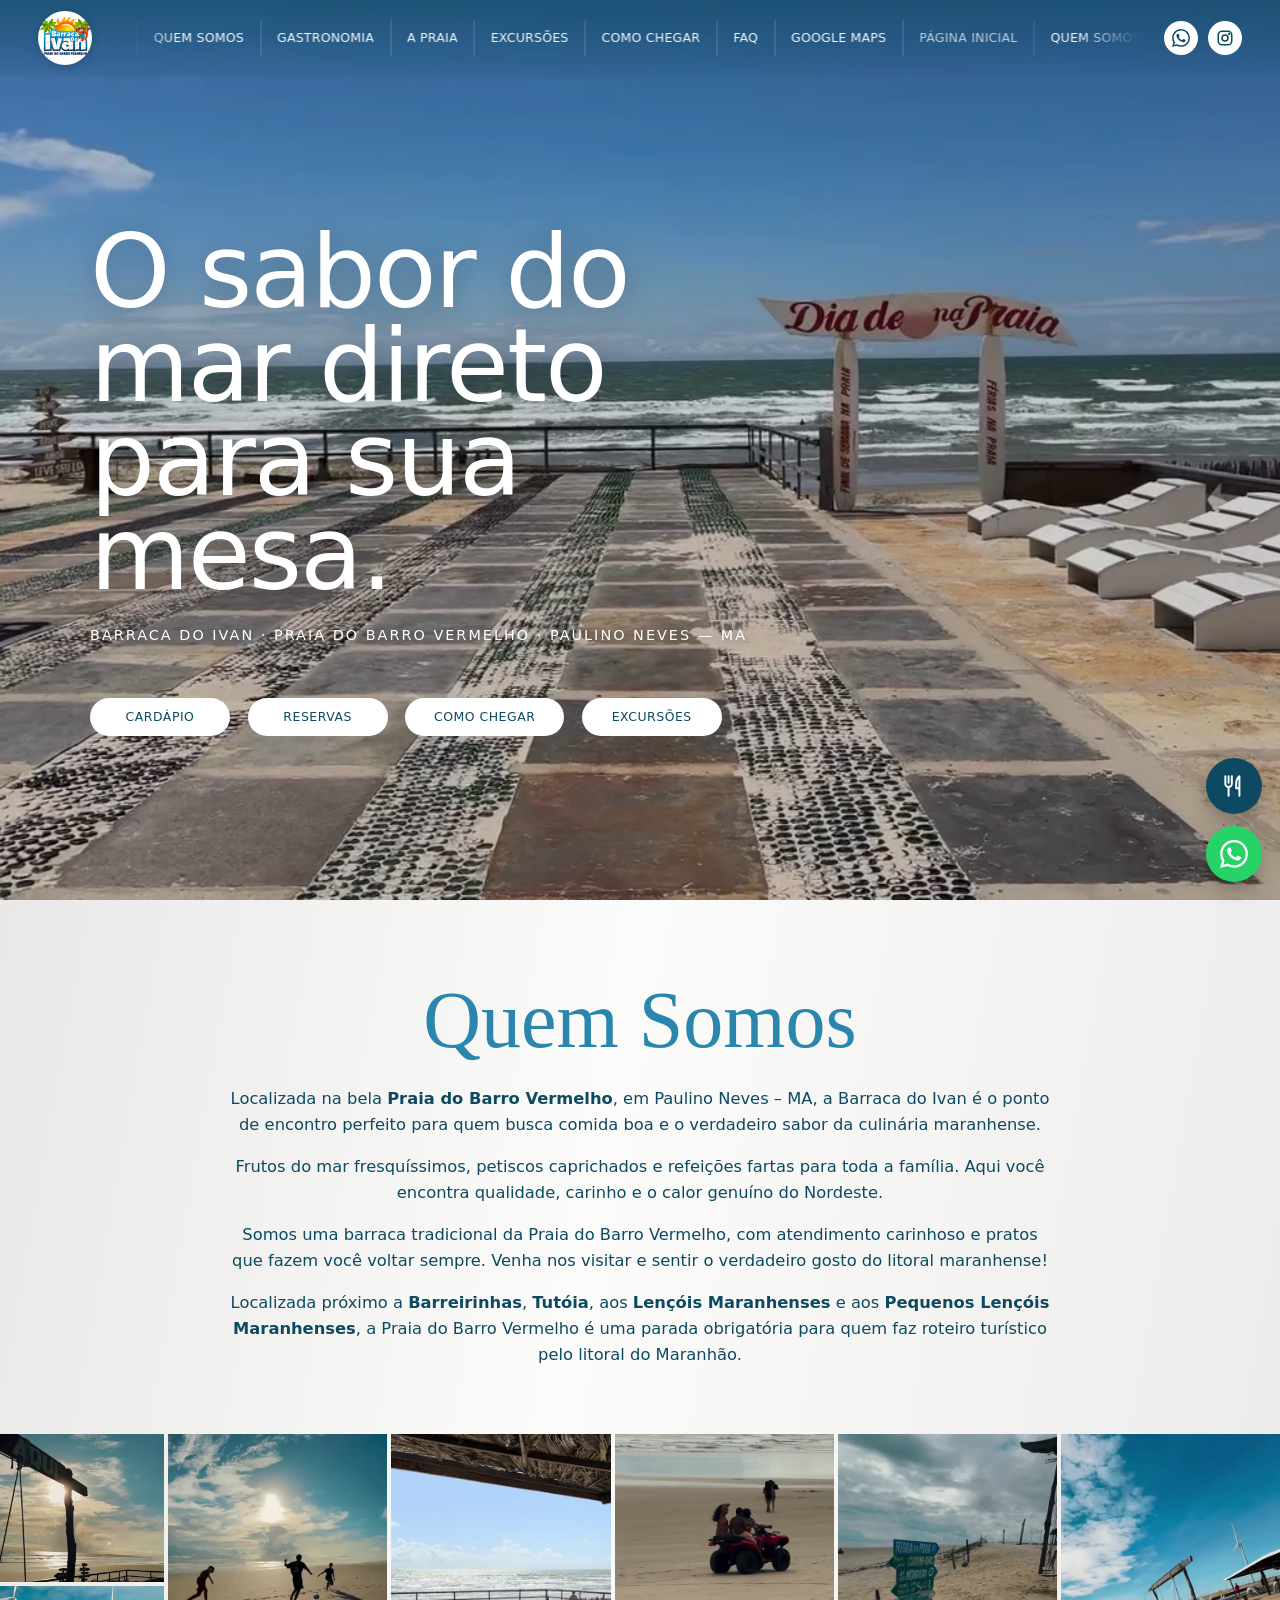
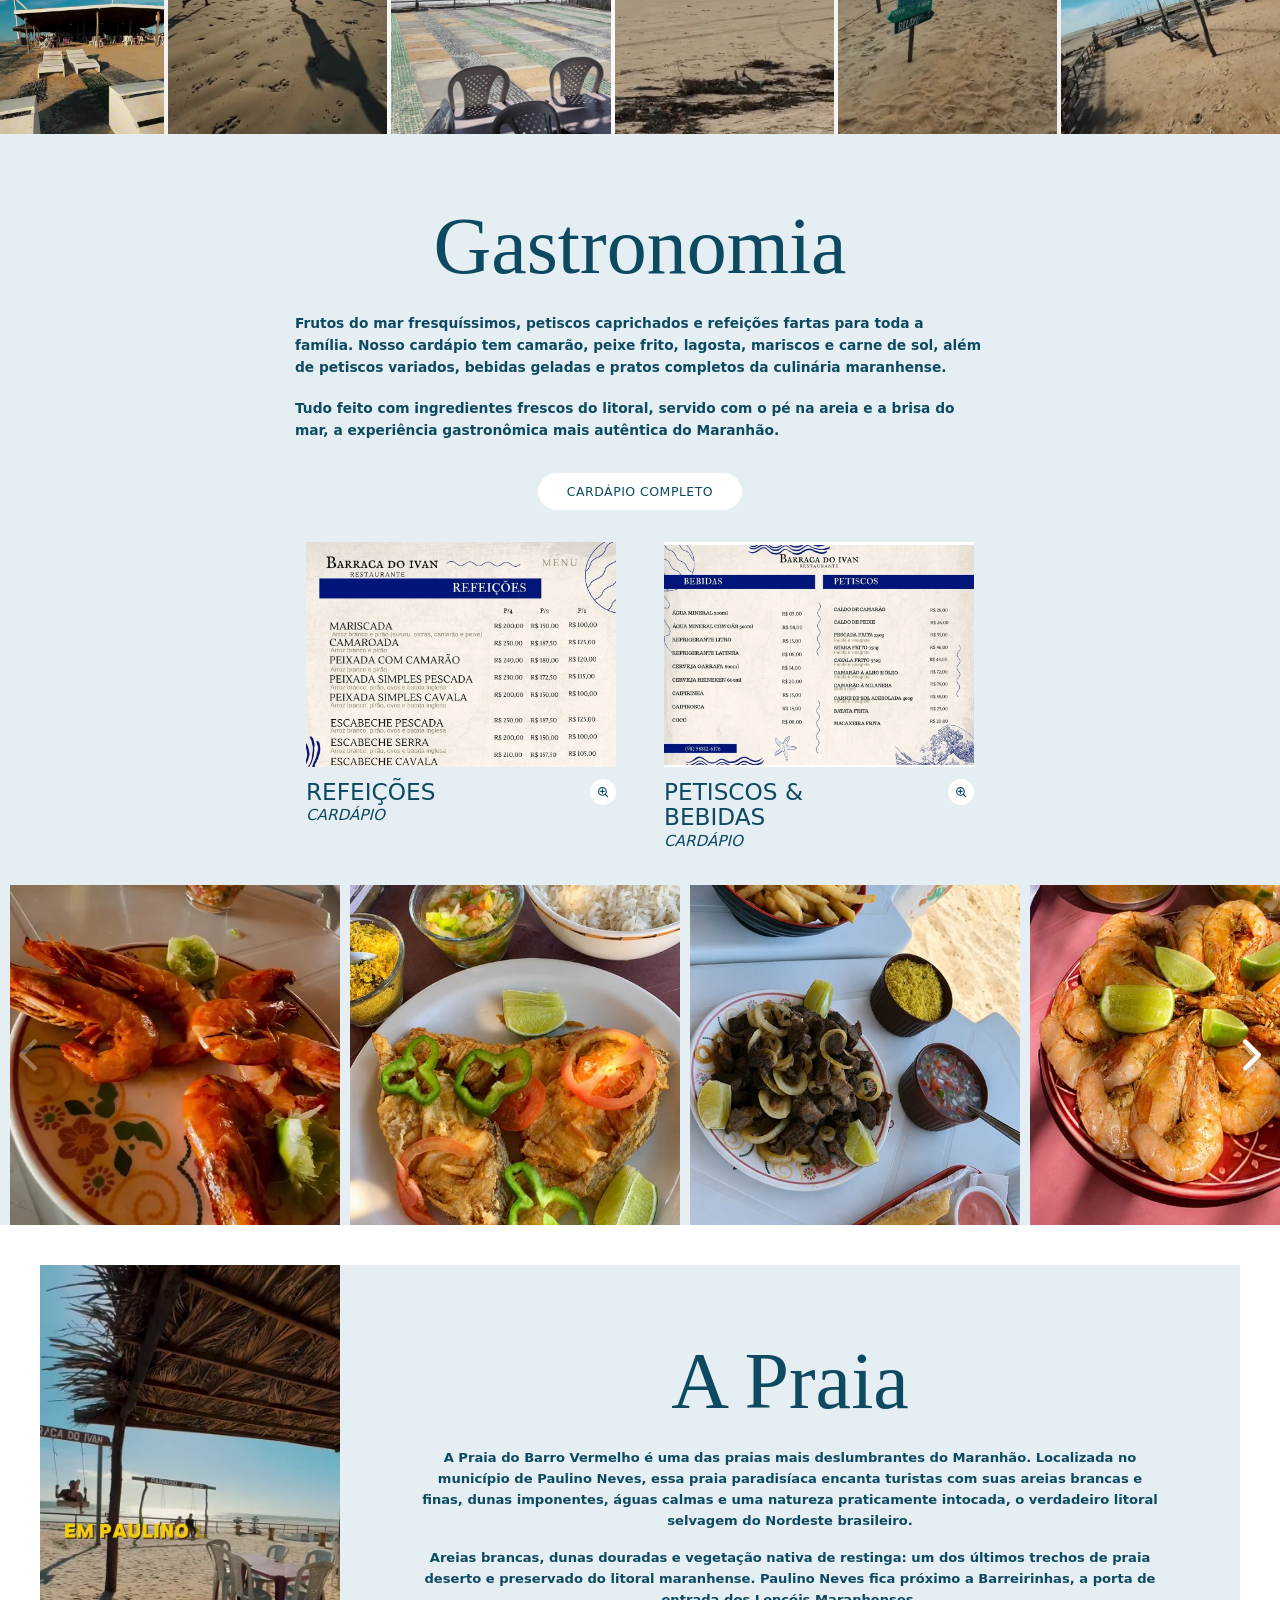
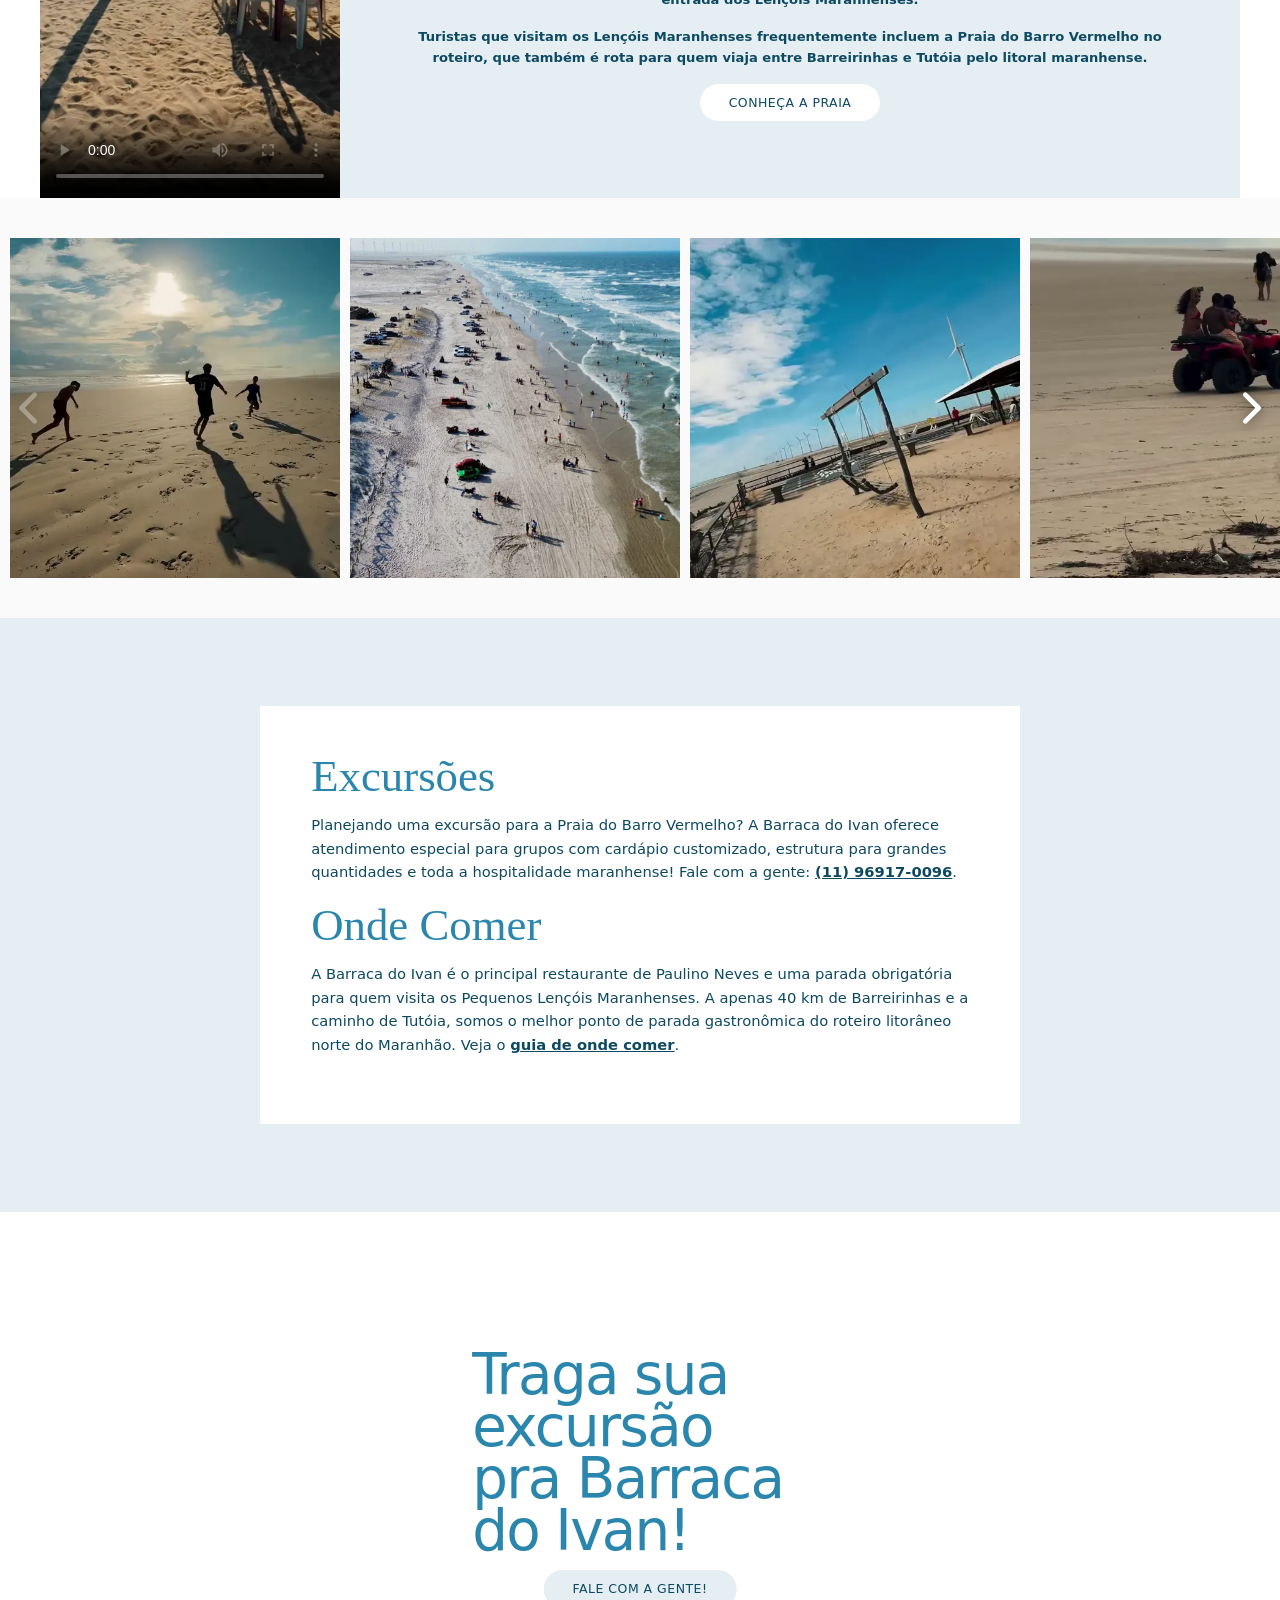
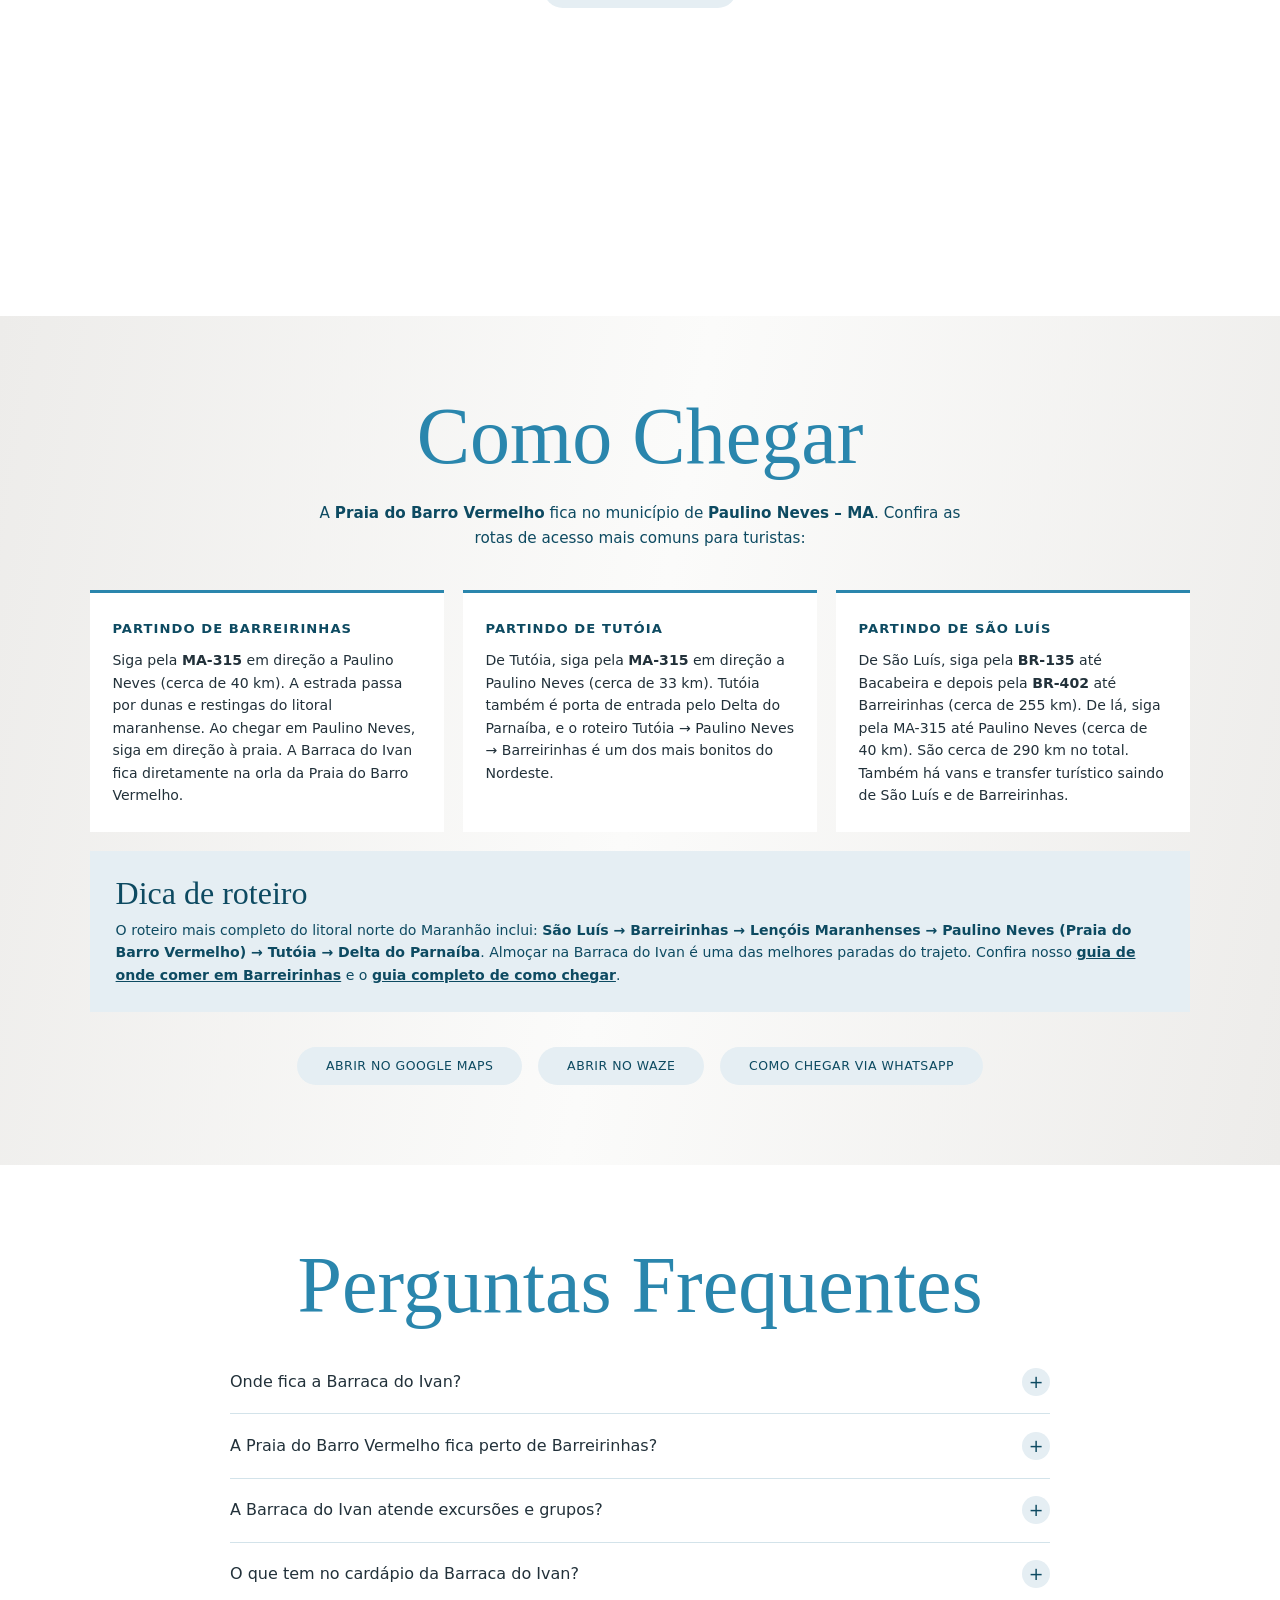
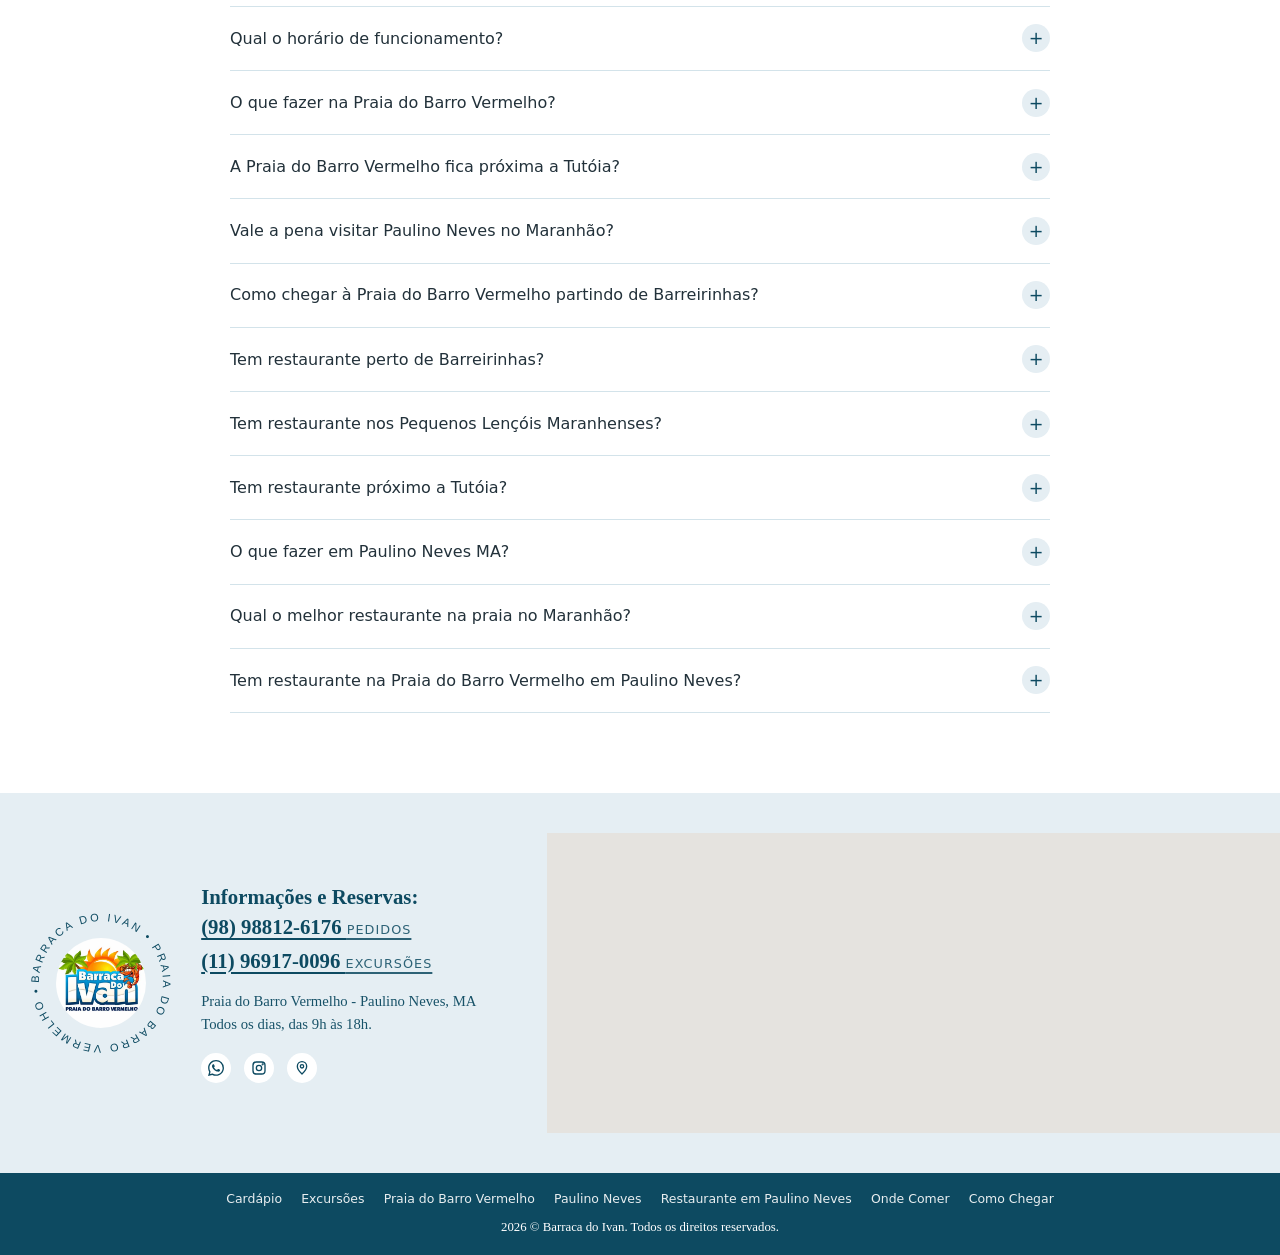
<file: index.html>
﻿<!DOCTYPE html>
<html lang="pt-BR">
<head>
<meta charset="UTF-8">
<meta http-equiv="Content-Security-Policy" content="default-src 'self'; script-src 'self'; style-src 'self' 'unsafe-inline' https://fonts.googleapis.com; font-src https://fonts.gstatic.com; img-src 'self' data:; media-src 'self'; frame-src https://www.google.com; connect-src 'self'; object-src 'none'; base-uri 'self'; form-action 'self'; upgrade-insecure-requests">
<meta name="referrer" content="strict-origin-when-cross-origin">
<meta name="viewport" content="width=device-width, initial-scale=1.0">

<!-- ══════════════════════════════════════════════
     SEO PRIMÁRIO
══════════════════════════════════════════════ -->
<title>Barraca do Ivan | Restaurante em Paulino Neves – MA</title>
<meta name="description" content="Frutos do mar frescos na Praia do Barro Vermelho, Paulino Neves – MA. Camarão, peixe frito e petiscos. Perto de Barreirinhas. Atendemos excursões.">
<meta name="keywords" content="Praia do Barro Vermelho, restaurante Paulino Neves, frutos do mar Maranhão, barraca de praia Maranhão, restaurante próximo Barreirinhas, restaurante perto de Barreirinhas, onde comer Barreirinhas, onde comer paulino neves, Lençóis Maranhenses restaurante, restaurante nos pequenos lençóis maranhenses, pequenos lençóis restaurante, excursão Praia Barro Vermelho, Tutóia praia restaurante, restaurante próximo a tutóia, camarão Paulino Neves, Barraca do Ivan, restaurante na praia Maranhão, barraca de praia maranhão, gastronomia maranhense, o que fazer em paulino neves, roteiro litorâneo maranhão, restaurante praia do barro vermelho, restaurante em barreirinhas">
<meta name="robots" content="index, follow, max-snippet:-1, max-image-preview:large, max-video-preview:-1">
<meta name="author" content="Barraca do Ivan">
<meta name="language" content="pt-BR">
<link rel="canonical" href="https://barracadoivan.com/">

<!-- ══════════════════════════════════════════════
     GEO TAGS — SEO LOCAL
══════════════════════════════════════════════ -->
<meta name="geo.region" content="BR-MA">
<meta name="geo.placename" content="Paulino Neves, Maranhão, Brasil">
<meta name="geo.position" content="-2.7186;-42.5458">
<meta name="ICBM" content="-2.7186, -42.5458">

<!-- ══════════════════════════════════════════════
     OPEN GRAPH (Facebook, WhatsApp, LinkedIn)
══════════════════════════════════════════════ -->
<meta property="og:type" content="website">
<meta property="og:title" content="Barraca do Ivan | Restaurante em Paulino Neves – MA">
<meta property="og:description" content="Frutos do mar frescos na Praia do Barro Vermelho, Paulino Neves – MA. Camarão, peixe frito e petiscos. Perto de Barreirinhas. Atendemos excursões.">
<meta property="og:url" content="https://barracadoivan.com/">
<meta property="og:image" content="https://barracadoivan.com/Imagens/barraca.jpg">
<meta property="og:image:width" content="1200">
<meta property="og:image:height" content="630">
<meta property="og:image:alt" content="Barraca do Ivan na  Praia do Barro Vermelho, Paulino Neves MA">
<meta property="og:locale" content="pt_BR">
<meta property="og:site_name" content="Barraca do Ivan">

<!-- ══════════════════════════════════════════════
     TWITTER CARD
══════════════════════════════════════════════ -->
<meta name="twitter:card" content="summary_large_image">
<meta name="twitter:title" content="Barraca do Ivan | Restaurante em Paulino Neves – MA">
<meta name="twitter:description" content="Frutos do mar frescos na Praia do Barro Vermelho, Paulino Neves – MA. Camarão, peixe frito e petiscos. Perto de Barreirinhas. Atendemos excursões.">
<meta name="twitter:image" content="https://barracadoivan.com/Imagens/barraca.jpg">

<!-- ══════════════════════════════════════════════
     FAVICON / LOGO — aparece no Google e navegador
══════════════════════════════════════════════ -->
<link rel="icon" href="favicon.ico" sizes="48x48">
<link rel="icon" type="image/png" sizes="192x192" href="favicon-192.png">
<link rel="apple-touch-icon" href="apple-touch-icon.png">

<!-- ══════════════════════════════════════════════
     MOBILE / PWA
══════════════════════════════════════════════ -->
<meta name="theme-color" content="#E5EEF3">
<meta name="mobile-web-app-capable" content="yes">
<meta name="apple-mobile-web-app-capable" content="yes">
<meta name="apple-mobile-web-app-status-bar-style" content="black-translucent">
<meta name="apple-mobile-web-app-title" content="Barraca do Ivan">

<!-- ══════════════════════════════════════════════
     SCHEMA.ORG — DADOS ESTRUTURADOS JSON-LD
══════════════════════════════════════════════ -->
<script type="application/ld+json">
{
  "@context": "https://schema.org",
  "@graph": [
    {
      "@type": "Restaurant",
      "@id": "https://barracadoivan.com/#restaurant",
      "name": "Barraca do Ivan",
      "alternateName": ["Barraca Ivan", "Restaurante Barraca do Ivan", "Barraca do Ivan Praia do Barro Vermelho"],
      "description": "Restaurante de frutos do mar na Praia do Barro Vermelho, Paulino Neves – Maranhão. Próximo a Barreirinhas e aos Lençóis Maranhenses. Especialidade em camarão, peixe frito, lagosta, mariscos e petiscos frescos. Atendimento especial para excursões. O melhor restaurante de praia do litoral norte do Maranhão.",
      "url": "https://barracadoivan.com/",
      "logo": {
        "@type": "ImageObject",
        "url": "https://barracadoivan.com/Imagens/logo.jpeg",
        "width": 512,
        "height": 512
      },
      "telephone": "+5598988126176",
      "image": [
        "https://barracadoivan.com/Imagens/barraca.jpg",
        "https://barracadoivan.com/Imagens/praiadrone.jpeg",
        "https://barracadoivan.com/Imagens/camarao.jpg",
        "https://barracadoivan.com/Imagens/peixefrito.jpg",
        "https://barracadoivan.com/Imagens/carnedesol.jpg"
      ],
      "address": {
        "@type": "PostalAddress",
        "streetAddress": "Praia do Barro Vermelho",
        "addressLocality": "Paulino Neves",
        "addressRegion": "MA",
        "postalCode": "65585-000",
        "addressCountry": "BR"
      },
      "geo": {
        "@type": "GeoCoordinates",
        "latitude": -2.7186,
        "longitude": -42.5458
      },
      "servesCuisine": ["Frutos do Mar", "Culinária Maranhense", "Nordestina", "Peixes e Mariscos", "Camarão", "Frutos do Mar Frescos"],
      "priceRange": "R$-R$$",
      "menu": "https://barracadoivan.com/#cardapio",
      "hasMap": "https://maps.app.goo.gl/vjuzgA27zzzx3Y1H8",
      "openingHours": "Mo-Su 09:00-18:00",
      "paymentAccepted": "Cash, PIX",
      "currenciesAccepted": "BRL",
      "keywords": "restaurante perto de barreirinhas, restaurante próximo a tutóia, restaurante nos pequenos lençóis, onde comer paulino neves, restaurante na praia maranhão, pequenos lençóis restaurante, restaurante praia do barro vermelho",
      "areaServed": [
        {"@type": "City", "name": "Paulino Neves", "sameAs": "https://www.wikidata.org/wiki/Q2684835"},
        {"@type": "City", "name": "Barreirinhas"},
        {"@type": "City", "name": "Tutóia"},
        {"@type": "AdministrativeArea", "name": "Pequenos Lençóis Maranhenses"},
        {"@type": "AdministrativeArea", "name": "Lençóis Maranhenses"}
      ],
      "amenityFeature": [
        {"@type": "LocationFeatureSpecification", "name": "Beira-Mar", "value": true},
        {"@type": "LocationFeatureSpecification", "name": "Ambiente Familiar", "value": true},
        {"@type": "LocationFeatureSpecification", "name": "Atendimento a Excursões", "value": true},
        {"@type": "LocationFeatureSpecification", "name": "Estacionamento", "value": true},
        {"@type": "LocationFeatureSpecification", "name": "Vista para o Mar", "value": true}
      ],
      "sameAs": ["https://www.instagram.com/barraca.do.ivan"],
      "contactPoint": [
        {
          "@type": "ContactPoint",
          "telephone": "+5598988126176",
          "contactType": "customer service",
          "availableLanguage": "Portuguese"
        },
        {
          "@type": "ContactPoint",
          "telephone": "+5511969170096",
          "contactType": "reservations",
          "availableLanguage": "Portuguese"
        }
      ]
    },
    {
      "@type": "TouristAttraction",
      "@id": "https://barracadoivan.com/#praia-barro-vermelho",
      "name": "Praia do Barro Vermelho",
      "description": "A Praia do Barro Vermelho é uma das praias mais belas do Maranhão, localizada em Paulino Neves. Com suas areias brancas, dunas e águas calmas, é um destino turístico próximo a Barreirinhas e aos Lençóis Maranhenses. Ideal para excursões, mergulho, lazer e gastronomia de frutos do mar.",
      "url": "https://barracadoivan.com/#praia",
      "image": "https://barracadoivan.com/Imagens/praiadrone.jpeg",
      "address": {
        "@type": "PostalAddress",
        "addressLocality": "Paulino Neves",
        "addressRegion": "MA",
        "addressCountry": "BR"
      },
      "geo": {
        "@type": "GeoCoordinates",
        "latitude": -2.7186,
        "longitude": -42.5458
      },
      "touristType": ["Turistas", "Famílias", "Excursionistas", "Mochileiros"],
      "isAccessibleForFree": true,
      "publicAccess": true,
      "containedInPlace": [
        {"@type": "TouristAttraction", "name": "Pequenos Lençóis Maranhenses", "description": "Os Pequenos Lençóis Maranhenses ficam em Paulino Neves"},
        {"@type": "TouristAttraction", "name": "Lençóis Maranhenses"},
        {"@type": "TouristAttraction", "name": "Delta do Parnaíba"}
      ]
    },
    {
      "@type": "WebSite",
      "@id": "https://barracadoivan.com/#website",
      "url": "https://barracadoivan.com/",
      "name": "Barraca do Ivan – Praia do Barro Vermelho",
      "description": "Site oficial da Barraca do Ivan – Restaurante na Praia do Barro Vermelho, Paulino Neves MA. Frutos do mar, excursões e muito mais.",
      "inLanguage": "pt-BR",
      "publisher": {"@id": "https://barracadoivan.com/#restaurant"}
    },
    {
      "@type": "FoodEstablishment",
      "@id": "https://barracadoivan.com/#foodestablishment",
      "name": "Barraca do Ivan",
      "description": "Restaurante próximo a Barreirinhas e Tutóia, nos Pequenos Lençóis Maranhenses. O melhor restaurante de Paulino Neves MA.",
      "address": {
        "@type": "PostalAddress",
        "streetAddress": "Praia do Barro Vermelho",
        "addressLocality": "Paulino Neves",
        "addressRegion": "MA",
        "postalCode": "65585-000",
        "addressCountry": "BR"
      },
      "geo": {"@type": "GeoCoordinates", "latitude": -2.7186, "longitude": -42.5458},
      "telephone": "+5598988126176",
      "openingHoursSpecification": [
        {
          "@type": "OpeningHoursSpecification",
          "dayOfWeek": ["Saturday","Sunday","Monday","Tuesday","Wednesday","Thursday","Friday"],
          "opens": "09:00",
          "closes": "18:00"
        }
      ],
      "servesCuisine": ["Frutos do Mar","Culinária Maranhense","Peixes e Mariscos","Camarão"],
      "priceRange": "R$-R$$",
      "url": "https://barracadoivan.com/"
    },
    {
      "@type": "BreadcrumbList",
      "itemListElement": [
        {"@type": "ListItem", "position": 1, "name": "Maranhão", "item": "https://barracadoivan.com/"},
        {"@type": "ListItem", "position": 2, "name": "Paulino Neves", "item": "https://barracadoivan.com/#sobre"},
        {"@type": "ListItem", "position": 3, "name": "Praia do Barro Vermelho", "item": "https://barracadoivan.com/#praia"},
        {"@type": "ListItem", "position": 4, "name": "Barraca do Ivan", "item": "https://barracadoivan.com/#contato"}
      ]
    },
    {
      "@type": "FAQPage",
      "mainEntity": [
        {
          "@type": "Question",
          "name": "Onde fica a Praia do Barro Vermelho?",
          "acceptedAnswer": {
            "@type": "Answer",
            "text": "A Praia do Barro Vermelho fica em Paulino Neves, no Maranhão. É uma praia paradisíaca com areias brancas e dunas, localizada próxima a Barreirinhas e aos Lençóis Maranhenses, no litoral norte do Maranhão."
          }
        },
        {
          "@type": "Question",
          "name": "Como chegar à Praia do Barro Vermelho em Paulino Neves?",
          "acceptedAnswer": {
            "@type": "Answer",
            "text": "Para chegar à Praia do Barro Vermelho em Paulino Neves: saindo de Barreirinhas, siga pela MA-315 até Paulino Neves (cerca de 40 km). Saindo de Tutóia, siga também pela MA-315 (cerca de 33 km). A Barraca do Ivan fica diretamente na praia."
          }
        },
        {
          "@type": "Question",
          "name": "A Praia do Barro Vermelho fica perto de Barreirinhas?",
          "acceptedAnswer": {
            "@type": "Answer",
            "text": "Sim! A Praia do Barro Vermelho em Paulino Neves fica próxima a Barreirinhas e é um destino muito procurado por turistas que visitam os Lençóis Maranhenses. É a parada perfeita para almoçar frutos do mar frescos durante o roteiro turístico pelo Maranhão."
          }
        },
        {
          "@type": "Question",
          "name": "O que fazer na Praia do Barro Vermelho?",
          "acceptedAnswer": {
            "@type": "Answer",
            "text": "Na Praia do Barro Vermelho você pode: banhar-se nas águas calmas, passear pelas dunas, fazer trilhas, comer frutos do mar frescos na Barraca do Ivan, fotografar a paisagem deslumbrante e fazer passeios de buggy. É uma das praias mais bonitas do Maranhão."
          }
        },
        {
          "@type": "Question",
          "name": "Tem restaurante na Praia do Barro Vermelho?",
          "acceptedAnswer": {
            "@type": "Answer",
            "text": "Sim! A Barraca do Ivan é o restaurante referência na Praia do Barro Vermelho, em Paulino Neves – MA. Servimos frutos do mar frescos, camarão, peixe frito, petiscos e bebidas geladas. Atendemos também grupos e excursões."
          }
        },
        {
          "@type": "Question",
          "name": "Quais restaurantes têm em Paulino Neves?",
          "acceptedAnswer": {
            "@type": "Answer",
            "text": "A Barraca do Ivan é o principal restaurante de Paulino Neves, localizado na Praia do Barro Vermelho. Especialidade em frutos do mar frescos, culinária maranhense e atendimento para excursões dos Lençóis Maranhenses."
          }
        },
        {
          "@type": "Question",
          "name": "Vale a pena visitar Paulino Neves?",
          "acceptedAnswer": {
            "@type": "Answer",
            "text": "Com certeza! Paulino Neves é uma cidade encantadora do Maranhão com a deslumbrante Praia do Barro Vermelho. Fica próxima a Barreirinhas e aos Lençóis Maranhenses, sendo um destino ideal para quem busca praia selvagem, natureza e frutos do mar frescos."
          }
        },
        {
          "@type": "Question",
          "name": "A Barraca do Ivan atende excursões e grupos?",
          "acceptedAnswer": {
            "@type": "Answer",
            "text": "Sim! A Barraca do Ivan oferece atendimento especial para grupos e excursões com cardápio personalizado e estrutura para grandes quantidades. Entre em contato pelo WhatsApp (11) 96917-0096 para reservar."
          }
        },
        {
          "@type": "Question",
          "name": "O que tem no cardápio da Barraca do Ivan?",
          "acceptedAnswer": {
            "@type": "Answer",
            "text": "O cardápio inclui frutos do mar frescos: camarão, peixe frito, lagosta, mariscos e carne de sol, além de petiscos variados, bebidas geladas e pratos completos da culinária maranhense. Tudo preparado com ingredientes frescos do litoral!"
          }
        },
        {
          "@type": "Question",
          "name": "Qual o horário de funcionamento da Barraca do Ivan?",
          "acceptedAnswer": {
            "@type": "Answer",
            "text": "A Barraca do Ivan funciona todos os dias das 9h às 18h. Para excursões e pedidos agendados, entre em contato com antecedência pelo WhatsApp (98) 98812-6176."
          }
        },
        {
          "@type": "Question",
          "name": "Tem restaurante perto de Barreirinhas?",
          "acceptedAnswer": {
            "@type": "Answer",
            "text": "Sim! A Barraca do Ivan fica a apenas 40km de Barreirinhas, na Praia do Barro Vermelho em Paulino Neves – MA. É uma parada obrigatória no roteiro de quem sai de Barreirinhas rumo a Tutóia ou ao Delta do Parnaíba."
          }
        },
        {
          "@type": "Question",
          "name": "Tem restaurante nos Pequenos Lençóis Maranhenses?",
          "acceptedAnswer": {
            "@type": "Answer",
            "text": "A Barraca do Ivan fica na Praia do Barro Vermelho, em Paulino Neves – região dos Pequenos Lençóis Maranhenses. Servimos frutos do mar frescos, camarão, peixe frito e petiscos para turistas que fazem o roteiro pelos Pequenos Lençóis e Lençóis Maranhenses."
          }
        },
        {
          "@type": "Question",
          "name": "Tem restaurante próximo a Tutóia?",
          "acceptedAnswer": {
            "@type": "Answer",
            "text": "Sim! A Barraca do Ivan fica em Paulino Neves, que está na rota entre Tutóia e Barreirinhas. É uma parada perfeita para quem viaja do Delta do Parnaíba (Tutóia) em direção aos Lençóis Maranhenses (Barreirinhas)."
          }
        },
        {
          "@type": "Question",
          "name": "O que fazer em Paulino Neves MA?",
          "acceptedAnswer": {
            "@type": "Answer",
            "text": "Em Paulino Neves você pode visitar a Praia do Barro Vermelho, passear pelos Pequenos Lençóis Maranhenses, fazer trilhas nas dunas, praticar esportes náuticos e comer frutos do mar frescos na Barraca do Ivan. É um destino tranquilo e paradisíaco no litoral maranhense."
          }
        },
        {
          "@type": "Question",
          "name": "Qual o melhor restaurante na praia no Maranhão?",
          "acceptedAnswer": {
            "@type": "Answer",
            "text": "A Barraca do Ivan é um dos melhores restaurantes na praia do Maranhão, localizado diretamente na Praia do Barro Vermelho em Paulino Neves – MA. Com frutos do mar frescos, vista para o mar e ambiente familiar, é referência gastronômica no litoral norte do Maranhão."
          }
        },
        {
          "@type": "Question",
          "name": "Tem restaurante na Praia do Barro Vermelho em Paulino Neves?",
          "acceptedAnswer": {
            "@type": "Answer",
            "text": "Sim! A Barraca do Ivan é o restaurante referência na Praia do Barro Vermelho em Paulino Neves – MA. Funciona todos os dias das 9h às 18h com frutos do mar frescos, camarão, peixe frito, carne de sol e bebidas geladas. Atendemos também grupos e excursões com reserva prévia."
          }
        }
      ]
    }
  ]
}
</script>

<script type="application/ld+json">
{
  "@context": "https://schema.org",
  "@type": "VideoObject",
  "name": "Barraca do Ivan – Praia do Barro Vermelho, Paulino Neves MA",
  "description": "Conheça a Barraca do Ivan e a Praia do Barro Vermelho, em Paulino Neves – Maranhão. Frutos do mar com o pé na areia, perto de Barreirinhas e dos Lençóis Maranhenses.",
  "thumbnailUrl": "https://barracadoivan.com/videos/divulgacao-capa.webp",
  "contentUrl": "https://barracadoivan.com/videos/divulgacao.mp4",
  "uploadDate": "2026-10-27T12:00:00-03:00",
  "duration": "PT23S"
}
</script>

<!-- ══════════════════════════════════════════════
     FONTES E ESTILOS
══════════════════════════════════════════════ -->
<link rel="preconnect" href="https://fonts.googleapis.com">
<link rel="preconnect" href="https://fonts.gstatic.com" crossorigin>
<link rel="preload" href="videos/hero-mar-capa.webp" as="image" type="image/webp">
<link rel="stylesheet" href="https://fonts.googleapis.com/css2?family=Barlow:ital,wght@0,300;0,400;0,500;0,600;1,300&family=Mr+Dafoe&family=Noto+Serif:wght@600&display=swap">
<link rel="stylesheet" href="estilo.css?v=20261103a">

</head>
<body>

<!-- ÍCONES (usados com <use href="#...">) -->
<svg width="0" height="0" style="position:absolute" aria-hidden="true">
  <symbol id="i-wpp" viewBox="0 0 24 24"><path fill="currentColor" d="M17.472 14.382c-.297-.149-1.758-.867-2.03-.967-.273-.099-.471-.148-.67.15-.197.297-.767.966-.94 1.164-.173.199-.347.223-.644.075-.297-.15-1.255-.463-2.39-1.475-.883-.788-1.48-1.761-1.653-2.059-.173-.297-.018-.458.13-.606.134-.133.298-.347.446-.52.149-.174.198-.298.298-.497.099-.198.05-.371-.025-.52-.075-.149-.669-1.612-.916-2.207-.242-.579-.487-.5-.669-.51-.173-.008-.371-.01-.57-.01-.198 0-.52.074-.792.372-.272.297-1.04 1.016-1.04 2.479 0 1.462 1.065 2.875 1.213 3.074.149.198 2.096 3.2 5.077 4.487.709.306 1.262.489 1.694.625.712.227 1.36.195 1.871.118.571-.085 1.758-.719 2.006-1.413.248-.694.248-1.289.173-1.413-.074-.124-.272-.198-.57-.347m-5.421 7.403h-.004a9.870 9.870 0 01-5.031-1.378l-.361-.214-3.741.982.998-3.648-.235-.374a9.86 9.86 0 01-1.51-5.26c.001-5.45 4.436-9.884 9.888-9.884 2.64 0 5.122 1.030 6.988 2.898a9.825 9.825 0 012.893 6.994c-.003 5.450-4.437 9.884-9.885 9.884m8.413-18.297A11.815 11.815 0 0012.05 0C5.495 0 .16 5.335.157 11.892c0 2.096.547 4.142 1.588 5.945L.057 24l6.305-1.654a11.882 11.882 0 005.683 1.448h.005c6.554 0 11.89-5.335 11.893-11.893a11.821 11.821 0 00-3.48-8.413z"/></symbol>
  <symbol id="i-insta" viewBox="0 0 24 24" fill="none" stroke="currentColor" stroke-width="2" stroke-linecap="round" stroke-linejoin="round"><rect x="3" y="3" width="18" height="18" rx="5"/><circle cx="12" cy="12" r="4"/><circle cx="17.5" cy="6.5" r="0.6" fill="currentColor"/></symbol>
  <symbol id="i-pin" viewBox="0 0 24 24" fill="none" stroke="currentColor" stroke-width="2" stroke-linecap="round" stroke-linejoin="round"><path d="M12 21s-7-6.2-7-11.5A7 7 0 0 1 19 9.5C19 14.8 12 21 12 21z"/><circle cx="12" cy="9.5" r="2.5"/></symbol>
  <symbol id="i-lupa" viewBox="0 0 24 24" fill="none" stroke="currentColor" stroke-width="2" stroke-linecap="round" stroke-linejoin="round"><circle cx="11" cy="11" r="6.5"/><path d="m20 20-4.2-4.2M11 8v6M8 11h6"/></symbol>
  <symbol id="i-esq" viewBox="0 0 24 24" fill="none" stroke="currentColor" stroke-width="2.4" stroke-linecap="round" stroke-linejoin="round"><path d="m15 5-7 7 7 7"/></symbol>
  <symbol id="i-dir" viewBox="0 0 24 24" fill="none" stroke="currentColor" stroke-width="2.4" stroke-linecap="round" stroke-linejoin="round"><path d="m9 5 7 7-7 7"/></symbol>
</svg>

<a class="cardapio-float" href="cardapio.html#cardapio-menu" aria-label="Ver o cardápio" title="Cardápio"><svg viewBox="0 0 24 24" width="26" height="26" fill="none" stroke="currentColor" stroke-width="1.8" stroke-linecap="round" stroke-linejoin="round" aria-hidden="true"><path d="M4 3v7a3 3 0 0 0 3 3v8M7 3v6M10 3v7a3 3 0 0 1-3 3"/><path d="M17 21V3c-2 1.5-3 4-3 7v4h3"/></svg></a>
<a class="wpp-float" href="https://wa.me/5598988126176?text=Ol%C3%A1%2C+gostaria+de+agendar+meu+pedido+!" target="_blank" rel="noopener" aria-label="Falar no WhatsApp"><svg class="ico" width="1.1em" height="1.1em"><use href="#i-wpp"/></svg></a>

<!-- LIGHTBOX -->
<div class="lightbox" id="lightbox" role="dialog" aria-modal="true" aria-label="Imagem ampliada">
  <button type="button" class="lightbox-close" aria-label="Fechar">&times;</button>
  <img id="lightbox-img" alt="">
</div>

<!-- CABEÇALHO -->
<header class="topo" id="topo">
  <div class="topo-linha">
    <a class="marca" href="index.html" aria-label="Barraca do Ivan – página inicial">
      <picture>
        <source srcset="Imagens/logo.webp" type="image/webp">
        <img src="Imagens/logo.jpeg" alt="Logo Barraca do Ivan" width="54" height="54">
      </picture>
    </a>
    <nav class="menu" id="menu" aria-label="Menu principal">
      <div class="menu-trilho">
        <a class="atual" href="index.html" aria-current="page">Página Inicial</a>
        <a href="#sobre">Quem Somos</a>
        <a href="#gastronomia">Gastronomia</a>
        <a href="#praia">A Praia</a>
        <a href="excursoes.html">Excursões</a>
        <a href="#como-chegar">Como Chegar</a>
        <a href="#faq">FAQ</a>
        <a href="https://maps.app.goo.gl/vjuzgA27zzzx3Y1H8" target="_blank" rel="noopener">Google Maps</a>
      </div>
    </nav>
    <div class="redes-topo">
      <a class="redondo" href="https://wa.me/5598988126176?text=Ol%C3%A1%2C+gostaria+de+agendar+meu+pedido+!" target="_blank" rel="noopener" aria-label="WhatsApp"><svg class="ico" width="1.1em" height="1.1em"><use href="#i-wpp"/></svg></a>
      <a class="redondo" href="https://www.instagram.com/barraca.do.ivan" target="_blank" rel="noopener" aria-label="Instagram"><svg class="ico" width="1.1em" height="1.1em"><use href="#i-insta"/></svg></a>
    </div>
  </div>
</header>

<main>

<!-- HERO -->
<section class="hero" aria-label="Apresentação">
  <img class="hero-capa" src="videos/hero-mar-capa.webp" alt="" width="1280" height="720" fetchpriority="high">
  <video class="hero-video" id="hero-video" muted loop playsinline preload="auto" poster="videos/hero-mar-capa.webp" aria-hidden="true">
    <source src="videos/hero-mar.mp4" type="video/mp4">
  </video>
  <div class="hero-conteudo">
    <h1>O sabor do mar direto para sua mesa.</h1>
    <p class="hero-local">Barraca do Ivan · Praia do Barro Vermelho · Paulino Neves — MA</p>
    <div class="hero-botoes">
      <a class="pilula" href="cardapio.html#cardapio-menu">Cardápio</a>
      <a class="pilula" href="https://wa.me/5598988126176?text=Ol%C3%A1%2C+gostaria+de+agendar+meu+pedido+!" target="_blank" rel="noopener">Reservas</a>
      <a class="pilula" href="https://maps.app.goo.gl/vjuzgA27zzzx3Y1H8" target="_blank" rel="noopener">Como Chegar</a>
      <a class="pilula" href="excursoes.html">Excursões</a>
    </div>
  </div>
</section>

<!-- QUEM SOMOS -->
<section class="quem" id="sobre">
  <div class="quem-grid">
    <div class="quem-texto sr">
      <h2 class="cursiva">Quem Somos</h2>
      <p>Localizada na bela <strong>Praia do Barro Vermelho</strong>, em Paulino Neves – MA, a Barraca do Ivan é o ponto de encontro perfeito para quem busca comida boa e o verdadeiro sabor da culinária maranhense.</p>
      <p>Frutos do mar fresquíssimos, petiscos caprichados e refeições fartas para toda a família. Aqui você encontra qualidade, carinho e o calor genuíno do Nordeste.</p>
      <p>Somos uma barraca tradicional da Praia do Barro Vermelho, com atendimento carinhoso e pratos que fazem você voltar sempre. Venha nos visitar e sentir o verdadeiro gosto do litoral maranhense!</p>
      <p>Localizada próximo a <strong>Barreirinhas</strong>, <strong>Tutóia</strong>, aos <strong>Lençóis Maranhenses</strong> e aos <strong>Pequenos Lençóis Maranhenses</strong>, a Praia do Barro Vermelho é uma parada obrigatória para quem faz roteiro turístico pelo litoral do Maranhão.</p>
    </div>
  </div>
  <div class="faixa-fotos">
    <div class="duplo">
      <div><img src="Imagens/galeria/praia-7.webp" alt="Balanço de frente para o mar ao pôr do sol na Praia do Barro Vermelho" loading="lazy" width="540" height="960"></div>
      <div><img src="Imagens/galeria/praia-4.webp" alt="Estrutura da Barraca do Ivan com os cata-ventos ao fundo" loading="lazy" width="540" height="960"></div>
    </div>
    <div><img src="Imagens/galeria/praia-3.webp" alt="Crianças correndo na areia da Praia do Barro Vermelho ao entardecer" loading="lazy" width="540" height="960"></div>
    <div><img src="Imagens/IMG_4007.jpg" alt="Mesas da Barraca do Ivan com vista para o mar" loading="lazy" width="504" height="900"></div>
    <div><img src="Imagens/galeria/praia-2.webp" alt="Passeio de quadriciclo na Praia do Barro Vermelho" loading="lazy" width="540" height="960"></div>
    <div><img src="Imagens/galeria/praia-5.webp" alt="Placas de madeira na areia da Praia do Barro Vermelho" loading="lazy" width="540" height="960"></div>
    <div><img src="Imagens/galeria/praia-1.webp" alt="Caminho nas dunas da Praia do Barro Vermelho com céu azul" loading="lazy" width="540" height="960"></div>
  </div>
</section>

<!-- GASTRONOMIA -->
<section class="azul-secao gastro" id="gastronomia">
  <div class="wrap sr">
    <h2 class="cursiva sobre-azul">Gastronomia</h2>
    <div class="texto-centro">
      <p>Frutos do mar fresquíssimos, petiscos caprichados e refeições fartas para toda a família. Nosso cardápio tem camarão, peixe frito, lagosta, mariscos e carne de sol, além de petiscos variados, bebidas geladas e pratos completos da culinária maranhense.</p>
      <p>Tudo feito com ingredientes frescos do litoral, servido com o pé na areia e a brisa do mar, a experiência gastronômica mais autêntica do Maranhão.</p>
    </div>
    <a class="pilula" href="cardapio.html#cardapio-menu">Cardápio completo</a>
    <div class="menus" id="cardapio">
      <div class="menu-card">
        <button type="button" aria-label="Ampliar cardápio de refeições" data-ampliar>
          <picture>
            <source srcset="Imagens/refeicoes.webp" type="image/webp">
            <img src="Imagens/refeicoes.jpeg" alt="Cardápio de refeições da Barraca do Ivan – frutos do mar e pratos da culinária maranhense" loading="lazy" width="1000" height="1413">
          </picture>
        </button>
        <div class="menu-card-rodape">
          <h3>Refeições<em>Cardápio</em></h3>
          <span class="redondo" aria-hidden="true"><svg class="ico" width="1.1em" height="1.1em"><use href="#i-lupa"/></svg></span>
        </div>
      </div>
      <div class="menu-card">
        <button type="button" aria-label="Ampliar cardápio de petiscos e bebidas" data-ampliar>
          <picture>
            <source srcset="Imagens/petiscos.webp" type="image/webp">
            <img src="Imagens/petiscos.jpeg" alt="Petiscos e bebidas geladas da Barraca do Ivan – Praia do Barro Vermelho, Paulino Neves MA" loading="lazy" width="1000" height="708">
          </picture>
        </button>
        <div class="menu-card-rodape">
          <h3>Petiscos &amp;<br>Bebidas<em>Cardápio</em></h3>
          <span class="redondo" aria-hidden="true"><svg class="ico" width="1.1em" height="1.1em"><use href="#i-lupa"/></svg></span>
        </div>
      </div>
    </div>
  </div>
  <div class="carrossel">
    <button type="button" class="seta esq" aria-label="Fotos anteriores"><svg class="ico" width="1.1em" height="1.1em"><use href="#i-esq"/></svg></button>
    <div class="trilho">
      <div><img src="Imagens/galeria/praia-6.webp" alt="Prato de camarão servido na Barraca do Ivan" loading="lazy" width="540" height="960"></div>
      <div><img src="Imagens/peixefrito.jpg" alt="Peixe frito fresco servido na Barraca do Ivan – Praia do Barro Vermelho" loading="lazy" width="507" height="900"></div>
      <div><img src="Imagens/carnedesol.jpg" alt="Carne de sol da culinária maranhense – prato servido na Barraca do Ivan" loading="lazy" width="507" height="900"></div>
      <div><img src="Imagens/camarao.jpg" alt="Camarão fresco grelhado da Barraca do Ivan" loading="lazy" width="507" height="900"></div>
      <div><picture><source srcset="Imagens/barraca.webp" type="image/webp"><img src="Imagens/barraca.jpg" alt="Clientes almoçando na Barraca do Ivan, Praia do Barro Vermelho" loading="lazy" width="1200" height="900"></picture></div>
    </div>
    <button type="button" class="seta dir" aria-label="Próximas fotos"><svg class="ico" width="1.1em" height="1.1em"><use href="#i-dir"/></svg></button>
  </div>
</section>

<!-- A PRAIA (painel com o vídeo) -->
<section class="painel-secao" id="praia">
  <div class="painel sr">
    <div class="painel-midia">
      <video id="video-divulgacao" controls playsinline preload="none" data-poster="videos/divulgacao-capa.webp" width="720" height="1280" aria-label="Vídeo de divulgação da Barraca do Ivan na Praia do Barro Vermelho">
        <!-- Opus primeiro: toca também onde não há AAC (ex.: visualizador do VS Code) -->
        <source src="videos/divulgacao-opus.mp4" type='video/mp4; codecs="avc1.64001F, opus"'>
        <source src="videos/divulgacao.mp4" type='video/mp4; codecs="avc1.64001F, mp4a.40.2"'>
      </video>
    </div>
    <div class="painel-texto">
      <h2 class="cursiva sobre-azul">A Praia</h2>
      <p>A Praia do Barro Vermelho é uma das praias mais deslumbrantes do Maranhão. Localizada no município de Paulino Neves, essa praia paradisíaca encanta turistas com suas areias brancas e finas, dunas imponentes, águas calmas e uma natureza praticamente intocada, o verdadeiro litoral selvagem do Nordeste brasileiro.</p>
      <p>Areias brancas, dunas douradas e vegetação nativa de restinga: um dos últimos trechos de praia deserto e preservado do litoral maranhense. Paulino Neves fica próximo a Barreirinhas, a porta de entrada dos Lençóis Maranhenses.</p>
      <p>Turistas que visitam os Lençóis Maranhenses frequentemente incluem a Praia do Barro Vermelho no roteiro, que também é rota para quem viaja entre Barreirinhas e Tutóia pelo litoral maranhense.</p>
      <a class="pilula" href="praia-do-barro-vermelho.html">Conheça a praia</a>
    </div>
  </div>
  <div class="carrossel claro">
    <button type="button" class="seta esq" aria-label="Fotos anteriores"><svg class="ico" width="1.1em" height="1.1em"><use href="#i-esq"/></svg></button>
    <div class="trilho">
      <div><img src="Imagens/galeria/praia-3.webp" alt="Pôr do sol na Praia do Barro Vermelho" loading="lazy" width="540" height="960"></div>
      <div><picture><source srcset="Imagens/praiadrone.webp" type="image/webp"><img src="Imagens/praiadrone.jpeg" alt="Vista aérea da Praia do Barro Vermelho em Paulino Neves, Maranhão" loading="lazy" width="900" height="506"></picture></div>
      <div><img src="Imagens/galeria/praia-1.webp" alt="Dunas e céu azul na Praia do Barro Vermelho" loading="lazy" width="540" height="960"></div>
      <div><img src="Imagens/galeria/praia-2.webp" alt="Passeio de quadriciclo na areia da Praia do Barro Vermelho" loading="lazy" width="540" height="960"></div>
      <div><img src="Imagens/galeria/praia-5.webp" alt="Placas de madeira na Praia do Barro Vermelho" loading="lazy" width="540" height="960"></div>
      <div><img src="Imagens/galeria/praia-7.webp" alt="Balanço de frente para o mar ao entardecer" loading="lazy" width="540" height="960"></div>
    </div>
    <button type="button" class="seta dir" aria-label="Próximas fotos"><svg class="ico" width="1.1em" height="1.1em"><use href="#i-dir"/></svg></button>
  </div>
</section>

<!-- EXCURSÕES + ONDE COMER -->
<section class="azul-secao triptico-secao" id="excursoes">
  <div class="triptico sr">
    <div class="triptico-texto">
      <h2 class="cursiva media">Excursões</h2>
      <p>Planejando uma excursão para a Praia do Barro Vermelho? A Barraca do Ivan oferece atendimento especial para grupos com cardápio customizado, estrutura para grandes quantidades e toda a hospitalidade maranhense! Fale com a gente: <a href="https://wa.me/5511969170096" target="_blank" rel="noopener">(11) 96917-0096</a>.</p>
      <h2 class="cursiva media">Onde Comer</h2>
      <p>A Barraca do Ivan é o principal restaurante de Paulino Neves e uma parada obrigatória para quem visita os Pequenos Lençóis Maranhenses. A apenas 40 km de Barreirinhas e a caminho de Tutóia, somos o melhor ponto de parada gastronômica do roteiro litorâneo norte do Maranhão. Veja o <a href="onde-comer-barreirinhas.html">guia de onde comer</a>.</p>
    </div>
  </div>
</section>

<!-- CHAMADA -->
<section class="chamada" aria-label="Excursões e grupos">
  <div class="chamada-fundo">
    <picture>
      <source srcset="Imagens/praiadrone.webp 900w, Imagens/praiadrone-1600.webp 1600w" sizes="100vw" type="image/webp">
      <img src="Imagens/praiadrone.jpeg" alt="Vista aérea da Praia do Barro Vermelho, em Paulino Neves – MA" loading="lazy" width="1600" height="900">
    </picture>
  </div>
  <div class="chamada-caixa sr">
    <h2>Traga sua excursão pra Barraca do Ivan!</h2>
    <a class="pilula azul" href="https://wa.me/5511969170096?text=Ol%C3%A1%2C+gostaria+de+informa%C3%A7%C3%B5es+sobre+excurs%C3%B5es+para+a+Praia+do+Barro+Vermelho!" target="_blank" rel="noopener">Fale com a gente!</a>
  </div>
</section>

<!-- COMO CHEGAR -->
<section class="claro-secao" id="como-chegar">
  <div class="wrap sr">
    <h2 class="cursiva">Como Chegar</h2>
    <p class="intro">A <strong>Praia do Barro Vermelho</strong> fica no município de <strong>Paulino Neves – MA</strong>. Confira as rotas de acesso mais comuns para turistas:</p>
    <div class="rotas">
      <div class="rota">
        <h3>Partindo de Barreirinhas</h3>
        <p>Siga pela <strong>MA-315</strong> em direção a Paulino Neves (cerca de 40 km). A estrada passa por dunas e restingas do litoral maranhense. Ao chegar em Paulino Neves, siga em direção à praia. A Barraca do Ivan fica diretamente na orla da Praia do Barro Vermelho.</p>
      </div>
      <div class="rota">
        <h3>Partindo de Tutóia</h3>
        <p>De Tutóia, siga pela <strong>MA-315</strong> em direção a Paulino Neves (cerca de 33 km). Tutóia também é porta de entrada pelo Delta do Parnaíba, e o roteiro Tutóia → Paulino Neves → Barreirinhas é um dos mais bonitos do Nordeste.</p>
      </div>
      <div class="rota">
        <h3>Partindo de São Luís</h3>
        <p>De São Luís, siga pela <strong>BR-135</strong> até Bacabeira e depois pela <strong>BR-402</strong> até Barreirinhas (cerca de 255 km). De lá, siga pela MA-315 até Paulino Neves (cerca de 40 km). São cerca de 290 km no total. Também há vans e transfer turístico saindo de São Luís e de Barreirinhas.</p>
      </div>
    </div>
    <div class="dica-rota">
      <h3>Dica de roteiro</h3>
      <p>O roteiro mais completo do litoral norte do Maranhão inclui: <strong>São Luís → Barreirinhas → Lençóis Maranhenses → Paulino Neves (Praia do Barro Vermelho) → Tutóia → Delta do Parnaíba</strong>. Almoçar na Barraca do Ivan é uma das melhores paradas do trajeto. Confira nosso <a href="onde-comer-barreirinhas.html">guia de onde comer em Barreirinhas</a> e o <a href="como-chegar-paulino-neves.html">guia completo de como chegar</a>.</p>
    </div>
    <div class="botoes">
      <a class="pilula azul" href="https://maps.app.goo.gl/vjuzgA27zzzx3Y1H8" target="_blank" rel="noopener">Abrir no Google Maps</a>
      <a class="pilula azul" href="https://waze.com/ul?ll=-2.7186,-42.5458&amp;navigate=yes" target="_blank" rel="noopener">Abrir no Waze</a>
      <a class="pilula azul" href="https://wa.me/5598988126176?text=Ol%C3%A1%2C+quero+informa%C3%A7%C3%B5es+de+como+chegar!" target="_blank" rel="noopener">Como chegar via WhatsApp</a>
    </div>
  </div>
</section>

<!-- FAQ -->
<section class="faq" id="faq">
  <div class="wrap">
    <h2 class="cursiva">Perguntas Frequentes</h2>
    <div class="perguntas">
      <details>
        <summary>Onde fica a Barraca do Ivan?</summary>
        <p>A Barraca do Ivan fica na <strong>Praia do Barro Vermelho</strong>, em <strong>Paulino Neves – Maranhão</strong>. É um restaurante à beira-mar, próximo a Barreirinhas, Tutóia e aos Lençóis Maranhenses. Acesse pelo <a href="https://maps.app.goo.gl/vjuzgA27zzzx3Y1H8" target="_blank" rel="noopener">Google Maps</a>.</p>
      </details>
      <details>
        <summary>A Praia do Barro Vermelho fica perto de Barreirinhas?</summary>
        <p>Sim! A Praia do Barro Vermelho fica próxima a Barreirinhas e é um destino muito procurado por turistas que visitam os <strong>Lençóis Maranhenses</strong>. É a parada perfeita para almoçar com frutos do mar frescos durante o seu roteiro turístico pelo Maranhão.</p>
      </details>
      <details>
        <summary>A Barraca do Ivan atende excursões e grupos?</summary>
        <p>Sim! Oferecemos <strong>atendimento especial para grupos e excursões</strong> com cardápio personalizado e estrutura para grandes quantidades. Entre em contato pelo WhatsApp <a href="https://wa.me/5511969170096" target="_blank" rel="noopener">(11) 96917-0096</a> para reservas de excursão.</p>
      </details>
      <details>
        <summary>O que tem no cardápio da Barraca do Ivan?</summary>
        <p>Nosso cardápio inclui <strong>frutos do mar frescos</strong>: camarão, peixe frito, lagosta, mariscos e carne de sol, além de petiscos variados, bebidas geladas e pratos completos da <strong>culinária maranhense</strong>. Tudo feito com ingredientes frescos do litoral!</p>
      </details>
      <details>
        <summary>Qual o horário de funcionamento?</summary>
        <p>Funcionamos todos os dias, das <strong>9h às 18h</strong>. Para pedidos agendados e excursões, entre em contato com antecedência pelo WhatsApp <a href="https://wa.me/5598988126176" target="_blank" rel="noopener">(98) 98812-6176</a>.</p>
      </details>
      <details>
        <summary>O que fazer na Praia do Barro Vermelho?</summary>
        <p>Na Praia do Barro Vermelho em Paulino Neves você pode: banhar-se nas águas calmas, passear pelas dunas, fazer trilhas na restinga, comer frutos do mar frescos na <strong>Barraca do Ivan</strong>, fotografar a paisagem e fazer passeios de buggy pelas dunas. É uma das praias mais bonitas e preservadas do Maranhão!</p>
      </details>
      <details>
        <summary>A Praia do Barro Vermelho fica próxima a Tutóia?</summary>
        <p>Sim! Paulino Neves fica na rota entre <strong>Tutóia</strong> e <strong>Barreirinhas</strong>, no litoral norte do Maranhão. Quem faz o roteiro do Delta do Parnaíba em Tutóia costuma passar por Paulino Neves e pela Praia do Barro Vermelho a caminho dos Lençóis Maranhenses em Barreirinhas.</p>
      </details>
      <details>
        <summary>Vale a pena visitar Paulino Neves no Maranhão?</summary>
        <p>Com certeza! <strong>Paulino Neves</strong> é uma cidade encantadora do Maranhão com a deslumbrante Praia do Barro Vermelho. Próxima a Barreirinhas e aos Lençóis Maranhenses, é um destino ideal para quem busca praia selvagem, natureza preservada e frutos do mar frescos com o verdadeiro sabor nordestino.</p>
      </details>
      <details>
        <summary>Como chegar à Praia do Barro Vermelho partindo de Barreirinhas?</summary>
        <p>Saindo de Barreirinhas, siga pela <strong>MA-315</strong> em direção a Paulino Neves (cerca de 40 km). Ao chegar no município, siga em direção à orla da Praia do Barro Vermelho. A <strong>Barraca do Ivan</strong> fica diretamente na praia, fácil de encontrar. Use o Google Maps com o link disponível neste site para orientação precisa.</p>
      </details>
      <details>
        <summary>Tem restaurante perto de Barreirinhas?</summary>
        <p>Sim! A <strong>Barraca do Ivan</strong> fica a apenas 40km de Barreirinhas, na Praia do Barro Vermelho em Paulino Neves – MA. É uma parada obrigatória no roteiro de quem sai de Barreirinhas rumo a Tutóia ou ao Delta do Parnaíba.</p>
      </details>
      <details>
        <summary>Tem restaurante nos Pequenos Lençóis Maranhenses?</summary>
        <p>A <strong>Barraca do Ivan</strong> fica na Praia do Barro Vermelho, em Paulino Neves – região dos <strong>Pequenos Lençóis Maranhenses</strong>. Servimos frutos do mar frescos, camarão, peixe frito e petiscos para turistas que fazem o roteiro pelos Pequenos Lençóis e Lençóis Maranhenses.</p>
      </details>
      <details>
        <summary>Tem restaurante próximo a Tutóia?</summary>
        <p>Sim! A <strong>Barraca do Ivan</strong> fica em Paulino Neves, que está na rota entre <strong>Tutóia</strong> e <strong>Barreirinhas</strong>. É uma parada perfeita para quem viaja do Delta do Parnaíba (Tutóia) em direção aos Lençóis Maranhenses (Barreirinhas).</p>
      </details>
      <details>
        <summary>O que fazer em Paulino Neves MA?</summary>
        <p>Em Paulino Neves você pode visitar a <strong>Praia do Barro Vermelho</strong>, passear pelos <strong>Pequenos Lençóis Maranhenses</strong>, fazer trilhas nas dunas, praticar esportes náuticos e comer frutos do mar frescos na Barraca do Ivan. É um destino tranquilo e paradisíaco no litoral maranhense.</p>
      </details>
      <details>
        <summary>Qual o melhor restaurante na praia no Maranhão?</summary>
        <p>A <strong>Barraca do Ivan</strong> é um dos melhores restaurantes na praia do Maranhão, localizado diretamente na <strong>Praia do Barro Vermelho</strong> em Paulino Neves – MA. Com frutos do mar frescos, vista para o mar e ambiente familiar, é referência gastronômica no litoral norte do Maranhão.</p>
      </details>
      <details>
        <summary>Tem restaurante na Praia do Barro Vermelho em Paulino Neves?</summary>
        <p>Sim! A <strong>Barraca do Ivan</strong> é o restaurante referência na <strong>Praia do Barro Vermelho</strong> em Paulino Neves – MA. Funciona todos os dias das 9h às 18h com frutos do mar frescos, camarão, peixe frito, carne de sol e bebidas geladas. Atendemos também grupos e excursões com reserva prévia.</p>
      </details>
    </div>
  </div>
</section>

</main>

<!-- RODAPÉ -->
<footer class="rodape" id="contato">
  <div class="rodape-grid">
    <div class="rodape-info">
      <div class="selo" aria-hidden="true">
        <svg viewBox="0 0 150 150">
          <defs><path id="circulo" d="M75,75 m-62,0 a62,62 0 1,1 124,0 a62,62 0 1,1 -124,0"/></defs>
          <text fill="#0D4A61" font-family="Barlow, sans-serif" font-size="11" font-weight="500" letter-spacing="2"><textPath href="#circulo" textLength="385" lengthAdjust="spacing">BARRACA DO IVAN • PRAIA DO BARRO VERMELHO •</textPath></text>
        </svg>
        <picture>
          <source srcset="Imagens/logo.webp" type="image/webp">
          <img src="Imagens/logo.jpeg" alt="" width="90" height="90" loading="lazy">
        </picture>
      </div>
      <div>
        <h2>Informações e Reservas:</h2>
        <a class="tel" href="https://wa.me/5598988126176" target="_blank" rel="noopener">(98) 98812-6176 <small>pedidos</small></a>
        <a class="tel" href="https://wa.me/5511969170096" target="_blank" rel="noopener">(11) 96917-0096 <small>excursões</small></a>
        <address>Praia do Barro Vermelho - Paulino Neves, MA<br>Todos os dias, das 9h às 18h.</address>
        <div class="redes">
          <a class="redondo" href="https://wa.me/5598988126176" target="_blank" rel="noopener" aria-label="WhatsApp"><svg class="ico" width="1.1em" height="1.1em"><use href="#i-wpp"/></svg></a>
          <a class="redondo" href="https://www.instagram.com/barraca.do.ivan" target="_blank" rel="noopener" aria-label="Instagram"><svg class="ico" width="1.1em" height="1.1em"><use href="#i-insta"/></svg></a>
          <a class="redondo" href="https://maps.app.goo.gl/vjuzgA27zzzx3Y1H8" target="_blank" rel="noopener" aria-label="Google Maps"><svg class="ico" width="1.1em" height="1.1em"><use href="#i-pin"/></svg></a>
        </div>
      </div>
    </div>
    <div class="rodape-mapa">
      <iframe src="https://www.google.com/maps/embed?origin=mfe&amp;pb=!1m3!2m1!1sBarraca+do+Ivan+Paulino+Neves+Maranh%C3%A3o!6i15" title="Localização da Barraca do Ivan no mapa" loading="lazy" allowfullscreen></iframe>
    </div>
  </div>
  <div class="rodape-fim">
    <nav aria-label="Guias">
      <a href="cardapio.html#cardapio-menu">Cardápio</a>
      <a href="excursoes.html">Excursões</a>
      <a href="praia-do-barro-vermelho.html">Praia do Barro Vermelho</a>
      <a href="paulino-neves.html">Paulino Neves</a>
      <a href="restaurante-paulino-neves.html">Restaurante em Paulino Neves</a>
      <a href="onde-comer-barreirinhas.html">Onde Comer</a>
      <a href="como-chegar-paulino-neves.html">Como Chegar</a>
    </nav>
    <p>2026 © Barraca do Ivan. Todos os direitos reservados.</p>
  </div>
</footer>

<script src="site.js?v=20261102c"></script>
</body>
</html>
</file>
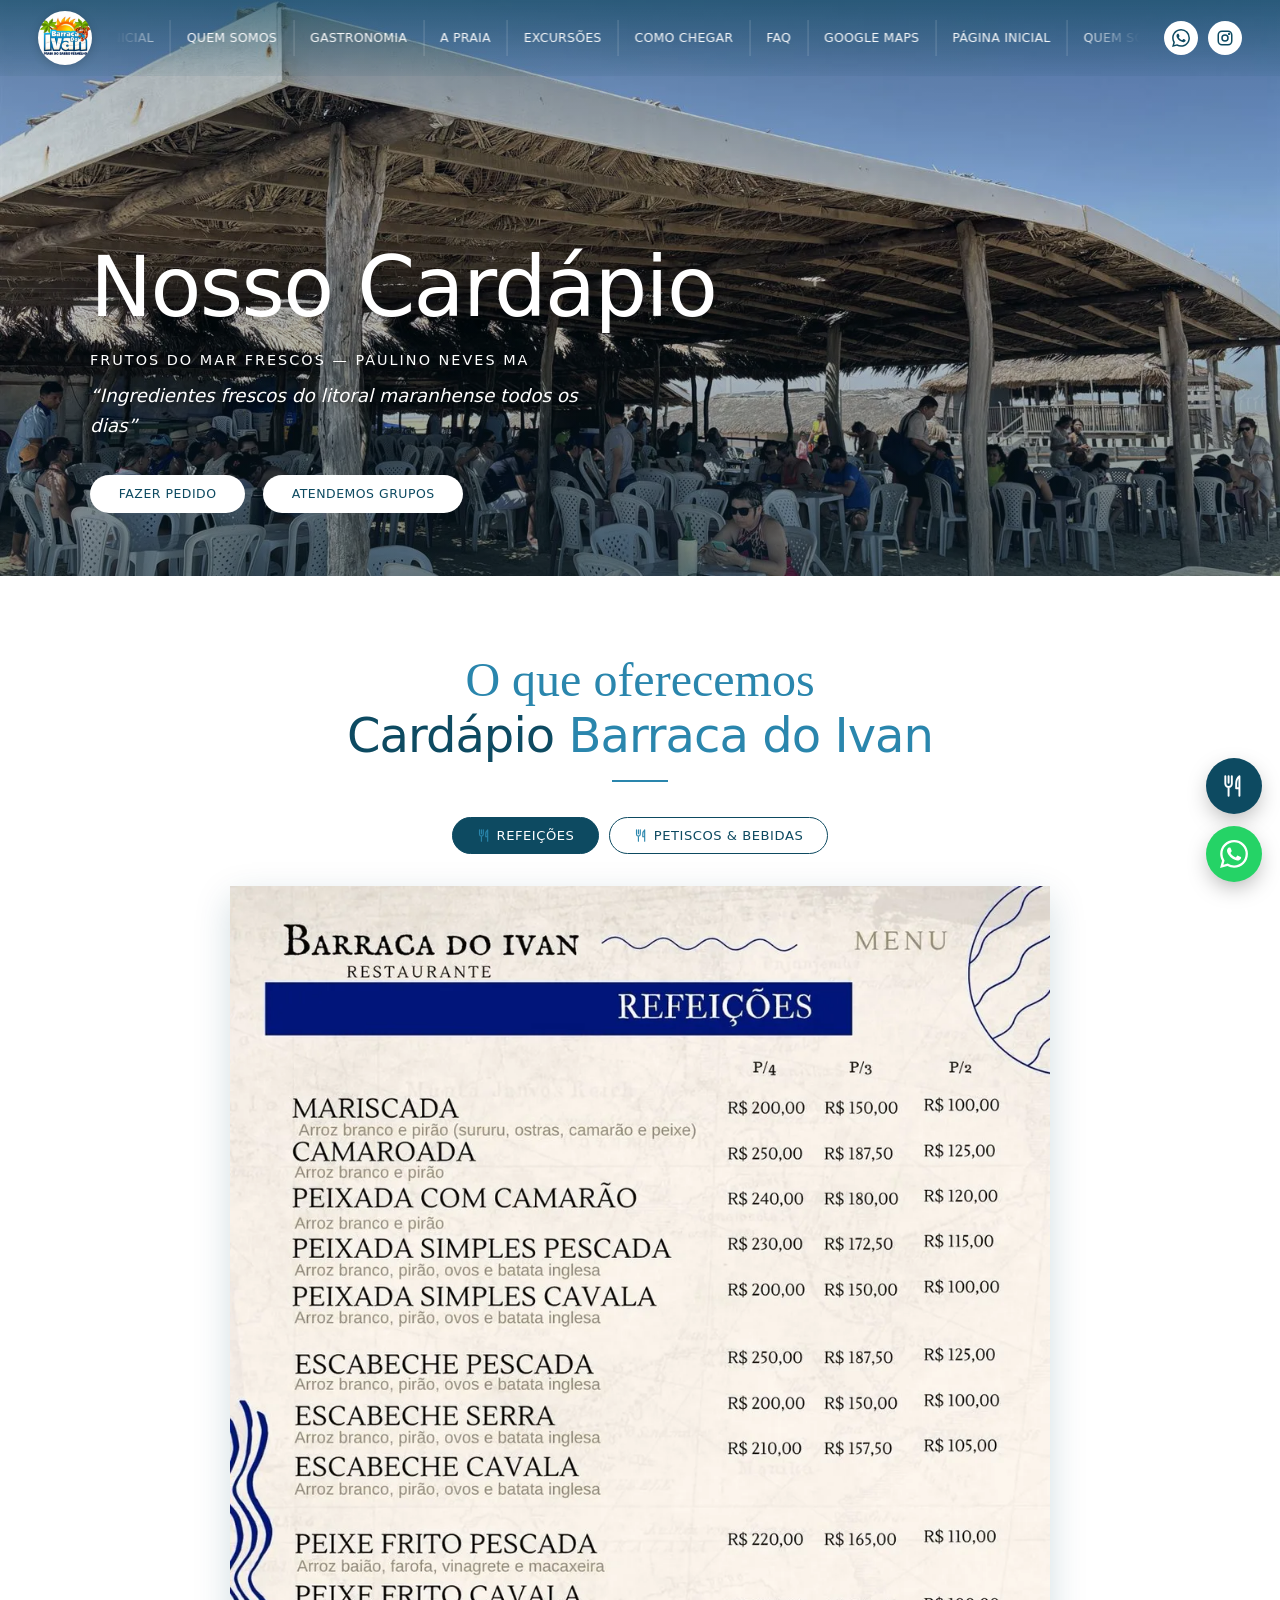
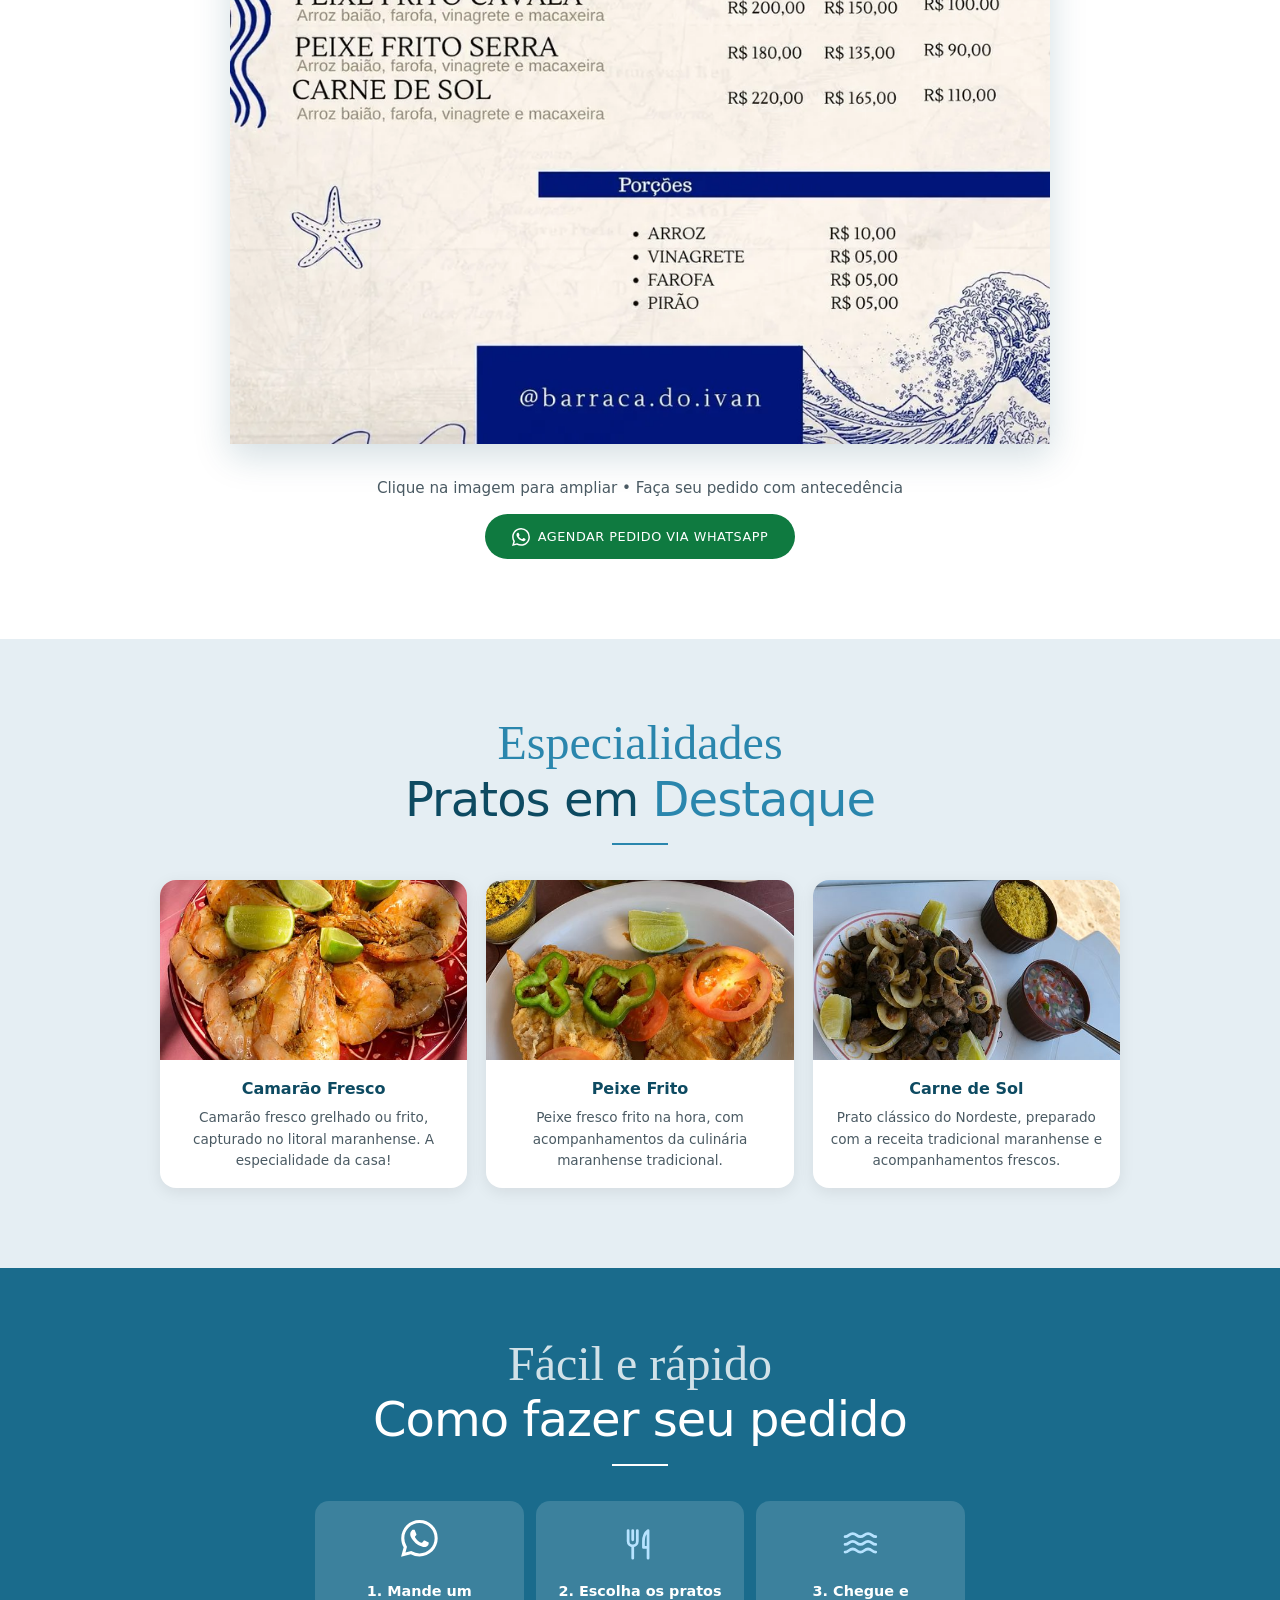
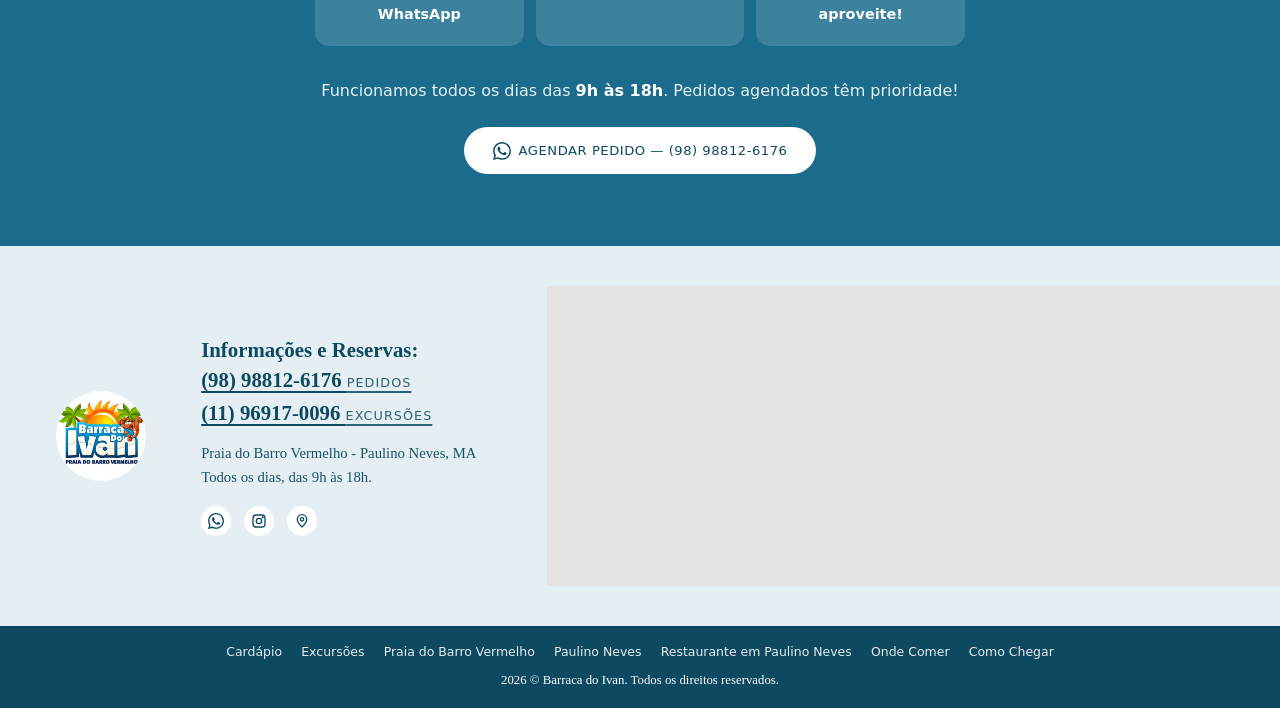
<file: cardapio.html>
﻿<!DOCTYPE html>
<html lang="pt-BR">
<head>
<meta charset="UTF-8">
<meta http-equiv="Content-Security-Policy" content="default-src 'self'; script-src 'self'; style-src 'self' 'unsafe-inline' https://fonts.googleapis.com; font-src https://fonts.gstatic.com; img-src 'self' data:; media-src 'self'; frame-src https://www.google.com; connect-src 'self'; object-src 'none'; base-uri 'self'; form-action 'self'; upgrade-insecure-requests">
<meta name="referrer" content="strict-origin-when-cross-origin">
<meta name="viewport" content="width=device-width, initial-scale=1.0">
<title>Cardápio | Barraca do Ivan – Paulino Neves MA</title>
<meta name="description" content="Cardápio da Barraca do Ivan na Praia do Barro Vermelho, Paulino Neves – MA. Camarão, peixe frito, lagosta, petiscos e bebidas. Peça pelo WhatsApp.">
<meta name="keywords" content="cardápio Barraca do Ivan, frutos do mar Paulino Neves, camarão Praia Barro Vermelho, peixe frito Maranhão, onde comer Paulino Neves, restaurante frutos do mar Barreirinhas, restaurante perto de barreirinhas, petiscos praia Maranhão, restaurante na praia maranhão, cardápio restaurante paulino neves, onde comer perto de barreirinhas, frutos do mar pequenos lençóis">
<meta name="robots" content="index, follow, max-snippet:-1, max-image-preview:large, max-video-preview:-1">
<meta name="author" content="Barraca do Ivan">
<link rel="canonical" href="https://barracadoivan.com/cardapio.html">
<meta name="geo.region" content="BR-MA">
<meta name="geo.placename" content="Paulino Neves, Maranhão, Brasil">
<meta name="geo.position" content="-2.7186;-42.5458">
<meta name="ICBM" content="-2.7186, -42.5458">
<meta property="og:type" content="website">
<meta property="og:title" content="Cardápio | Barraca do Ivan – Paulino Neves MA">
<meta property="og:description" content="Cardápio da Barraca do Ivan na Praia do Barro Vermelho, Paulino Neves – MA. Camarão, peixe frito, lagosta, petiscos e bebidas. Peça pelo WhatsApp.">
<meta property="og:url" content="https://barracadoivan.com/cardapio.html">
<meta property="og:image" content="https://barracadoivan.com/Imagens/camarao.jpg">
<meta property="og:image:alt" content="Camarão fresco da Barraca do Ivan – Praia do Barro Vermelho, Paulino Neves MA">
<meta property="og:locale" content="pt_BR">
<meta property="og:site_name" content="Barraca do Ivan">
<meta name="twitter:card" content="summary_large_image">
<meta name="twitter:title" content="Cardápio | Barraca do Ivan – Paulino Neves MA">
<meta name="twitter:description" content="Cardápio da Barraca do Ivan na Praia do Barro Vermelho, Paulino Neves – MA. Camarão, peixe frito, lagosta, petiscos e bebidas. Peça pelo WhatsApp.">
<meta name="twitter:image" content="https://barracadoivan.com/Imagens/camarao.jpg">
<link rel="icon" href="favicon.ico" sizes="48x48">
<link rel="icon" type="image/png" sizes="192x192" href="favicon-192.png">
<link rel="apple-touch-icon" href="apple-touch-icon.png">
<meta name="theme-color" content="#E5EEF3">
<script type="application/ld+json">
{
  "@context": "https://schema.org",
  "@graph": [
    {
      "@type": "Restaurant",
      "@id": "https://barracadoivan.com/#restaurant",
      "name": "Barraca do Ivan",
      "url": "https://barracadoivan.com/",
      "logo": {"@type": "ImageObject", "url": "https://barracadoivan.com/Imagens/logo.jpeg"},
      "telephone": "+5598988126176",
      "image": ["https://barracadoivan.com/Imagens/camarao.jpg","https://barracadoivan.com/Imagens/peixefrito.jpg","https://barracadoivan.com/Imagens/carnedesol.jpg"],
      "address": {
        "@type": "PostalAddress",
        "streetAddress": "Praia do Barro Vermelho",
        "addressLocality": "Paulino Neves",
        "addressRegion": "MA",
        "postalCode": "65585-000",
        "addressCountry": "BR"
      },
      "geo": {"@type": "GeoCoordinates", "latitude": -2.7186, "longitude": -42.5458},
      "servesCuisine": ["Frutos do Mar", "Culinária Maranhense", "Nordestina"],
      "priceRange": "R$",
      "menu": "https://barracadoivan.com/cardapio.html",
      "openingHours": "Mo-Su 09:00-18:00",
      "hasMap": "https://maps.app.goo.gl/vjuzgA27zzzx3Y1H8",
      "paymentAccepted": "Cash, PIX"
    },
    {
      "@type": "BreadcrumbList",
      "itemListElement": [
        {"@type": "ListItem", "position": 1, "name": "Início", "item": "https://barracadoivan.com/"},
        {"@type": "ListItem", "position": 2, "name": "Cardápio", "item": "https://barracadoivan.com/cardapio.html"}
      ]
    }
  ]
}
</script>
<link rel="preconnect" href="https://fonts.googleapis.com">
<link rel="preconnect" href="https://fonts.gstatic.com" crossorigin>
<link rel="preload" href="Imagens/refeicoes.webp" as="image" type="image/webp">
<link rel="preload" href="Imagens/petiscos.webp" as="image" type="image/webp">
<link rel="stylesheet" href="https://fonts.googleapis.com/css2?family=Barlow:ital,wght@0,300;0,400;0,500;0,600;1,300&amp;family=Mr+Dafoe&amp;family=Noto+Serif:wght@600&amp;display=swap">
<link rel="stylesheet" href="estilo.css?v=20261103a">
</head>
<body class="interna">

<!-- ÍCONES (usados com <use href="#...">) -->
<svg width="0" height="0" style="position:absolute" aria-hidden="true">
  <symbol id="i-wpp" viewBox="0 0 24 24"><path fill="currentColor" d="M17.472 14.382c-.297-.149-1.758-.867-2.03-.967-.273-.099-.471-.148-.67.15-.197.297-.767.966-.94 1.164-.173.199-.347.223-.644.075-.297-.15-1.255-.463-2.39-1.475-.883-.788-1.48-1.761-1.653-2.059-.173-.297-.018-.458.13-.606.134-.133.298-.347.446-.52.149-.174.198-.298.298-.497.099-.198.05-.371-.025-.52-.075-.149-.669-1.612-.916-2.207-.242-.579-.487-.5-.669-.51-.173-.008-.371-.01-.57-.01-.198 0-.52.074-.792.372-.272.297-1.04 1.016-1.04 2.479 0 1.462 1.065 2.875 1.213 3.074.149.198 2.096 3.2 5.077 4.487.709.306 1.262.489 1.694.625.712.227 1.36.195 1.871.118.571-.085 1.758-.719 2.006-1.413.248-.694.248-1.289.173-1.413-.074-.124-.272-.198-.57-.347m-5.421 7.403h-.004a9.870 9.870 0 01-5.031-1.378l-.361-.214-3.741.982.998-3.648-.235-.374a9.86 9.86 0 01-1.51-5.26c.001-5.45 4.436-9.884 9.888-9.884 2.64 0 5.122 1.030 6.988 2.898a9.825 9.825 0 012.893 6.994c-.003 5.450-4.437 9.884-9.885 9.884m8.413-18.297A11.815 11.815 0 0012.05 0C5.495 0 .16 5.335.157 11.892c0 2.096.547 4.142 1.588 5.945L.057 24l6.305-1.654a11.882 11.882 0 005.683 1.448h.005c6.554 0 11.89-5.335 11.893-11.893a11.821 11.821 0 00-3.48-8.413z"/></symbol>
  <symbol id="i-insta" viewBox="0 0 24 24" fill="none" stroke="currentColor" stroke-width="2" stroke-linecap="round" stroke-linejoin="round"><rect x="3" y="3" width="18" height="18" rx="5"/><circle cx="12" cy="12" r="4"/><circle cx="17.5" cy="6.5" r="0.6" fill="currentColor"/></symbol>
  <symbol id="i-pin" viewBox="0 0 24 24" fill="none" stroke="currentColor" stroke-width="2" stroke-linecap="round" stroke-linejoin="round"><path d="M12 21s-7-6.2-7-11.5A7 7 0 0 1 19 9.5C19 14.8 12 21 12 21z"/><circle cx="12" cy="9.5" r="2.5"/></symbol>
  <symbol id="i-prato" viewBox="0 0 24 24" fill="none" stroke="currentColor" stroke-width="1.8" stroke-linecap="round" stroke-linejoin="round"><path d="M4 3v7a3 3 0 0 0 3 3v8M7 3v6M10 3v7a3 3 0 0 1-3 3"/><path d="M17 21V3c-2 1.5-3 4-3 7v4h3"/></symbol>
  <symbol id="i-onda" viewBox="0 0 24 24" fill="none" stroke="currentColor" stroke-width="1.8" stroke-linecap="round" stroke-linejoin="round"><path d="M2 12c2.5 0 2.5-2 5-2s2.5 2 5 2 2.5-2 5-2 2.5 2 5 2M2 17c2.5 0 2.5-2 5-2s2.5 2 5 2 2.5-2 5-2 2.5 2 5 2M2 7c2.5 0 2.5-2 5-2s2.5 2 5 2 2.5-2 5-2 2.5 2 5 2"/></symbol>
</svg>

<a class="cardapio-float" href="#cardapio-menu" aria-label="Ver o cardápio" title="Cardápio"><svg viewBox="0 0 24 24" width="26" height="26" fill="none" stroke="currentColor" stroke-width="1.8" stroke-linecap="round" stroke-linejoin="round" aria-hidden="true"><path d="M4 3v7a3 3 0 0 0 3 3v8M7 3v6M10 3v7a3 3 0 0 1-3 3"/><path d="M17 21V3c-2 1.5-3 4-3 7v4h3"/></svg></a>
<a class="wpp-float" href="https://wa.me/5598988126176?text=Ol%C3%A1%2C+gostaria+de+agendar+meu+pedido+!" target="_blank" rel="noopener" aria-label="Falar no WhatsApp"><svg class="ico" width="1.1em" height="1.1em"><use href="#i-wpp"/></svg></a>

<!-- LIGHTBOX -->
<div class="lightbox" id="lightbox" role="dialog" aria-modal="true" aria-label="Imagem ampliada">
  <button type="button" class="lightbox-close" aria-label="Fechar">&times;</button>
  <img id="lightbox-img" alt="">
</div>

<!-- CABEÇALHO -->
<header class="topo" id="topo">
  <div class="topo-linha">
    <a class="marca" href="index.html" aria-label="Barraca do Ivan – página inicial">
      <picture>
        <source srcset="Imagens/logo.webp" type="image/webp">
        <img src="Imagens/logo.jpeg" alt="Logo Barraca do Ivan" width="54" height="54">
      </picture>
    </a>
    <nav class="menu" id="menu" aria-label="Menu principal">
      <div class="menu-trilho">
        <a href="index.html">Página Inicial</a>
        <a href="index.html#sobre">Quem Somos</a>
        <a href="index.html#gastronomia">Gastronomia</a>
        <a href="index.html#praia">A Praia</a>
        <a href="excursoes.html">Excursões</a>
        <a href="index.html#como-chegar">Como Chegar</a>
        <a href="index.html#faq">FAQ</a>
        <a href="https://maps.app.goo.gl/vjuzgA27zzzx3Y1H8" target="_blank" rel="noopener">Google Maps</a>
      </div>
    </nav>
    <div class="redes-topo">
      <a class="redondo" href="https://wa.me/5598988126176?text=Ol%C3%A1%2C+gostaria+de+agendar+meu+pedido+!" target="_blank" rel="noopener" aria-label="WhatsApp"><svg class="ico" width="1.1em" height="1.1em"><use href="#i-wpp"/></svg></a>
      <a class="redondo" href="https://www.instagram.com/barraca.do.ivan" target="_blank" rel="noopener" aria-label="Instagram"><svg class="ico" width="1.1em" height="1.1em"><use href="#i-insta"/></svg></a>
    </div>
  </div>
</header>

<main>

<!-- TOPO DA PÁGINA -->
<section class="hero sub" aria-label="Nosso Cardápio">
  <img class="hero-capa" src="Imagens/barraca-1600.webp" alt="" width="1600" height="1200" fetchpriority="high">
  <div class="hero-conteudo">
    <h1>Nosso Cardápio</h1>
    <p class="hero-local">Frutos do Mar Frescos &mdash; Paulino Neves MA</p>
    <p class="hero-frase-sub">&ldquo;Ingredientes frescos do litoral maranhense todos os dias&rdquo;</p>
    <div class="hero-botoes">
      <a class="pilula" href="https://wa.me/5598988126176?text=Ol%C3%A1%2C+gostaria+de+agendar+meu+pedido+!" target="_blank" rel="noopener">Fazer Pedido</a>
      <a class="pilula" href="excursoes.html">Atendemos Grupos</a>
    </div>
  </div>
</section>

<section id="cardapio-menu">
  <div class="cardapio-inner sr">
    <p class="section-label">O que oferecemos</p>
    <h2 class="section-title">Cardápio <span>Barraca do Ivan</span></h2>
    <div class="divider"></div>

    <div class="menu-tabs">
      <button type="button" class="tab-btn active" data-tab="refeicoes"><svg class="emo" width="1.15em" height="1.15em" aria-hidden="true"><use href="#i-prato"/></svg> Refeições</button>
      <button type="button" class="tab-btn" data-tab="petiscos"><svg class="emo" width="1.15em" height="1.15em" aria-hidden="true"><use href="#i-prato"/></svg> Petiscos & Bebidas</button>
    </div>

    <div class="tab-panel active" id="tab-refeicoes">
      <button type="button" class="cardapio-img-wrap" aria-label="Ampliar imagem do cardápio" data-ampliar>
        <picture>
          <source srcset="Imagens/refeicoes.webp" type="image/webp">
          <img src="Imagens/refeicoes.jpeg" alt="Cardápio de refeições da Barraca do Ivan – frutos do mar e pratos da culinária maranhense na Praia do Barro Vermelho" loading="eager" width="800" height="600">
        </picture>
      </button>
    </div>

    <div class="tab-panel" id="tab-petiscos">
      <button type="button" class="cardapio-img-wrap" aria-label="Ampliar imagem do cardápio" data-ampliar>
        <picture>
          <source srcset="Imagens/petiscos.webp" type="image/webp">
          <img src="Imagens/petiscos.jpeg" alt="Cardápio de petiscos e bebidas geladas da Barraca do Ivan na Praia do Barro Vermelho" loading="eager" width="1000" height="708">
        </picture>
      </button>
    </div>

    <div class="cardapio-link-box">
      <p style="color:var(--texto-suave);font-size:0.95rem;">Clique na imagem para ampliar &bull; Faça seu pedido com antecedência</p>
      <a class="btn btn-wpp" href="https://wa.me/5598988126176?text=Ol%C3%A1%2C+gostaria+de+agendar+meu+pedido+!" target="_blank" rel="noopener"><svg xmlns="http://www.w3.org/2000/svg" viewBox="0 0 24 24" fill="currentColor" width="18" height="18" style="flex-shrink:0" aria-hidden="true"><path d="M17.472 14.382c-.297-.149-1.758-.867-2.03-.967-.273-.099-.471-.148-.67.15-.197.297-.767.966-.94 1.164-.173.199-.347.223-.644.075-.297-.15-1.255-.463-2.39-1.475-.883-.788-1.48-1.761-1.653-2.059-.173-.297-.018-.458.13-.606.134-.133.298-.347.446-.52.149-.174.198-.298.298-.497.099-.198.05-.371-.025-.52-.075-.149-.669-1.612-.916-2.207-.242-.579-.487-.5-.669-.51-.173-.008-.371-.01-.57-.01-.198 0-.52.074-.792.372-.272.297-1.04 1.016-1.04 2.479 0 1.462 1.065 2.875 1.213 3.074.149.198 2.096 3.2 5.077 4.487.709.306 1.262.489 1.694.625.712.227 1.36.195 1.871.118.571-.085 1.758-.719 2.006-1.413.248-.694.248-1.289.173-1.413-.074-.124-.272-.198-.57-.347m-5.421 7.403h-.004a9.87 9.87 0 01-5.031-1.378l-.361-.214-3.741.982.998-3.648-.235-.374a9.86 9.86 0 01-1.51-5.26c.001-5.45 4.436-9.884 9.888-9.884 2.64 0 5.122 1.03 6.988 2.898a9.825 9.825 0 012.893 6.994c-.003 5.45-4.437 9.884-9.885 9.884m8.413-18.297A11.815 11.815 0 0012.05 0C5.495 0 .16 5.335.157 11.892c0 2.096.547 4.142 1.588 5.945L.057 24l6.305-1.654a11.882 11.882 0 005.683 1.448h.005c6.554 0 11.89-5.335 11.893-11.893a11.821 11.821 0 00-3.48-8.413z"/></svg> Agendar Pedido via WhatsApp</a>
    </div>
  </div>
</section>

<section id="destaques" style="background:var(--azul);">
  <div class="sr" style="max-width:960px;margin:0 auto;text-align:center;">
    <p class="section-label">Especialidades</p>
    <h2 class="section-title">Pratos em <span>Destaque</span></h2>
    <div class="divider"></div>
    <div style="display:grid;grid-template-columns:repeat(auto-fit,minmax(min(220px, 100%),1fr));gap:1.2rem;margin-top:1rem;">
      <div style="background:white;border-radius:16px;overflow:hidden;box-shadow:0 4px 16px rgba(0,0,0,0.08);">
        <picture>
          
          <img src="Imagens/camarao.jpg" alt="Camarão fresco grelhado – especialidade da Barraca do Ivan na Praia do Barro Vermelho" style="width:100%;height:180px;object-fit:cover;" loading="lazy" width="320" height="180">
        </picture>
        <div style="padding:1rem;">
          <h3 style="color:var(--mar-profundo);font-size:1rem;margin-bottom:0.3rem;">Camarão Fresco</h3>
          <p style="color:var(--texto-suave);font-size:0.85rem;line-height:1.6;">Camarão fresco grelhado ou frito, capturado no litoral maranhense. A especialidade da casa!</p>
        </div>
      </div>
      <div style="background:white;border-radius:16px;overflow:hidden;box-shadow:0 4px 16px rgba(0,0,0,0.08);">
        <picture>
          
          <img src="Imagens/peixefrito.jpg" alt="Peixe frito fresco – culinária maranhense na Barraca do Ivan" style="width:100%;height:180px;object-fit:cover;" loading="lazy" width="320" height="180">
        </picture>
        <div style="padding:1rem;">
          <h3 style="color:var(--mar-profundo);font-size:1rem;margin-bottom:0.3rem;">Peixe Frito</h3>
          <p style="color:var(--texto-suave);font-size:0.85rem;line-height:1.6;">Peixe fresco frito na hora, com acompanhamentos da culinária maranhense tradicional.</p>
        </div>
      </div>
      <div style="background:white;border-radius:16px;overflow:hidden;box-shadow:0 4px 16px rgba(0,0,0,0.08);">
        <picture>
          
          <img src="Imagens/carnedesol.jpg" alt="Carne de sol – prato nordestino servido na Barraca do Ivan" style="width:100%;height:180px;object-fit:cover;" loading="lazy" width="320" height="180">
        </picture>
        <div style="padding:1rem;">
          <h3 style="color:var(--mar-profundo);font-size:1rem;margin-bottom:0.3rem;">Carne de Sol</h3>
          <p style="color:var(--texto-suave);font-size:0.85rem;line-height:1.6;">Prato clássico do Nordeste, preparado com a receita tradicional maranhense e acompanhamentos frescos.</p>
        </div>
      </div>
    </div>
  </div>
</section>

<section id="info-pedido" style="background:var(--laranja);text-align:center;padding:4.5rem 1.5rem;">
  <div class="sr" style="max-width:650px;margin:0 auto;">
    <p class="section-label" style="color:rgba(255,255,255,0.8);">Fácil e rápido</p>
    <h2 class="section-title" style="color:white;">Como fazer seu <span style="color:white;text-shadow:none;">pedido</span></h2>
    <div class="divider" style="background:white;"></div>
    <div style="display:grid;grid-template-columns:repeat(auto-fit,minmax(min(100px, 100%),1fr));gap:0.75rem;margin-bottom:2rem;">
      <div style="background:rgba(255,255,255,0.15);border-radius:14px;padding:1.2rem;">
        <div style="font-size:2rem;margin-bottom:0.5rem;color:white;"><svg xmlns="http://www.w3.org/2000/svg" viewBox="0 0 24 24" fill="currentColor" width="1.15em" height="1.15em" style="flex-shrink:0" aria-hidden="true"><path d="M17.472 14.382c-.297-.149-1.758-.867-2.03-.967-.273-.099-.471-.148-.67.15-.197.297-.767.966-.94 1.164-.173.199-.347.223-.644.075-.297-.15-1.255-.463-2.39-1.475-.883-.788-1.48-1.761-1.653-2.059-.173-.297-.018-.458.13-.606.134-.133.298-.347.446-.52.149-.174.198-.298.298-.497.099-.198.05-.371-.025-.52-.075-.149-.669-1.612-.916-2.207-.242-.579-.487-.5-.669-.51-.173-.008-.371-.01-.57-.01-.198 0-.52.074-.792.372-.272.297-1.04 1.016-1.04 2.479 0 1.462 1.065 2.875 1.213 3.074.149.198 2.096 3.2 5.077 4.487.709.306 1.262.489 1.694.625.712.227 1.36.195 1.871.118.571-.085 1.758-.719 2.006-1.413.248-.694.248-1.289.173-1.413-.074-.124-.272-.198-.57-.347m-5.421 7.403h-.004a9.87 9.87 0 01-5.031-1.378l-.361-.214-3.741.982.998-3.648-.235-.374a9.86 9.86 0 01-1.51-5.26c.001-5.45 4.436-9.884 9.888-9.884 2.64 0 5.122 1.03 6.988 2.898a9.825 9.825 0 012.893 6.994c-.003 5.45-4.437 9.884-9.885 9.884m8.413-18.297A11.815 11.815 0 0012.05 0C5.495 0 .16 5.335.157 11.892c0 2.096.547 4.142 1.588 5.945L.057 24l6.305-1.654a11.882 11.882 0 005.683 1.448h.005c6.554 0 11.89-5.335 11.893-11.893a11.821 11.821 0 00-3.48-8.413z"/></svg></div>
        <p style="color:white;font-weight:700;font-size:0.9rem;">1. Mande um WhatsApp</p>
      </div>
      <div style="background:rgba(255,255,255,0.15);border-radius:14px;padding:1.2rem;">
        <div style="font-size:2rem;margin-bottom:0.5rem;"><svg class="emo" width="1.15em" height="1.15em" aria-hidden="true"><use href="#i-prato"/></svg></div>
        <p style="color:white;font-weight:700;font-size:0.9rem;">2. Escolha os pratos</p>
      </div>
      <div style="background:rgba(255,255,255,0.15);border-radius:14px;padding:1.2rem;">
        <div style="font-size:2rem;margin-bottom:0.5rem;"><svg class="emo" width="1.15em" height="1.15em" aria-hidden="true"><use href="#i-onda"/></svg></div>
        <p style="color:white;font-weight:700;font-size:0.9rem;">3. Chegue e aproveite!</p>
      </div>
    </div>
    <p style="color:rgba(255,255,255,0.9);font-size:1rem;margin-bottom:1.5rem;">Funcionamos todos os dias das <strong style="color:white;">9h às 18h</strong>. Pedidos agendados têm prioridade!</p>
    <a class="btn-excursao" href="https://wa.me/5598988126176?text=Ol%C3%A1%2C+gostaria+de+agendar+meu+pedido+!" target="_blank" rel="noopener"><svg xmlns="http://www.w3.org/2000/svg" viewBox="0 0 24 24" fill="currentColor" width="18" height="18" aria-hidden="true"><path d="M17.472 14.382c-.297-.149-1.758-.867-2.03-.967-.273-.099-.471-.148-.67.15-.197.297-.767.966-.94 1.164-.173.199-.347.223-.644.075-.297-.15-1.255-.463-2.39-1.475-.883-.788-1.48-1.761-1.653-2.059-.173-.297-.018-.458.13-.606.134-.133.298-.347.446-.52.149-.174.198-.298.298-.497.099-.198.05-.371-.025-.52-.075-.149-.669-1.612-.916-2.207-.242-.579-.487-.5-.669-.51-.173-.008-.371-.01-.57-.01-.198 0-.52.074-.792.372-.272.297-1.04 1.016-1.04 2.479 0 1.462 1.065 2.875 1.213 3.074.149.198 2.096 3.2 5.077 4.487.709.306 1.262.489 1.694.625.712.227 1.36.195 1.871.118.571-.085 1.758-.719 2.006-1.413.248-.694.248-1.289.173-1.413-.074-.124-.272-.198-.57-.347m-5.421 7.403h-.004a9.87 9.87 0 01-5.031-1.378l-.361-.214-3.741.982.998-3.648-.235-.374a9.86 9.86 0 01-1.51-5.26c.001-5.45 4.436-9.884 9.888-9.884 2.64 0 5.122 1.03 6.988 2.898a9.825 9.825 0 012.893 6.994c-.003 5.45-4.437 9.884-9.885 9.884m8.413-18.297A11.815 11.815 0 0012.05 0C5.495 0 .16 5.335.157 11.892c0 2.096.547 4.142 1.588 5.945L.057 24l6.305-1.654a11.882 11.882 0 005.683 1.448h.005c6.554 0 11.89-5.335 11.893-11.893a11.821 11.821 0 00-3.48-8.413z"/></svg> Agendar Pedido — (98) 98812-6176</a>
  </div>
</section>

</main>

<!-- RODAPÉ -->
<footer class="rodape" id="contato">
  <div class="rodape-grid">
    <div class="rodape-info">
      <div class="selo" aria-hidden="true">
        <svg viewBox="0 0 150 150">
          <defs><path id="circulo" d="M75,75 m-62,0 a62,62 0 1,1 124,0 a62,62 0 1,1 -124,0"/></defs>
          <text fill="#0D4A61" font-family="Barlow, sans-serif" font-size="11" font-weight="500" letter-spacing="2"><textPath href="index.html#circulo" textLength="385" lengthAdjust="spacing">BARRACA DO IVAN • PRAIA DO BARRO VERMELHO •</textPath></text>
        </svg>
        <picture>
          <source srcset="Imagens/logo.webp" type="image/webp">
          <img src="Imagens/logo.jpeg" alt="" width="90" height="90" loading="lazy">
        </picture>
      </div>
      <div>
        <h2>Informações e Reservas:</h2>
        <a class="tel" href="https://wa.me/5598988126176" target="_blank" rel="noopener">(98) 98812-6176 <small>pedidos</small></a>
        <a class="tel" href="https://wa.me/5511969170096" target="_blank" rel="noopener">(11) 96917-0096 <small>excursões</small></a>
        <address>Praia do Barro Vermelho - Paulino Neves, MA<br>Todos os dias, das 9h às 18h.</address>
        <div class="redes">
          <a class="redondo" href="https://wa.me/5598988126176" target="_blank" rel="noopener" aria-label="WhatsApp"><svg class="ico" width="1.1em" height="1.1em"><use href="#i-wpp"/></svg></a>
          <a class="redondo" href="https://www.instagram.com/barraca.do.ivan" target="_blank" rel="noopener" aria-label="Instagram"><svg class="ico" width="1.1em" height="1.1em"><use href="#i-insta"/></svg></a>
          <a class="redondo" href="https://maps.app.goo.gl/vjuzgA27zzzx3Y1H8" target="_blank" rel="noopener" aria-label="Google Maps"><svg class="ico" width="1.1em" height="1.1em"><use href="#i-pin"/></svg></a>
        </div>
      </div>
    </div>
    <div class="rodape-mapa">
      <iframe src="https://www.google.com/maps/embed?origin=mfe&amp;pb=!1m3!2m1!1sBarraca+do+Ivan+Paulino+Neves+Maranh%C3%A3o!6i15" title="Localização da Barraca do Ivan no mapa" loading="lazy" allowfullscreen></iframe>
    </div>
  </div>
  <div class="rodape-fim">
    <nav aria-label="Guias">
      <a href="cardapio.html#cardapio-menu">Cardápio</a>
      <a href="excursoes.html">Excursões</a>
      <a href="praia-do-barro-vermelho.html">Praia do Barro Vermelho</a>
      <a href="paulino-neves.html">Paulino Neves</a>
      <a href="restaurante-paulino-neves.html">Restaurante em Paulino Neves</a>
      <a href="onde-comer-barreirinhas.html">Onde Comer</a>
      <a href="como-chegar-paulino-neves.html">Como Chegar</a>
    </nav>
    <p>2026 © Barraca do Ivan. Todos os direitos reservados.</p>
  </div>
</footer>

<script src="site.js?v=20261102c"></script>
</body>
</html>
</file>
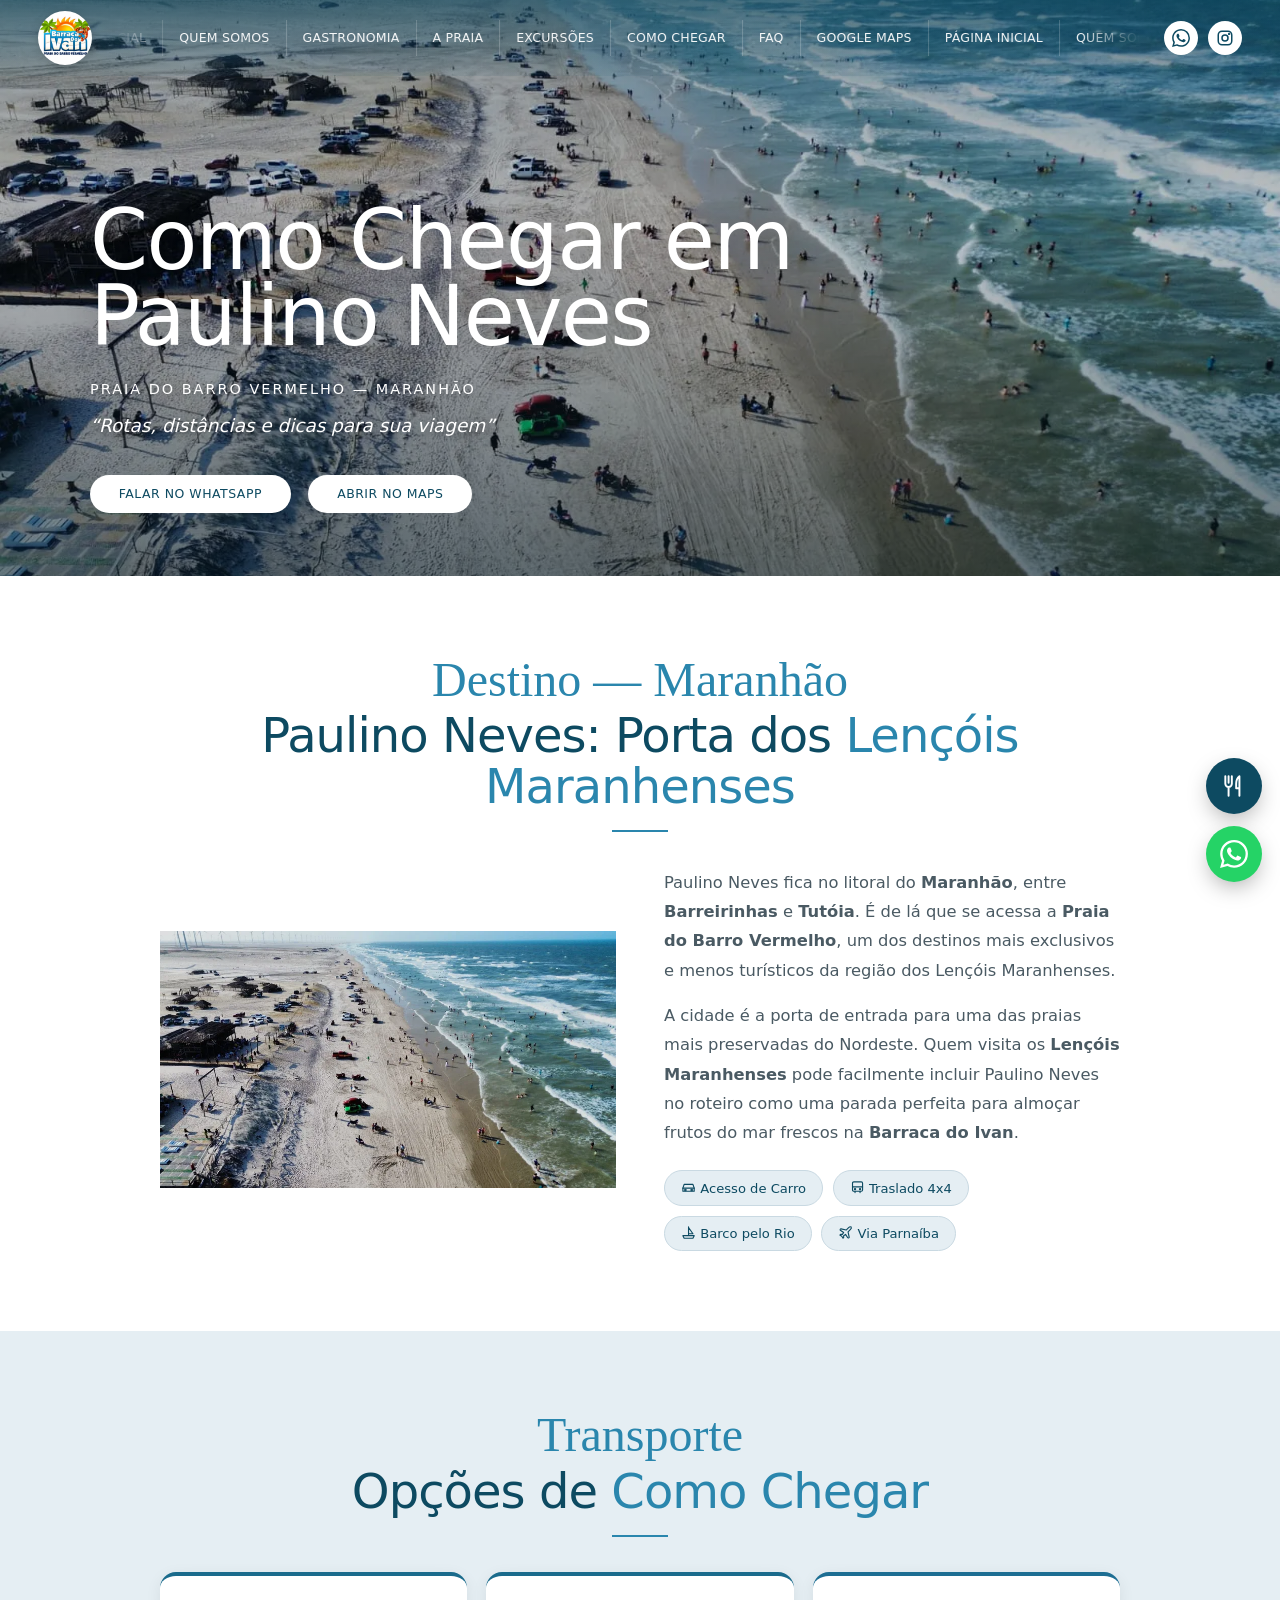
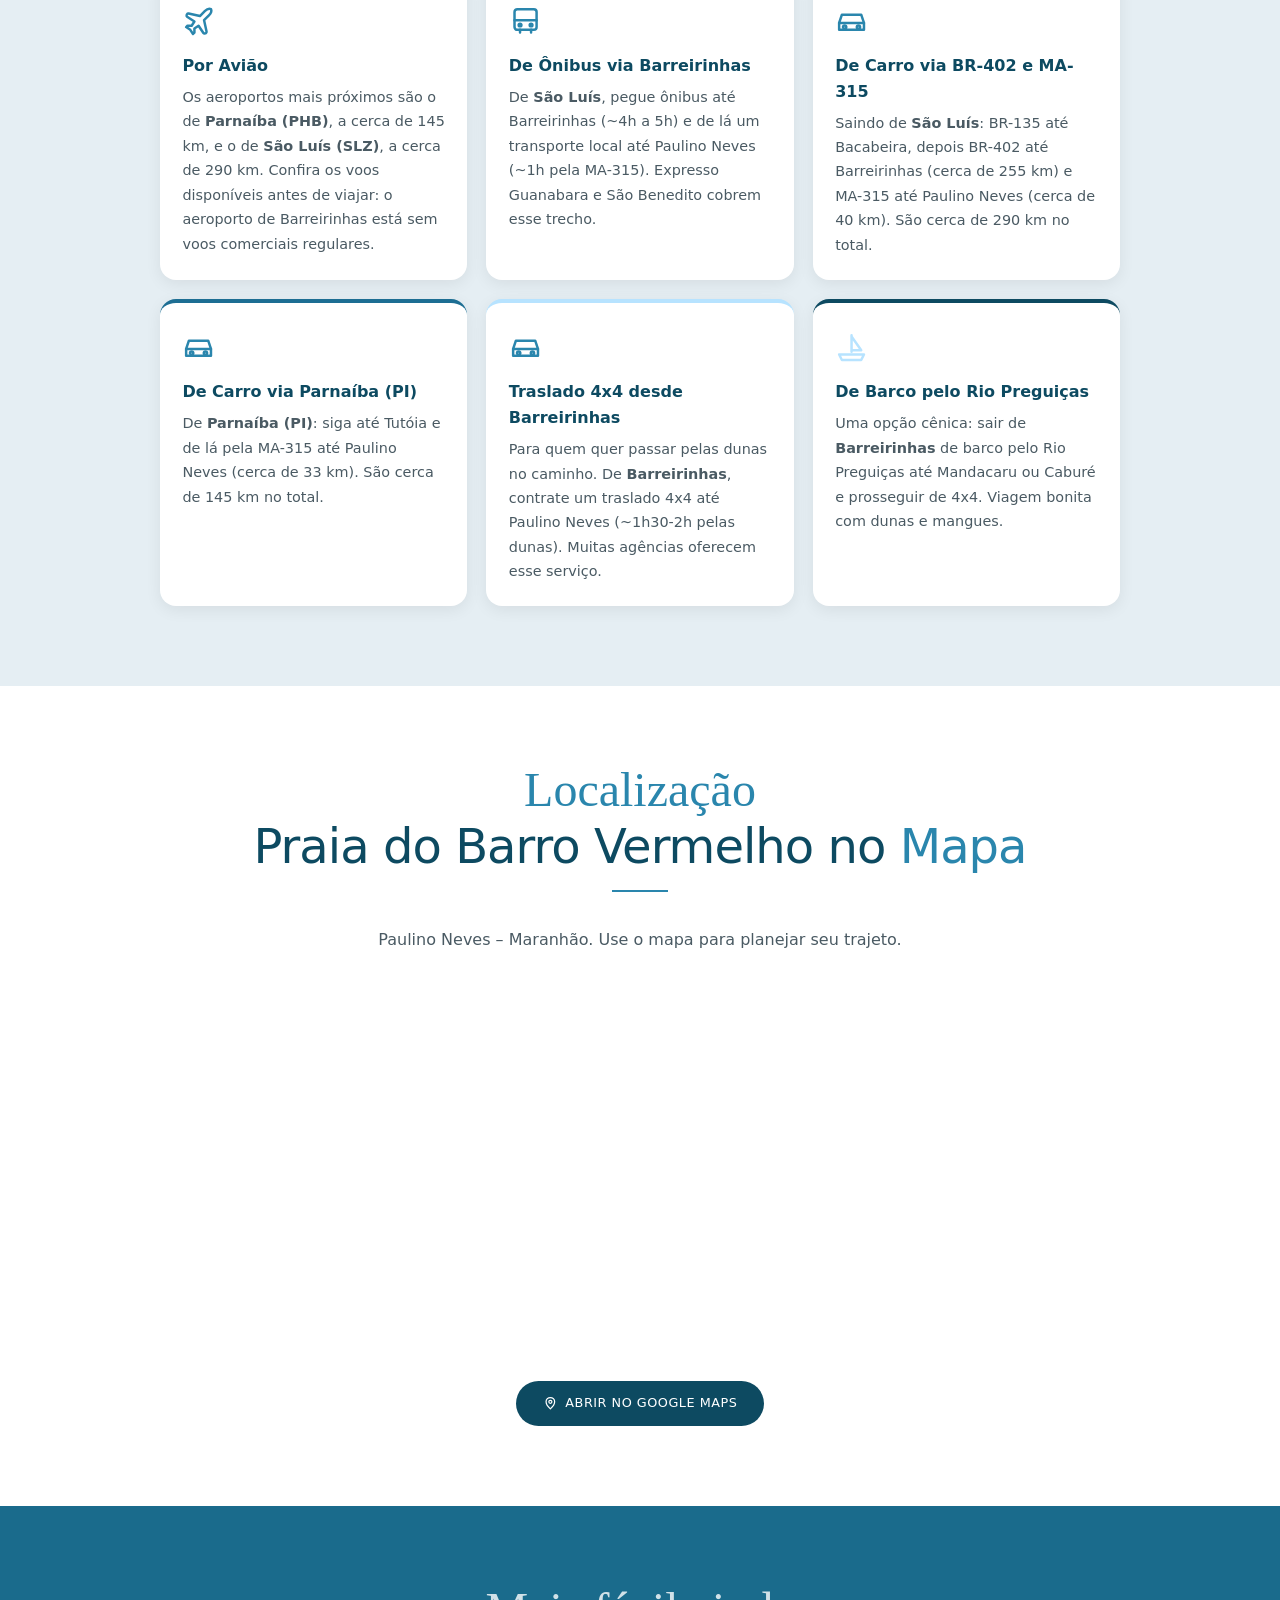
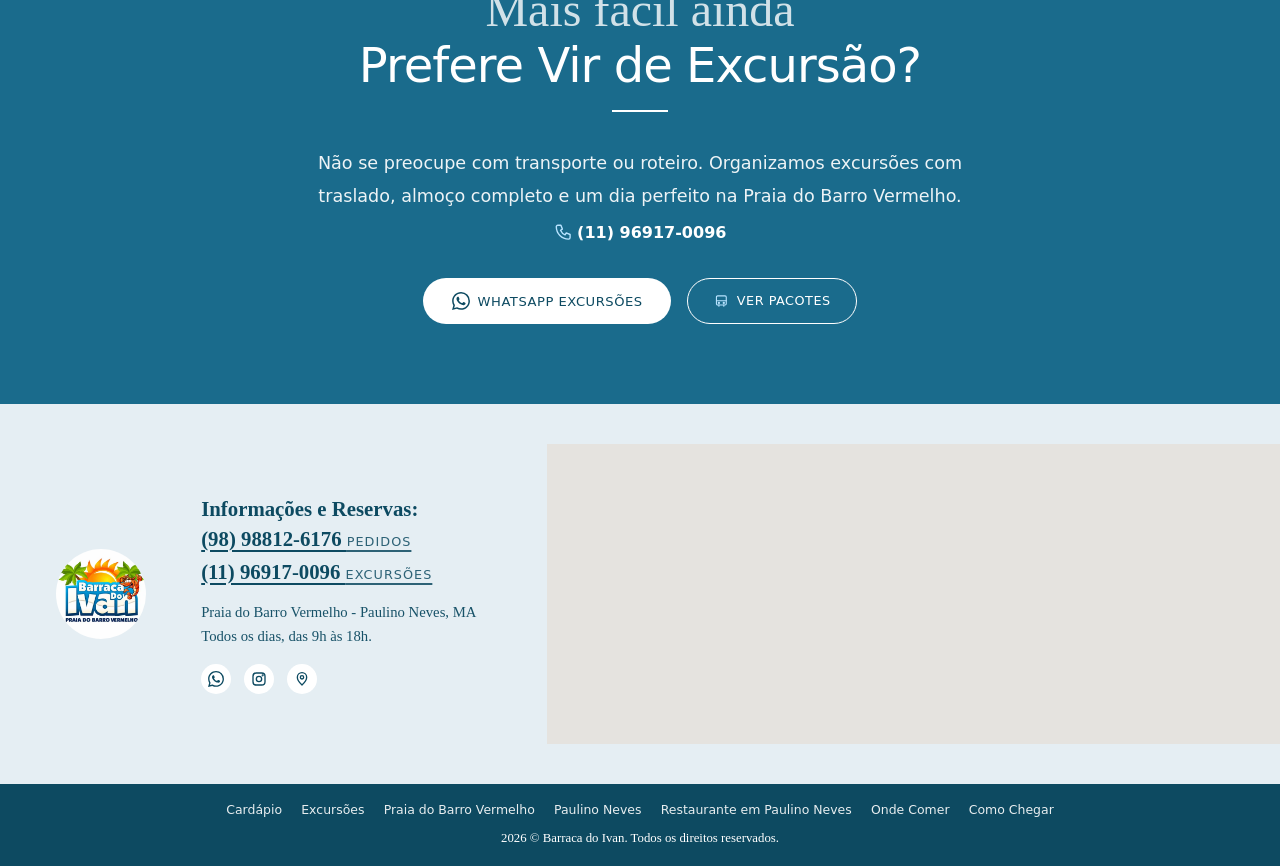
<file: como-chegar-paulino-neves.html>
﻿<!DOCTYPE html>
<html lang="pt-BR">
<head>
<meta charset="UTF-8">
<meta http-equiv="Content-Security-Policy" content="default-src 'self'; script-src 'self'; style-src 'self' 'unsafe-inline' https://fonts.googleapis.com; font-src https://fonts.gstatic.com; img-src 'self' data:; media-src 'self'; frame-src https://www.google.com; connect-src 'self'; object-src 'none'; base-uri 'self'; form-action 'self'; upgrade-insecure-requests">
<meta name="referrer" content="strict-origin-when-cross-origin">
<meta name="viewport" content="width=device-width, initial-scale=1.0">
<title>Como Chegar em Paulino Neves – MA | Barraca do Ivan</title>
<meta name="description" content="Como chegar em Paulino Neves e na Praia do Barro Vermelho. Rotas de ônibus, carro e traslado desde Barreirinhas, São Luís e Parnaíba.">
<meta name="keywords" content="como chegar Paulino Neves, como ir Praia Barro Vermelho, ônibus Paulino Neves, traslado Barreirinhas Paulino Neves, como chegar Lençóis Maranhenses, como chegar pequenos lençóis maranhenses, distância barreirinhas paulino neves, rota tutóia paulino neves, roteiro litorâneo maranhão, restaurante perto de barreirinhas, barraca do ivan como chegar">
<meta name="robots" content="index, follow, max-snippet:-1, max-image-preview:large, max-video-preview:-1">
<meta name="author" content="Barraca do Ivan">
<link rel="canonical" href="https://barracadoivan.com/como-chegar-paulino-neves.html">
<meta name="geo.region" content="BR-MA">
<meta name="geo.placename" content="Paulino Neves, Maranhão, Brasil">
<meta name="geo.position" content="-2.7186;-42.5458">
<meta name="ICBM" content="-2.7186, -42.5458">
<meta property="og:type" content="website">
<meta property="og:url" content="https://barracadoivan.com/como-chegar-paulino-neves.html">
<meta property="og:title" content="Como Chegar em Paulino Neves – MA | Barraca do Ivan">
<meta property="og:description" content="Como chegar em Paulino Neves e na Praia do Barro Vermelho. Rotas de ônibus, carro e traslado desde Barreirinhas, São Luís e Parnaíba.">
<meta property="og:image" content="https://barracadoivan.com/Imagens/praiadrone.jpeg">
<meta property="og:image:alt" content="Vista aérea da Praia do Barro Vermelho – Paulino Neves, Maranhão">
<meta property="og:locale" content="pt_BR">
<meta property="og:site_name" content="Barraca do Ivan">
<meta name="twitter:card" content="summary_large_image">
<meta name="twitter:title" content="Como Chegar em Paulino Neves – MA | Barraca do Ivan">
<meta name="twitter:description" content="Como chegar em Paulino Neves e na Praia do Barro Vermelho. Rotas de ônibus, carro e traslado desde Barreirinhas, São Luís e Parnaíba.">
<meta name="twitter:image" content="https://barracadoivan.com/Imagens/praiadrone.jpeg">
<link rel="icon" href="favicon.ico" sizes="48x48">
<link rel="icon" type="image/png" sizes="192x192" href="favicon-192.png">
<link rel="apple-touch-icon" href="apple-touch-icon.png">
<meta name="theme-color" content="#E5EEF3">
<script type="application/ld+json">
{
  "@context": "https://schema.org",
  "@graph": [
    {
      "@type": "WebPage",
      "@id": "https://barracadoivan.com/como-chegar-paulino-neves.html",
      "url": "https://barracadoivan.com/como-chegar-paulino-neves.html",
      "name": "Como Chegar em Paulino Neves MA | Barraca do Ivan",
      "description": "Rotas e opções de transporte para chegar à Praia do Barro Vermelho em Paulino Neves, Maranhão.",
      "inLanguage": "pt-BR",
      "isPartOf": {"@id": "https://barracadoivan.com/"}
    },
    {
      "@type": "BreadcrumbList",
      "itemListElement": [
        {"@type": "ListItem", "position": 1, "name": "Início", "item": "https://barracadoivan.com/"},
        {"@type": "ListItem", "position": 2, "name": "Como Chegar", "item": "https://barracadoivan.com/como-chegar-paulino-neves.html"}
      ]
    },
    {
      "@type": "Restaurant",
      "@id": "https://barracadoivan.com/#restaurant",
      "name": "Barraca do Ivan",
      "url": "https://barracadoivan.com/",
      "logo": {"@type": "ImageObject", "url": "https://barracadoivan.com/Imagens/logo.jpeg", "width": 360, "height": 360},
      "telephone": "+5598988126176",
      "address": {
        "@type": "PostalAddress",
        "streetAddress": "Praia do Barro Vermelho",
        "addressLocality": "Paulino Neves",
        "addressRegion": "MA",
        "postalCode": "65585-000",
        "addressCountry": "BR"
      },
      "geo": {"@type": "GeoCoordinates", "latitude": -2.7186, "longitude": -42.5458},
      "servesCuisine": ["Frutos do Mar", "Culinária Maranhense"],
      "openingHours": "Mo-Su 09:00-18:00",
      "hasMap": "https://maps.app.goo.gl/vjuzgA27zzzx3Y1H8"
    }
  ]
}
</script>
<link rel="preconnect" href="https://fonts.googleapis.com">
<link rel="preconnect" href="https://fonts.gstatic.com" crossorigin>
<link rel="stylesheet" href="https://fonts.googleapis.com/css2?family=Barlow:ital,wght@0,300;0,400;0,500;0,600;1,300&amp;family=Mr+Dafoe&amp;family=Noto+Serif:wght@600&amp;display=swap">
<link rel="stylesheet" href="estilo.css?v=20261103a">
</head>
<body class="interna">

<!-- ÍCONES (usados com <use href="#...">) -->
<svg width="0" height="0" style="position:absolute" aria-hidden="true">
  <symbol id="i-wpp" viewBox="0 0 24 24"><path fill="currentColor" d="M17.472 14.382c-.297-.149-1.758-.867-2.03-.967-.273-.099-.471-.148-.67.15-.197.297-.767.966-.94 1.164-.173.199-.347.223-.644.075-.297-.15-1.255-.463-2.39-1.475-.883-.788-1.48-1.761-1.653-2.059-.173-.297-.018-.458.13-.606.134-.133.298-.347.446-.52.149-.174.198-.298.298-.497.099-.198.05-.371-.025-.52-.075-.149-.669-1.612-.916-2.207-.242-.579-.487-.5-.669-.51-.173-.008-.371-.01-.57-.01-.198 0-.52.074-.792.372-.272.297-1.04 1.016-1.04 2.479 0 1.462 1.065 2.875 1.213 3.074.149.198 2.096 3.2 5.077 4.487.709.306 1.262.489 1.694.625.712.227 1.36.195 1.871.118.571-.085 1.758-.719 2.006-1.413.248-.694.248-1.289.173-1.413-.074-.124-.272-.198-.57-.347m-5.421 7.403h-.004a9.870 9.870 0 01-5.031-1.378l-.361-.214-3.741.982.998-3.648-.235-.374a9.86 9.86 0 01-1.51-5.26c.001-5.45 4.436-9.884 9.888-9.884 2.64 0 5.122 1.030 6.988 2.898a9.825 9.825 0 012.893 6.994c-.003 5.450-4.437 9.884-9.885 9.884m8.413-18.297A11.815 11.815 0 0012.05 0C5.495 0 .16 5.335.157 11.892c0 2.096.547 4.142 1.588 5.945L.057 24l6.305-1.654a11.882 11.882 0 005.683 1.448h.005c6.554 0 11.89-5.335 11.893-11.893a11.821 11.821 0 00-3.48-8.413z"/></symbol>
  <symbol id="i-insta" viewBox="0 0 24 24" fill="none" stroke="currentColor" stroke-width="2" stroke-linecap="round" stroke-linejoin="round"><rect x="3" y="3" width="18" height="18" rx="5"/><circle cx="12" cy="12" r="4"/><circle cx="17.5" cy="6.5" r="0.6" fill="currentColor"/></symbol>
  <symbol id="i-pin" viewBox="0 0 24 24" fill="none" stroke="currentColor" stroke-width="2" stroke-linecap="round" stroke-linejoin="round"><path d="M12 21s-7-6.2-7-11.5A7 7 0 0 1 19 9.5C19 14.8 12 21 12 21z"/><circle cx="12" cy="9.5" r="2.5"/></symbol>
  <symbol id="i-carro" viewBox="0 0 24 24" fill="none" stroke="currentColor" stroke-width="1.8" stroke-linecap="round" stroke-linejoin="round"><path d="M3 13l2-6h14l2 6v5H3z"/><path d="M3 13h18"/><circle cx="7" cy="16" r="1.2"/><circle cx="17" cy="16" r="1.2"/></symbol>
  <symbol id="i-onibus" viewBox="0 0 24 24" fill="none" stroke="currentColor" stroke-width="1.8" stroke-linecap="round" stroke-linejoin="round"><rect x="4" y="3" width="16" height="15" rx="2"/><path d="M4 11h16M8 18v2M16 18v2"/><circle cx="8" cy="14.5" r="1"/><circle cx="16" cy="14.5" r="1"/></symbol>
  <symbol id="i-barco" viewBox="0 0 24 24" fill="none" stroke="currentColor" stroke-width="1.8" stroke-linecap="round" stroke-linejoin="round"><path d="M3 17h18l-2 4H5z"/><path d="M12 3v12M12 4l7 10h-7"/></symbol>
  <symbol id="i-aviao" viewBox="0 0 24 24" fill="none" stroke="currentColor" stroke-width="1.8" stroke-linecap="round" stroke-linejoin="round"><path d="M17.8 19.2 16 11l3.5-3.5C21 6 21.5 4 21 3c-1-.5-3 0-4.5 1.5L13 8 4.8 6.2c-.5-.1-.9.1-1.1.5l-.3.5c-.2.5-.1 1 .3 1.3L9 12l-2 3H4l-1 1 3 2 2 3 1-1v-3l3-2 3.5 5.3c.3.4.8.5 1.3.3l.5-.2c.4-.3.6-.7.5-1.2z"/></symbol>
  <symbol id="i-telefone" viewBox="0 0 24 24" fill="none" stroke="currentColor" stroke-width="1.8" stroke-linecap="round" stroke-linejoin="round"><path d="M5 3h4l2 5-2.5 1.5a11 11 0 0 0 6 6L16 13l5 2v4a2 2 0 0 1-2 2A16 16 0 0 1 3 5a2 2 0 0 1 2-2z"/></symbol>
</svg>

<a class="cardapio-float" href="cardapio.html#cardapio-menu" aria-label="Ver o cardápio" title="Cardápio"><svg viewBox="0 0 24 24" width="26" height="26" fill="none" stroke="currentColor" stroke-width="1.8" stroke-linecap="round" stroke-linejoin="round" aria-hidden="true"><path d="M4 3v7a3 3 0 0 0 3 3v8M7 3v6M10 3v7a3 3 0 0 1-3 3"/><path d="M17 21V3c-2 1.5-3 4-3 7v4h3"/></svg></a>
<a class="wpp-float" href="https://wa.me/5598988126176?text=Ol%C3%A1%2C+gostaria+de+agendar+meu+pedido+!" target="_blank" rel="noopener" aria-label="Falar no WhatsApp"><svg class="ico" width="1.1em" height="1.1em"><use href="#i-wpp"/></svg></a>

<!-- LIGHTBOX -->
<div class="lightbox" id="lightbox" role="dialog" aria-modal="true" aria-label="Imagem ampliada">
  <button type="button" class="lightbox-close" aria-label="Fechar">&times;</button>
  <img id="lightbox-img" alt="">
</div>

<!-- CABEÇALHO -->
<header class="topo" id="topo">
  <div class="topo-linha">
    <a class="marca" href="index.html" aria-label="Barraca do Ivan – página inicial">
      <picture>
        <source srcset="Imagens/logo.webp" type="image/webp">
        <img src="Imagens/logo.jpeg" alt="Logo Barraca do Ivan" width="54" height="54">
      </picture>
    </a>
    <nav class="menu" id="menu" aria-label="Menu principal">
      <div class="menu-trilho">
        <a href="index.html">Página Inicial</a>
        <a href="index.html#sobre">Quem Somos</a>
        <a href="index.html#gastronomia">Gastronomia</a>
        <a href="index.html#praia">A Praia</a>
        <a href="excursoes.html">Excursões</a>
        <a href="index.html#como-chegar">Como Chegar</a>
        <a href="index.html#faq">FAQ</a>
        <a href="https://maps.app.goo.gl/vjuzgA27zzzx3Y1H8" target="_blank" rel="noopener">Google Maps</a>
      </div>
    </nav>
    <div class="redes-topo">
      <a class="redondo" href="https://wa.me/5598988126176?text=Ol%C3%A1%2C+gostaria+de+agendar+meu+pedido+!" target="_blank" rel="noopener" aria-label="WhatsApp"><svg class="ico" width="1.1em" height="1.1em"><use href="#i-wpp"/></svg></a>
      <a class="redondo" href="https://www.instagram.com/barraca.do.ivan" target="_blank" rel="noopener" aria-label="Instagram"><svg class="ico" width="1.1em" height="1.1em"><use href="#i-insta"/></svg></a>
    </div>
  </div>
</header>

<main>

<!-- TOPO DA PÁGINA -->
<section class="hero sub" aria-label="Como Chegar em Paulino Neves">
  <img class="hero-capa" src="Imagens/praiadrone-1600.webp" alt="" width="1600" height="900" fetchpriority="high">
  <div class="hero-conteudo">
    <h1>Como Chegar em Paulino Neves</h1>
    <p class="hero-local">Praia do Barro Vermelho &mdash; Maranhão</p>
    <p class="hero-frase-sub">&ldquo;Rotas, distâncias e dicas para sua viagem&rdquo;</p>
    <div class="hero-botoes">
      <a class="pilula" href="https://wa.me/5598988126176?text=Ol%C3%A1%2C+gostaria+de+informa%C3%A7%C3%B5es+sobre+como+chegar+na+Barraca+do+Ivan!" target="_blank" rel="noopener">Falar no WhatsApp</a>
      <a class="pilula" href="https://maps.app.goo.gl/vjuzgA27zzzx3Y1H8" target="_blank" rel="noopener">Abrir no Maps</a>
    </div>
  </div>
</section>

<!-- INTRODUÇÃO -->
<section id="introducao">
  <div class="sobre-inner sr">
    <p class="section-label">Destino — Maranhão</p>
    <h2 class="section-title">Paulino Neves: Porta dos <span>Lençóis Maranhenses</span></h2>
    <div class="divider"></div>
    <div class="sobre-cols">
      <div class="sobre-img-wrap">
        <picture>
          <source srcset="Imagens/praiadrone.webp" type="image/webp">
          <img src="Imagens/praiadrone.jpeg" alt="Vista aérea de Paulino Neves e Praia do Barro Vermelho, Maranhão" loading="lazy" width="440" height="330">
        </picture>
      </div>
      <div class="sobre-text">
        <p>Paulino Neves fica no litoral do <strong>Maranhão</strong>, entre <strong>Barreirinhas</strong> e <strong>Tutóia</strong>. É de lá que se acessa a <strong>Praia do Barro Vermelho</strong>, um dos destinos mais exclusivos e menos turísticos da região dos Lençóis Maranhenses.</p>
        <p>A cidade é a porta de entrada para uma das praias mais preservadas do Nordeste. Quem visita os <strong>Lençóis Maranhenses</strong> pode facilmente incluir Paulino Neves no roteiro como uma parada perfeita para almoçar frutos do mar frescos na <strong>Barraca do Ivan</strong>.</p>
        <div class="badges">
          <span class="badge"><svg class="emo" width="1.15em" height="1.15em" aria-hidden="true"><use href="#i-carro"/></svg> Acesso de Carro</span>
          <span class="badge"><svg class="emo" width="1.15em" height="1.15em" aria-hidden="true"><use href="#i-onibus"/></svg> Traslado 4x4</span>
          <span class="badge"><svg class="emo" width="1.15em" height="1.15em" aria-hidden="true"><use href="#i-barco"/></svg> Barco pelo Rio</span>
          <span class="badge"><svg class="emo" width="1.15em" height="1.15em" aria-hidden="true"><use href="#i-aviao"/></svg> Via Parnaíba</span>
        </div>
      </div>
    </div>
  </div>
</section>

<!-- OPÇÕES DE COMO CHEGAR -->
<section id="rotas" style="background:var(--azul);">
  <div class="sr" style="max-width:960px;margin:0 auto;text-align:center;">
    <p class="section-label">Transporte</p>
    <h2 class="section-title">Opções de <span>Como Chegar</span></h2>
    <div class="divider"></div>
    <div style="display:grid;grid-template-columns:repeat(auto-fit,minmax(min(250px, 100%),1fr));gap:1.2rem;text-align:left;margin-top:1rem;">
      <div style="background:white;border-radius:16px;padding:1.4rem;box-shadow:0 4px 16px rgba(0,0,0,0.07);border-top:4px solid var(--mar);">
        <div style="font-size:1.8rem;margin-bottom:0.5rem;"><svg class="emo" width="1.15em" height="1.15em" aria-hidden="true"><use href="#i-aviao"/></svg></div>
        <h3 style="color:var(--mar-profundo);font-size:1rem;margin-bottom:0.4rem;">Por Avião</h3>
        <p style="color:var(--texto-suave);font-size:0.9rem;line-height:1.7;">Os aeroportos mais próximos são o de <strong>Parnaíba (PHB)</strong>, a cerca de 145 km, e o de <strong>São Luís (SLZ)</strong>, a cerca de 290 km. Confira os voos disponíveis antes de viajar: o aeroporto de Barreirinhas está sem voos comerciais regulares.</p>
      </div>
      <div style="background:white;border-radius:16px;padding:1.4rem;box-shadow:0 4px 16px rgba(0,0,0,0.07);border-top:4px solid var(--laranja);">
        <div style="font-size:1.8rem;margin-bottom:0.5rem;"><svg class="emo" width="1.15em" height="1.15em" aria-hidden="true"><use href="#i-onibus"/></svg></div>
        <h3 style="color:var(--mar-profundo);font-size:1rem;margin-bottom:0.4rem;">De Ônibus via Barreirinhas</h3>
        <p style="color:var(--texto-suave);font-size:0.9rem;line-height:1.7;">De <strong>São Luís</strong>, pegue ônibus até Barreirinhas (~4h a 5h) e de lá um transporte local até Paulino Neves (~1h pela MA-315). Expresso Guanabara e São Benedito cobrem esse trecho.</p>
      </div>
      <div style="background:white;border-radius:16px;padding:1.4rem;box-shadow:0 4px 16px rgba(0,0,0,0.07);border-top:4px solid var(--verde);">
        <div style="font-size:1.8rem;margin-bottom:0.5rem;"><svg class="emo" width="1.15em" height="1.15em" aria-hidden="true"><use href="#i-carro"/></svg></div>
        <h3 style="color:var(--mar-profundo);font-size:1rem;margin-bottom:0.4rem;">De Carro via BR-402 e MA-315</h3>
        <p style="color:var(--texto-suave);font-size:0.9rem;line-height:1.7;">Saindo de <strong>São Luís</strong>: BR-135 até Bacabeira, depois BR-402 até Barreirinhas (cerca de 255 km) e MA-315 até Paulino Neves (cerca de 40 km). São cerca de 290 km no total.</p>
      </div>
      <div style="background:white;border-radius:16px;padding:1.4rem;box-shadow:0 4px 16px rgba(0,0,0,0.07);border-top:4px solid var(--mar-claro);">
        <div style="font-size:1.8rem;margin-bottom:0.5rem;"><svg class="emo" width="1.15em" height="1.15em" aria-hidden="true"><use href="#i-carro"/></svg></div>
        <h3 style="color:var(--mar-profundo);font-size:1rem;margin-bottom:0.4rem;">De Carro via Parnaíba (PI)</h3>
        <p style="color:var(--texto-suave);font-size:0.9rem;line-height:1.7;">De <strong>Parnaíba (PI)</strong>: siga até Tutóia e de lá pela MA-315 até Paulino Neves (cerca de 33 km). São cerca de 145 km no total.</p>
      </div>
      <div style="background:white;border-radius:16px;padding:1.4rem;box-shadow:0 4px 16px rgba(0,0,0,0.07);border-top:4px solid var(--laranja-vivo);">
        <div style="font-size:1.8rem;margin-bottom:0.5rem;"><svg class="emo" width="1.15em" height="1.15em" aria-hidden="true"><use href="#i-carro"/></svg></div>
        <h3 style="color:var(--mar-profundo);font-size:1rem;margin-bottom:0.4rem;">Traslado 4x4 desde Barreirinhas</h3>
        <p style="color:var(--texto-suave);font-size:0.9rem;line-height:1.7;">Para quem quer passar pelas dunas no caminho. De <strong>Barreirinhas</strong>, contrate um traslado 4x4 até Paulino Neves (~1h30-2h pelas dunas). Muitas agências oferecem esse serviço.</p>
      </div>
      <div style="background:white;border-radius:16px;padding:1.4rem;box-shadow:0 4px 16px rgba(0,0,0,0.07);border-top:4px solid var(--mar-profundo);">
        <div style="font-size:1.8rem;margin-bottom:0.5rem;"><svg class="emo" width="1.15em" height="1.15em" aria-hidden="true"><use href="#i-barco"/></svg></div>
        <h3 style="color:var(--mar-profundo);font-size:1rem;margin-bottom:0.4rem;">De Barco pelo Rio Preguiças</h3>
        <p style="color:var(--texto-suave);font-size:0.9rem;line-height:1.7;">Uma opção cênica: sair de <strong>Barreirinhas</strong> de barco pelo Rio Preguiças até Mandacaru ou Caburé e prosseguir de 4x4. Viagem bonita com dunas e mangues.</p>
      </div>
    </div>
  </div>
</section>

<!-- MAPA -->
<section id="mapa">
  <div class="sr" style="max-width:900px;margin:0 auto;text-align:center;">
    <p class="section-label">Localização</p>
    <h2 class="section-title">Praia do Barro Vermelho no <span>Mapa</span></h2>
    <div class="divider"></div>
    <p style="color:var(--texto-suave);font-size:1rem;margin-bottom:1.5rem;">Paulino Neves – Maranhão. Use o mapa para planejar seu trajeto.</p>
    <div class="contato-mapa">
      <iframe
        src="https://www.google.com/maps/embed?origin=mfe&amp;pb=!1m3!2m1!1sBarraca+do+Ivan+Paulino+Neves+Maranh%C3%A3o!6i15"
        width="100%" height="400"
        style="border:0;display:block;"
        allowfullscreen="" loading="lazy"
        referrerpolicy="no-referrer-when-downgrade"
        title="Mapa de Paulino Neves – Praia do Barro Vermelho, Maranhão">
      </iframe>
    </div>
    <div style="margin-top:1.5rem;">
      <a class="btn btn-primary" href="https://maps.app.goo.gl/vjuzgA27zzzx3Y1H8" target="_blank" rel="noopener"><svg class="emo" width="1.15em" height="1.15em" aria-hidden="true"><use href="#i-pin"/></svg> Abrir no Google Maps</a>
    </div>
  </div>
</section>

<!-- CTA EXCURSÃO -->
<section id="cta-excursao" style="background:var(--laranja);text-align:center;padding:5rem 1.5rem;">
  <div class="sr" style="max-width:680px;margin:0 auto;">
    <p class="section-label" style="color:rgba(255,255,255,0.8);">Mais fácil ainda</p>
    <h2 class="section-title" style="color:white;">Prefere Vir de <span style="color:white;text-shadow:none;">Excursão?</span></h2>
    <div class="divider" style="background:white;"></div>
    <p style="color:rgba(255,255,255,0.92);font-size:1.1rem;line-height:1.85;margin-bottom:0.5rem;">Não se preocupe com transporte ou roteiro. Organizamos excursões com traslado, almoço completo e um dia perfeito na Praia do Barro Vermelho.</p>
    <p style="color:rgba(255,255,255,0.92);font-size:1rem;margin-bottom:2rem;"><svg class="emo" width="1.15em" height="1.15em" aria-hidden="true"><use href="#i-telefone"/></svg> <strong style="color:white;">(11) 96917-0096</strong></p>
    <div style="display:flex;gap:1rem;justify-content:center;flex-wrap:wrap;">
      <a class="btn-excursao" href="https://wa.me/5511969170096?text=Ol%C3%A1%2C+gostaria+de+informa%C3%A7%C3%B5es+sobre+excurs%C3%B5es+para+a+Praia+do+Barro+Vermelho!" target="_blank" rel="noopener"><svg xmlns="http://www.w3.org/2000/svg" viewBox="0 0 24 24" fill="currentColor" width="18" height="18" aria-hidden="true"><path d="M17.472 14.382c-.297-.149-1.758-.867-2.03-.967-.273-.099-.471-.148-.67.15-.197.297-.767.966-.94 1.164-.173.199-.347.223-.644.075-.297-.15-1.255-.463-2.39-1.475-.883-.788-1.48-1.761-1.653-2.059-.173-.297-.018-.458.13-.606.134-.133.298-.347.446-.52.149-.174.198-.298.298-.497.099-.198.05-.371-.025-.52-.075-.149-.669-1.612-.916-2.207-.242-.579-.487-.5-.669-.51-.173-.008-.371-.01-.57-.01-.198 0-.52.074-.792.372-.272.297-1.04 1.016-1.04 2.479 0 1.462 1.065 2.875 1.213 3.074.149.198 2.096 3.2 5.077 4.487.709.306 1.262.489 1.694.625.712.227 1.36.195 1.871.118.571-.085 1.758-.719 2.006-1.413.248-.694.248-1.289.173-1.413-.074-.124-.272-.198-.57-.347m-5.421 7.403h-.004a9.87 9.87 0 01-5.031-1.378l-.361-.214-3.741.982.998-3.648-.235-.374a9.86 9.86 0 01-1.51-5.26c.001-5.45 4.436-9.884 9.888-9.884 2.64 0 5.122 1.03 6.988 2.898a9.825 9.825 0 012.893 6.994c-.003 5.45-4.437 9.884-9.885 9.884m8.413-18.297A11.815 11.815 0 0012.05 0C5.495 0 .16 5.335.157 11.892c0 2.096.547 4.142 1.588 5.945L.057 24l6.305-1.654a11.882 11.882 0 005.683 1.448h.005c6.554 0 11.89-5.335 11.893-11.893a11.821 11.821 0 00-3.48-8.413z"/></svg> WhatsApp Excursões</a>
      <a class="btn btn-outline" style="border-color:white;color:white;" href="excursoes.html"><svg class="emo" width="1.15em" height="1.15em" aria-hidden="true"><use href="#i-onibus"/></svg> Ver Pacotes</a>
    </div>
  </div>
</section>

</main>

<!-- RODAPÉ -->
<footer class="rodape" id="contato">
  <div class="rodape-grid">
    <div class="rodape-info">
      <div class="selo" aria-hidden="true">
        <svg viewBox="0 0 150 150">
          <defs><path id="circulo" d="M75,75 m-62,0 a62,62 0 1,1 124,0 a62,62 0 1,1 -124,0"/></defs>
          <text fill="#0D4A61" font-family="Barlow, sans-serif" font-size="11" font-weight="500" letter-spacing="2"><textPath href="index.html#circulo" textLength="385" lengthAdjust="spacing">BARRACA DO IVAN • PRAIA DO BARRO VERMELHO •</textPath></text>
        </svg>
        <picture>
          <source srcset="Imagens/logo.webp" type="image/webp">
          <img src="Imagens/logo.jpeg" alt="" width="90" height="90" loading="lazy">
        </picture>
      </div>
      <div>
        <h2>Informações e Reservas:</h2>
        <a class="tel" href="https://wa.me/5598988126176" target="_blank" rel="noopener">(98) 98812-6176 <small>pedidos</small></a>
        <a class="tel" href="https://wa.me/5511969170096" target="_blank" rel="noopener">(11) 96917-0096 <small>excursões</small></a>
        <address>Praia do Barro Vermelho - Paulino Neves, MA<br>Todos os dias, das 9h às 18h.</address>
        <div class="redes">
          <a class="redondo" href="https://wa.me/5598988126176" target="_blank" rel="noopener" aria-label="WhatsApp"><svg class="ico" width="1.1em" height="1.1em"><use href="#i-wpp"/></svg></a>
          <a class="redondo" href="https://www.instagram.com/barraca.do.ivan" target="_blank" rel="noopener" aria-label="Instagram"><svg class="ico" width="1.1em" height="1.1em"><use href="#i-insta"/></svg></a>
          <a class="redondo" href="https://maps.app.goo.gl/vjuzgA27zzzx3Y1H8" target="_blank" rel="noopener" aria-label="Google Maps"><svg class="ico" width="1.1em" height="1.1em"><use href="#i-pin"/></svg></a>
        </div>
      </div>
    </div>
    <div class="rodape-mapa">
      <iframe src="https://www.google.com/maps/embed?origin=mfe&amp;pb=!1m3!2m1!1sBarraca+do+Ivan+Paulino+Neves+Maranh%C3%A3o!6i15" title="Localização da Barraca do Ivan no mapa" loading="lazy" allowfullscreen></iframe>
    </div>
  </div>
  <div class="rodape-fim">
    <nav aria-label="Guias">
      <a href="cardapio.html#cardapio-menu">Cardápio</a>
      <a href="excursoes.html">Excursões</a>
      <a href="praia-do-barro-vermelho.html">Praia do Barro Vermelho</a>
      <a href="paulino-neves.html">Paulino Neves</a>
      <a href="restaurante-paulino-neves.html">Restaurante em Paulino Neves</a>
      <a href="onde-comer-barreirinhas.html">Onde Comer</a>
      <a href="como-chegar-paulino-neves.html">Como Chegar</a>
    </nav>
    <p>2026 © Barraca do Ivan. Todos os direitos reservados.</p>
  </div>
</footer>

<script src="site.js?v=20261102c"></script>
</body>
</html>
</file>
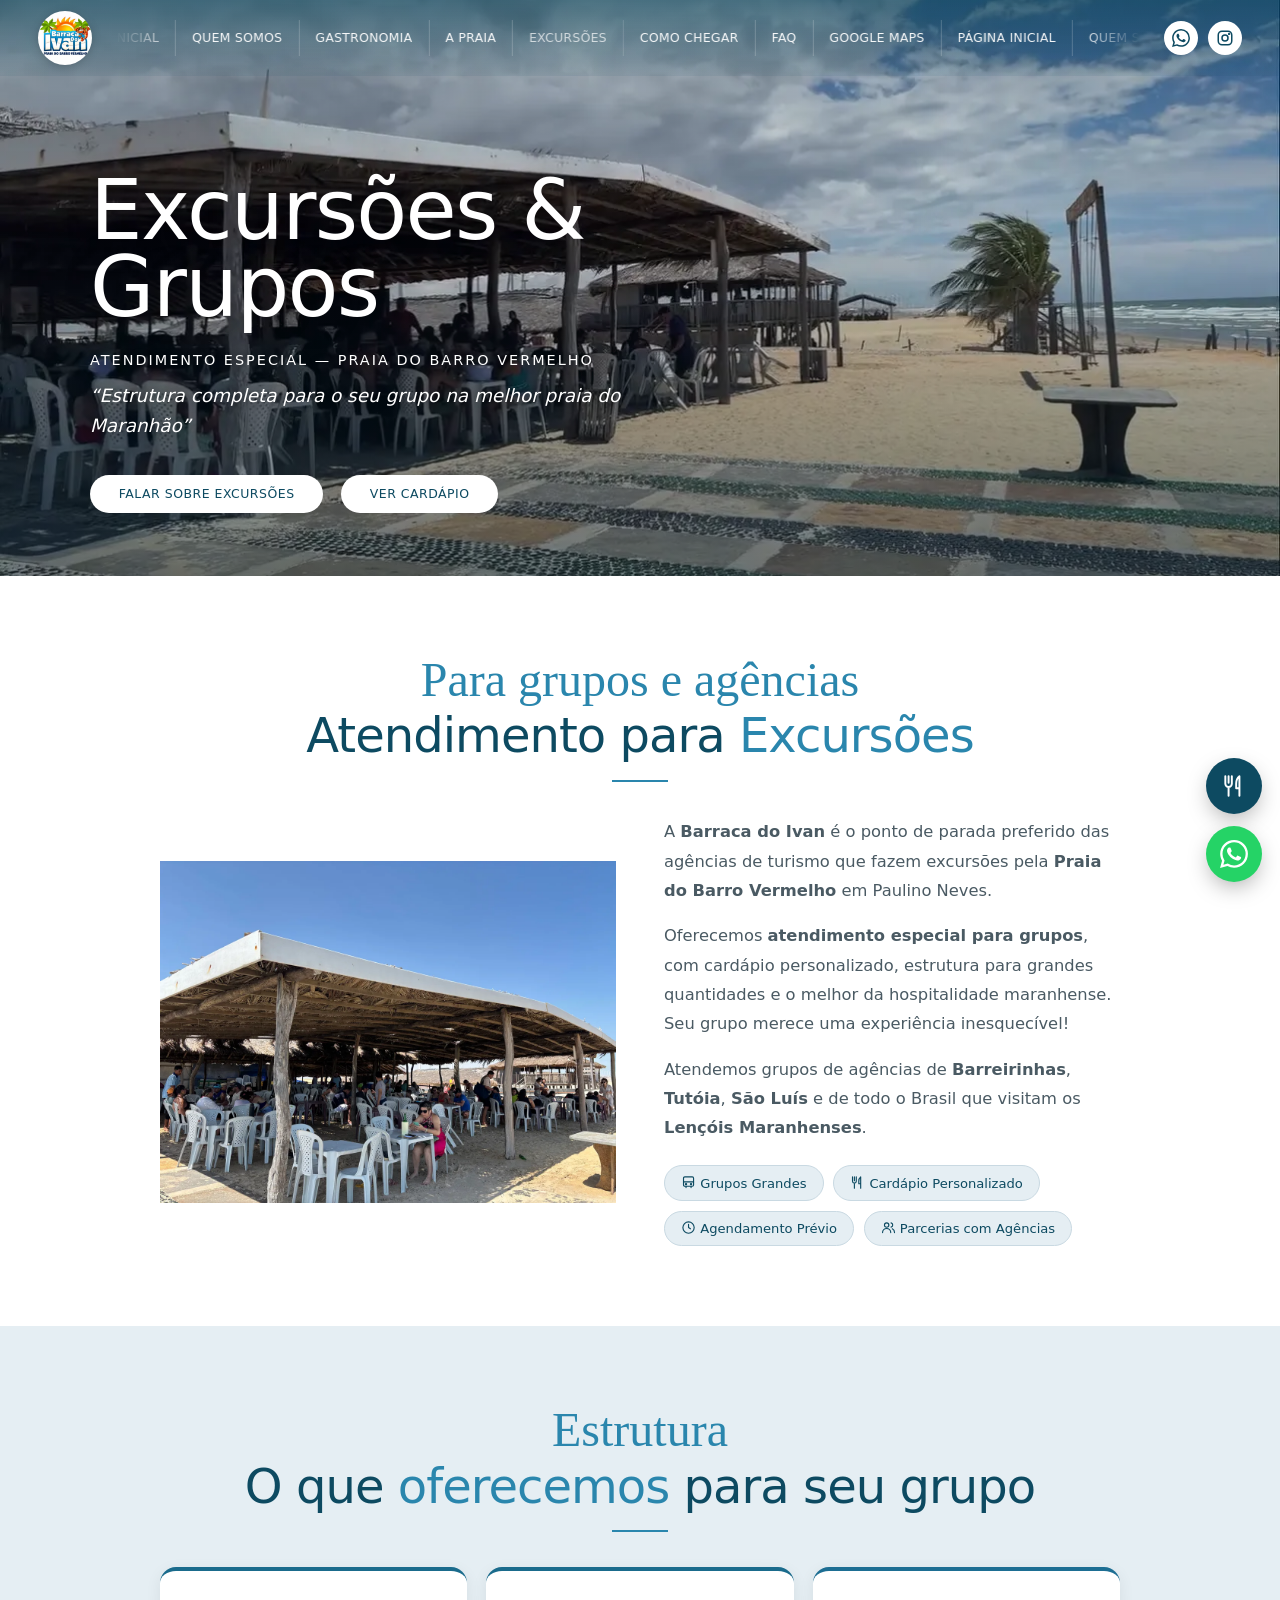
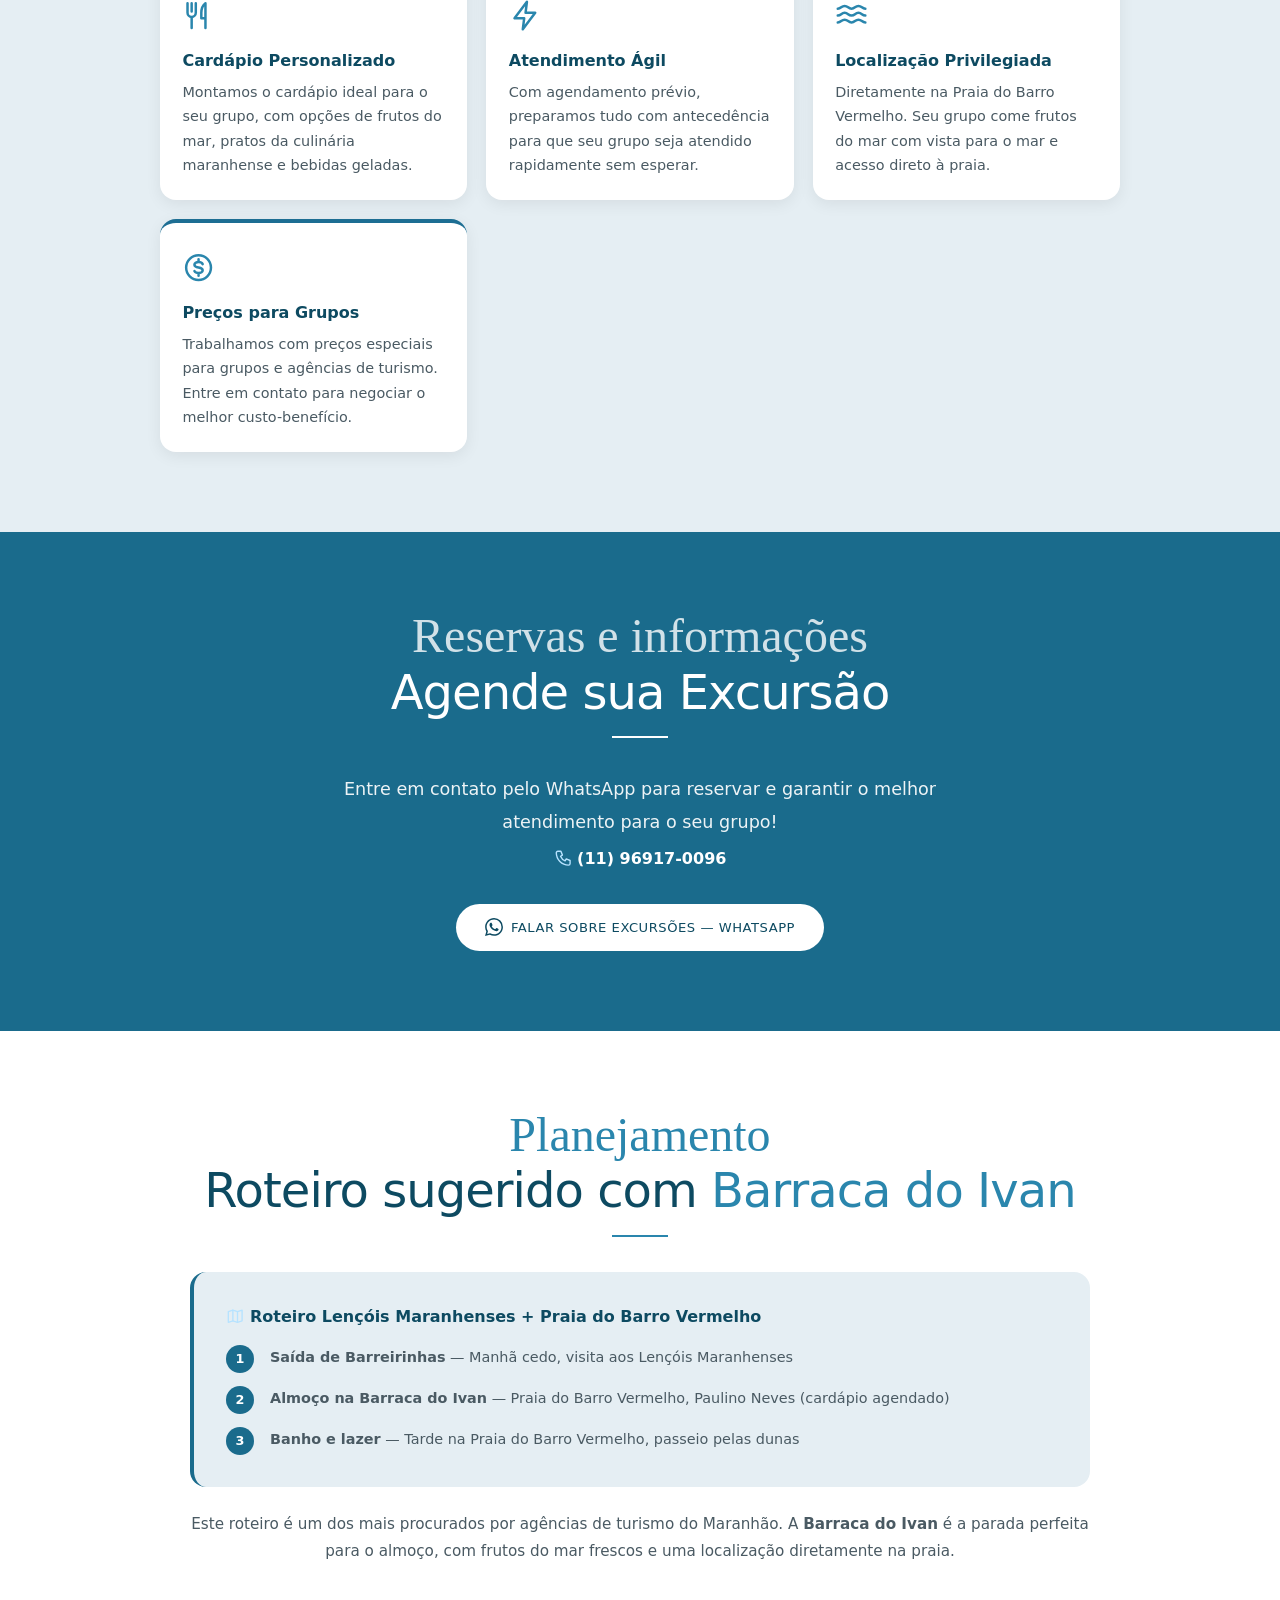
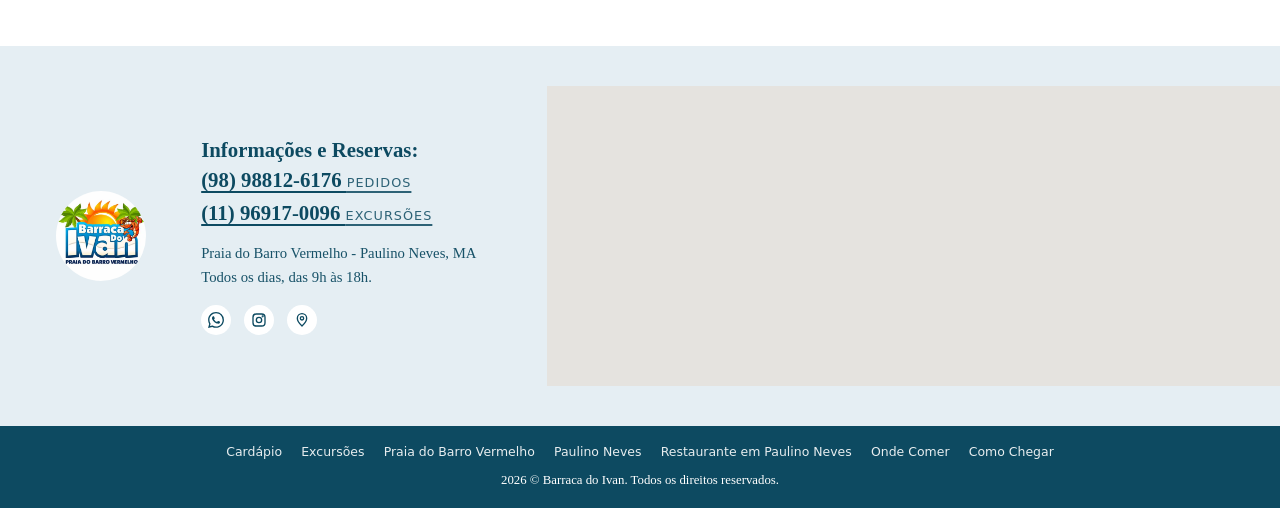
<file: excursoes.html>
﻿<!DOCTYPE html>
<html lang="pt-BR">
<head>
<meta charset="UTF-8">
<meta http-equiv="Content-Security-Policy" content="default-src 'self'; script-src 'self'; style-src 'self' 'unsafe-inline' https://fonts.googleapis.com; font-src https://fonts.gstatic.com; img-src 'self' data:; media-src 'self'; frame-src https://www.google.com; connect-src 'self'; object-src 'none'; base-uri 'self'; form-action 'self'; upgrade-insecure-requests">
<meta name="referrer" content="strict-origin-when-cross-origin">
<meta name="viewport" content="width=device-width, initial-scale=1.0">
<title>Excursões na Praia do Barro Vermelho | Barraca do Ivan</title>
<meta name="description" content="Excursões e grupos na Praia do Barro Vermelho, Paulino Neves – MA. Cardápio personalizado e atendimento especial. Contato: (11) 96917-0096.">
<meta name="keywords" content="excursão Praia Barro Vermelho, excursão Paulino Neves, almoço excursão Barreirinhas, grupo restaurante Maranhão, excursão Lençóis Maranhenses restaurante, passeio Praia Barro Vermelho, roteiro turístico Maranhão, restaurante perto de barreirinhas, excursão pequenos lençóis maranhenses, almoço excursão paulino neves, restaurante grupos barreirinhas tutóia, agência turismo paulino neves">
<meta name="robots" content="index, follow, max-snippet:-1, max-image-preview:large, max-video-preview:-1">
<meta name="author" content="Barraca do Ivan">
<link rel="canonical" href="https://barracadoivan.com/excursoes.html">
<meta name="geo.region" content="BR-MA">
<meta name="geo.placename" content="Paulino Neves, Maranhão, Brasil">
<meta name="geo.position" content="-2.7186;-42.5458">
<meta name="ICBM" content="-2.7186, -42.5458">
<meta property="og:type" content="website">
<meta property="og:title" content="Excursões na Praia do Barro Vermelho | Barraca do Ivan">
<meta property="og:description" content="Excursões e grupos na Praia do Barro Vermelho, Paulino Neves – MA. Cardápio personalizado e atendimento especial. Contato: (11) 96917-0096.">
<meta property="og:url" content="https://barracadoivan.com/excursoes.html">
<meta property="og:image" content="https://barracadoivan.com/Imagens/barraca.jpg">
<meta property="og:image:alt" content="Barraca do Ivan – atendimento para excursões na Praia do Barro Vermelho">
<meta property="og:locale" content="pt_BR">
<meta property="og:site_name" content="Barraca do Ivan">
<meta name="twitter:card" content="summary_large_image">
<meta name="twitter:title" content="Excursões na Praia do Barro Vermelho | Barraca do Ivan">
<meta name="twitter:description" content="Excursões e grupos na Praia do Barro Vermelho, Paulino Neves – MA. Cardápio personalizado e atendimento especial. Contato: (11) 96917-0096.">
<meta name="twitter:image" content="https://barracadoivan.com/Imagens/barraca.jpg">
<link rel="icon" href="favicon.ico" sizes="48x48">
<link rel="icon" type="image/png" sizes="192x192" href="favicon-192.png">
<link rel="apple-touch-icon" href="apple-touch-icon.png">
<meta name="theme-color" content="#E5EEF3">
<script type="application/ld+json">
{
  "@context": "https://schema.org",
  "@graph": [
    {
      "@type": "Restaurant",
      "@id": "https://barracadoivan.com/#restaurant",
      "name": "Barraca do Ivan",
      "url": "https://barracadoivan.com/",
      "logo": {"@type": "ImageObject", "url": "https://barracadoivan.com/Imagens/logo.jpeg"},
      "telephone": "+5598988126176",
      "image": "https://barracadoivan.com/Imagens/barraca.jpg",
      "address": {
        "@type": "PostalAddress",
        "streetAddress": "Praia do Barro Vermelho",
        "addressLocality": "Paulino Neves",
        "addressRegion": "MA",
        "postalCode": "65585-000",
        "addressCountry": "BR"
      },
      "geo": {"@type": "GeoCoordinates", "latitude": -2.7186, "longitude": -42.5458},
      "servesCuisine": ["Frutos do Mar", "Culinária Maranhense"],
      "openingHours": "Mo-Su 09:00-18:00",
      "hasMap": "https://maps.app.goo.gl/vjuzgA27zzzx3Y1H8",
      "contactPoint": [
        {"@type": "ContactPoint", "telephone": "+5598988126176", "contactType": "customer service"},
        {"@type": "ContactPoint", "telephone": "+5511969170096", "contactType": "reservations"}
      ]
    },
    {
      "@type": "BreadcrumbList",
      "itemListElement": [
        {"@type": "ListItem", "position": 1, "name": "Início", "item": "https://barracadoivan.com/"},
        {"@type": "ListItem", "position": 2, "name": "Excursões", "item": "https://barracadoivan.com/excursoes.html"}
      ]
    }
  ]
}
</script>
<link rel="preconnect" href="https://fonts.googleapis.com">
<link rel="preconnect" href="https://fonts.gstatic.com" crossorigin>
<link rel="stylesheet" href="https://fonts.googleapis.com/css2?family=Barlow:ital,wght@0,300;0,400;0,500;0,600;1,300&amp;family=Mr+Dafoe&amp;family=Noto+Serif:wght@600&amp;display=swap">
<link rel="stylesheet" href="estilo.css?v=20261103a">
</head>
<body class="interna">

<!-- ÍCONES (usados com <use href="#...">) -->
<svg width="0" height="0" style="position:absolute" aria-hidden="true">
  <symbol id="i-wpp" viewBox="0 0 24 24"><path fill="currentColor" d="M17.472 14.382c-.297-.149-1.758-.867-2.03-.967-.273-.099-.471-.148-.67.15-.197.297-.767.966-.94 1.164-.173.199-.347.223-.644.075-.297-.15-1.255-.463-2.39-1.475-.883-.788-1.48-1.761-1.653-2.059-.173-.297-.018-.458.13-.606.134-.133.298-.347.446-.52.149-.174.198-.298.298-.497.099-.198.05-.371-.025-.52-.075-.149-.669-1.612-.916-2.207-.242-.579-.487-.5-.669-.51-.173-.008-.371-.01-.57-.01-.198 0-.52.074-.792.372-.272.297-1.04 1.016-1.04 2.479 0 1.462 1.065 2.875 1.213 3.074.149.198 2.096 3.2 5.077 4.487.709.306 1.262.489 1.694.625.712.227 1.36.195 1.871.118.571-.085 1.758-.719 2.006-1.413.248-.694.248-1.289.173-1.413-.074-.124-.272-.198-.57-.347m-5.421 7.403h-.004a9.870 9.870 0 01-5.031-1.378l-.361-.214-3.741.982.998-3.648-.235-.374a9.86 9.86 0 01-1.51-5.26c.001-5.45 4.436-9.884 9.888-9.884 2.64 0 5.122 1.030 6.988 2.898a9.825 9.825 0 012.893 6.994c-.003 5.450-4.437 9.884-9.885 9.884m8.413-18.297A11.815 11.815 0 0012.05 0C5.495 0 .16 5.335.157 11.892c0 2.096.547 4.142 1.588 5.945L.057 24l6.305-1.654a11.882 11.882 0 005.683 1.448h.005c6.554 0 11.89-5.335 11.893-11.893a11.821 11.821 0 00-3.48-8.413z"/></symbol>
  <symbol id="i-insta" viewBox="0 0 24 24" fill="none" stroke="currentColor" stroke-width="2" stroke-linecap="round" stroke-linejoin="round"><rect x="3" y="3" width="18" height="18" rx="5"/><circle cx="12" cy="12" r="4"/><circle cx="17.5" cy="6.5" r="0.6" fill="currentColor"/></symbol>
  <symbol id="i-pin" viewBox="0 0 24 24" fill="none" stroke="currentColor" stroke-width="2" stroke-linecap="round" stroke-linejoin="round"><path d="M12 21s-7-6.2-7-11.5A7 7 0 0 1 19 9.5C19 14.8 12 21 12 21z"/><circle cx="12" cy="9.5" r="2.5"/></symbol>
  <symbol id="i-onibus" viewBox="0 0 24 24" fill="none" stroke="currentColor" stroke-width="1.8" stroke-linecap="round" stroke-linejoin="round"><rect x="4" y="3" width="16" height="15" rx="2"/><path d="M4 11h16M8 18v2M16 18v2"/><circle cx="8" cy="14.5" r="1"/><circle cx="16" cy="14.5" r="1"/></symbol>
  <symbol id="i-prato" viewBox="0 0 24 24" fill="none" stroke="currentColor" stroke-width="1.8" stroke-linecap="round" stroke-linejoin="round"><path d="M4 3v7a3 3 0 0 0 3 3v8M7 3v6M10 3v7a3 3 0 0 1-3 3"/><path d="M17 21V3c-2 1.5-3 4-3 7v4h3"/></symbol>
  <symbol id="i-relogio" viewBox="0 0 24 24" fill="none" stroke="currentColor" stroke-width="1.8" stroke-linecap="round" stroke-linejoin="round"><circle cx="12" cy="12" r="9"/><path d="M12 7v5l3 2"/></symbol>
  <symbol id="i-grupo" viewBox="0 0 24 24" fill="none" stroke="currentColor" stroke-width="1.8" stroke-linecap="round" stroke-linejoin="round"><circle cx="9" cy="8" r="3.5"/><path d="M2.5 20a6.5 6.5 0 0 1 13 0"/><path d="M16 4.6a3.5 3.5 0 0 1 0 6.8M18 14a6.5 6.5 0 0 1 3.5 6"/></symbol>
  <symbol id="i-raio" viewBox="0 0 24 24" fill="none" stroke="currentColor" stroke-width="1.8" stroke-linecap="round" stroke-linejoin="round"><path d="M13 2 4 14h7l-1 8 9-12h-7z"/></symbol>
  <symbol id="i-onda" viewBox="0 0 24 24" fill="none" stroke="currentColor" stroke-width="1.8" stroke-linecap="round" stroke-linejoin="round"><path d="M2 12c2.5 0 2.5-2 5-2s2.5 2 5 2 2.5-2 5-2 2.5 2 5 2M2 17c2.5 0 2.5-2 5-2s2.5 2 5 2 2.5-2 5-2 2.5 2 5 2M2 7c2.5 0 2.5-2 5-2s2.5 2 5 2 2.5-2 5-2 2.5 2 5 2"/></symbol>
  <symbol id="i-moeda" viewBox="0 0 24 24" fill="none" stroke="currentColor" stroke-width="1.8" stroke-linecap="round" stroke-linejoin="round"><circle cx="12" cy="12" r="9"/><path d="M15 9.5c-.5-1-1.6-1.5-3-1.5-1.7 0-3 .9-3 2s1.3 1.7 3 2 3 .9 3 2-1.3 2-3 2c-1.4 0-2.5-.5-3-1.5M12 6v2M12 16v2"/></symbol>
  <symbol id="i-telefone" viewBox="0 0 24 24" fill="none" stroke="currentColor" stroke-width="1.8" stroke-linecap="round" stroke-linejoin="round"><path d="M5 3h4l2 5-2.5 1.5a11 11 0 0 0 6 6L16 13l5 2v4a2 2 0 0 1-2 2A16 16 0 0 1 3 5a2 2 0 0 1 2-2z"/></symbol>
  <symbol id="i-mapa" viewBox="0 0 24 24" fill="none" stroke="currentColor" stroke-width="1.8" stroke-linecap="round" stroke-linejoin="round"><path d="M9 4 3 6v14l6-2 6 2 6-2V4l-6 2-6-2z"/><path d="M9 4v14M15 6v14"/></symbol>
</svg>

<a class="cardapio-float" href="cardapio.html#cardapio-menu" aria-label="Ver o cardápio" title="Cardápio"><svg viewBox="0 0 24 24" width="26" height="26" fill="none" stroke="currentColor" stroke-width="1.8" stroke-linecap="round" stroke-linejoin="round" aria-hidden="true"><path d="M4 3v7a3 3 0 0 0 3 3v8M7 3v6M10 3v7a3 3 0 0 1-3 3"/><path d="M17 21V3c-2 1.5-3 4-3 7v4h3"/></svg></a>
<a class="wpp-float" href="https://wa.me/5598988126176?text=Ol%C3%A1%2C+gostaria+de+agendar+meu+pedido+!" target="_blank" rel="noopener" aria-label="Falar no WhatsApp"><svg class="ico" width="1.1em" height="1.1em"><use href="#i-wpp"/></svg></a>

<!-- LIGHTBOX -->
<div class="lightbox" id="lightbox" role="dialog" aria-modal="true" aria-label="Imagem ampliada">
  <button type="button" class="lightbox-close" aria-label="Fechar">&times;</button>
  <img id="lightbox-img" alt="">
</div>

<!-- CABEÇALHO -->
<header class="topo" id="topo">
  <div class="topo-linha">
    <a class="marca" href="index.html" aria-label="Barraca do Ivan – página inicial">
      <picture>
        <source srcset="Imagens/logo.webp" type="image/webp">
        <img src="Imagens/logo.jpeg" alt="Logo Barraca do Ivan" width="54" height="54">
      </picture>
    </a>
    <nav class="menu" id="menu" aria-label="Menu principal">
      <div class="menu-trilho">
        <a href="index.html">Página Inicial</a>
        <a href="index.html#sobre">Quem Somos</a>
        <a href="index.html#gastronomia">Gastronomia</a>
        <a href="index.html#praia">A Praia</a>
        <a class="atual" href="excursoes.html" aria-current="page">Excursões</a>
        <a href="index.html#como-chegar">Como Chegar</a>
        <a href="index.html#faq">FAQ</a>
        <a href="https://maps.app.goo.gl/vjuzgA27zzzx3Y1H8" target="_blank" rel="noopener">Google Maps</a>
      </div>
    </nav>
    <div class="redes-topo">
      <a class="redondo" href="https://wa.me/5598988126176?text=Ol%C3%A1%2C+gostaria+de+agendar+meu+pedido+!" target="_blank" rel="noopener" aria-label="WhatsApp"><svg class="ico" width="1.1em" height="1.1em"><use href="#i-wpp"/></svg></a>
      <a class="redondo" href="https://www.instagram.com/barraca.do.ivan" target="_blank" rel="noopener" aria-label="Instagram"><svg class="ico" width="1.1em" height="1.1em"><use href="#i-insta"/></svg></a>
    </div>
  </div>
</header>

<main>

<!-- TOPO DA PÁGINA -->
<section class="hero sub" aria-label="Excursões & Grupos">
  <img class="hero-capa" src="Imagens/galeria/barraca-mar.webp" alt="" width="1276" height="720" fetchpriority="high">
  <div class="hero-conteudo">
    <h1>Excursões & Grupos</h1>
    <p class="hero-local">Atendimento Especial — Praia do Barro Vermelho</p>
    <p class="hero-frase-sub">&ldquo;Estrutura completa para o seu grupo na melhor praia do Maranhão&rdquo;</p>
    <div class="hero-botoes">
      <a class="pilula" href="https://wa.me/5511969170096?text=Ol%C3%A1%2C+gostaria+de+informa%C3%A7%C3%B5es+sobre+excurs%C3%B5es+para+a+Praia+do+Barro+Vermelho!" target="_blank" rel="noopener">Falar sobre Excursões</a>
      <a class="pilula" href="cardapio.html#cardapio-menu">Ver Cardápio</a>
    </div>
  </div>
</section>

<section id="excursoes-intro">
  <div class="sobre-inner sr">
    <p class="section-label">Para grupos e agências</p>
    <h2 class="section-title">Atendimento para <span>Excursões</span></h2>
    <div class="divider"></div>
    <div class="sobre-cols">
      <div class="sobre-img-wrap">
        <picture>
          <source srcset="Imagens/barraca.webp" type="image/webp">
          <img src="Imagens/barraca.jpg" alt="Barraca do Ivan – estrutura completa para excursões na Praia do Barro Vermelho, Paulino Neves MA" loading="lazy" width="440" height="330">
        </picture>
      </div>
      <div class="sobre-text">
        <p>A <strong>Barraca do Ivan</strong> é o ponto de parada preferido das agências de turismo que fazem excursões pela <strong>Praia do Barro Vermelho</strong> em Paulino Neves.</p>
        <p>Oferecemos <strong>atendimento especial para grupos</strong>, com cardápio personalizado, estrutura para grandes quantidades e o melhor da hospitalidade maranhense. Seu grupo merece uma experiência inesquecível!</p>
        <p>Atendemos grupos de agências de <strong>Barreirinhas</strong>, <strong>Tutóia</strong>, <strong>São Luís</strong> e de todo o Brasil que visitam os <strong>Lençóis Maranhenses</strong>.</p>
        <div class="badges">
          <span class="badge"><svg class="emo" width="1.15em" height="1.15em" aria-hidden="true"><use href="#i-onibus"/></svg> Grupos Grandes</span>
          <span class="badge"><svg class="emo" width="1.15em" height="1.15em" aria-hidden="true"><use href="#i-prato"/></svg> Cardápio Personalizado</span>
          <span class="badge"><svg class="emo" width="1.15em" height="1.15em" aria-hidden="true"><use href="#i-relogio"/></svg> Agendamento Prévio</span>
          <span class="badge"><svg class="emo" width="1.15em" height="1.15em" aria-hidden="true"><use href="#i-grupo"/></svg> Parcerias com Agências</span>
        </div>
      </div>
    </div>
  </div>
</section>

<section id="o-que-oferecemos" style="background:var(--azul);">
  <div class="sr" style="max-width:960px;margin:0 auto;text-align:center;">
    <p class="section-label">Estrutura</p>
    <h2 class="section-title">O que <span>oferecemos</span> para seu grupo</h2>
    <div class="divider"></div>
    <div style="display:grid;grid-template-columns:repeat(auto-fit,minmax(min(240px, 100%),1fr));gap:1.2rem;text-align:left;margin-top:1rem;">
      <div style="background:white;border-radius:16px;padding:1.4rem;box-shadow:0 4px 16px rgba(0,0,0,0.07);border-top:4px solid var(--mar);">
        <div style="font-size:1.8rem;margin-bottom:0.5rem;"><svg class="emo" width="1.15em" height="1.15em" aria-hidden="true"><use href="#i-prato"/></svg></div>
        <h3 style="color:var(--mar-profundo);font-size:1rem;margin-bottom:0.4rem;">Cardápio Personalizado</h3>
        <p style="color:var(--texto-suave);font-size:0.9rem;line-height:1.7;">Montamos o cardápio ideal para o seu grupo, com opções de frutos do mar, pratos da culinária maranhense e bebidas geladas.</p>
      </div>
      <div style="background:white;border-radius:16px;padding:1.4rem;box-shadow:0 4px 16px rgba(0,0,0,0.07);border-top:4px solid var(--laranja);">
        <div style="font-size:1.8rem;margin-bottom:0.5rem;"><svg class="emo" width="1.15em" height="1.15em" aria-hidden="true"><use href="#i-raio"/></svg></div>
        <h3 style="color:var(--mar-profundo);font-size:1rem;margin-bottom:0.4rem;">Atendimento Ágil</h3>
        <p style="color:var(--texto-suave);font-size:0.9rem;line-height:1.7;">Com agendamento prévio, preparamos tudo com antecedência para que seu grupo seja atendido rapidamente sem esperar.</p>
      </div>
      <div style="background:white;border-radius:16px;padding:1.4rem;box-shadow:0 4px 16px rgba(0,0,0,0.07);border-top:4px solid var(--verde);">
        <div style="font-size:1.8rem;margin-bottom:0.5rem;"><svg class="emo" width="1.15em" height="1.15em" aria-hidden="true"><use href="#i-onda"/></svg></div>
        <h3 style="color:var(--mar-profundo);font-size:1rem;margin-bottom:0.4rem;">Localização Privilegiada</h3>
        <p style="color:var(--texto-suave);font-size:0.9rem;line-height:1.7;">Diretamente na Praia do Barro Vermelho. Seu grupo come frutos do mar com vista para o mar e acesso direto à praia.</p>
      </div>
      <div style="background:white;border-radius:16px;padding:1.4rem;box-shadow:0 4px 16px rgba(0,0,0,0.07);border-top:4px solid var(--mar-claro);">
        <div style="font-size:1.8rem;margin-bottom:0.5rem;"><svg class="emo" width="1.15em" height="1.15em" aria-hidden="true"><use href="#i-moeda"/></svg></div>
        <h3 style="color:var(--mar-profundo);font-size:1rem;margin-bottom:0.4rem;">Preços para Grupos</h3>
        <p style="color:var(--texto-suave);font-size:0.9rem;line-height:1.7;">Trabalhamos com preços especiais para grupos e agências de turismo. Entre em contato para negociar o melhor custo-benefício.</p>
      </div>
    </div>
  </div>
</section>

<section id="cta-excursao" style="background:var(--laranja);text-align:center;padding:5rem 1.5rem;">
  <div class="sr" style="max-width:680px;margin:0 auto;">
    <p class="section-label" style="color:rgba(255,255,255,0.8);">Reservas e informações</p>
    <h2 class="section-title" style="color:white;">Agende sua <span style="color:white;text-shadow:none;">Excursão</span></h2>
    <div class="divider" style="background:white;"></div>
    <p style="color:rgba(255,255,255,0.92);font-size:1.1rem;line-height:1.85;margin-bottom:0.5rem;">Entre em contato pelo WhatsApp para reservar e garantir o melhor atendimento para o seu grupo!</p>
    <p style="color:rgba(255,255,255,0.92);font-size:1rem;margin-bottom:2rem;"><svg class="emo" width="1.15em" height="1.15em" aria-hidden="true"><use href="#i-telefone"/></svg> <strong style="color:white;">(11) 96917-0096</strong></p>
    <a class="btn-excursao" href="https://wa.me/5511969170096?text=Ol%C3%A1%2C+gostaria+de+informa%C3%A7%C3%B5es+sobre+excurs%C3%B5es+para+a+Praia+do+Barro+Vermelho!" target="_blank" rel="noopener"><svg xmlns="http://www.w3.org/2000/svg" viewBox="0 0 24 24" fill="currentColor" width="18" height="18" aria-hidden="true"><path d="M17.472 14.382c-.297-.149-1.758-.867-2.03-.967-.273-.099-.471-.148-.67.15-.197.297-.767.966-.94 1.164-.173.199-.347.223-.644.075-.297-.15-1.255-.463-2.39-1.475-.883-.788-1.48-1.761-1.653-2.059-.173-.297-.018-.458.13-.606.134-.133.298-.347.446-.52.149-.174.198-.298.298-.497.099-.198.05-.371-.025-.52-.075-.149-.669-1.612-.916-2.207-.242-.579-.487-.5-.669-.51-.173-.008-.371-.01-.57-.01-.198 0-.52.074-.792.372-.272.297-1.04 1.016-1.04 2.479 0 1.462 1.065 2.875 1.213 3.074.149.198 2.096 3.2 5.077 4.487.709.306 1.262.489 1.694.625.712.227 1.36.195 1.871.118.571-.085 1.758-.719 2.006-1.413.248-.694.248-1.289.173-1.413-.074-.124-.272-.198-.57-.347m-5.421 7.403h-.004a9.87 9.87 0 01-5.031-1.378l-.361-.214-3.741.982.998-3.648-.235-.374a9.86 9.86 0 01-1.51-5.26c.001-5.45 4.436-9.884 9.888-9.884 2.64 0 5.122 1.03 6.988 2.898a9.825 9.825 0 012.893 6.994c-.003 5.45-4.437 9.884-9.885 9.884m8.413-18.297A11.815 11.815 0 0012.05 0C5.495 0 .16 5.335.157 11.892c0 2.096.547 4.142 1.588 5.945L.057 24l6.305-1.654a11.882 11.882 0 005.683 1.448h.005c6.554 0 11.89-5.335 11.893-11.893a11.821 11.821 0 00-3.48-8.413z"/></svg> Falar sobre Excursões — WhatsApp</a>
  </div>
</section>

<section id="roteiro">
  <div class="sr" style="max-width:900px;margin:0 auto;text-align:center;">
    <p class="section-label">Planejamento</p>
    <h2 class="section-title">Roteiro sugerido com <span>Barraca do Ivan</span></h2>
    <div class="divider"></div>
    <div style="background:var(--azul);border-radius:16px;padding:2rem;text-align:left;border-left:4px solid var(--mar);margin-bottom:1.5rem;">
      <h3 style="color:var(--mar-profundo);margin-bottom:1rem;font-size:1rem;"><svg class="emo" width="1.15em" height="1.15em" aria-hidden="true"><use href="#i-mapa"/></svg> Roteiro Lençóis Maranhenses + Praia do Barro Vermelho</h3>
      <div style="display:flex;flex-direction:column;gap:0.8rem;">
        <div style="display:flex;gap:1rem;align-items:flex-start;">
          <span style="background:var(--mar);color:white;border-radius:50%;width:28px;height:28px;display:flex;align-items:center;justify-content:center;font-size:0.8rem;font-weight:700;flex-shrink:0;">1</span>
          <p style="color:var(--texto-suave);font-size:0.9rem;line-height:1.7;margin:0;"><strong>Saída de Barreirinhas</strong> — Manhã cedo, visita aos Lençóis Maranhenses</p>
        </div>
        <div style="display:flex;gap:1rem;align-items:flex-start;">
          <span style="background:var(--mar);color:white;border-radius:50%;width:28px;height:28px;display:flex;align-items:center;justify-content:center;font-size:0.8rem;font-weight:700;flex-shrink:0;">2</span>
          <p style="color:var(--texto-suave);font-size:0.9rem;line-height:1.7;margin:0;"><strong>Almoço na Barraca do Ivan</strong> — Praia do Barro Vermelho, Paulino Neves (cardápio agendado)</p>
        </div>
        <div style="display:flex;gap:1rem;align-items:flex-start;">
          <span style="background:var(--mar);color:white;border-radius:50%;width:28px;height:28px;display:flex;align-items:center;justify-content:center;font-size:0.8rem;font-weight:700;flex-shrink:0;">3</span>
          <p style="color:var(--texto-suave);font-size:0.9rem;line-height:1.7;margin:0;"><strong>Banho e lazer</strong> — Tarde na Praia do Barro Vermelho, passeio pelas dunas</p>
        </div>
      </div>
    </div>
    <p style="color:var(--texto-suave);font-size:0.95rem;line-height:1.8;">Este roteiro é um dos mais procurados por agências de turismo do Maranhão. A <strong>Barraca do Ivan</strong> é a parada perfeita para o almoço, com frutos do mar frescos e uma localização diretamente na praia.</p>
  </div>
</section>

</main>

<!-- RODAPÉ -->
<footer class="rodape" id="contato">
  <div class="rodape-grid">
    <div class="rodape-info">
      <div class="selo" aria-hidden="true">
        <svg viewBox="0 0 150 150">
          <defs><path id="circulo" d="M75,75 m-62,0 a62,62 0 1,1 124,0 a62,62 0 1,1 -124,0"/></defs>
          <text fill="#0D4A61" font-family="Barlow, sans-serif" font-size="11" font-weight="500" letter-spacing="2"><textPath href="index.html#circulo" textLength="385" lengthAdjust="spacing">BARRACA DO IVAN • PRAIA DO BARRO VERMELHO •</textPath></text>
        </svg>
        <picture>
          <source srcset="Imagens/logo.webp" type="image/webp">
          <img src="Imagens/logo.jpeg" alt="" width="90" height="90" loading="lazy">
        </picture>
      </div>
      <div>
        <h2>Informações e Reservas:</h2>
        <a class="tel" href="https://wa.me/5598988126176" target="_blank" rel="noopener">(98) 98812-6176 <small>pedidos</small></a>
        <a class="tel" href="https://wa.me/5511969170096" target="_blank" rel="noopener">(11) 96917-0096 <small>excursões</small></a>
        <address>Praia do Barro Vermelho - Paulino Neves, MA<br>Todos os dias, das 9h às 18h.</address>
        <div class="redes">
          <a class="redondo" href="https://wa.me/5598988126176" target="_blank" rel="noopener" aria-label="WhatsApp"><svg class="ico" width="1.1em" height="1.1em"><use href="#i-wpp"/></svg></a>
          <a class="redondo" href="https://www.instagram.com/barraca.do.ivan" target="_blank" rel="noopener" aria-label="Instagram"><svg class="ico" width="1.1em" height="1.1em"><use href="#i-insta"/></svg></a>
          <a class="redondo" href="https://maps.app.goo.gl/vjuzgA27zzzx3Y1H8" target="_blank" rel="noopener" aria-label="Google Maps"><svg class="ico" width="1.1em" height="1.1em"><use href="#i-pin"/></svg></a>
        </div>
      </div>
    </div>
    <div class="rodape-mapa">
      <iframe src="https://www.google.com/maps/embed?origin=mfe&amp;pb=!1m3!2m1!1sBarraca+do+Ivan+Paulino+Neves+Maranh%C3%A3o!6i15" title="Localização da Barraca do Ivan no mapa" loading="lazy" allowfullscreen></iframe>
    </div>
  </div>
  <div class="rodape-fim">
    <nav aria-label="Guias">
      <a href="cardapio.html#cardapio-menu">Cardápio</a>
      <a href="excursoes.html">Excursões</a>
      <a href="praia-do-barro-vermelho.html">Praia do Barro Vermelho</a>
      <a href="paulino-neves.html">Paulino Neves</a>
      <a href="restaurante-paulino-neves.html">Restaurante em Paulino Neves</a>
      <a href="onde-comer-barreirinhas.html">Onde Comer</a>
      <a href="como-chegar-paulino-neves.html">Como Chegar</a>
    </nav>
    <p>2026 © Barraca do Ivan. Todos os direitos reservados.</p>
  </div>
</footer>

<script src="site.js?v=20261102c"></script>
</body>
</html>
</file>
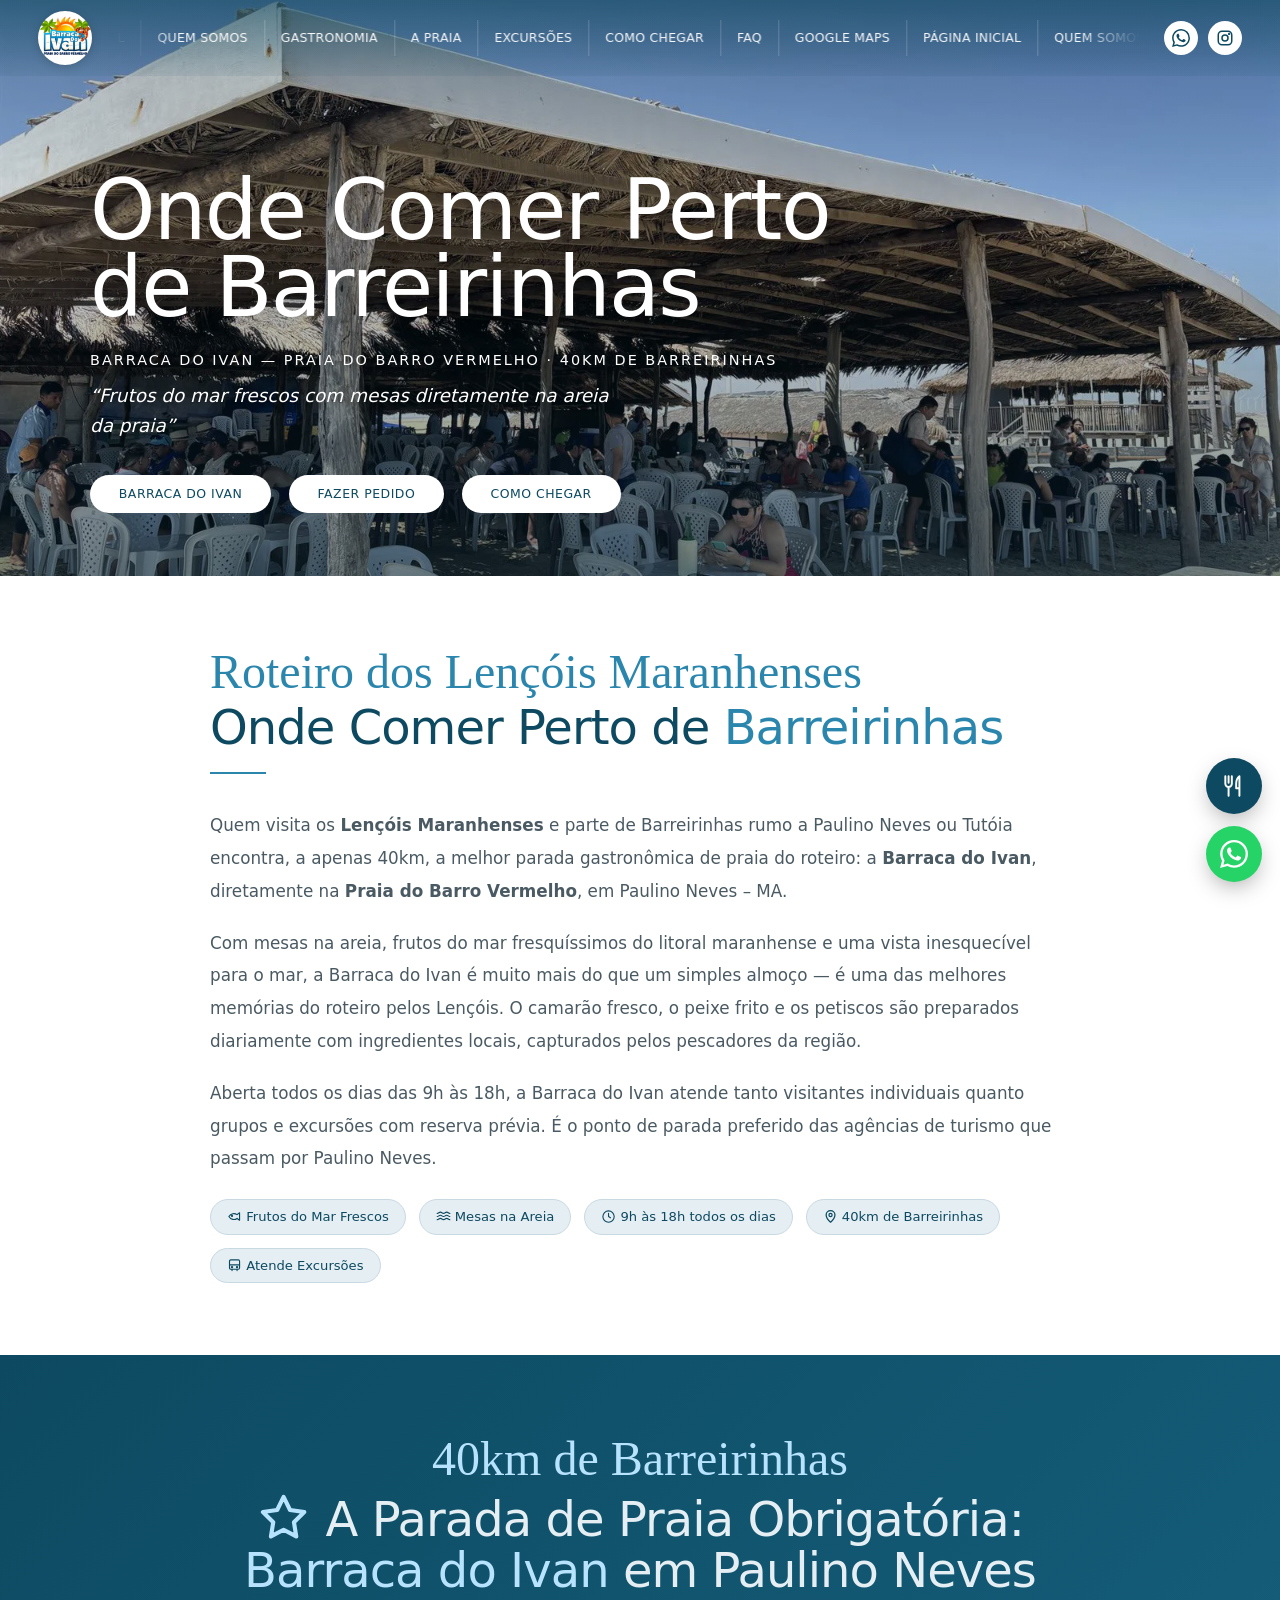
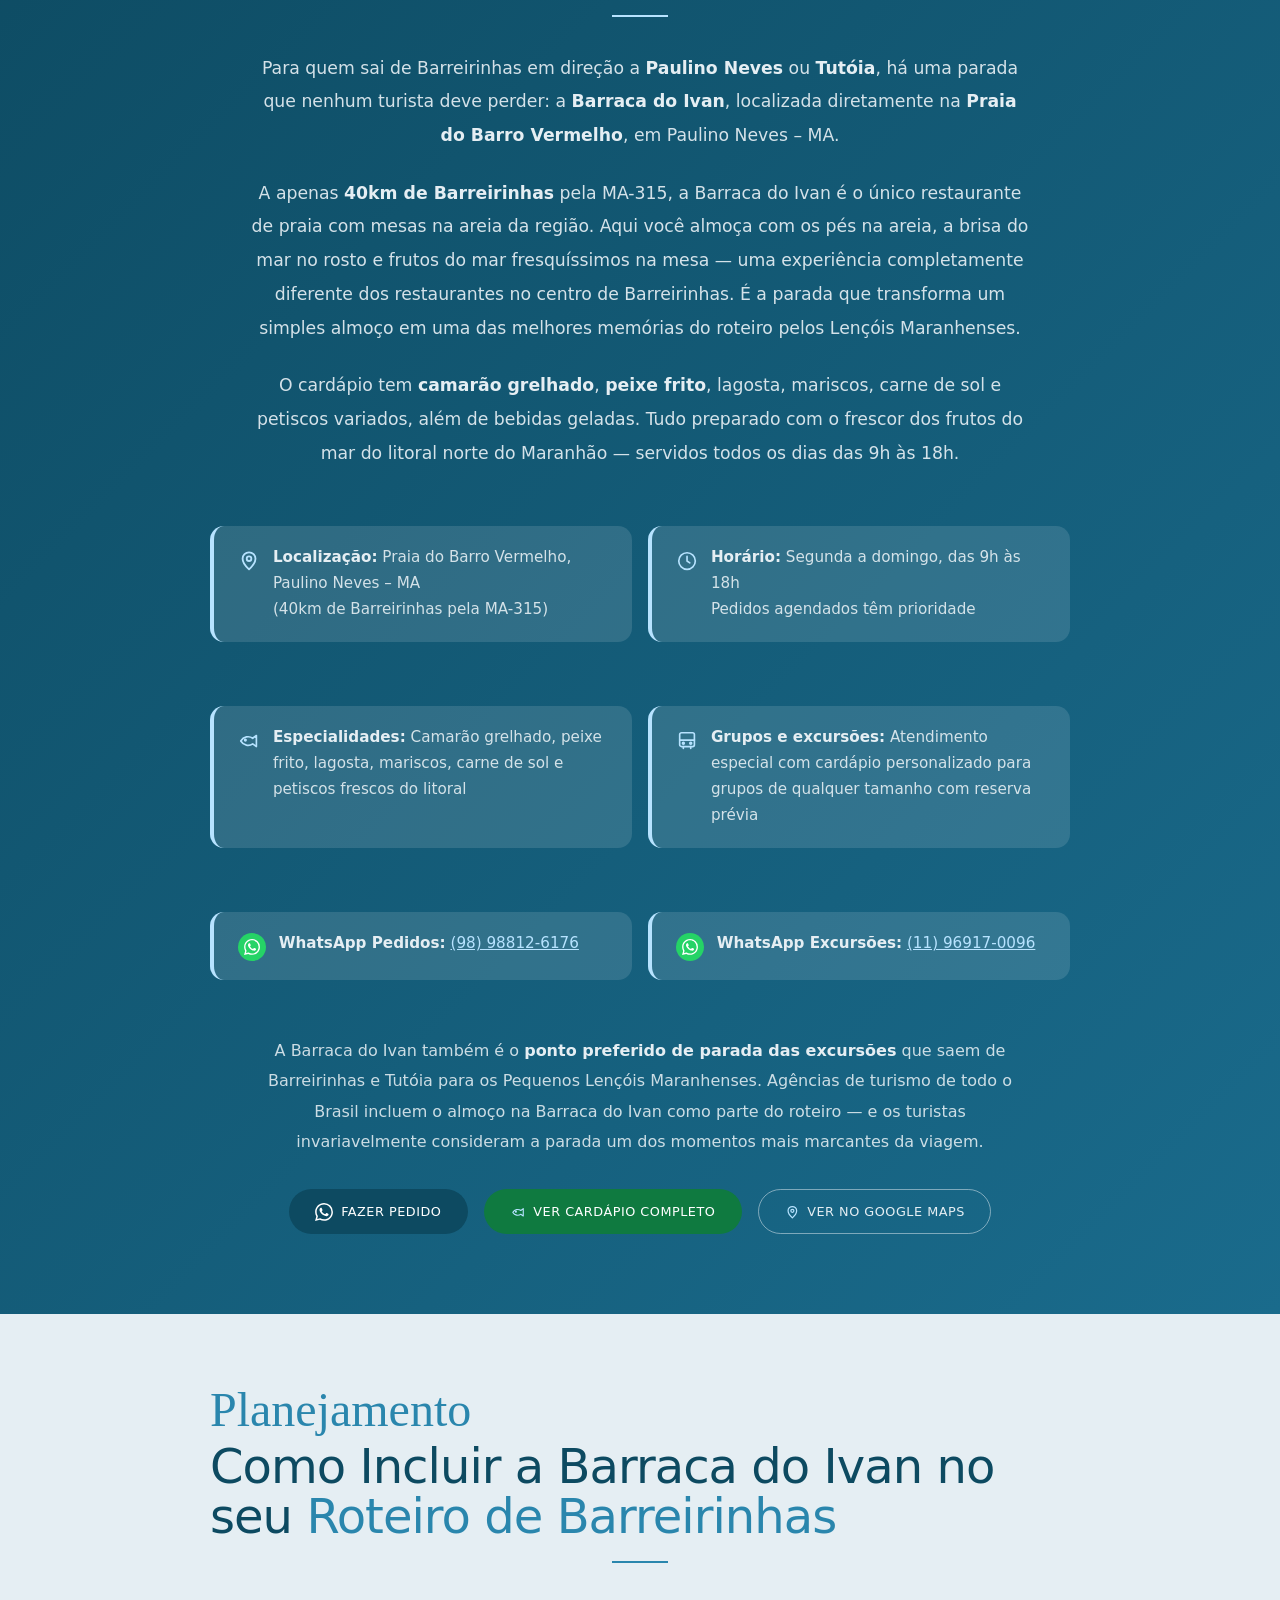
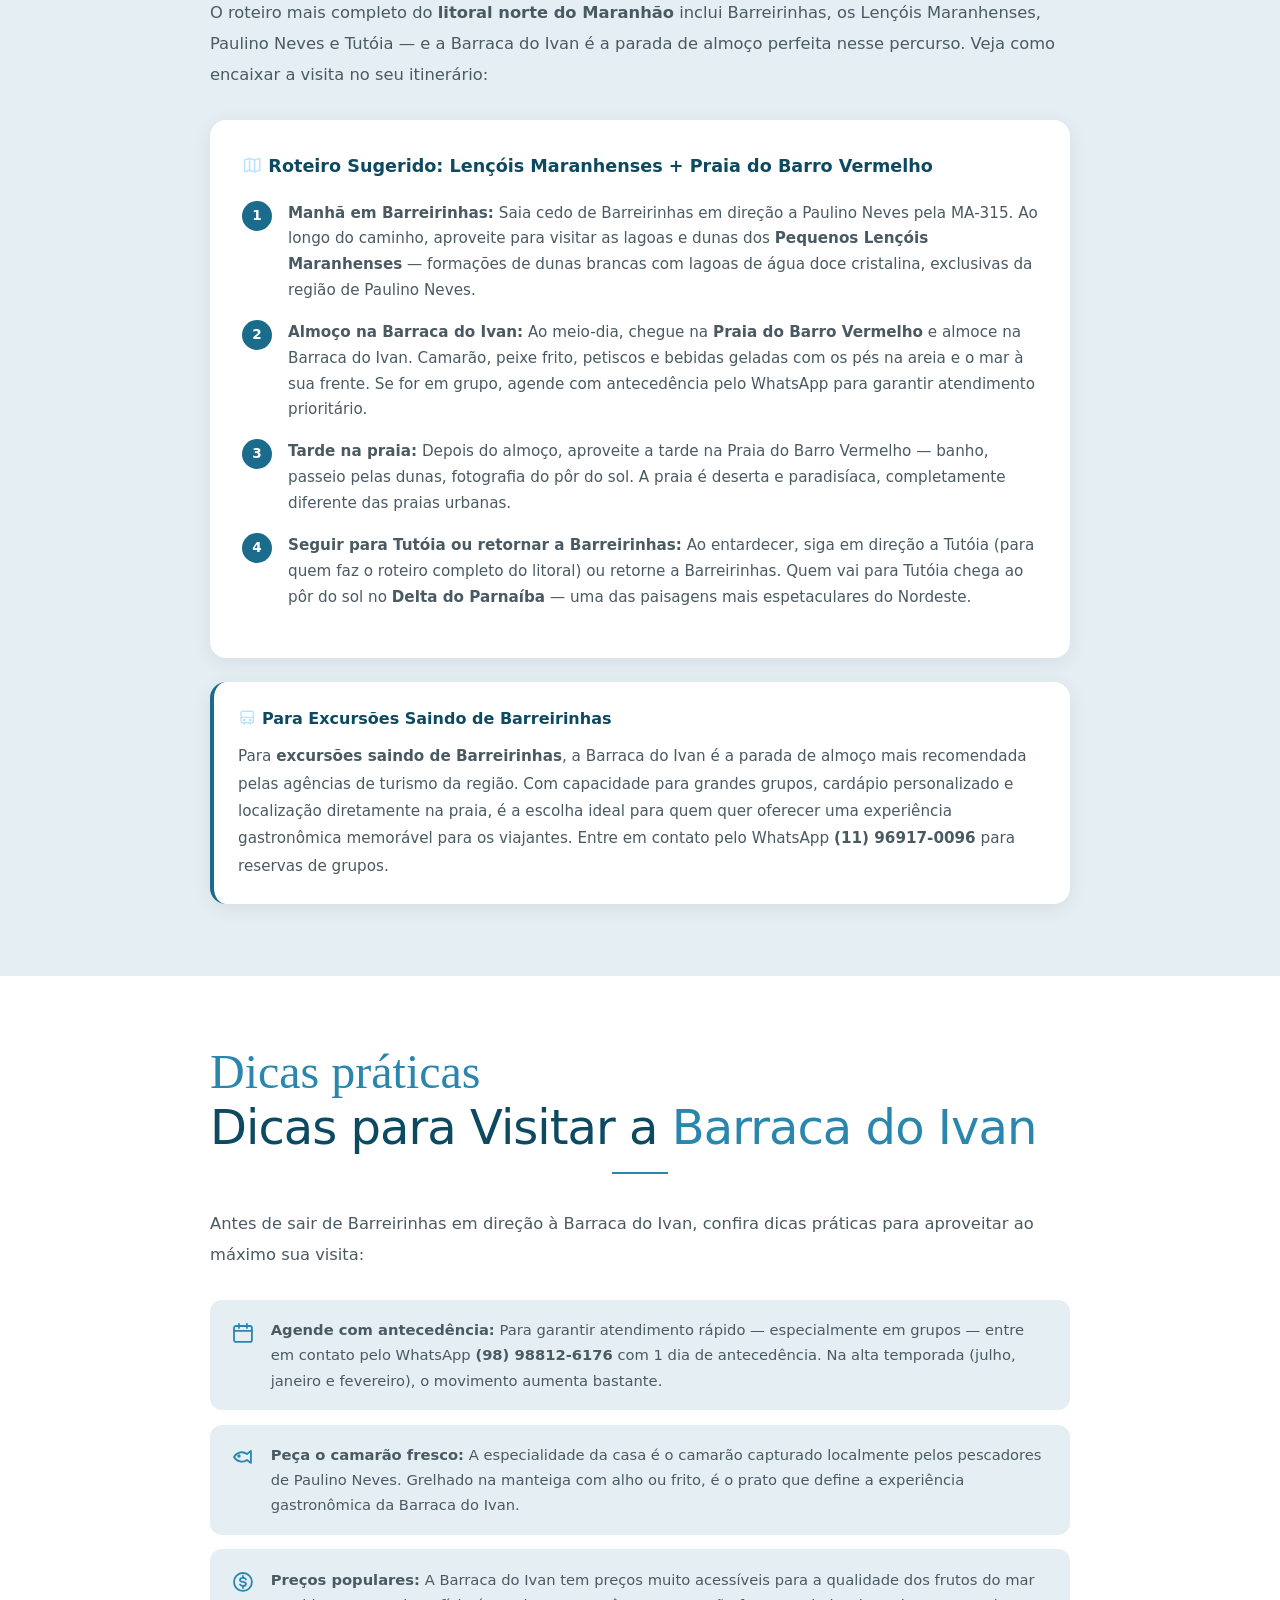
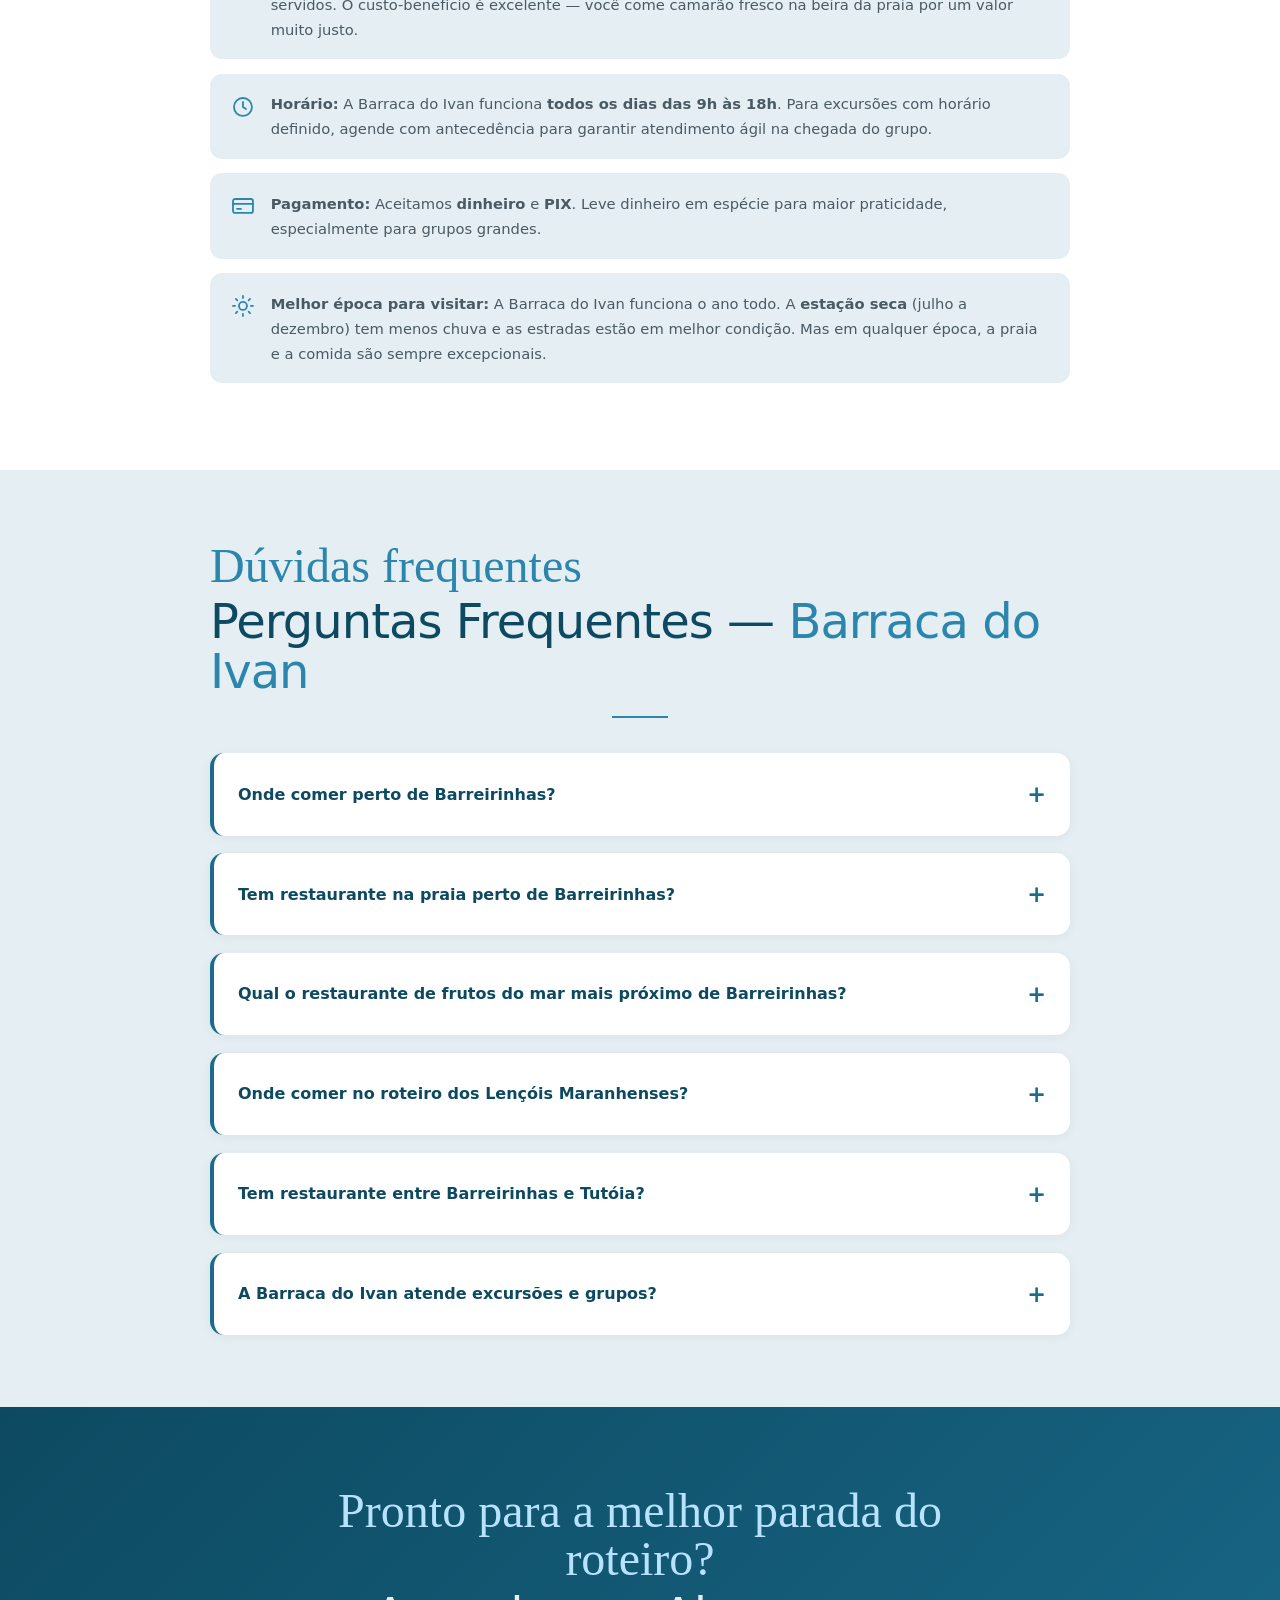
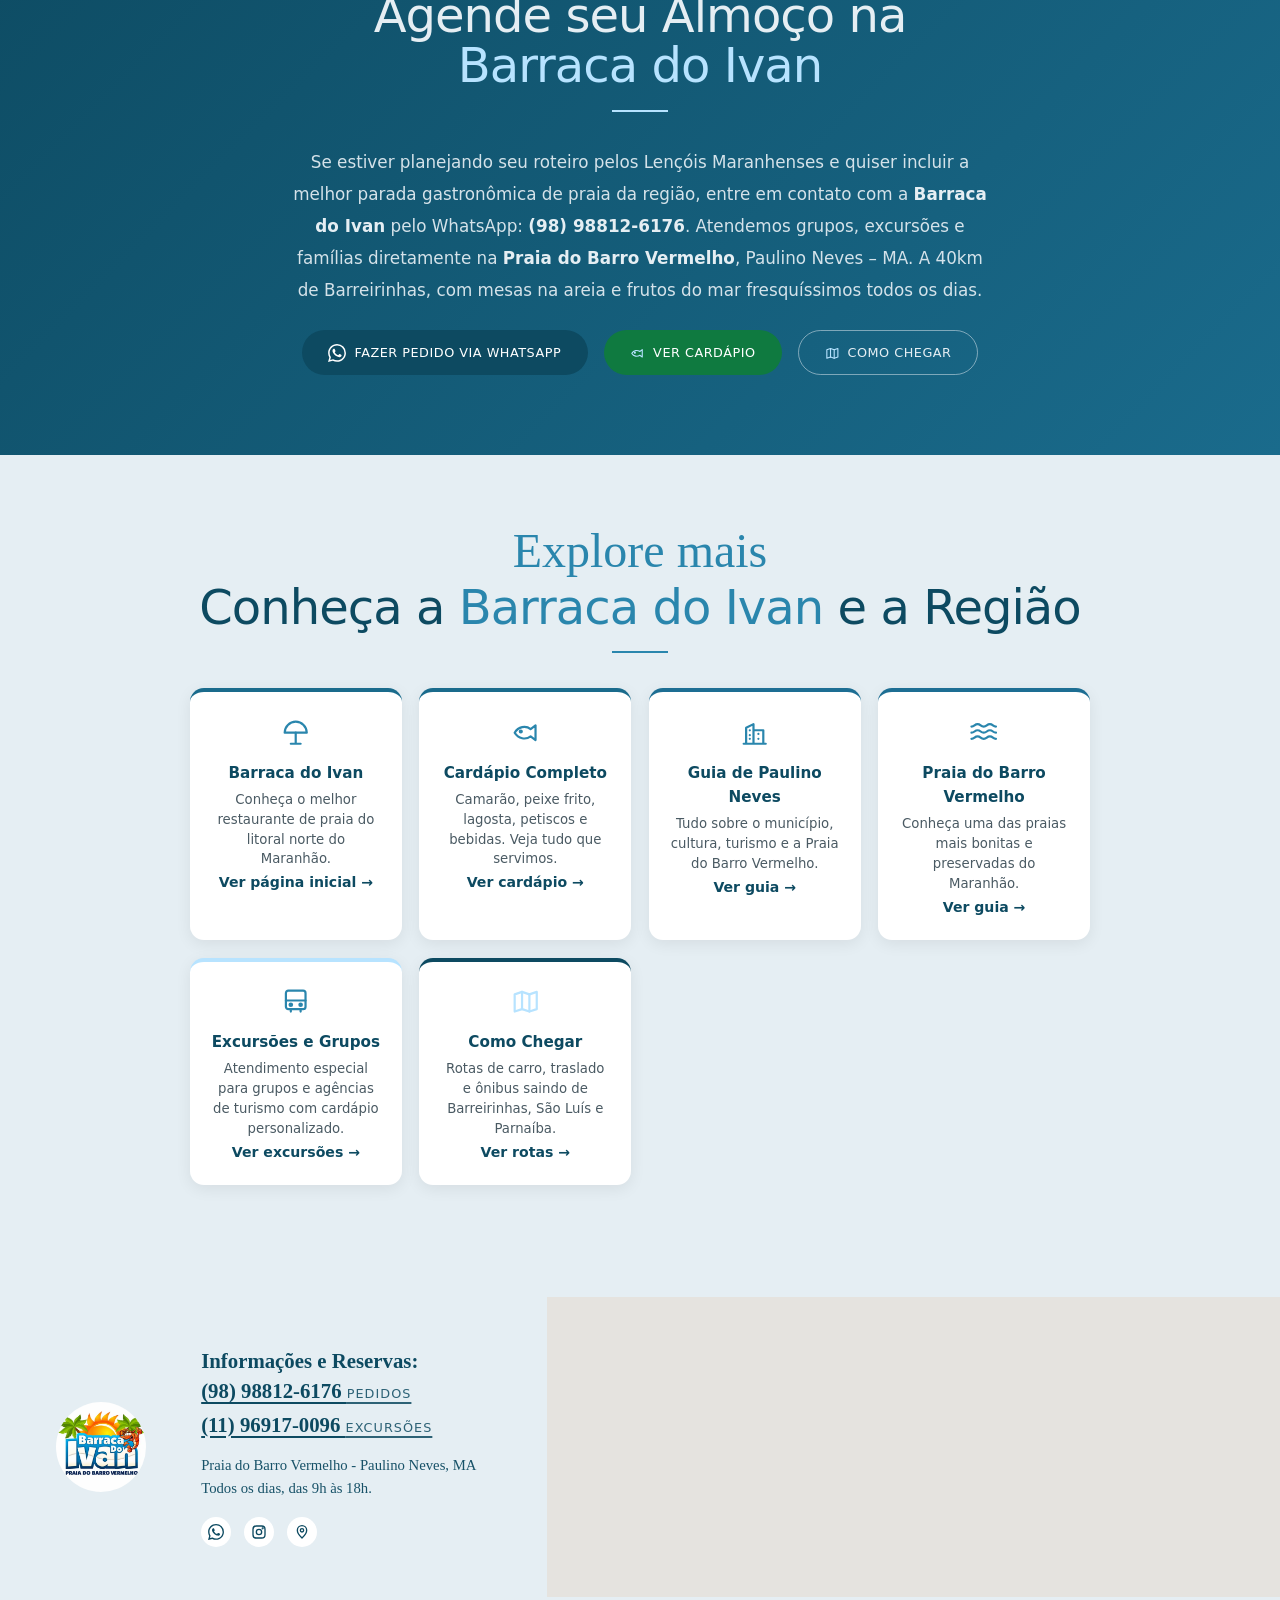
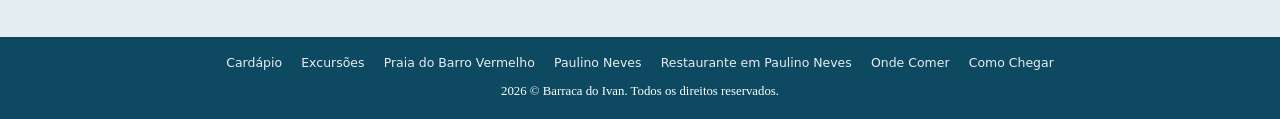
<file: onde-comer-barreirinhas.html>
﻿<!DOCTYPE html>
<html lang="pt-BR">
<head>
<meta charset="UTF-8">
<meta http-equiv="Content-Security-Policy" content="default-src 'self'; script-src 'self'; style-src 'self' 'unsafe-inline' https://fonts.googleapis.com; font-src https://fonts.gstatic.com; img-src 'self' data:; media-src 'self'; frame-src https://www.google.com; connect-src 'self'; object-src 'none'; base-uri 'self'; form-action 'self'; upgrade-insecure-requests">
<meta name="referrer" content="strict-origin-when-cross-origin">
<meta name="viewport" content="width=device-width, initial-scale=1.0">
<title>Onde Comer Perto de Barreirinhas | Barraca do Ivan</title>
<meta name="description" content="A 40km de Barreirinhas, na Praia do Barro Vermelho, Paulino Neves – MA. Frutos do mar frescos e mesas na areia. Parada do roteiro dos Lençóis.">
<meta name="keywords" content="onde comer em barreirinhas, restaurante em barreirinhas, restaurante barreirinhas, onde comer lençóis maranhenses, restaurante lençóis maranhenses, restaurante beira rio barreirinhas, melhor restaurante barreirinhas, restaurante paulino neves, onde comer roteiro maranhão, restaurante praia do barro vermelho, onde comer perto de barreirinhas, restaurante frutos do mar barreirinhas, gastronomia barreirinhas">
<meta name="robots" content="index, follow, max-snippet:-1, max-image-preview:large, max-video-preview:-1">
<meta name="author" content="Barraca do Ivan">
<link rel="canonical" href="https://barracadoivan.com/onde-comer-barreirinhas.html">
<meta name="geo.region" content="BR-MA">
<meta name="geo.placename" content="Barreirinhas, Maranhão, Brasil">
<meta name="geo.position" content="-2.7186;-42.5458">
<meta name="ICBM" content="-2.7186, -42.5458">

<meta property="og:type" content="article">
<meta property="og:title" content="Onde Comer Perto de Barreirinhas | Barraca do Ivan">
<meta property="og:description" content="A 40km de Barreirinhas, na Praia do Barro Vermelho, Paulino Neves – MA. Frutos do mar frescos e mesas na areia. Parada do roteiro dos Lençóis.">
<meta property="og:image" content="https://barracadoivan.com/Imagens/praiadrone.webp">
<meta property="og:url" content="https://barracadoivan.com/onde-comer-barreirinhas.html">
<meta property="og:locale" content="pt_BR">
<meta property="og:site_name" content="Barraca do Ivan">

<meta name="twitter:card" content="summary_large_image">
<meta name="twitter:title" content="Onde Comer Perto de Barreirinhas | Barraca do Ivan">
<meta name="twitter:description" content="A 40km de Barreirinhas, na Praia do Barro Vermelho, Paulino Neves – MA. Frutos do mar frescos e mesas na areia. Parada do roteiro dos Lençóis.">
<meta name="twitter:image" content="https://barracadoivan.com/Imagens/praiadrone.webp">

<link rel="icon" href="favicon.ico" sizes="48x48">
<link rel="icon" type="image/png" sizes="192x192" href="favicon-192.png">
<link rel="apple-touch-icon" href="apple-touch-icon.png">
<meta name="theme-color" content="#E5EEF3">
<meta name="mobile-web-app-capable" content="yes">
<meta name="apple-mobile-web-app-capable" content="yes">
<meta name="apple-mobile-web-app-title" content="Barraca do Ivan">

<script type="application/ld+json">
{
  "@context": "https://schema.org",
  "@graph": [
    {
      "@type": "Article",
      "@id": "https://barracadoivan.com/onde-comer-barreirinhas.html#article",
      "headline": "Onde Comer em Barreirinhas e Região – Guia Completo dos Lençóis Maranhenses",
      "description": "Guia completo dos melhores restaurantes de Barreirinhas, região dos Lençóis Maranhenses e Paulino Neves. Inclui a Barraca do Ivan na Praia do Barro Vermelho.",
      "url": "https://barracadoivan.com/onde-comer-barreirinhas.html",
      "image": "https://barracadoivan.com/Imagens/praiadrone.webp",
      "author": {"@type": "Organization", "name": "Barraca do Ivan"},
      "publisher": {
        "@type": "Organization",
        "name": "Barraca do Ivan",
        "logo": {"@type": "ImageObject", "url": "https://barracadoivan.com/Imagens/logo.webp"}
      },
      "datePublished": "2026-06-06",
      "dateModified": "2026-06-06"
    },
    {
      "@type": "FAQPage",
      "mainEntity": [
        {
          "@type": "Question",
          "name": "Onde comer perto de Barreirinhas?",
          "acceptedAnswer": {
            "@type": "Answer",
            "text": "A Barraca do Ivan fica a apenas 40km de Barreirinhas, na Praia do Barro Vermelho em Paulino Neves MA. É o restaurante de praia mais próximo de Barreirinhas, com frutos do mar frescos, camarão grelhado, peixe frito e mesas diretamente na areia. Aberto todos os dias das 9h às 18h."
          }
        },
        {
          "@type": "Question",
          "name": "Tem restaurante de frutos do mar perto de Barreirinhas?",
          "acceptedAnswer": {
            "@type": "Answer",
            "text": "Sim! A Barraca do Ivan fica a 40km de Barreirinhas, na Praia do Barro Vermelho em Paulino Neves MA. Servimos camarão, peixe frito, lagosta e petiscos frescos com os pés na areia. É o restaurante de frutos do mar de praia mais próximo de Barreirinhas."
          }
        },
        {
          "@type": "Question",
          "name": "Onde comer no roteiro dos Lençóis Maranhenses?",
          "acceptedAnswer": {
            "@type": "Answer",
            "text": "No roteiro dos Lençóis Maranhenses, a parada gastronômica de praia mais recomendada é a Barraca do Ivan na Praia do Barro Vermelho, Paulino Neves, a 40km de Barreirinhas pela MA-315. Frutos do mar frescos com mesas na areia e vista para o mar — a experiência mais autêntica do litoral maranhense."
          }
        },
        {
          "@type": "Question",
          "name": "Qual o melhor restaurante de frutos do mar nos Lençóis Maranhenses?",
          "acceptedAnswer": {
            "@type": "Answer",
            "text": "A Barraca do Ivan, na Praia do Barro Vermelho em Paulino Neves, é considerada o melhor restaurante de frutos do mar do litoral norte do Maranhão. A 40km de Barreirinhas, serve camarão, peixe frito e petiscos frescos diretamente na beira da praia."
          }
        },
        {
          "@type": "Question",
          "name": "Tem restaurante na praia perto de Barreirinhas?",
          "acceptedAnswer": {
            "@type": "Answer",
            "text": "Sim! A Barraca do Ivan fica diretamente na Praia do Barro Vermelho, em Paulino Neves – a apenas 40km de Barreirinhas. É o restaurante de praia mais próximo de Barreirinhas, com mesas na beira do mar e frutos do mar fresquíssimos servidos todos os dias das 9h às 18h."
          }
        },
        {
          "@type": "Question",
          "name": "Tem restaurante entre Barreirinhas e Tutóia?",
          "acceptedAnswer": {
            "@type": "Answer",
            "text": "Sim! A Barraca do Ivan em Paulino Neves fica exatamente na rota entre Barreirinhas e Tutóia, pela MA-315. É a parada de almoço perfeita para quem percorre o litoral maranhense entre as duas cidades."
          }
        }
      ]
    },
    {
      "@type": "BreadcrumbList",
      "itemListElement": [
        {"@type": "ListItem", "position": 1, "name": "Barraca do Ivan", "item": "https://barracadoivan.com/"},
        {"@type": "ListItem", "position": 2, "name": "Onde Comer em Barreirinhas", "item": "https://barracadoivan.com/onde-comer-barreirinhas.html"}
      ]
    }
  ]
}
</script>

<link rel="preconnect" href="https://fonts.googleapis.com">
<link rel="preconnect" href="https://fonts.gstatic.com" crossorigin>
<link rel="stylesheet" href="https://fonts.googleapis.com/css2?family=Barlow:ital,wght@0,300;0,400;0,500;0,600;1,300&amp;family=Mr+Dafoe&amp;family=Noto+Serif:wght@600&amp;display=swap">
<link rel="stylesheet" href="estilo.css?v=20261103a">
<style>
  .destaque-ivan {
    background: linear-gradient(135deg, var(--mar-profundo) 0%, var(--mar) 100%);
    padding: 5.5rem 1.5rem;
    color: white;
  }
  .destaque-ivan h2 { color: var(--areia); }
  .destaque-ivan .divider { background: var(--laranja-vivo); }
  .info-destaque {
    background: rgba(255,255,255,0.12);
    border-radius: 14px;
    padding: 1.2rem 1.5rem;
    border-left: 4px solid var(--laranja-vivo);
    margin: 1.5rem 0;
    display: flex;
    gap: 0.8rem;
    align-items: flex-start;
  }
  .info-destaque .icon { font-size: 1.2rem; flex-shrink: 0; margin-top: 0.1rem; }
  .info-destaque p { color: rgba(229,238,243,0.9); font-size: 0.95rem; line-height: 1.7; margin: 0; }
  .info-destaque strong { color: var(--areia); }
  .roteiro-step {
    display: flex;
    gap: 1rem;
    align-items: flex-start;
    margin-bottom: 1rem;
  }
  .roteiro-step .num {
    background: var(--mar);
    color: white;
    border-radius: 50%;
    width: 30px;
    height: 30px;
    display: flex;
    align-items: center;
    justify-content: center;
    font-size: 0.85rem;
    font-weight: 700;
    flex-shrink: 0;
  }
  .roteiro-step p { color: var(--texto-suave); font-size: 0.95rem; line-height: 1.7; margin: 0; }
  .dica-item {
    display: flex;
    gap: 1rem;
    align-items: flex-start;
    padding: 1.1rem 1.3rem;
    background: var(--areia);
    border-radius: 12px;
    margin-bottom: 0.9rem;
  }
  .dica-item .dica-icon { font-size: 1.3rem; flex-shrink: 0; }
  .dica-item p { color: var(--texto-suave); font-size: 0.92rem; line-height: 1.7; margin: 0; }
  .links-internos-grid {
    display: grid;
    grid-template-columns: repeat(auto-fit, minmax(min(200px, 100%), 1fr));
    gap: 1.1rem;
    margin-top: 2rem;
  }
  .link-card {
    display: block;
    background: white;
    border-radius: 14px;
    padding: 1.3rem;
    text-decoration: none;
    box-shadow: 0 4px 16px rgba(0,0,0,0.07);
    border-top: 4px solid var(--mar);
    transition: transform 0.2s, box-shadow 0.2s;
  }
  .link-card:hover { transform: translateY(-4px); box-shadow: 0 10px 28px rgba(0,0,0,0.13); }
  .link-card .link-emoji { font-size: 1.6rem; margin-bottom: 0.4rem; }
  .link-card h3 { color: var(--mar-profundo); font-size: 0.95rem; margin-bottom: 0.3rem; }
  .link-card p { color: var(--texto-suave); font-size: 0.83rem; line-height: 1.5; }
  .link-card span { color: var(--mar); font-size: 0.8rem; font-weight: 700; }

  @media (max-width: 768px) {
    .destaque-ivan { padding: 4rem 1.2rem; }
    .dica-item { padding: 1rem 1.1rem; }
    .links-internos-grid { grid-template-columns: repeat(auto-fit, minmax(min(160px, 100%),1fr)); }
  }
  @media (max-width: 480px) {
    .roteiro-step p { font-size: 0.88rem; }
    .dica-item { gap: 0.7rem; padding: 0.9rem 1rem; }
    .dica-item p { font-size: 0.88rem; }
    .link-card { padding: 1rem; }
    .links-internos-grid { grid-template-columns: 1fr 1fr; gap: 0.8rem; }
    .link-card .link-emoji { font-size: 1.3rem; }
    .link-card h3 { font-size: 0.88rem; }
    .link-card p { display: none; }
  }
</style>
</head>
<body class="interna">

<!-- ÍCONES (usados com <use href="#...">) -->
<svg width="0" height="0" style="position:absolute" aria-hidden="true">
  <symbol id="i-wpp" viewBox="0 0 24 24"><path fill="currentColor" d="M17.472 14.382c-.297-.149-1.758-.867-2.03-.967-.273-.099-.471-.148-.67.15-.197.297-.767.966-.94 1.164-.173.199-.347.223-.644.075-.297-.15-1.255-.463-2.39-1.475-.883-.788-1.48-1.761-1.653-2.059-.173-.297-.018-.458.13-.606.134-.133.298-.347.446-.52.149-.174.198-.298.298-.497.099-.198.05-.371-.025-.52-.075-.149-.669-1.612-.916-2.207-.242-.579-.487-.5-.669-.51-.173-.008-.371-.01-.57-.01-.198 0-.52.074-.792.372-.272.297-1.04 1.016-1.04 2.479 0 1.462 1.065 2.875 1.213 3.074.149.198 2.096 3.2 5.077 4.487.709.306 1.262.489 1.694.625.712.227 1.36.195 1.871.118.571-.085 1.758-.719 2.006-1.413.248-.694.248-1.289.173-1.413-.074-.124-.272-.198-.57-.347m-5.421 7.403h-.004a9.870 9.870 0 01-5.031-1.378l-.361-.214-3.741.982.998-3.648-.235-.374a9.86 9.86 0 01-1.51-5.26c.001-5.45 4.436-9.884 9.888-9.884 2.64 0 5.122 1.030 6.988 2.898a9.825 9.825 0 012.893 6.994c-.003 5.450-4.437 9.884-9.885 9.884m8.413-18.297A11.815 11.815 0 0012.05 0C5.495 0 .16 5.335.157 11.892c0 2.096.547 4.142 1.588 5.945L.057 24l6.305-1.654a11.882 11.882 0 005.683 1.448h.005c6.554 0 11.89-5.335 11.893-11.893a11.821 11.821 0 00-3.48-8.413z"/></symbol>
  <symbol id="i-insta" viewBox="0 0 24 24" fill="none" stroke="currentColor" stroke-width="2" stroke-linecap="round" stroke-linejoin="round"><rect x="3" y="3" width="18" height="18" rx="5"/><circle cx="12" cy="12" r="4"/><circle cx="17.5" cy="6.5" r="0.6" fill="currentColor"/></symbol>
  <symbol id="i-pin" viewBox="0 0 24 24" fill="none" stroke="currentColor" stroke-width="2" stroke-linecap="round" stroke-linejoin="round"><path d="M12 21s-7-6.2-7-11.5A7 7 0 0 1 19 9.5C19 14.8 12 21 12 21z"/><circle cx="12" cy="9.5" r="2.5"/></symbol>
  <symbol id="i-peixe" viewBox="0 0 24 24" fill="none" stroke="currentColor" stroke-width="1.8" stroke-linecap="round" stroke-linejoin="round"><path d="M3 12c3-5 9-6 13-3l4-3v12l-4-3c-4 3-10 2-13-3z"/><circle cx="8" cy="11" r="0.8" fill="currentColor"/></symbol>
  <symbol id="i-onda" viewBox="0 0 24 24" fill="none" stroke="currentColor" stroke-width="1.8" stroke-linecap="round" stroke-linejoin="round"><path d="M2 12c2.5 0 2.5-2 5-2s2.5 2 5 2 2.5-2 5-2 2.5 2 5 2M2 17c2.5 0 2.5-2 5-2s2.5 2 5 2 2.5-2 5-2 2.5 2 5 2M2 7c2.5 0 2.5-2 5-2s2.5 2 5 2 2.5-2 5-2 2.5 2 5 2"/></symbol>
  <symbol id="i-relogio" viewBox="0 0 24 24" fill="none" stroke="currentColor" stroke-width="1.8" stroke-linecap="round" stroke-linejoin="round"><circle cx="12" cy="12" r="9"/><path d="M12 7v5l3 2"/></symbol>
  <symbol id="i-onibus" viewBox="0 0 24 24" fill="none" stroke="currentColor" stroke-width="1.8" stroke-linecap="round" stroke-linejoin="round"><rect x="4" y="3" width="16" height="15" rx="2"/><path d="M4 11h16M8 18v2M16 18v2"/><circle cx="8" cy="14.5" r="1"/><circle cx="16" cy="14.5" r="1"/></symbol>
  <symbol id="i-estrela" viewBox="0 0 24 24" fill="none" stroke="currentColor" stroke-width="1.8" stroke-linecap="round" stroke-linejoin="round"><path d="m12 3 2.8 5.7 6.2.9-4.5 4.4 1 6.2L12 17.3 6.5 20.2l1-6.2L3 9.6l6.2-.9z"/></symbol>
  <symbol id="i-mapa" viewBox="0 0 24 24" fill="none" stroke="currentColor" stroke-width="1.8" stroke-linecap="round" stroke-linejoin="round"><path d="M9 4 3 6v14l6-2 6 2 6-2V4l-6 2-6-2z"/><path d="M9 4v14M15 6v14"/></symbol>
  <symbol id="i-calendario" viewBox="0 0 24 24" fill="none" stroke="currentColor" stroke-width="1.8" stroke-linecap="round" stroke-linejoin="round"><rect x="3" y="5" width="18" height="16" rx="2"/><path d="M3 10h18M8 3v4M16 3v4"/></symbol>
  <symbol id="i-moeda" viewBox="0 0 24 24" fill="none" stroke="currentColor" stroke-width="1.8" stroke-linecap="round" stroke-linejoin="round"><circle cx="12" cy="12" r="9"/><path d="M15 9.5c-.5-1-1.6-1.5-3-1.5-1.7 0-3 .9-3 2s1.3 1.7 3 2 3 .9 3 2-1.3 2-3 2c-1.4 0-2.5-.5-3-1.5M12 6v2M12 16v2"/></symbol>
  <symbol id="i-cartao" viewBox="0 0 24 24" fill="none" stroke="currentColor" stroke-width="1.8" stroke-linecap="round" stroke-linejoin="round"><rect x="2" y="5" width="20" height="14" rx="2"/><path d="M2 10h20M6 15h4"/></symbol>
  <symbol id="i-sol" viewBox="0 0 24 24" fill="none" stroke="currentColor" stroke-width="1.8" stroke-linecap="round" stroke-linejoin="round"><circle cx="12" cy="12" r="4"/><path d="M12 2v2M12 20v2M4.9 4.9l1.4 1.4M17.7 17.7l1.4 1.4M2 12h2M20 12h2M4.9 19.1l1.4-1.4M17.7 6.3l1.4-1.4"/></symbol>
  <symbol id="i-guarda-sol" viewBox="0 0 24 24" fill="none" stroke="currentColor" stroke-width="1.8" stroke-linecap="round" stroke-linejoin="round"><path d="M12 3a9 9 0 0 1 9 9H3a9 9 0 0 1 9-9z"/><path d="M12 12v9M8 21h8"/></symbol>
  <symbol id="i-cidade" viewBox="0 0 24 24" fill="none" stroke="currentColor" stroke-width="1.8" stroke-linecap="round" stroke-linejoin="round"><path d="M3 21h18M5 21V8l6-3v16M11 21V10h8v11M8 10v.01M8 14v.01M8 17v.01M15 13v.01M15 17v.01"/></symbol>
</svg>

<a class="cardapio-float" href="cardapio.html#cardapio-menu" aria-label="Ver o cardápio" title="Cardápio"><svg viewBox="0 0 24 24" width="26" height="26" fill="none" stroke="currentColor" stroke-width="1.8" stroke-linecap="round" stroke-linejoin="round" aria-hidden="true"><path d="M4 3v7a3 3 0 0 0 3 3v8M7 3v6M10 3v7a3 3 0 0 1-3 3"/><path d="M17 21V3c-2 1.5-3 4-3 7v4h3"/></svg></a>
<a class="wpp-float" href="https://wa.me/5598988126176?text=Ol%C3%A1%2C+gostaria+de+agendar+meu+pedido+!" target="_blank" rel="noopener" aria-label="Falar no WhatsApp"><svg class="ico" width="1.1em" height="1.1em"><use href="#i-wpp"/></svg></a>

<!-- LIGHTBOX -->
<div class="lightbox" id="lightbox" role="dialog" aria-modal="true" aria-label="Imagem ampliada">
  <button type="button" class="lightbox-close" aria-label="Fechar">&times;</button>
  <img id="lightbox-img" alt="">
</div>

<!-- CABEÇALHO -->
<header class="topo" id="topo">
  <div class="topo-linha">
    <a class="marca" href="index.html" aria-label="Barraca do Ivan – página inicial">
      <picture>
        <source srcset="Imagens/logo.webp" type="image/webp">
        <img src="Imagens/logo.jpeg" alt="Logo Barraca do Ivan" width="54" height="54">
      </picture>
    </a>
    <nav class="menu" id="menu" aria-label="Menu principal">
      <div class="menu-trilho">
        <a href="index.html">Página Inicial</a>
        <a href="index.html#sobre">Quem Somos</a>
        <a href="index.html#gastronomia">Gastronomia</a>
        <a href="index.html#praia">A Praia</a>
        <a href="excursoes.html">Excursões</a>
        <a href="index.html#como-chegar">Como Chegar</a>
        <a href="index.html#faq">FAQ</a>
        <a href="https://maps.app.goo.gl/vjuzgA27zzzx3Y1H8" target="_blank" rel="noopener">Google Maps</a>
      </div>
    </nav>
    <div class="redes-topo">
      <a class="redondo" href="https://wa.me/5598988126176?text=Ol%C3%A1%2C+gostaria+de+agendar+meu+pedido+!" target="_blank" rel="noopener" aria-label="WhatsApp"><svg class="ico" width="1.1em" height="1.1em"><use href="#i-wpp"/></svg></a>
      <a class="redondo" href="https://www.instagram.com/barraca.do.ivan" target="_blank" rel="noopener" aria-label="Instagram"><svg class="ico" width="1.1em" height="1.1em"><use href="#i-insta"/></svg></a>
    </div>
  </div>
</header>

<main>

<!-- TOPO DA PÁGINA -->
<section class="hero sub" aria-label="Onde Comer Perto de Barreirinhas">
  <img class="hero-capa" src="Imagens/barraca-1600.webp" alt="" width="1600" height="1200" fetchpriority="high">
  <div class="hero-conteudo">
    <h1>Onde Comer Perto de Barreirinhas</h1>
    <p class="hero-local">Barraca do Ivan &mdash; Praia do Barro Vermelho &middot; 40km de Barreirinhas</p>
    <p class="hero-frase-sub">&ldquo;Frutos do mar frescos com mesas diretamente na areia da praia&rdquo;</p>
    <div class="hero-botoes">
      <a class="pilula" href="#barraca-do-ivan">Barraca do Ivan</a>
      <a class="pilula" href="https://wa.me/5598988126176?text=Ol%C3%A1%2C+gostaria+de+agendar+meu+pedido+!" target="_blank" rel="noopener">Fazer Pedido</a>
      <a class="pilula" href="https://maps.app.goo.gl/vjuzgA27zzzx3Y1H8" target="_blank" rel="noopener">Como Chegar</a>
    </div>
  </div>
</section>

<!-- INTRO -->
<section style="background:var(--branco);padding:4.5rem 1.5rem;">
  <div class="sr" style="max-width:860px;margin:0 auto;">
    <p class="section-label">Roteiro dos Lençóis Maranhenses</p>
    <h2 class="section-title" style="text-align:left;">Onde Comer Perto de <span>Barreirinhas</span></h2>
    <div class="divider" style="margin-left:0;"></div>
    <p style="font-size:1.05rem;line-height:1.95;color:var(--texto-suave);margin-bottom:1.2rem;">
      Quem visita os <strong>Lençóis Maranhenses</strong> e parte de Barreirinhas rumo a Paulino Neves ou Tutóia encontra, a apenas 40km, a melhor parada gastronômica de praia do roteiro: a <strong>Barraca do Ivan</strong>, diretamente na <strong>Praia do Barro Vermelho</strong>, em Paulino Neves – MA.
    </p>
    <p style="font-size:1.05rem;line-height:1.95;color:var(--texto-suave);margin-bottom:1.2rem;">
      Com mesas na areia, frutos do mar fresquíssimos do litoral maranhense e uma vista inesquecível para o mar, a Barraca do Ivan é muito mais do que um simples almoço — é uma das melhores memórias do roteiro pelos Lençóis. O camarão fresco, o peixe frito e os petiscos são preparados diariamente com ingredientes locais, capturados pelos pescadores da região.
    </p>
    <p style="font-size:1.05rem;line-height:1.95;color:var(--texto-suave);">
      Aberta todos os dias das 9h às 18h, a Barraca do Ivan atende tanto visitantes individuais quanto grupos e excursões com reserva prévia. É o ponto de parada preferido das agências de turismo que passam por Paulino Neves.
    </p>
    <div style="display:flex;gap:0.8rem;flex-wrap:wrap;margin-top:1.5rem;">
      <span class="badge"><svg class="emo" width="1.15em" height="1.15em" aria-hidden="true"><use href="#i-peixe"/></svg> Frutos do Mar Frescos</span>
      <span class="badge"><svg class="emo" width="1.15em" height="1.15em" aria-hidden="true"><use href="#i-onda"/></svg> Mesas na Areia</span>
      <span class="badge"><svg class="emo" width="1.15em" height="1.15em" aria-hidden="true"><use href="#i-relogio"/></svg> 9h às 18h todos os dias</span>
      <span class="badge"><svg class="emo" width="1.15em" height="1.15em" aria-hidden="true"><use href="#i-pin"/></svg> 40km de Barreirinhas</span>
      <span class="badge"><svg class="emo" width="1.15em" height="1.15em" aria-hidden="true"><use href="#i-onibus"/></svg> Atende Excursões</span>
    </div>
  </div>
</section>

<!-- H2 BARRACA DO IVAN — SEÇÃO DESTAQUE -->
<section id="barraca-do-ivan" class="destaque-ivan">
  <div class="sr" style="max-width:860px;margin:0 auto;text-align:center;">
    <p class="section-label" style="color:var(--laranja-vivo);">40km de Barreirinhas</p>
    <h2 class="section-title"><svg class="emo" width="1.15em" height="1.15em" aria-hidden="true"><use href="#i-estrela"/></svg> A Parada de Praia Obrigatória:<br><span style="color:var(--laranja-vivo);">Barraca do Ivan</span> em Paulino Neves</h2>
    <div class="divider" style="background:var(--laranja-vivo);"></div>

    <p style="font-size:1.08rem;line-height:1.95;color:rgba(229,238,243,0.92);margin-bottom:1.5rem;max-width:780px;margin-left:auto;margin-right:auto;">
      Para quem sai de Barreirinhas em direção a <strong style="color:var(--areia);">Paulino Neves</strong> ou <strong style="color:var(--areia);">Tutóia</strong>, há uma parada que nenhum turista deve perder: a <strong style="color:var(--areia);">Barraca do Ivan</strong>, localizada diretamente na <strong style="color:var(--areia);">Praia do Barro Vermelho</strong>, em Paulino Neves – MA.
    </p>
    <p style="font-size:1.08rem;line-height:1.95;color:rgba(229,238,243,0.92);margin-bottom:1.5rem;max-width:780px;margin-left:auto;margin-right:auto;">
      A apenas <strong style="color:var(--areia);">40km de Barreirinhas</strong> pela MA-315, a Barraca do Ivan é o único restaurante de praia com mesas na areia da região. Aqui você almoça com os pés na areia, a brisa do mar no rosto e frutos do mar fresquíssimos na mesa — uma experiência completamente diferente dos restaurantes no centro de Barreirinhas. É a parada que transforma um simples almoço em uma das melhores memórias do roteiro pelos Lençóis Maranhenses.
    </p>
    <p style="font-size:1.08rem;line-height:1.95;color:rgba(229,238,243,0.92);margin-bottom:2rem;max-width:780px;margin-left:auto;margin-right:auto;">
      O cardápio tem <strong style="color:var(--areia);">camarão grelhado</strong>, <strong style="color:var(--areia);">peixe frito</strong>, lagosta, mariscos, carne de sol e petiscos variados, além de bebidas geladas. Tudo preparado com o frescor dos frutos do mar do litoral norte do Maranhão — servidos todos os dias das 9h às 18h.
    </p>

    <div style="display:grid;grid-template-columns:repeat(auto-fit,minmax(min(280px, 100%),1fr));gap:1rem;text-align:left;margin-bottom:2rem;">
      <div class="info-destaque">
        <span class="icon"><svg class="emo" width="1.15em" height="1.15em" aria-hidden="true"><use href="#i-pin"/></svg></span>
        <p><strong>Localização:</strong> Praia do Barro Vermelho, Paulino Neves – MA<br>(40km de Barreirinhas pela MA-315)</p>
      </div>
      <div class="info-destaque">
        <span class="icon"><svg class="emo" width="1.15em" height="1.15em" aria-hidden="true"><use href="#i-relogio"/></svg></span>
        <p><strong>Horário:</strong> Segunda a domingo, das 9h às 18h<br>Pedidos agendados têm prioridade</p>
      </div>
      <div class="info-destaque">
        <span class="icon"><svg class="emo" width="1.15em" height="1.15em" aria-hidden="true"><use href="#i-peixe"/></svg></span>
        <p><strong>Especialidades:</strong> Camarão grelhado, peixe frito, lagosta, mariscos, carne de sol e petiscos frescos do litoral</p>
      </div>
      <div class="info-destaque">
        <span class="icon"><svg class="emo" width="1.15em" height="1.15em" aria-hidden="true"><use href="#i-onibus"/></svg></span>
        <p><strong>Grupos e excursões:</strong> Atendimento especial com cardápio personalizado para grupos de qualquer tamanho com reserva prévia</p>
      </div>
      <div class="info-destaque">
        <span class="icon" style="background:#25D366;border-radius:50%;width:28px;height:28px;display:flex;align-items:center;justify-content:center;flex-shrink:0;"><svg xmlns="http://www.w3.org/2000/svg" viewBox="0 0 24 24" fill="white" width="16" height="16" aria-hidden="true"><path d="M17.472 14.382c-.297-.149-1.758-.867-2.03-.967-.273-.099-.471-.148-.67.15-.197.297-.767.966-.94 1.164-.173.199-.347.223-.644.075-.297-.15-1.255-.463-2.39-1.475-.883-.788-1.48-1.761-1.653-2.059-.173-.297-.018-.458.13-.606.134-.133.298-.347.446-.52.149-.174.198-.298.298-.497.099-.198.05-.371-.025-.52-.075-.149-.669-1.612-.916-2.207-.242-.579-.487-.5-.669-.51-.173-.008-.371-.01-.57-.01-.198 0-.52.074-.792.372-.272.297-1.04 1.016-1.04 2.479 0 1.462 1.065 2.875 1.213 3.074.149.198 2.096 3.2 5.077 4.487.709.306 1.262.489 1.694.625.712.227 1.36.195 1.871.118.571-.085 1.758-.719 2.006-1.413.248-.694.248-1.289.173-1.413-.074-.124-.272-.198-.57-.347m-5.421 7.403h-.004a9.87 9.87 0 01-5.031-1.378l-.361-.214-3.741.982.998-3.648-.235-.374a9.86 9.86 0 01-1.51-5.26c.001-5.45 4.436-9.884 9.888-9.884 2.64 0 5.122 1.03 6.988 2.898a9.825 9.825 0 012.893 6.994c-.003 5.45-4.437 9.884-9.885 9.884m8.413-18.297A11.815 11.815 0 0012.05 0C5.495 0 .16 5.335.157 11.892c0 2.096.547 4.142 1.588 5.945L.057 24l6.305-1.654a11.882 11.882 0 005.683 1.448h.005c6.554 0 11.89-5.335 11.893-11.893a11.821 11.821 0 00-3.48-8.413z"/></svg></span>
        <p><strong>WhatsApp Pedidos:</strong> <a href="https://wa.me/5598988126176" target="_blank" rel="noopener" style="color:var(--laranja-vivo);">(98) 98812-6176</a></p>
      </div>
      <div class="info-destaque">
        <span class="icon" style="background:#25D366;border-radius:50%;width:28px;height:28px;display:flex;align-items:center;justify-content:center;flex-shrink:0;"><svg xmlns="http://www.w3.org/2000/svg" viewBox="0 0 24 24" fill="white" width="16" height="16" aria-hidden="true"><path d="M17.472 14.382c-.297-.149-1.758-.867-2.03-.967-.273-.099-.471-.148-.67.15-.197.297-.767.966-.94 1.164-.173.199-.347.223-.644.075-.297-.15-1.255-.463-2.39-1.475-.883-.788-1.48-1.761-1.653-2.059-.173-.297-.018-.458.13-.606.134-.133.298-.347.446-.52.149-.174.198-.298.298-.497.099-.198.05-.371-.025-.52-.075-.149-.669-1.612-.916-2.207-.242-.579-.487-.5-.669-.51-.173-.008-.371-.01-.57-.01-.198 0-.52.074-.792.372-.272.297-1.04 1.016-1.04 2.479 0 1.462 1.065 2.875 1.213 3.074.149.198 2.096 3.2 5.077 4.487.709.306 1.262.489 1.694.625.712.227 1.36.195 1.871.118.571-.085 1.758-.719 2.006-1.413.248-.694.248-1.289.173-1.413-.074-.124-.272-.198-.57-.347m-5.421 7.403h-.004a9.87 9.87 0 01-5.031-1.378l-.361-.214-3.741.982.998-3.648-.235-.374a9.86 9.86 0 01-1.51-5.26c.001-5.45 4.436-9.884 9.888-9.884 2.64 0 5.122 1.03 6.988 2.898a9.825 9.825 0 012.893 6.994c-.003 5.45-4.437 9.884-9.885 9.884m8.413-18.297A11.815 11.815 0 0012.05 0C5.495 0 .16 5.335.157 11.892c0 2.096.547 4.142 1.588 5.945L.057 24l6.305-1.654a11.882 11.882 0 005.683 1.448h.005c6.554 0 11.89-5.335 11.893-11.893a11.821 11.821 0 00-3.48-8.413z"/></svg></span>
        <p><strong>WhatsApp Excursões:</strong> <a href="https://wa.me/5511969170096" target="_blank" rel="noopener" style="color:var(--laranja-vivo);">(11) 96917-0096</a></p>
      </div>
    </div>

    <p style="font-size:1rem;line-height:1.9;color:rgba(229,238,243,0.88);max-width:780px;margin:0 auto 2rem;">
      A Barraca do Ivan também é o <strong style="color:var(--areia);">ponto preferido de parada das excursões</strong> que saem de Barreirinhas e Tutóia para os Pequenos Lençóis Maranhenses. Agências de turismo de todo o Brasil incluem o almoço na Barraca do Ivan como parte do roteiro — e os turistas invariavelmente consideram a parada um dos momentos mais marcantes da viagem.
    </p>

    <div style="display:flex;gap:1rem;justify-content:center;flex-wrap:wrap;">
      <a class="btn btn-primary" href="https://wa.me/5598988126176?text=Ol%C3%A1%2C+gostaria+de+agendar+meu+pedido+!" target="_blank" rel="noopener"><svg xmlns="http://www.w3.org/2000/svg" viewBox="0 0 24 24" fill="currentColor" width="18" height="18" style="flex-shrink:0" aria-hidden="true"><path d="M17.472 14.382c-.297-.149-1.758-.867-2.03-.967-.273-.099-.471-.148-.67.15-.197.297-.767.966-.94 1.164-.173.199-.347.223-.644.075-.297-.15-1.255-.463-2.39-1.475-.883-.788-1.48-1.761-1.653-2.059-.173-.297-.018-.458.13-.606.134-.133.298-.347.446-.52.149-.174.198-.298.298-.497.099-.198.05-.371-.025-.52-.075-.149-.669-1.612-.916-2.207-.242-.579-.487-.5-.669-.51-.173-.008-.371-.01-.57-.01-.198 0-.52.074-.792.372-.272.297-1.04 1.016-1.04 2.479 0 1.462 1.065 2.875 1.213 3.074.149.198 2.096 3.2 5.077 4.487.709.306 1.262.489 1.694.625.712.227 1.36.195 1.871.118.571-.085 1.758-.719 2.006-1.413.248-.694.248-1.289.173-1.413-.074-.124-.272-.198-.57-.347m-5.421 7.403h-.004a9.87 9.87 0 01-5.031-1.378l-.361-.214-3.741.982.998-3.648-.235-.374a9.86 9.86 0 01-1.51-5.26c.001-5.45 4.436-9.884 9.888-9.884 2.64 0 5.122 1.03 6.988 2.898a9.825 9.825 0 012.893 6.994c-.003 5.45-4.437 9.884-9.885 9.884m8.413-18.297A11.815 11.815 0 0012.05 0C5.495 0 .16 5.335.157 11.892c0 2.096.547 4.142 1.588 5.945L.057 24l6.305-1.654a11.882 11.882 0 005.683 1.448h.005c6.554 0 11.89-5.335 11.893-11.893a11.821 11.821 0 00-3.48-8.413z"/></svg> Fazer Pedido</a>
      <a class="btn btn-wpp" href="cardapio.html#cardapio-menu"><svg class="emo" width="1.15em" height="1.15em" aria-hidden="true"><use href="#i-peixe"/></svg> Ver Cardápio Completo</a>
      <a class="btn btn-outline" href="https://maps.app.goo.gl/vjuzgA27zzzx3Y1H8" target="_blank" rel="noopener" style="border-color:rgba(229,238,243,0.5);color:var(--areia);"><svg class="emo" width="1.15em" height="1.15em" aria-hidden="true"><use href="#i-pin"/></svg> Ver no Google Maps</a>
    </div>
  </div>
</section>

<!-- H2 COMO INCLUIR NO ROTEIRO -->
<section style="background:var(--azul);padding:4.5rem 1.5rem;">
  <div class="sr" style="max-width:860px;margin:0 auto;">
    <p class="section-label">Planejamento</p>
    <h2 class="section-title">Como Incluir a Barraca do Ivan no seu <span>Roteiro de Barreirinhas</span></h2>
    <div class="divider"></div>

    <p style="font-size:1.02rem;line-height:1.9;color:var(--texto-suave);margin-bottom:1.8rem;">
      O roteiro mais completo do <strong>litoral norte do Maranhão</strong> inclui Barreirinhas, os Lençóis Maranhenses, Paulino Neves e Tutóia — e a Barraca do Ivan é a parada de almoço perfeita nesse percurso. Veja como encaixar a visita no seu itinerário:
    </p>

    <div style="background:white;border-radius:16px;padding:2rem;box-shadow:0 4px 20px rgba(0,0,0,0.07);margin-bottom:1.5rem;">
      <h3 style="color:var(--mar-profundo);font-family:var(--sans);font-size:1.1rem;margin-bottom:1.3rem;"><svg class="emo" width="1.15em" height="1.15em" aria-hidden="true"><use href="#i-mapa"/></svg> Roteiro Sugerido: Lençóis Maranhenses + Praia do Barro Vermelho</h3>
      <div class="roteiro-step">
        <div class="num">1</div>
        <p><strong>Manhã em Barreirinhas:</strong> Saia cedo de Barreirinhas em direção a Paulino Neves pela MA-315. Ao longo do caminho, aproveite para visitar as lagoas e dunas dos <strong>Pequenos Lençóis Maranhenses</strong> — formações de dunas brancas com lagoas de água doce cristalina, exclusivas da região de Paulino Neves.</p>
      </div>
      <div class="roteiro-step">
        <div class="num">2</div>
        <p><strong>Almoço na Barraca do Ivan:</strong> Ao meio-dia, chegue na <strong>Praia do Barro Vermelho</strong> e almoce na Barraca do Ivan. Camarão, peixe frito, petiscos e bebidas geladas com os pés na areia e o mar à sua frente. Se for em grupo, agende com antecedência pelo WhatsApp para garantir atendimento prioritário.</p>
      </div>
      <div class="roteiro-step">
        <div class="num">3</div>
        <p><strong>Tarde na praia:</strong> Depois do almoço, aproveite a tarde na Praia do Barro Vermelho — banho, passeio pelas dunas, fotografia do pôr do sol. A praia é deserta e paradisíaca, completamente diferente das praias urbanas.</p>
      </div>
      <div class="roteiro-step">
        <div class="num">4</div>
        <p><strong>Seguir para Tutóia ou retornar a Barreirinhas:</strong> Ao entardecer, siga em direção a Tutóia (para quem faz o roteiro completo do litoral) ou retorne a Barreirinhas. Quem vai para Tutóia chega ao pôr do sol no <strong>Delta do Parnaíba</strong> — uma das paisagens mais espetaculares do Nordeste.</p>
      </div>
    </div>

    <div style="background:white;border-radius:16px;padding:1.5rem;box-shadow:0 4px 20px rgba(0,0,0,0.07);border-left:4px solid var(--laranja);">
      <h3 style="color:var(--mar-profundo);font-size:1rem;margin-bottom:0.7rem;"><svg class="emo" width="1.15em" height="1.15em" aria-hidden="true"><use href="#i-onibus"/></svg> Para Excursões Saindo de Barreirinhas</h3>
      <p style="color:var(--texto-suave);font-size:0.95rem;line-height:1.8;">
        Para <strong>excursões saindo de Barreirinhas</strong>, a Barraca do Ivan é a parada de almoço mais recomendada pelas agências de turismo da região. Com capacidade para grandes grupos, cardápio personalizado e localização diretamente na praia, é a escolha ideal para quem quer oferecer uma experiência gastronômica memorável para os viajantes. Entre em contato pelo WhatsApp <strong>(11) 96917-0096</strong> para reservas de grupos.
      </p>
    </div>
  </div>
</section>

<!-- H2 DICAS -->
<section style="background:var(--branco);padding:4.5rem 1.5rem;">
  <div class="sr" style="max-width:860px;margin:0 auto;">
    <p class="section-label">Dicas práticas</p>
    <h2 class="section-title">Dicas para Visitar a <span>Barraca do Ivan</span></h2>
    <div class="divider"></div>

    <p style="font-size:1.02rem;line-height:1.9;color:var(--texto-suave);margin-bottom:1.8rem;">
      Antes de sair de Barreirinhas em direção à Barraca do Ivan, confira dicas práticas para aproveitar ao máximo sua visita:
    </p>

    <div class="dica-item">
      <span class="dica-icon"><svg class="emo" width="1.15em" height="1.15em" aria-hidden="true"><use href="#i-calendario"/></svg></span>
      <p><strong>Agende com antecedência:</strong> Para garantir atendimento rápido — especialmente em grupos — entre em contato pelo WhatsApp <strong>(98) 98812-6176</strong> com 1 dia de antecedência. Na alta temporada (julho, janeiro e fevereiro), o movimento aumenta bastante.</p>
    </div>
    <div class="dica-item">
      <span class="dica-icon"><svg class="emo" width="1.15em" height="1.15em" aria-hidden="true"><use href="#i-peixe"/></svg></span>
      <p><strong>Peça o camarão fresco:</strong> A especialidade da casa é o camarão capturado localmente pelos pescadores de Paulino Neves. Grelhado na manteiga com alho ou frito, é o prato que define a experiência gastronômica da Barraca do Ivan.</p>
    </div>
    <div class="dica-item">
      <span class="dica-icon"><svg class="emo" width="1.15em" height="1.15em" aria-hidden="true"><use href="#i-moeda"/></svg></span>
      <p><strong>Preços populares:</strong> A Barraca do Ivan tem preços muito acessíveis para a qualidade dos frutos do mar servidos. O custo-benefício é excelente — você come camarão fresco na beira da praia por um valor muito justo.</p>
    </div>
    <div class="dica-item">
      <span class="dica-icon"><svg class="emo" width="1.15em" height="1.15em" aria-hidden="true"><use href="#i-relogio"/></svg></span>
      <p><strong>Horário:</strong> A Barraca do Ivan funciona <strong>todos os dias das 9h às 18h</strong>. Para excursões com horário definido, agende com antecedência para garantir atendimento ágil na chegada do grupo.</p>
    </div>
    <div class="dica-item">
      <span class="dica-icon"><svg class="emo" width="1.15em" height="1.15em" aria-hidden="true"><use href="#i-cartao"/></svg></span>
      <p><strong>Pagamento:</strong> Aceitamos <strong>dinheiro</strong> e <strong>PIX</strong>. Leve dinheiro em espécie para maior praticidade, especialmente para grupos grandes.</p>
    </div>
    <div class="dica-item">
      <span class="dica-icon"><svg class="emo" width="1.15em" height="1.15em" aria-hidden="true"><use href="#i-sol"/></svg></span>
      <p><strong>Melhor época para visitar:</strong> A Barraca do Ivan funciona o ano todo. A <strong>estação seca</strong> (julho a dezembro) tem menos chuva e as estradas estão em melhor condição. Mas em qualquer época, a praia e a comida são sempre excepcionais.</p>
    </div>
  </div>
</section>

<!-- H2 FAQ -->
<section id="faq-restaurantes" style="background:var(--azul);padding:4.5rem 1.5rem;">
  <div class="sr" style="max-width:860px;margin:0 auto;">
    <p class="section-label">Dúvidas frequentes</p>
    <h2 class="section-title">Perguntas Frequentes — <span>Barraca do Ivan</span></h2>
    <div class="divider"></div>

    <div style="display:flex;flex-direction:column;gap:1.1rem;margin-top:1.5rem;text-align:left;">

      <details style="background:white;border-radius:14px;padding:1.2rem 1.5rem;border-left:4px solid var(--mar);box-shadow:0 2px 12px rgba(0,0,0,0.05);">
        <summary style="font-weight:700;color:var(--mar-profundo);font-size:1rem;cursor:pointer;list-style:none;display:flex;justify-content:space-between;align-items:center;">
          Onde comer perto de Barreirinhas? <span style="font-size:1.4rem;color:var(--laranja)">+</span>
        </summary>
        <p style="margin-top:0.8rem;color:var(--texto-suave);line-height:1.75;font-size:0.95rem;">
          A melhor opção para comer perto de Barreirinhas é a <strong>Barraca do Ivan</strong>, a apenas 40km pela MA-315, na Praia do Barro Vermelho em Paulino Neves – MA. Com mesas na areia, frutos do mar frescos e vista para o mar, é a parada obrigatória do roteiro dos Lençóis Maranhenses. Funciona todos os dias das 9h às 18h.
        </p>
      </details>

      <details style="background:white;border-radius:14px;padding:1.2rem 1.5rem;border-left:4px solid var(--mar);box-shadow:0 2px 12px rgba(0,0,0,0.05);">
        <summary style="font-weight:700;color:var(--mar-profundo);font-size:1rem;cursor:pointer;list-style:none;display:flex;justify-content:space-between;align-items:center;">
          Tem restaurante na praia perto de Barreirinhas? <span style="font-size:1.4rem;color:var(--laranja)">+</span>
        </summary>
        <p style="margin-top:0.8rem;color:var(--texto-suave);line-height:1.75;font-size:0.95rem;">
          Sim! A <strong>Barraca do Ivan</strong> fica diretamente na <strong>Praia do Barro Vermelho</strong>, em Paulino Neves — a apenas 40km de Barreirinhas pela MA-315. É o restaurante de praia mais próximo de Barreirinhas, com mesas na areia da praia, frutos do mar frescos e uma vista incrível para o mar. Funciona todos os dias das 9h às 18h.
        </p>
      </details>

      <details style="background:white;border-radius:14px;padding:1.2rem 1.5rem;border-left:4px solid var(--mar);box-shadow:0 2px 12px rgba(0,0,0,0.05);">
        <summary style="font-weight:700;color:var(--mar-profundo);font-size:1rem;cursor:pointer;list-style:none;display:flex;justify-content:space-between;align-items:center;">
          Qual o restaurante de frutos do mar mais próximo de Barreirinhas? <span style="font-size:1.4rem;color:var(--laranja)">+</span>
        </summary>
        <p style="margin-top:0.8rem;color:var(--texto-suave);line-height:1.75;font-size:0.95rem;">
          O <strong>restaurante de frutos do mar mais próximo de Barreirinhas com mesa na praia</strong> é a <strong>Barraca do Ivan</strong>, a 40km pela MA-315, na Praia do Barro Vermelho em Paulino Neves. Camarão fresco, peixe frito, lagosta e petiscos servidos com os pés na areia — uma experiência que não existe no centro de Barreirinhas.
        </p>
      </details>

      <details style="background:white;border-radius:14px;padding:1.2rem 1.5rem;border-left:4px solid var(--mar);box-shadow:0 2px 12px rgba(0,0,0,0.05);">
        <summary style="font-weight:700;color:var(--mar-profundo);font-size:1rem;cursor:pointer;list-style:none;display:flex;justify-content:space-between;align-items:center;">
          Onde comer no roteiro dos Lençóis Maranhenses? <span style="font-size:1.4rem;color:var(--laranja)">+</span>
        </summary>
        <p style="margin-top:0.8rem;color:var(--texto-suave);line-height:1.75;font-size:0.95rem;">
          No <strong>roteiro dos Lençóis Maranhenses</strong>, a parada gastronômica mais recomendada é a <strong>Barraca do Ivan</strong> na Praia do Barro Vermelho, Paulino Neves, a 40km de Barreirinhas pela MA-315. Frutos do mar frescos com mesas na areia — a experiência mais marcante e autêntica do litoral maranhense.
        </p>
      </details>

      <details style="background:white;border-radius:14px;padding:1.2rem 1.5rem;border-left:4px solid var(--mar);box-shadow:0 2px 12px rgba(0,0,0,0.05);">
        <summary style="font-weight:700;color:var(--mar-profundo);font-size:1rem;cursor:pointer;list-style:none;display:flex;justify-content:space-between;align-items:center;">
          Tem restaurante entre Barreirinhas e Tutóia? <span style="font-size:1.4rem;color:var(--laranja)">+</span>
        </summary>
        <p style="margin-top:0.8rem;color:var(--texto-suave);line-height:1.75;font-size:0.95rem;">
          Sim! A <strong>Barraca do Ivan</strong> em Paulino Neves fica exatamente na rota entre Barreirinhas e Tutóia, pela MA-315. É a parada de almoço perfeita para quem percorre o litoral maranhense entre as duas cidades. Camarão, peixe frito e petiscos frescos na beira da Praia do Barro Vermelho — o ponto de parada mais querido do roteiro.
        </p>
      </details>

      <details style="background:white;border-radius:14px;padding:1.2rem 1.5rem;border-left:4px solid var(--mar);box-shadow:0 2px 12px rgba(0,0,0,0.05);">
        <summary style="font-weight:700;color:var(--mar-profundo);font-size:1rem;cursor:pointer;list-style:none;display:flex;justify-content:space-between;align-items:center;">
          A Barraca do Ivan atende excursões e grupos? <span style="font-size:1.4rem;color:var(--laranja)">+</span>
        </summary>
        <p style="margin-top:0.8rem;color:var(--texto-suave);line-height:1.75;font-size:0.95rem;">
          Sim! A <strong>Barraca do Ivan</strong> tem estrutura completa para excursões e grupos de qualquer tamanho — com cardápio personalizado e atendimento ágil mediante reserva prévia. É o restaurante preferido das agências de turismo que passam por Paulino Neves. Para reservas de grupo, entre em contato pelo WhatsApp <strong>(11) 96917-0096</strong>.
        </p>
      </details>

    </div>
  </div>
</section>

<!-- CTA FINAL -->
<section style="background:linear-gradient(135deg,var(--mar-profundo) 0%,var(--mar) 100%);padding:5rem 1.5rem;text-align:center;">
  <div class="sr" style="max-width:700px;margin:0 auto;">
    <p class="section-label" style="color:var(--laranja-vivo);">Pronto para a melhor parada do roteiro?</p>
    <h2 class="section-title" style="color:var(--areia);">Agende seu Almoço na <span style="color:var(--laranja-vivo);">Barraca do Ivan</span></h2>
    <div class="divider" style="background:var(--laranja-vivo);"></div>
    <p style="color:rgba(229,238,243,0.92);font-size:1.05rem;line-height:1.9;margin-bottom:1.5rem;">
      Se estiver planejando seu roteiro pelos Lençóis Maranhenses e quiser incluir a melhor parada gastronômica de praia da região, entre em contato com a <strong style="color:var(--areia);">Barraca do Ivan</strong> pelo WhatsApp: <strong style="color:var(--areia);">(98) 98812-6176</strong>. Atendemos grupos, excursões e famílias diretamente na <strong style="color:var(--areia);">Praia do Barro Vermelho</strong>, Paulino Neves – MA. A 40km de Barreirinhas, com mesas na areia e frutos do mar fresquíssimos todos os dias.
    </p>
    <div style="display:flex;gap:1rem;justify-content:center;flex-wrap:wrap;">
      <a class="btn btn-primary" href="https://wa.me/5598988126176?text=Ol%C3%A1%2C+gostaria+de+agendar+meu+pedido+!" target="_blank" rel="noopener"><svg xmlns="http://www.w3.org/2000/svg" viewBox="0 0 24 24" fill="currentColor" width="18" height="18" style="flex-shrink:0" aria-hidden="true"><path d="M17.472 14.382c-.297-.149-1.758-.867-2.03-.967-.273-.099-.471-.148-.67.15-.197.297-.767.966-.94 1.164-.173.199-.347.223-.644.075-.297-.15-1.255-.463-2.39-1.475-.883-.788-1.48-1.761-1.653-2.059-.173-.297-.018-.458.13-.606.134-.133.298-.347.446-.52.149-.174.198-.298.298-.497.099-.198.05-.371-.025-.52-.075-.149-.669-1.612-.916-2.207-.242-.579-.487-.5-.669-.51-.173-.008-.371-.01-.57-.01-.198 0-.52.074-.792.372-.272.297-1.04 1.016-1.04 2.479 0 1.462 1.065 2.875 1.213 3.074.149.198 2.096 3.2 5.077 4.487.709.306 1.262.489 1.694.625.712.227 1.36.195 1.871.118.571-.085 1.758-.719 2.006-1.413.248-.694.248-1.289.173-1.413-.074-.124-.272-.198-.57-.347m-5.421 7.403h-.004a9.87 9.87 0 01-5.031-1.378l-.361-.214-3.741.982.998-3.648-.235-.374a9.86 9.86 0 01-1.51-5.26c.001-5.45 4.436-9.884 9.888-9.884 2.64 0 5.122 1.03 6.988 2.898a9.825 9.825 0 012.893 6.994c-.003 5.45-4.437 9.884-9.885 9.884m8.413-18.297A11.815 11.815 0 0012.05 0C5.495 0 .16 5.335.157 11.892c0 2.096.547 4.142 1.588 5.945L.057 24l6.305-1.654a11.882 11.882 0 005.683 1.448h.005c6.554 0 11.89-5.335 11.893-11.893a11.821 11.821 0 00-3.48-8.413z"/></svg> Fazer Pedido via WhatsApp</a>
      <a class="btn btn-wpp" href="cardapio.html#cardapio-menu"><svg class="emo" width="1.15em" height="1.15em" aria-hidden="true"><use href="#i-peixe"/></svg> Ver Cardápio</a>
      <a class="btn btn-outline" href="como-chegar-paulino-neves.html" style="border-color:rgba(229,238,243,0.5);color:var(--areia);"><svg class="emo" width="1.15em" height="1.15em" aria-hidden="true"><use href="#i-mapa"/></svg> Como Chegar</a>
    </div>
  </div>
</section>

<!-- LINKS INTERNOS -->
<section style="background:var(--areia);padding:4.5rem 1.5rem;">
  <div class="sr" style="max-width:900px;margin:0 auto;text-align:center;">
    <p class="section-label">Explore mais</p>
    <h2 class="section-title">Conheça a <span>Barraca do Ivan</span> e a Região</h2>
    <div class="divider"></div>
    <div class="links-internos-grid">
      <a href="index.html" class="link-card">
        <div class="link-emoji"><svg class="emo" width="1.15em" height="1.15em" aria-hidden="true"><use href="#i-guarda-sol"/></svg></div>
        <h3>Barraca do Ivan</h3>
        <p>Conheça o melhor restaurante de praia do litoral norte do Maranhão.</p>
        <span>Ver página inicial →</span>
      </a>
      <a href="cardapio.html#cardapio-menu" class="link-card" style="border-top-color:var(--laranja);">
        <div class="link-emoji"><svg class="emo" width="1.15em" height="1.15em" aria-hidden="true"><use href="#i-peixe"/></svg></div>
        <h3>Cardápio Completo</h3>
        <p>Camarão, peixe frito, lagosta, petiscos e bebidas. Veja tudo que servimos.</p>
        <span style="color:var(--laranja);">Ver cardápio →</span>
      </a>
      <a href="paulino-neves.html" class="link-card" style="border-top-color:var(--verde);">
        <div class="link-emoji"><svg class="emo" width="1.15em" height="1.15em" aria-hidden="true"><use href="#i-cidade"/></svg></div>
        <h3>Guia de Paulino Neves</h3>
        <p>Tudo sobre o município, cultura, turismo e a Praia do Barro Vermelho.</p>
        <span style="color:var(--verde);">Ver guia →</span>
      </a>
      <a href="praia-do-barro-vermelho.html" class="link-card" style="border-top-color:var(--mar-claro);">
        <div class="link-emoji"><svg class="emo" width="1.15em" height="1.15em" aria-hidden="true"><use href="#i-onda"/></svg></div>
        <h3>Praia do Barro Vermelho</h3>
        <p>Conheça uma das praias mais bonitas e preservadas do Maranhão.</p>
        <span style="color:var(--mar-claro);">Ver guia →</span>
      </a>
      <a href="excursoes.html" class="link-card" style="border-top-color:var(--laranja-vivo);">
        <div class="link-emoji"><svg class="emo" width="1.15em" height="1.15em" aria-hidden="true"><use href="#i-onibus"/></svg></div>
        <h3>Excursões e Grupos</h3>
        <p>Atendimento especial para grupos e agências de turismo com cardápio personalizado.</p>
        <span style="color:var(--laranja-vivo);">Ver excursões →</span>
      </a>
      <a href="como-chegar-paulino-neves.html" class="link-card" style="border-top-color:var(--mar-profundo);">
        <div class="link-emoji"><svg class="emo" width="1.15em" height="1.15em" aria-hidden="true"><use href="#i-mapa"/></svg></div>
        <h3>Como Chegar</h3>
        <p>Rotas de carro, traslado e ônibus saindo de Barreirinhas, São Luís e Parnaíba.</p>
        <span style="color:var(--mar-profundo);">Ver rotas →</span>
      </a>
    </div>
  </div>
</section>

<!-- FOOTER -->
</main>

<!-- RODAPÉ -->
<footer class="rodape" id="contato">
  <div class="rodape-grid">
    <div class="rodape-info">
      <div class="selo" aria-hidden="true">
        <svg viewBox="0 0 150 150">
          <defs><path id="circulo" d="M75,75 m-62,0 a62,62 0 1,1 124,0 a62,62 0 1,1 -124,0"/></defs>
          <text fill="#0D4A61" font-family="Barlow, sans-serif" font-size="11" font-weight="500" letter-spacing="2"><textPath href="index.html#circulo" textLength="385" lengthAdjust="spacing">BARRACA DO IVAN • PRAIA DO BARRO VERMELHO •</textPath></text>
        </svg>
        <picture>
          <source srcset="Imagens/logo.webp" type="image/webp">
          <img src="Imagens/logo.jpeg" alt="" width="90" height="90" loading="lazy">
        </picture>
      </div>
      <div>
        <h2>Informações e Reservas:</h2>
        <a class="tel" href="https://wa.me/5598988126176" target="_blank" rel="noopener">(98) 98812-6176 <small>pedidos</small></a>
        <a class="tel" href="https://wa.me/5511969170096" target="_blank" rel="noopener">(11) 96917-0096 <small>excursões</small></a>
        <address>Praia do Barro Vermelho - Paulino Neves, MA<br>Todos os dias, das 9h às 18h.</address>
        <div class="redes">
          <a class="redondo" href="https://wa.me/5598988126176" target="_blank" rel="noopener" aria-label="WhatsApp"><svg class="ico" width="1.1em" height="1.1em"><use href="#i-wpp"/></svg></a>
          <a class="redondo" href="https://www.instagram.com/barraca.do.ivan" target="_blank" rel="noopener" aria-label="Instagram"><svg class="ico" width="1.1em" height="1.1em"><use href="#i-insta"/></svg></a>
          <a class="redondo" href="https://maps.app.goo.gl/vjuzgA27zzzx3Y1H8" target="_blank" rel="noopener" aria-label="Google Maps"><svg class="ico" width="1.1em" height="1.1em"><use href="#i-pin"/></svg></a>
        </div>
      </div>
    </div>
    <div class="rodape-mapa">
      <iframe src="https://www.google.com/maps/embed?origin=mfe&amp;pb=!1m3!2m1!1sBarraca+do+Ivan+Paulino+Neves+Maranh%C3%A3o!6i15" title="Localização da Barraca do Ivan no mapa" loading="lazy" allowfullscreen></iframe>
    </div>
  </div>
  <div class="rodape-fim">
    <nav aria-label="Guias">
      <a href="cardapio.html#cardapio-menu">Cardápio</a>
      <a href="excursoes.html">Excursões</a>
      <a href="praia-do-barro-vermelho.html">Praia do Barro Vermelho</a>
      <a href="paulino-neves.html">Paulino Neves</a>
      <a href="restaurante-paulino-neves.html">Restaurante em Paulino Neves</a>
      <a href="onde-comer-barreirinhas.html">Onde Comer</a>
      <a href="como-chegar-paulino-neves.html">Como Chegar</a>
    </nav>
    <p>2026 © Barraca do Ivan. Todos os direitos reservados.</p>
  </div>
</footer>

<script src="site.js?v=20261102c"></script>
</body>
</html>
</file>
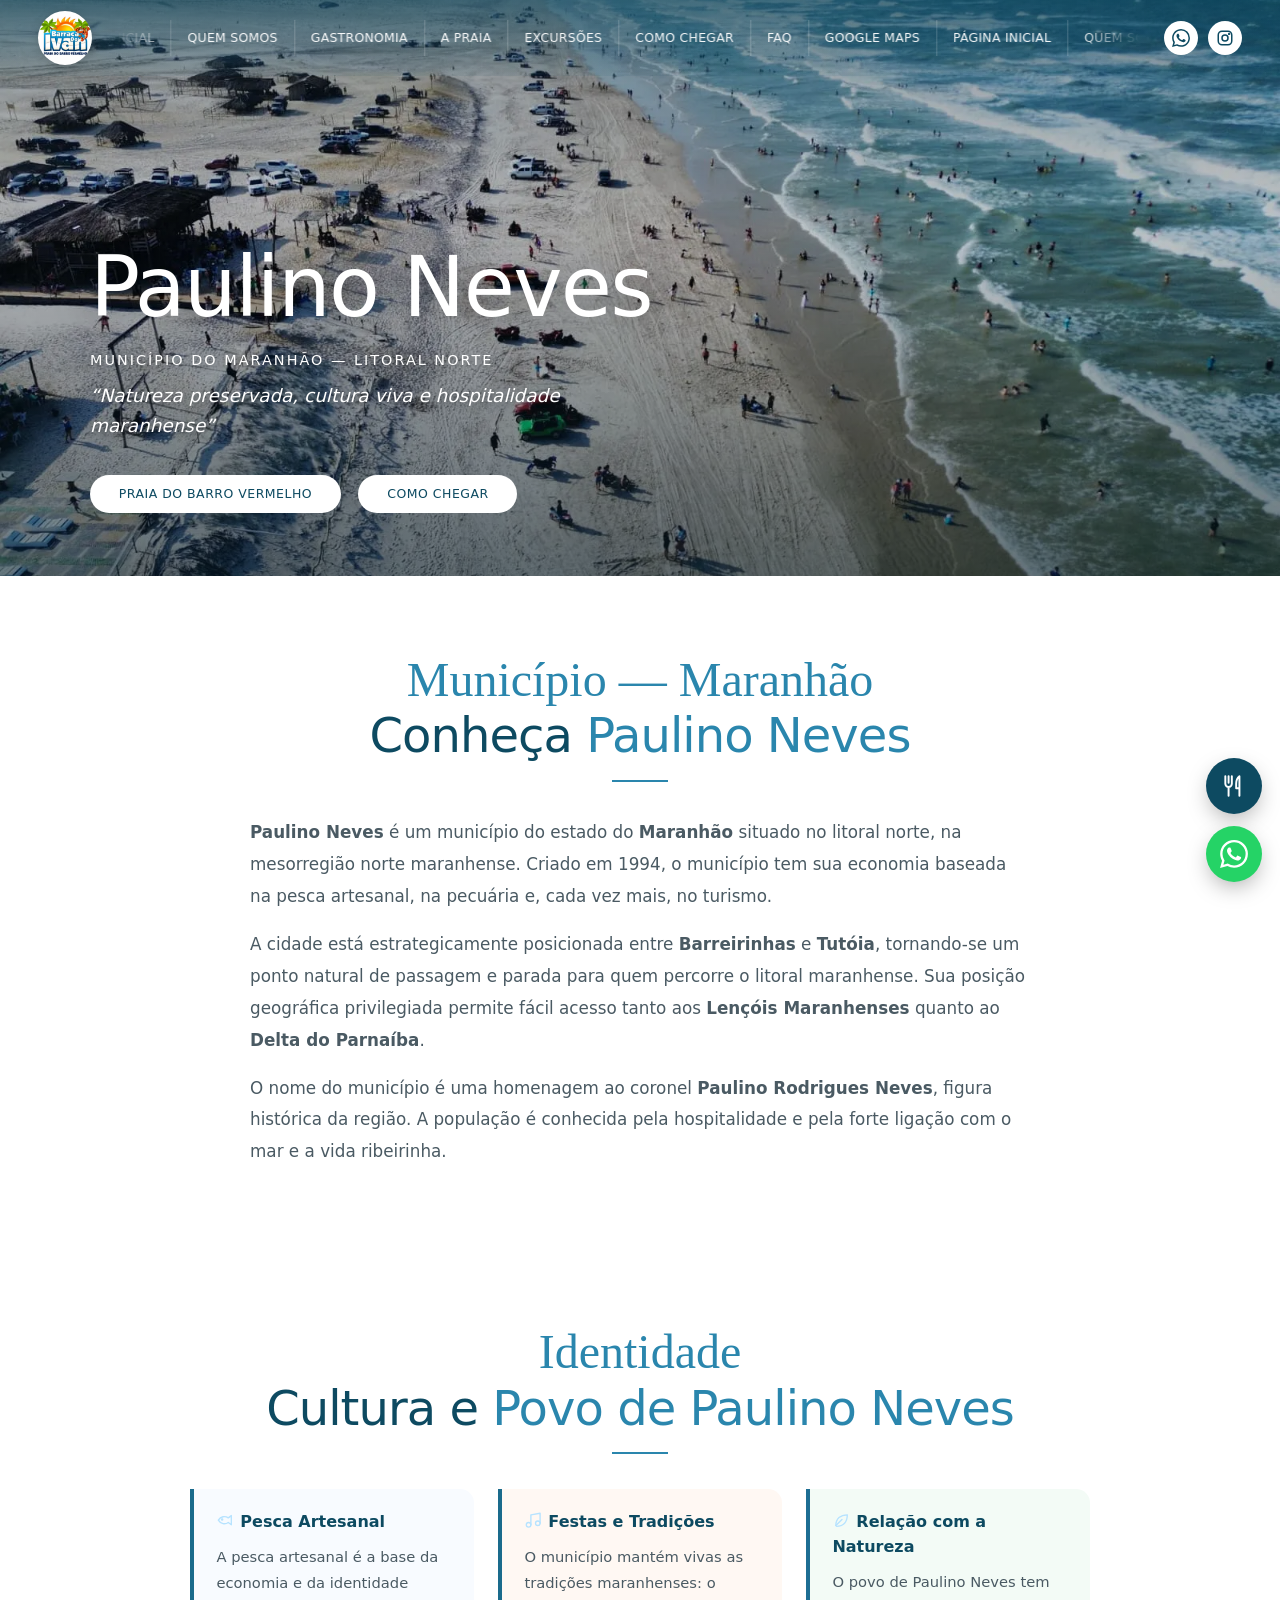
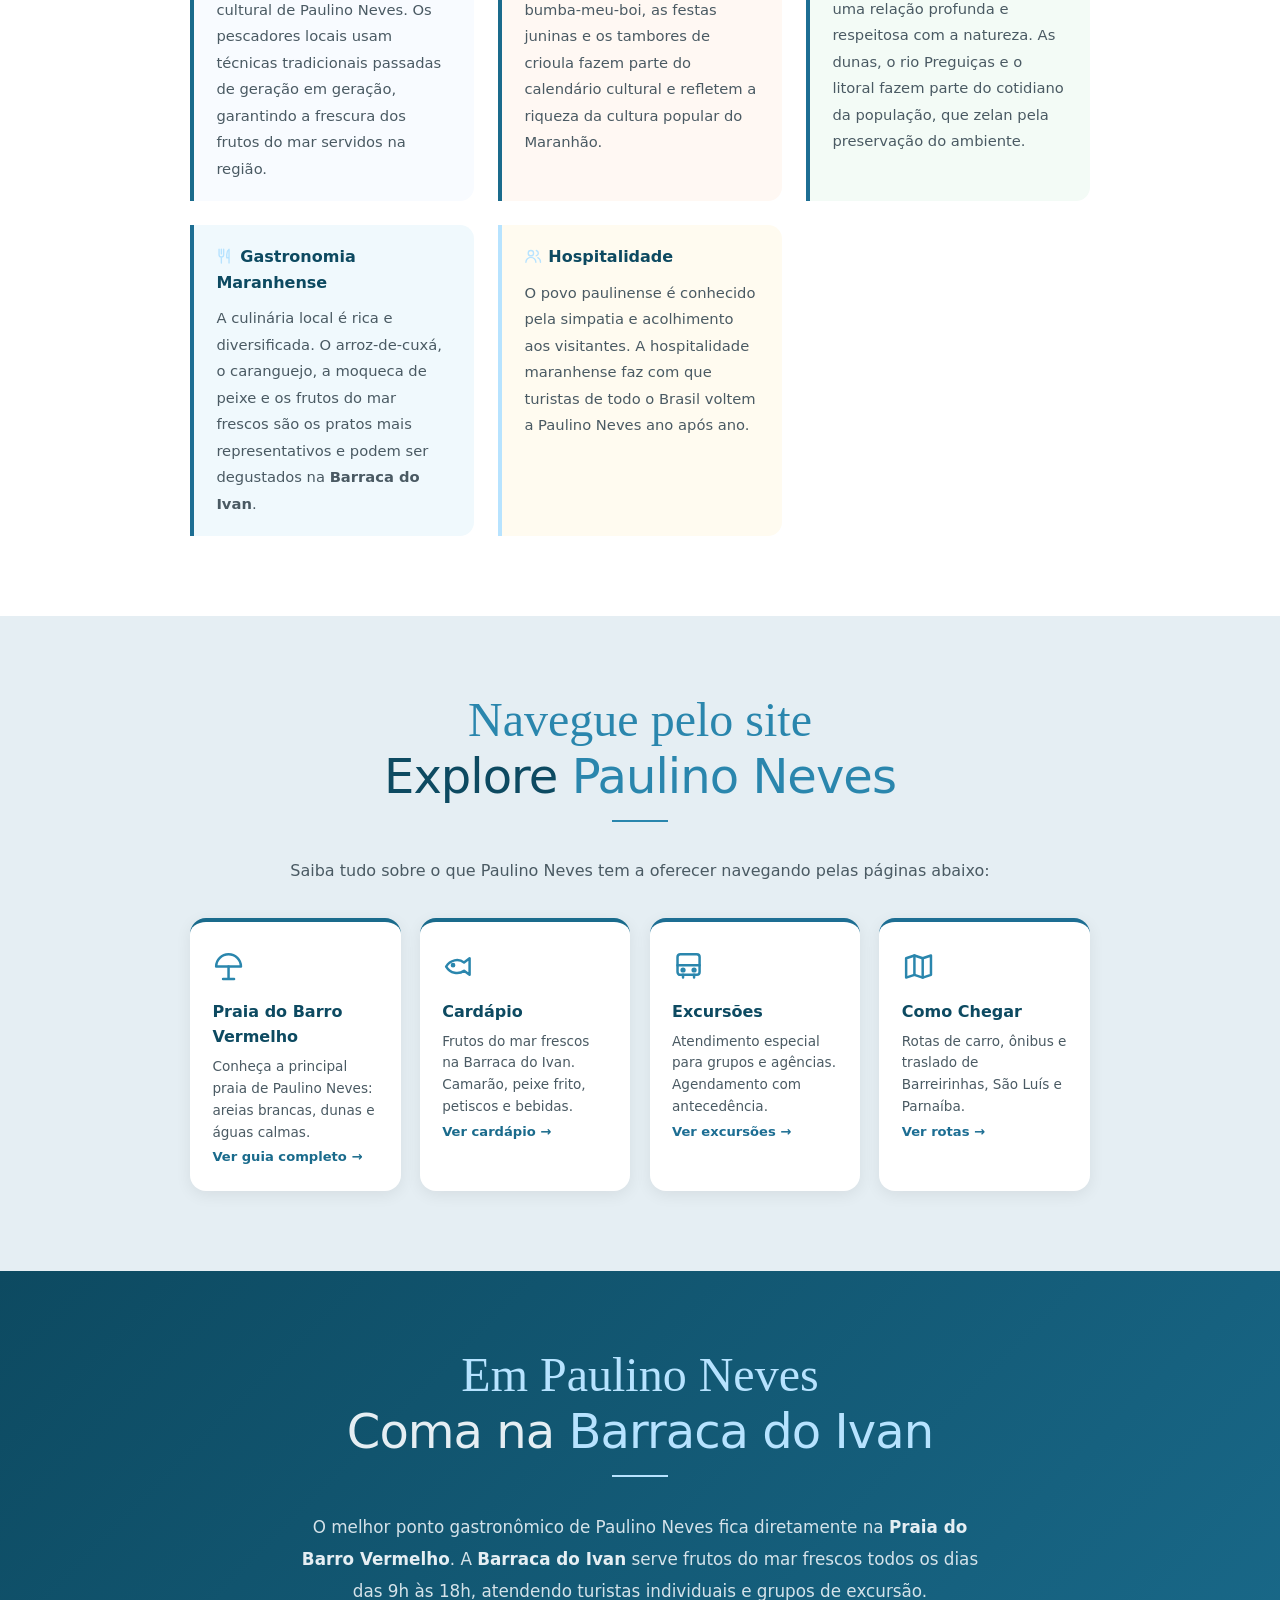
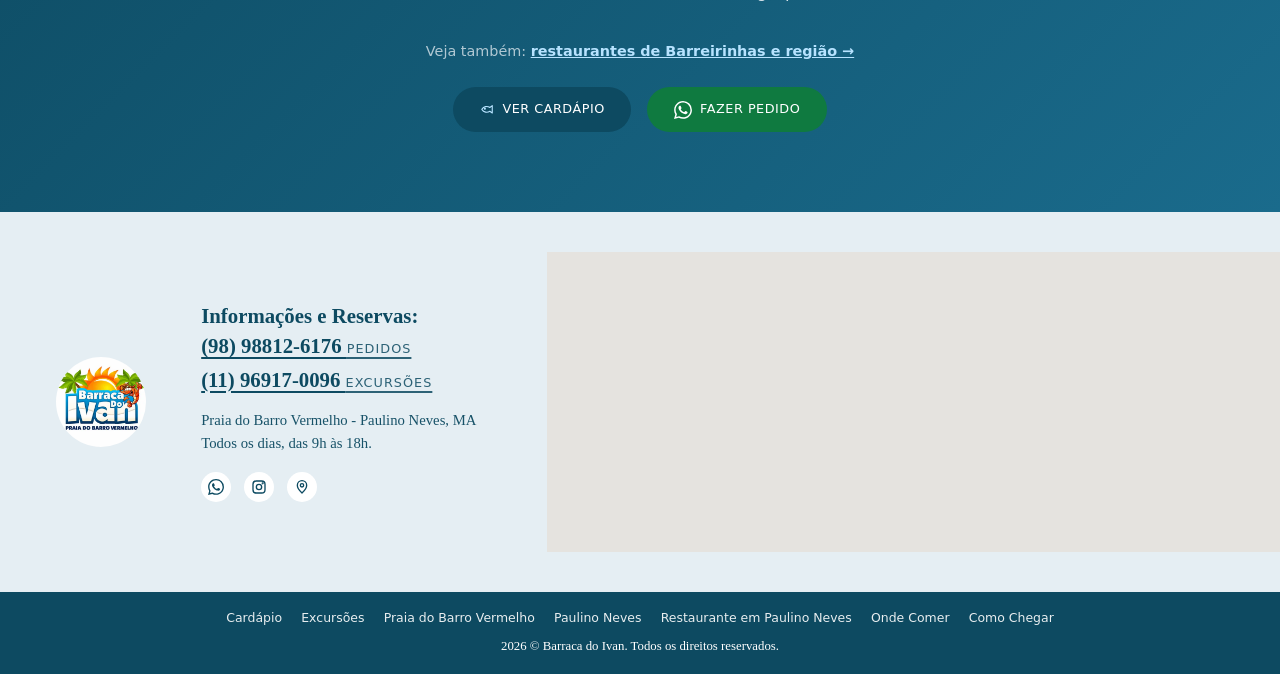
<file: paulino-neves.html>
﻿<!DOCTYPE html>
<html lang="pt-BR">
<head>
<meta charset="UTF-8">
<meta http-equiv="Content-Security-Policy" content="default-src 'self'; script-src 'self'; style-src 'self' 'unsafe-inline' https://fonts.googleapis.com; font-src https://fonts.gstatic.com; img-src 'self' data:; media-src 'self'; frame-src https://www.google.com; connect-src 'self'; object-src 'none'; base-uri 'self'; form-action 'self'; upgrade-insecure-requests">
<meta name="referrer" content="strict-origin-when-cross-origin">
<meta name="viewport" content="width=device-width, initial-scale=1.0">
<title>Paulino Neves – MA | Turismo, Cultura e O Que Fazer</title>
<meta name="description" content="Guia de Paulino Neves – MA: história, cultura, praias e onde comer. Destino próximo a Barreirinhas e aos Lençóis Maranhenses.">
<meta name="keywords" content="Paulino Neves Maranhão, turismo Paulino Neves, o que fazer Paulino Neves, o que fazer em paulino neves, Paulino Neves MA, Paulino Neves Lençóis Maranhenses, onde comer Paulino Neves, restaurante Paulino Neves, restaurante perto de barreirinhas, restaurante próximo a tutóia, restaurante nos pequenos lençóis, pequenos lençóis maranhenses paulino neves, município Paulino Neves, paulino neves maranhão turismo">
<meta name="robots" content="index, follow, max-snippet:-1, max-image-preview:large, max-video-preview:-1">
<meta name="author" content="Barraca do Ivan">
<link rel="canonical" href="https://barracadoivan.com/paulino-neves.html">
<meta name="geo.region" content="BR-MA">
<meta name="geo.placename" content="Paulino Neves, Maranhão, Brasil">
<meta name="geo.position" content="-2.7186;-42.5458">
<meta name="ICBM" content="-2.7186, -42.5458">
<meta property="og:type" content="website">
<meta property="og:url" content="https://barracadoivan.com/paulino-neves.html">
<meta property="og:title" content="Paulino Neves – MA | Turismo, Cultura e O Que Fazer">
<meta property="og:description" content="Guia de Paulino Neves – MA: história, cultura, praias e onde comer. Destino próximo a Barreirinhas e aos Lençóis Maranhenses.">
<meta property="og:image" content="https://barracadoivan.com/Imagens/logo.jpeg">
<meta property="og:locale" content="pt_BR">
<meta property="og:site_name" content="Barraca do Ivan">
<meta name="twitter:card" content="summary_large_image">
<meta name="twitter:title" content="Paulino Neves – MA | Turismo, Cultura e O Que Fazer">
<meta name="twitter:description" content="Guia de Paulino Neves – MA: história, cultura, praias e onde comer. Destino próximo a Barreirinhas e aos Lençóis Maranhenses.">
<meta name="twitter:image" content="https://barracadoivan.com/Imagens/logo.jpeg">
<link rel="icon" href="favicon.ico" sizes="48x48">
<link rel="icon" type="image/png" sizes="192x192" href="favicon-192.png">
<link rel="apple-touch-icon" href="apple-touch-icon.png">
<meta name="theme-color" content="#E5EEF3">
<script type="application/ld+json">
{
  "@context": "https://schema.org",
  "@graph": [
    {
      "@type": "City",
      "@id": "https://barracadoivan.com/paulino-neves.html#city",
      "name": "Paulino Neves",
      "description": "Paulino Neves é um município do litoral norte do Maranhão, conhecido pelas praias preservadas, dunas e pela proximidade com os Lençóis Maranhenses e Barreirinhas.",
      "url": "https://barracadoivan.com/paulino-neves.html",
      "address": {
        "@type": "PostalAddress",
        "addressLocality": "Paulino Neves",
        "addressRegion": "MA",
        "postalCode": "65585-000",
        "addressCountry": "BR"
      },
      "geo": {"@type": "GeoCoordinates", "latitude": -2.7186, "longitude": -42.5458}
    },
    {
      "@type": "Restaurant",
      "@id": "https://barracadoivan.com/#restaurant",
      "name": "Barraca do Ivan",
      "url": "https://barracadoivan.com/",
      "logo": {"@type": "ImageObject", "url": "https://barracadoivan.com/Imagens/logo.jpeg"},
      "telephone": "+5598988126176",
      "address": {
        "@type": "PostalAddress",
        "streetAddress": "Praia do Barro Vermelho",
        "addressLocality": "Paulino Neves",
        "addressRegion": "MA",
        "postalCode": "65585-000",
        "addressCountry": "BR"
      },
      "servesCuisine": ["Frutos do Mar", "Culinária Maranhense"],
      "openingHours": "Mo-Su 09:00-18:00"
    },
    {
      "@type": "BreadcrumbList",
      "itemListElement": [
        {"@type": "ListItem", "position": 1, "name": "Início", "item": "https://barracadoivan.com/"},
        {"@type": "ListItem", "position": 2, "name": "Paulino Neves", "item": "https://barracadoivan.com/paulino-neves.html"}
      ]
    }
  ]
}
</script>
<link rel="preconnect" href="https://fonts.googleapis.com">
<link rel="preconnect" href="https://fonts.gstatic.com" crossorigin>
<link rel="stylesheet" href="https://fonts.googleapis.com/css2?family=Barlow:ital,wght@0,300;0,400;0,500;0,600;1,300&amp;family=Mr+Dafoe&amp;family=Noto+Serif:wght@600&amp;display=swap">
<link rel="stylesheet" href="estilo.css?v=20261103a">
</head>
<body class="interna">

<!-- ÍCONES (usados com <use href="#...">) -->
<svg width="0" height="0" style="position:absolute" aria-hidden="true">
  <symbol id="i-wpp" viewBox="0 0 24 24"><path fill="currentColor" d="M17.472 14.382c-.297-.149-1.758-.867-2.03-.967-.273-.099-.471-.148-.67.15-.197.297-.767.966-.94 1.164-.173.199-.347.223-.644.075-.297-.15-1.255-.463-2.39-1.475-.883-.788-1.48-1.761-1.653-2.059-.173-.297-.018-.458.13-.606.134-.133.298-.347.446-.52.149-.174.198-.298.298-.497.099-.198.05-.371-.025-.52-.075-.149-.669-1.612-.916-2.207-.242-.579-.487-.5-.669-.51-.173-.008-.371-.01-.57-.01-.198 0-.52.074-.792.372-.272.297-1.04 1.016-1.04 2.479 0 1.462 1.065 2.875 1.213 3.074.149.198 2.096 3.2 5.077 4.487.709.306 1.262.489 1.694.625.712.227 1.36.195 1.871.118.571-.085 1.758-.719 2.006-1.413.248-.694.248-1.289.173-1.413-.074-.124-.272-.198-.57-.347m-5.421 7.403h-.004a9.870 9.870 0 01-5.031-1.378l-.361-.214-3.741.982.998-3.648-.235-.374a9.86 9.86 0 01-1.51-5.26c.001-5.45 4.436-9.884 9.888-9.884 2.64 0 5.122 1.030 6.988 2.898a9.825 9.825 0 012.893 6.994c-.003 5.450-4.437 9.884-9.885 9.884m8.413-18.297A11.815 11.815 0 0012.05 0C5.495 0 .16 5.335.157 11.892c0 2.096.547 4.142 1.588 5.945L.057 24l6.305-1.654a11.882 11.882 0 005.683 1.448h.005c6.554 0 11.89-5.335 11.893-11.893a11.821 11.821 0 00-3.48-8.413z"/></symbol>
  <symbol id="i-insta" viewBox="0 0 24 24" fill="none" stroke="currentColor" stroke-width="2" stroke-linecap="round" stroke-linejoin="round"><rect x="3" y="3" width="18" height="18" rx="5"/><circle cx="12" cy="12" r="4"/><circle cx="17.5" cy="6.5" r="0.6" fill="currentColor"/></symbol>
  <symbol id="i-pin" viewBox="0 0 24 24" fill="none" stroke="currentColor" stroke-width="2" stroke-linecap="round" stroke-linejoin="round"><path d="M12 21s-7-6.2-7-11.5A7 7 0 0 1 19 9.5C19 14.8 12 21 12 21z"/><circle cx="12" cy="9.5" r="2.5"/></symbol>
  <symbol id="i-peixe" viewBox="0 0 24 24" fill="none" stroke="currentColor" stroke-width="1.8" stroke-linecap="round" stroke-linejoin="round"><path d="M3 12c3-5 9-6 13-3l4-3v12l-4-3c-4 3-10 2-13-3z"/><circle cx="8" cy="11" r="0.8" fill="currentColor"/></symbol>
  <symbol id="i-musica" viewBox="0 0 24 24" fill="none" stroke="currentColor" stroke-width="1.8" stroke-linecap="round" stroke-linejoin="round"><path d="M9 18V5l12-2v13"/><circle cx="6" cy="18" r="3"/><circle cx="18" cy="16" r="3"/></symbol>
  <symbol id="i-folha" viewBox="0 0 24 24" fill="none" stroke="currentColor" stroke-width="1.8" stroke-linecap="round" stroke-linejoin="round"><path d="M5 19c0-9 6-14 15-14 0 9-5 15-14 15"/><path d="M5 19 13 11"/></symbol>
  <symbol id="i-prato" viewBox="0 0 24 24" fill="none" stroke="currentColor" stroke-width="1.8" stroke-linecap="round" stroke-linejoin="round"><path d="M4 3v7a3 3 0 0 0 3 3v8M7 3v6M10 3v7a3 3 0 0 1-3 3"/><path d="M17 21V3c-2 1.5-3 4-3 7v4h3"/></symbol>
  <symbol id="i-grupo" viewBox="0 0 24 24" fill="none" stroke="currentColor" stroke-width="1.8" stroke-linecap="round" stroke-linejoin="round"><circle cx="9" cy="8" r="3.5"/><path d="M2.5 20a6.5 6.5 0 0 1 13 0"/><path d="M16 4.6a3.5 3.5 0 0 1 0 6.8M18 14a6.5 6.5 0 0 1 3.5 6"/></symbol>
  <symbol id="i-guarda-sol" viewBox="0 0 24 24" fill="none" stroke="currentColor" stroke-width="1.8" stroke-linecap="round" stroke-linejoin="round"><path d="M12 3a9 9 0 0 1 9 9H3a9 9 0 0 1 9-9z"/><path d="M12 12v9M8 21h8"/></symbol>
  <symbol id="i-onibus" viewBox="0 0 24 24" fill="none" stroke="currentColor" stroke-width="1.8" stroke-linecap="round" stroke-linejoin="round"><rect x="4" y="3" width="16" height="15" rx="2"/><path d="M4 11h16M8 18v2M16 18v2"/><circle cx="8" cy="14.5" r="1"/><circle cx="16" cy="14.5" r="1"/></symbol>
  <symbol id="i-mapa" viewBox="0 0 24 24" fill="none" stroke="currentColor" stroke-width="1.8" stroke-linecap="round" stroke-linejoin="round"><path d="M9 4 3 6v14l6-2 6 2 6-2V4l-6 2-6-2z"/><path d="M9 4v14M15 6v14"/></symbol>
</svg>

<a class="cardapio-float" href="cardapio.html#cardapio-menu" aria-label="Ver o cardápio" title="Cardápio"><svg viewBox="0 0 24 24" width="26" height="26" fill="none" stroke="currentColor" stroke-width="1.8" stroke-linecap="round" stroke-linejoin="round" aria-hidden="true"><path d="M4 3v7a3 3 0 0 0 3 3v8M7 3v6M10 3v7a3 3 0 0 1-3 3"/><path d="M17 21V3c-2 1.5-3 4-3 7v4h3"/></svg></a>
<a class="wpp-float" href="https://wa.me/5598988126176?text=Ol%C3%A1%2C+gostaria+de+agendar+meu+pedido+!" target="_blank" rel="noopener" aria-label="Falar no WhatsApp"><svg class="ico" width="1.1em" height="1.1em"><use href="#i-wpp"/></svg></a>

<!-- LIGHTBOX -->
<div class="lightbox" id="lightbox" role="dialog" aria-modal="true" aria-label="Imagem ampliada">
  <button type="button" class="lightbox-close" aria-label="Fechar">&times;</button>
  <img id="lightbox-img" alt="">
</div>

<!-- CABEÇALHO -->
<header class="topo" id="topo">
  <div class="topo-linha">
    <a class="marca" href="index.html" aria-label="Barraca do Ivan – página inicial">
      <picture>
        <source srcset="Imagens/logo.webp" type="image/webp">
        <img src="Imagens/logo.jpeg" alt="Logo Barraca do Ivan" width="54" height="54">
      </picture>
    </a>
    <nav class="menu" id="menu" aria-label="Menu principal">
      <div class="menu-trilho">
        <a href="index.html">Página Inicial</a>
        <a href="index.html#sobre">Quem Somos</a>
        <a href="index.html#gastronomia">Gastronomia</a>
        <a href="index.html#praia">A Praia</a>
        <a href="excursoes.html">Excursões</a>
        <a href="index.html#como-chegar">Como Chegar</a>
        <a href="index.html#faq">FAQ</a>
        <a href="https://maps.app.goo.gl/vjuzgA27zzzx3Y1H8" target="_blank" rel="noopener">Google Maps</a>
      </div>
    </nav>
    <div class="redes-topo">
      <a class="redondo" href="https://wa.me/5598988126176?text=Ol%C3%A1%2C+gostaria+de+agendar+meu+pedido+!" target="_blank" rel="noopener" aria-label="WhatsApp"><svg class="ico" width="1.1em" height="1.1em"><use href="#i-wpp"/></svg></a>
      <a class="redondo" href="https://www.instagram.com/barraca.do.ivan" target="_blank" rel="noopener" aria-label="Instagram"><svg class="ico" width="1.1em" height="1.1em"><use href="#i-insta"/></svg></a>
    </div>
  </div>
</header>

<main>

<!-- TOPO DA PÁGINA -->
<section class="hero sub" aria-label="Paulino Neves">
  <img class="hero-capa" src="Imagens/praiadrone-1600.webp" alt="" width="1600" height="900" fetchpriority="high">
  <div class="hero-conteudo">
    <h1>Paulino Neves</h1>
    <p class="hero-local">Município do Maranhão &mdash; Litoral Norte</p>
    <p class="hero-frase-sub">&ldquo;Natureza preservada, cultura viva e hospitalidade maranhense&rdquo;</p>
    <div class="hero-botoes">
      <a class="pilula" href="praia-do-barro-vermelho.html">Praia do Barro Vermelho</a>
      <a class="pilula" href="como-chegar-paulino-neves.html">Como Chegar</a>
    </div>
  </div>
</section>

<!-- SOBRE O MUNICÍPIO -->
<section id="municipio">
  <div class="sobre-inner sr">
    <p class="section-label">Município — Maranhão</p>
    <h2 class="section-title">Conheça <span>Paulino Neves</span></h2>
    <div class="divider"></div>
    <div style="max-width:780px;margin:0 auto;text-align:left;">
      <p style="font-size:1.05rem;line-height:1.9;color:var(--texto-suave);margin-bottom:1rem;"><strong>Paulino Neves</strong> é um município do estado do <strong>Maranhão</strong> situado no litoral norte, na mesorregião norte maranhense. Criado em 1994, o município tem sua economia baseada na pesca artesanal, na pecuária e, cada vez mais, no turismo.</p>
      <p style="font-size:1.05rem;line-height:1.9;color:var(--texto-suave);margin-bottom:1rem;">A cidade está estrategicamente posicionada entre <strong>Barreirinhas</strong> e <strong>Tutóia</strong>, tornando-se um ponto natural de passagem e parada para quem percorre o litoral maranhense. Sua posição geográfica privilegiada permite fácil acesso tanto aos <strong>Lençóis Maranhenses</strong> quanto ao <strong>Delta do Parnaíba</strong>.</p>
      <p style="font-size:1.05rem;line-height:1.9;color:var(--texto-suave);">O nome do município é uma homenagem ao coronel <strong>Paulino Rodrigues Neves</strong>, figura histórica da região. A população é conhecida pela hospitalidade e pela forte ligação com o mar e a vida ribeirinha.</p>
    </div>
  </div>
</section>

<!-- CULTURA E IDENTIDADE -->
<section id="cultura">
  <div class="sr" style="max-width:900px;margin:0 auto;">
    <p class="section-label" style="text-align:center;">Identidade</p>
    <h2 class="section-title" style="text-align:center;">Cultura e <span>Povo de Paulino Neves</span></h2>
    <div class="divider"></div>
    <div style="display:grid;grid-template-columns:repeat(auto-fit,minmax(min(260px, 100%),1fr));gap:1.5rem;margin-top:1rem;">
      <div style="border-left:4px solid var(--mar);padding:1.2rem 1.4rem;background:#f8fbff;border-radius:0 14px 14px 0;">
        <h3 style="color:var(--mar-profundo);font-size:1rem;margin-bottom:0.6rem;"><svg class="emo" width="1.15em" height="1.15em" aria-hidden="true"><use href="#i-peixe"/></svg> Pesca Artesanal</h3>
        <p style="color:var(--texto-suave);font-size:0.92rem;line-height:1.8;">A pesca artesanal é a base da economia e da identidade cultural de Paulino Neves. Os pescadores locais usam técnicas tradicionais passadas de geração em geração, garantindo a frescura dos frutos do mar servidos na região.</p>
      </div>
      <div style="border-left:4px solid var(--laranja);padding:1.2rem 1.4rem;background:#fff8f3;border-radius:0 14px 14px 0;">
        <h3 style="color:var(--mar-profundo);font-size:1rem;margin-bottom:0.6rem;"><svg class="emo" width="1.15em" height="1.15em" aria-hidden="true"><use href="#i-musica"/></svg> Festas e Tradições</h3>
        <p style="color:var(--texto-suave);font-size:0.92rem;line-height:1.8;">O município mantém vivas as tradições maranhenses: o bumba-meu-boi, as festas juninas e os tambores de crioula fazem parte do calendário cultural e refletem a riqueza da cultura popular do Maranhão.</p>
      </div>
      <div style="border-left:4px solid var(--verde);padding:1.2rem 1.4rem;background:#f3fbf6;border-radius:0 14px 14px 0;">
        <h3 style="color:var(--mar-profundo);font-size:1rem;margin-bottom:0.6rem;"><svg class="emo" width="1.15em" height="1.15em" aria-hidden="true"><use href="#i-folha"/></svg> Relação com a Natureza</h3>
        <p style="color:var(--texto-suave);font-size:0.92rem;line-height:1.8;">O povo de Paulino Neves tem uma relação profunda e respeitosa com a natureza. As dunas, o rio Preguiças e o litoral fazem parte do cotidiano da população, que zelan pela preservação do ambiente.</p>
      </div>
      <div style="border-left:4px solid var(--mar-claro);padding:1.2rem 1.4rem;background:#f0f9fd;border-radius:0 14px 14px 0;">
        <h3 style="color:var(--mar-profundo);font-size:1rem;margin-bottom:0.6rem;"><svg class="emo" width="1.15em" height="1.15em" aria-hidden="true"><use href="#i-prato"/></svg> Gastronomia Maranhense</h3>
        <p style="color:var(--texto-suave);font-size:0.92rem;line-height:1.8;">A culinária local é rica e diversificada. O arroz-de-cuxá, o caranguejo, a moqueca de peixe e os frutos do mar frescos são os pratos mais representativos e podem ser degustados na <strong>Barraca do Ivan</strong>.</p>
      </div>
      <div style="border-left:4px solid var(--laranja-vivo);padding:1.2rem 1.4rem;background:#fffbf0;border-radius:0 14px 14px 0;">
        <h3 style="color:var(--mar-profundo);font-size:1rem;margin-bottom:0.6rem;"><svg class="emo" width="1.15em" height="1.15em" aria-hidden="true"><use href="#i-grupo"/></svg> Hospitalidade</h3>
        <p style="color:var(--texto-suave);font-size:0.92rem;line-height:1.8;">O povo paulinense é conhecido pela simpatia e acolhimento aos visitantes. A hospitalidade maranhense faz com que turistas de todo o Brasil voltem a Paulino Neves ano após ano.</p>
      </div>
    </div>
  </div>
</section>

<!-- EXPLORE PAULINO NEVES — LINKS INTERNOS -->
<section id="explore" style="background:var(--azul);">
  <div class="sr" style="max-width:900px;margin:0 auto;text-align:center;">
    <p class="section-label">Navegue pelo site</p>
    <h2 class="section-title">Explore <span>Paulino Neves</span></h2>
    <div class="divider"></div>
    <p style="color:var(--texto-suave);font-size:1rem;line-height:1.8;margin-bottom:2rem;">Saiba tudo sobre o que Paulino Neves tem a oferecer navegando pelas páginas abaixo:</p>
    <div style="display:grid;grid-template-columns:repeat(auto-fit,minmax(min(200px, 100%),1fr));gap:1.2rem;text-align:left;">
      <a href="praia-do-barro-vermelho.html" style="display:block;background:white;border-radius:16px;padding:1.4rem;box-shadow:0 4px 16px rgba(0,0,0,0.07);text-decoration:none;border-top:4px solid var(--mar);transition:transform 0.2s,box-shadow 0.2s;" class="cartao-guia">
        <div style="font-size:1.8rem;margin-bottom:0.5rem;"><svg class="emo" width="1.15em" height="1.15em" aria-hidden="true"><use href="#i-guarda-sol"/></svg></div>
        <h3 style="color:var(--mar-profundo);font-size:1rem;margin-bottom:0.4rem;">Praia do Barro Vermelho</h3>
        <p style="color:var(--texto-suave);font-size:0.85rem;line-height:1.6;">Conheça a principal praia de Paulino Neves: areias brancas, dunas e águas calmas.</p>
        <span style="color:var(--mar);font-size:0.82rem;font-weight:700;">Ver guia completo →</span>
      </a>
      <a href="cardapio.html#cardapio-menu" style="display:block;background:white;border-radius:16px;padding:1.4rem;box-shadow:0 4px 16px rgba(0,0,0,0.07);text-decoration:none;border-top:4px solid var(--laranja);transition:transform 0.2s,box-shadow 0.2s;" class="cartao-guia">
        <div style="font-size:1.8rem;margin-bottom:0.5rem;"><svg class="emo" width="1.15em" height="1.15em" aria-hidden="true"><use href="#i-peixe"/></svg></div>
        <h3 style="color:var(--mar-profundo);font-size:1rem;margin-bottom:0.4rem;">Cardápio</h3>
        <p style="color:var(--texto-suave);font-size:0.85rem;line-height:1.6;">Frutos do mar frescos na Barraca do Ivan. Camarão, peixe frito, petiscos e bebidas.</p>
        <span style="color:var(--laranja);font-size:0.82rem;font-weight:700;">Ver cardápio →</span>
      </a>
      <a href="excursoes.html" style="display:block;background:white;border-radius:16px;padding:1.4rem;box-shadow:0 4px 16px rgba(0,0,0,0.07);text-decoration:none;border-top:4px solid var(--verde);transition:transform 0.2s,box-shadow 0.2s;" class="cartao-guia">
        <div style="font-size:1.8rem;margin-bottom:0.5rem;"><svg class="emo" width="1.15em" height="1.15em" aria-hidden="true"><use href="#i-onibus"/></svg></div>
        <h3 style="color:var(--mar-profundo);font-size:1rem;margin-bottom:0.4rem;">Excursões</h3>
        <p style="color:var(--texto-suave);font-size:0.85rem;line-height:1.6;">Atendimento especial para grupos e agências. Agendamento com antecedência.</p>
        <span style="color:var(--verde);font-size:0.82rem;font-weight:700;">Ver excursões →</span>
      </a>
      <a href="como-chegar-paulino-neves.html" style="display:block;background:white;border-radius:16px;padding:1.4rem;box-shadow:0 4px 16px rgba(0,0,0,0.07);text-decoration:none;border-top:4px solid var(--mar-claro);transition:transform 0.2s,box-shadow 0.2s;" class="cartao-guia">
        <div style="font-size:1.8rem;margin-bottom:0.5rem;"><svg class="emo" width="1.15em" height="1.15em" aria-hidden="true"><use href="#i-mapa"/></svg></div>
        <h3 style="color:var(--mar-profundo);font-size:1rem;margin-bottom:0.4rem;">Como Chegar</h3>
        <p style="color:var(--texto-suave);font-size:0.85rem;line-height:1.6;">Rotas de carro, ônibus e traslado de Barreirinhas, São Luís e Parnaíba.</p>
        <span style="color:var(--mar-claro);font-size:0.82rem;font-weight:700;">Ver rotas →</span>
      </a>
    </div>
  </div>
</section>

<!-- CTA BARRACA DO IVAN -->
<section id="cta" style="background:linear-gradient(135deg,var(--mar-profundo) 0%,var(--mar) 100%);text-align:center;padding:5rem 1.5rem;">
  <div class="sr" style="max-width:700px;margin:0 auto;">
    <p class="section-label" style="color:var(--laranja-vivo);">Em Paulino Neves</p>
    <h2 class="section-title" style="color:var(--areia);">Coma na <span style="color:var(--laranja-vivo);">Barraca do Ivan</span></h2>
    <div class="divider" style="background:var(--laranja-vivo);"></div>
    <p style="color:rgba(229,238,243,0.92);font-size:1.05rem;line-height:1.9;margin-bottom:2rem;">O melhor ponto gastronômico de Paulino Neves fica diretamente na <strong style="color:var(--areia);">Praia do Barro Vermelho</strong>. A <strong style="color:var(--areia);">Barraca do Ivan</strong> serve frutos do mar frescos todos os dias das 9h às 18h, atendendo turistas individuais e grupos de excursão.</p>
    <p style="color:rgba(229,238,243,0.75);font-size:0.9rem;margin-top:1rem;">
      Veja também: <a href="onde-comer-barreirinhas.html" style="color:var(--laranja-vivo);font-weight:700;">restaurantes de Barreirinhas e região →</a>
    </p>
    <div style="display:flex;gap:1rem;justify-content:center;flex-wrap:wrap;margin-top:1.5rem;">
      <a class="btn btn-primary" href="cardapio.html#cardapio-menu"><svg class="emo" width="1.15em" height="1.15em" aria-hidden="true"><use href="#i-peixe"/></svg> Ver Cardápio</a>
      <a class="btn btn-wpp" href="https://wa.me/5598988126176?text=Ol%C3%A1%2C+gostaria+de+agendar+meu+pedido+!" target="_blank" rel="noopener"><svg xmlns="http://www.w3.org/2000/svg" viewBox="0 0 24 24" fill="currentColor" width="18" height="18" style="flex-shrink:0" aria-hidden="true"><path d="M17.472 14.382c-.297-.149-1.758-.867-2.03-.967-.273-.099-.471-.148-.67.15-.197.297-.767.966-.94 1.164-.173.199-.347.223-.644.075-.297-.15-1.255-.463-2.39-1.475-.883-.788-1.48-1.761-1.653-2.059-.173-.297-.018-.458.13-.606.134-.133.298-.347.446-.52.149-.174.198-.298.298-.497.099-.198.05-.371-.025-.52-.075-.149-.669-1.612-.916-2.207-.242-.579-.487-.5-.669-.51-.173-.008-.371-.01-.57-.01-.198 0-.52.074-.792.372-.272.297-1.04 1.016-1.04 2.479 0 1.462 1.065 2.875 1.213 3.074.149.198 2.096 3.2 5.077 4.487.709.306 1.262.489 1.694.625.712.227 1.36.195 1.871.118.571-.085 1.758-.719 2.006-1.413.248-.694.248-1.289.173-1.413-.074-.124-.272-.198-.57-.347m-5.421 7.403h-.004a9.87 9.87 0 01-5.031-1.378l-.361-.214-3.741.982.998-3.648-.235-.374a9.86 9.86 0 01-1.51-5.26c.001-5.45 4.436-9.884 9.888-9.884 2.64 0 5.122 1.03 6.988 2.898a9.825 9.825 0 012.893 6.994c-.003 5.45-4.437 9.884-9.885 9.884m8.413-18.297A11.815 11.815 0 0012.05 0C5.495 0 .16 5.335.157 11.892c0 2.096.547 4.142 1.588 5.945L.057 24l6.305-1.654a11.882 11.882 0 005.683 1.448h.005c6.554 0 11.89-5.335 11.893-11.893a11.821 11.821 0 00-3.48-8.413z"/></svg> Fazer Pedido</a>
    </div>
  </div>
</section>

</main>

<!-- RODAPÉ -->
<footer class="rodape" id="contato">
  <div class="rodape-grid">
    <div class="rodape-info">
      <div class="selo" aria-hidden="true">
        <svg viewBox="0 0 150 150">
          <defs><path id="circulo" d="M75,75 m-62,0 a62,62 0 1,1 124,0 a62,62 0 1,1 -124,0"/></defs>
          <text fill="#0D4A61" font-family="Barlow, sans-serif" font-size="11" font-weight="500" letter-spacing="2"><textPath href="index.html#circulo" textLength="385" lengthAdjust="spacing">BARRACA DO IVAN • PRAIA DO BARRO VERMELHO •</textPath></text>
        </svg>
        <picture>
          <source srcset="Imagens/logo.webp" type="image/webp">
          <img src="Imagens/logo.jpeg" alt="" width="90" height="90" loading="lazy">
        </picture>
      </div>
      <div>
        <h2>Informações e Reservas:</h2>
        <a class="tel" href="https://wa.me/5598988126176" target="_blank" rel="noopener">(98) 98812-6176 <small>pedidos</small></a>
        <a class="tel" href="https://wa.me/5511969170096" target="_blank" rel="noopener">(11) 96917-0096 <small>excursões</small></a>
        <address>Praia do Barro Vermelho - Paulino Neves, MA<br>Todos os dias, das 9h às 18h.</address>
        <div class="redes">
          <a class="redondo" href="https://wa.me/5598988126176" target="_blank" rel="noopener" aria-label="WhatsApp"><svg class="ico" width="1.1em" height="1.1em"><use href="#i-wpp"/></svg></a>
          <a class="redondo" href="https://www.instagram.com/barraca.do.ivan" target="_blank" rel="noopener" aria-label="Instagram"><svg class="ico" width="1.1em" height="1.1em"><use href="#i-insta"/></svg></a>
          <a class="redondo" href="https://maps.app.goo.gl/vjuzgA27zzzx3Y1H8" target="_blank" rel="noopener" aria-label="Google Maps"><svg class="ico" width="1.1em" height="1.1em"><use href="#i-pin"/></svg></a>
        </div>
      </div>
    </div>
    <div class="rodape-mapa">
      <iframe src="https://www.google.com/maps/embed?origin=mfe&amp;pb=!1m3!2m1!1sBarraca+do+Ivan+Paulino+Neves+Maranh%C3%A3o!6i15" title="Localização da Barraca do Ivan no mapa" loading="lazy" allowfullscreen></iframe>
    </div>
  </div>
  <div class="rodape-fim">
    <nav aria-label="Guias">
      <a href="cardapio.html#cardapio-menu">Cardápio</a>
      <a href="excursoes.html">Excursões</a>
      <a href="praia-do-barro-vermelho.html">Praia do Barro Vermelho</a>
      <a href="paulino-neves.html">Paulino Neves</a>
      <a href="restaurante-paulino-neves.html">Restaurante em Paulino Neves</a>
      <a href="onde-comer-barreirinhas.html">Onde Comer</a>
      <a href="como-chegar-paulino-neves.html">Como Chegar</a>
    </nav>
    <p>2026 © Barraca do Ivan. Todos os direitos reservados.</p>
  </div>
</footer>

<script src="site.js?v=20261102c"></script>
</body>
</html>
</file>
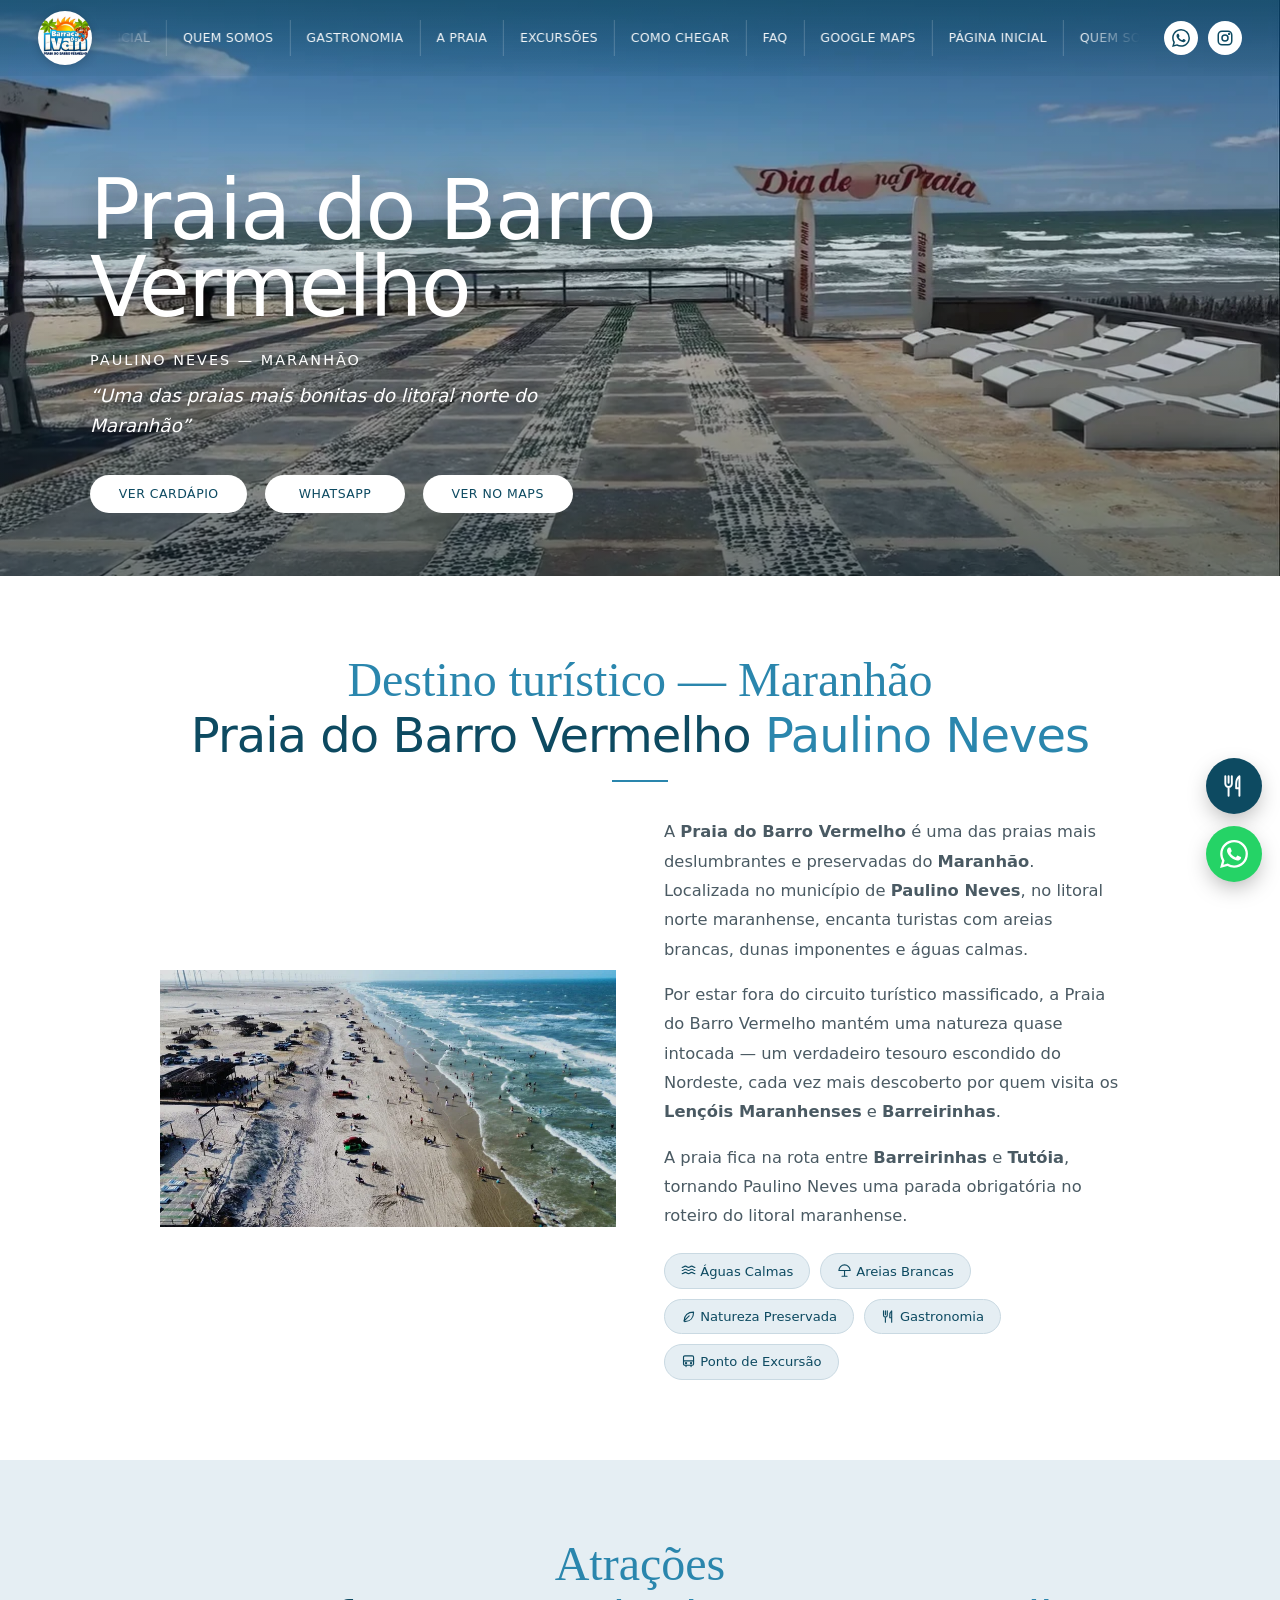
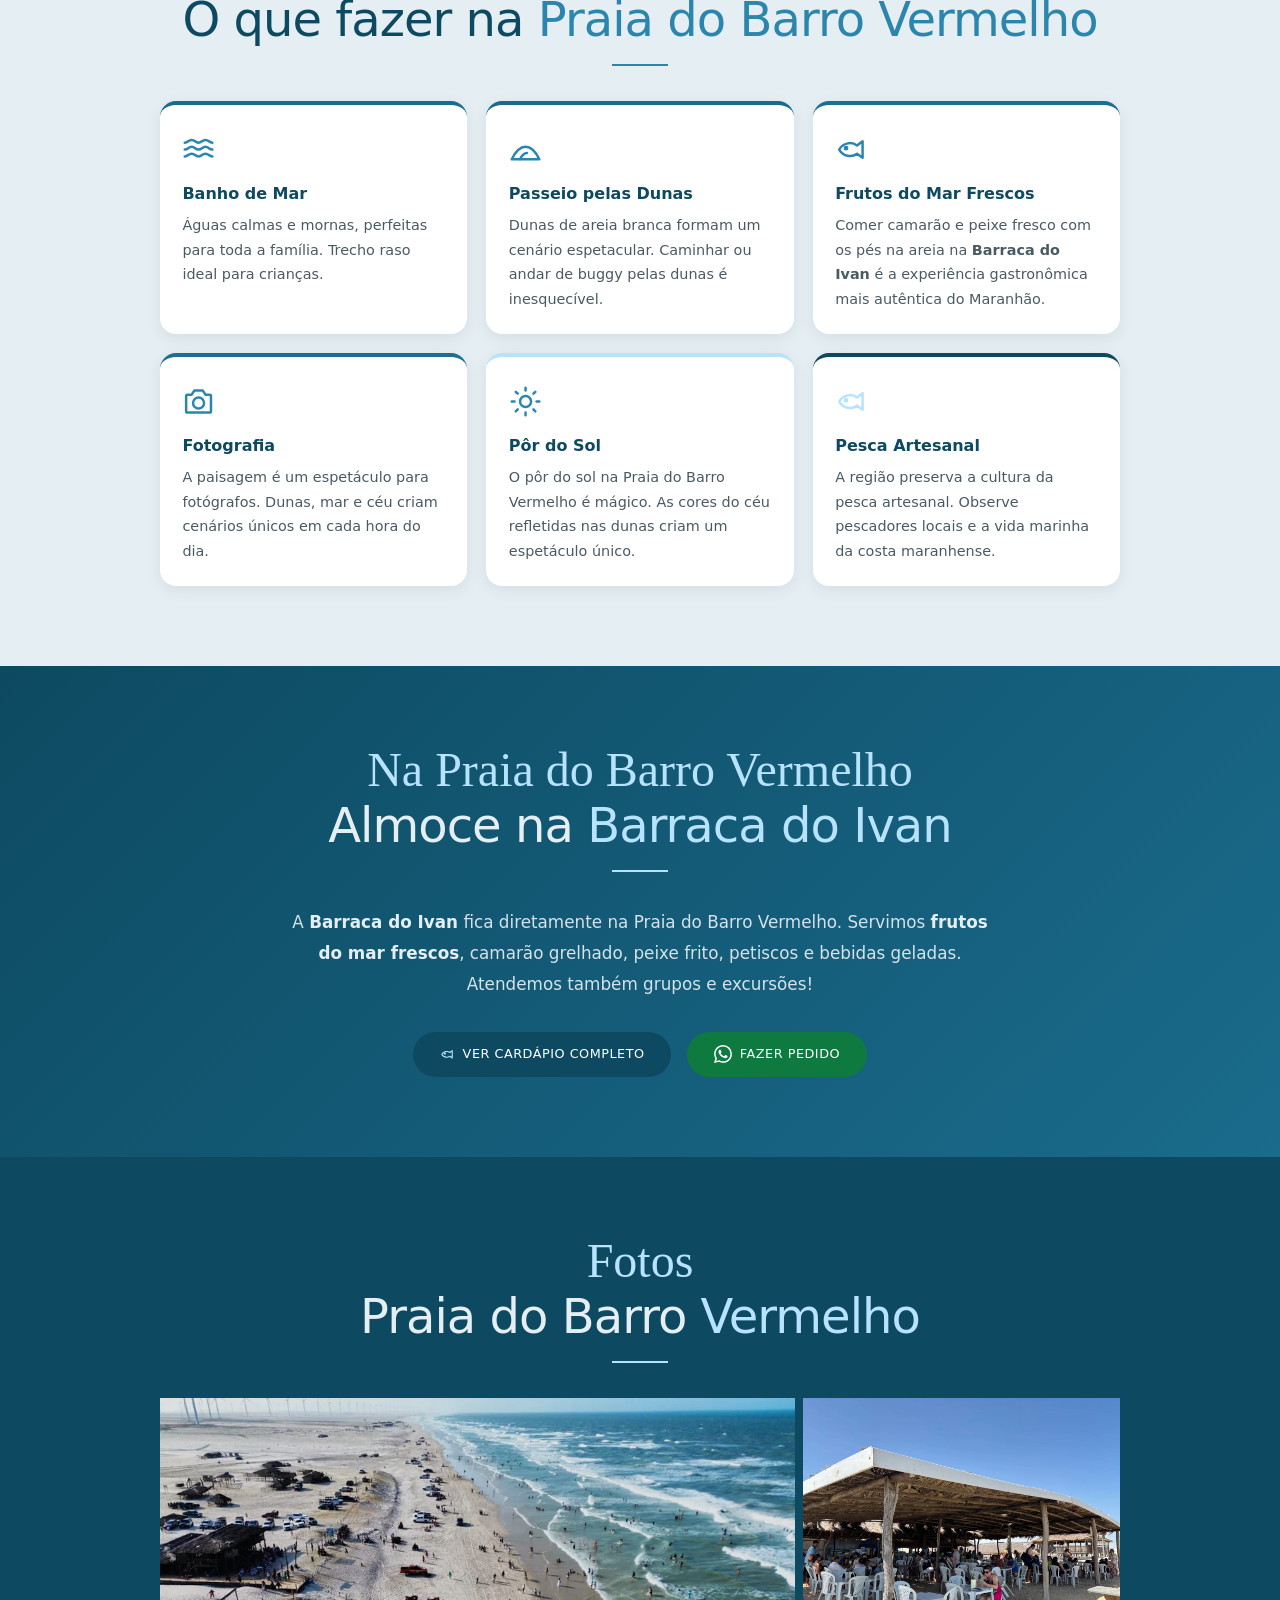
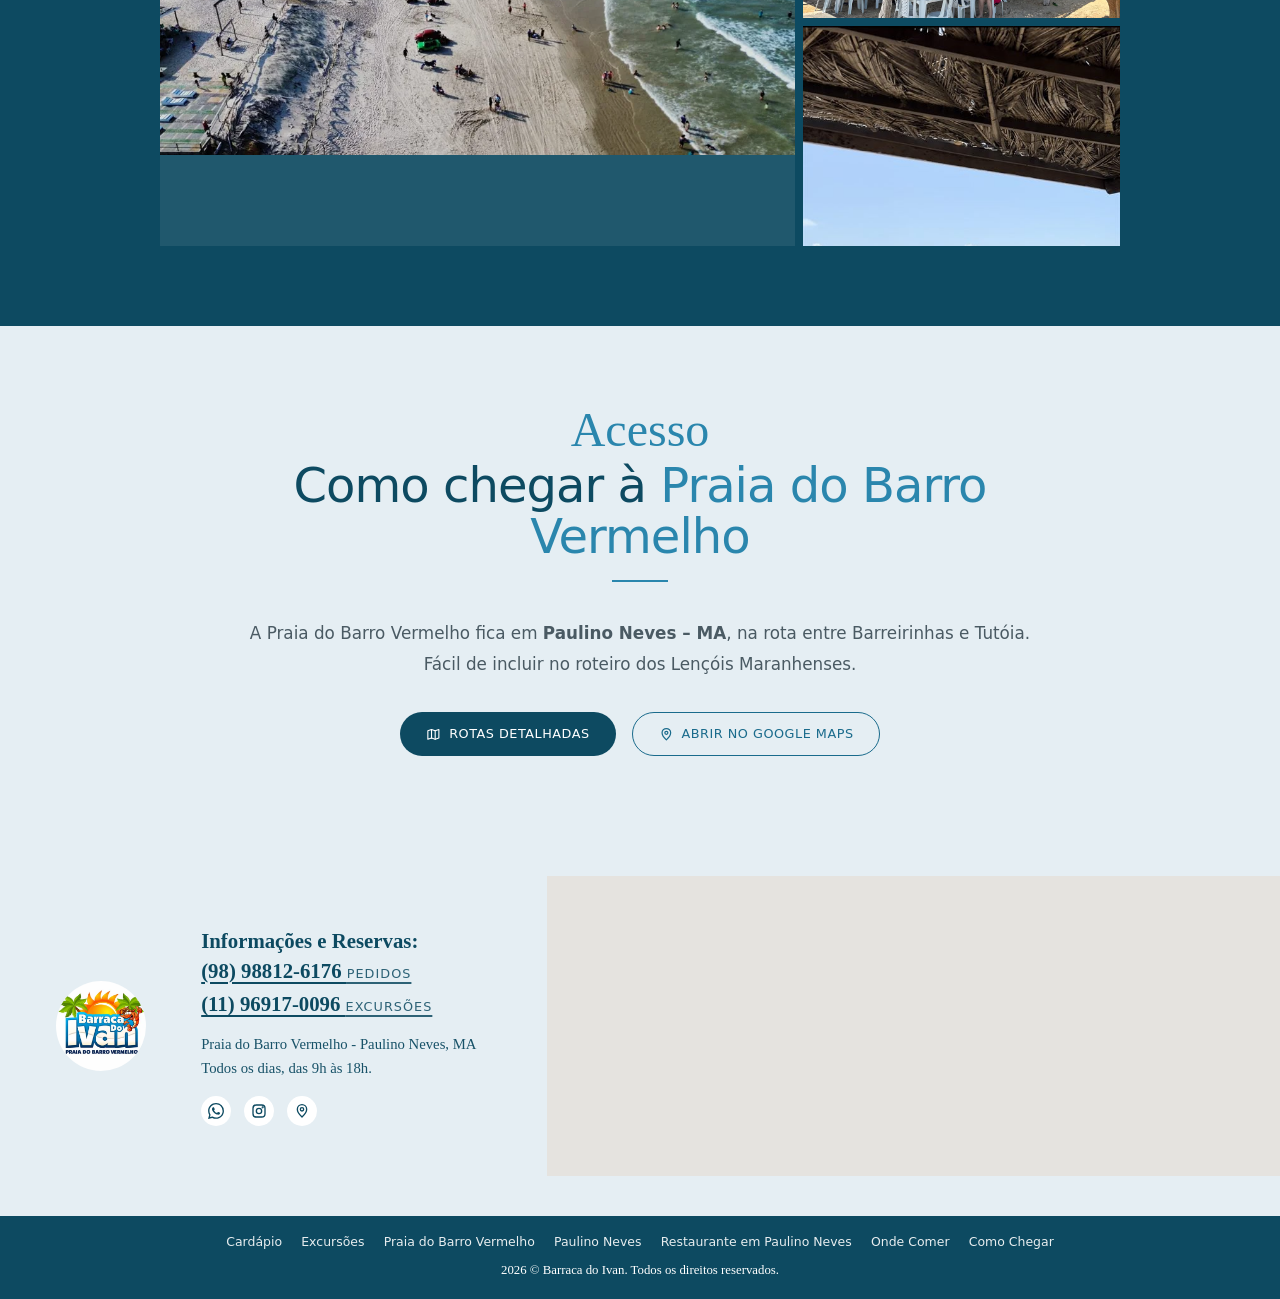
<file: praia-do-barro-vermelho.html>
﻿<!DOCTYPE html>
<html lang="pt-BR">
<head>
<meta charset="UTF-8">
<meta http-equiv="Content-Security-Policy" content="default-src 'self'; script-src 'self'; style-src 'self' 'unsafe-inline' https://fonts.googleapis.com; font-src https://fonts.gstatic.com; img-src 'self' data:; media-src 'self'; frame-src https://www.google.com; connect-src 'self'; object-src 'none'; base-uri 'self'; form-action 'self'; upgrade-insecure-requests">
<meta name="referrer" content="strict-origin-when-cross-origin">
<meta name="viewport" content="width=device-width, initial-scale=1.0">
<title>Praia do Barro Vermelho – Paulino Neves MA | Guia</title>
<meta name="description" content="Guia da Praia do Barro Vermelho, Paulino Neves – MA. O que fazer, como chegar e onde comer frutos do mar. Perto de Barreirinhas e Lençóis.">
<meta name="keywords" content="Praia do Barro Vermelho, Paulino Neves, o que fazer Praia Barro Vermelho, praia Maranhão, restaurante Praia Barro Vermelho, restaurante praia do barro vermelho, Barreirinhas praia, Lençóis Maranhenses roteiro, turismo Paulino Neves MA, pequenos lençóis maranhenses, restaurante próximo barreirinhas, onde comer praia do barro vermelho, o que fazer em paulino neves, restaurante na praia maranhão">
<meta name="robots" content="index, follow, max-snippet:-1, max-image-preview:large, max-video-preview:-1">
<meta name="author" content="Barraca do Ivan">
<link rel="canonical" href="https://barracadoivan.com/praia-do-barro-vermelho.html">
<meta name="geo.region" content="BR-MA">
<meta name="geo.placename" content="Paulino Neves, Maranhão, Brasil">
<meta name="geo.position" content="-2.7186;-42.5458">
<meta name="ICBM" content="-2.7186, -42.5458">
<meta property="og:type" content="website">
<meta property="og:title" content="Praia do Barro Vermelho – Paulino Neves MA | Guia">
<meta property="og:description" content="Guia da Praia do Barro Vermelho, Paulino Neves – MA. O que fazer, como chegar e onde comer frutos do mar. Perto de Barreirinhas e Lençóis.">
<meta property="og:url" content="https://barracadoivan.com/praia-do-barro-vermelho.html">
<meta property="og:image" content="https://barracadoivan.com/Imagens/praiadrone.jpeg">
<meta property="og:image:alt" content="Vista aérea da Praia do Barro Vermelho, Paulino Neves – Maranhão">
<meta property="og:locale" content="pt_BR">
<meta property="og:site_name" content="Barraca do Ivan">
<meta name="twitter:card" content="summary_large_image">
<meta name="twitter:title" content="Praia do Barro Vermelho – Paulino Neves MA | Guia">
<meta name="twitter:description" content="Guia da Praia do Barro Vermelho, Paulino Neves – MA. O que fazer, como chegar e onde comer frutos do mar. Perto de Barreirinhas e Lençóis.">
<meta name="twitter:image" content="https://barracadoivan.com/Imagens/praiadrone.jpeg">
<link rel="icon" href="favicon.ico" sizes="48x48">
<link rel="icon" type="image/png" sizes="192x192" href="favicon-192.png">
<link rel="apple-touch-icon" href="apple-touch-icon.png">
<meta name="theme-color" content="#E5EEF3">
<script type="application/ld+json">
{
  "@context": "https://schema.org",
  "@graph": [
    {
      "@type": "TouristAttraction",
      "@id": "https://barracadoivan.com/praia-do-barro-vermelho.html#praia",
      "name": "Praia do Barro Vermelho",
      "description": "A Praia do Barro Vermelho é uma das praias mais belas e preservadas do Maranhão, localizada em Paulino Neves. Com areias brancas, dunas e águas calmas, é um destino turístico próximo a Barreirinhas e aos Lençóis Maranhenses.",
      "url": "https://barracadoivan.com/praia-do-barro-vermelho.html",
      "image": "https://barracadoivan.com/Imagens/praiadrone.jpeg",
      "address": {
        "@type": "PostalAddress",
        "addressLocality": "Paulino Neves",
        "addressRegion": "MA",
        "postalCode": "65585-000",
        "addressCountry": "BR"
      },
      "geo": {"@type": "GeoCoordinates", "latitude": -2.7186, "longitude": -42.5458},
      "touristType": ["Turistas", "Famílias", "Excursionistas"],
      "isAccessibleForFree": true,
      "publicAccess": true
    },
    {
      "@type": "Restaurant",
      "@id": "https://barracadoivan.com/#restaurant",
      "name": "Barraca do Ivan",
      "url": "https://barracadoivan.com/",
      "logo": {"@type": "ImageObject", "url": "https://barracadoivan.com/Imagens/logo.jpeg"},
      "telephone": "+5598988126176",
      "address": {
        "@type": "PostalAddress",
        "streetAddress": "Praia do Barro Vermelho",
        "addressLocality": "Paulino Neves",
        "addressRegion": "MA",
        "postalCode": "65585-000",
        "addressCountry": "BR"
      },
      "geo": {"@type": "GeoCoordinates", "latitude": -2.7186, "longitude": -42.5458},
      "servesCuisine": ["Frutos do Mar", "Culinária Maranhense"],
      "openingHours": "Mo-Su 09:00-18:00",
      "hasMap": "https://maps.app.goo.gl/vjuzgA27zzzx3Y1H8"
    },
    {
      "@type": "BreadcrumbList",
      "itemListElement": [
        {"@type": "ListItem", "position": 1, "name": "Início", "item": "https://barracadoivan.com/"},
        {"@type": "ListItem", "position": 2, "name": "Praia do Barro Vermelho", "item": "https://barracadoivan.com/praia-do-barro-vermelho.html"}
      ]
    }
  ]
}
</script>
<link rel="preconnect" href="https://fonts.googleapis.com">
<link rel="preconnect" href="https://fonts.gstatic.com" crossorigin>
<link rel="stylesheet" href="https://fonts.googleapis.com/css2?family=Barlow:ital,wght@0,300;0,400;0,500;0,600;1,300&amp;family=Mr+Dafoe&amp;family=Noto+Serif:wght@600&amp;display=swap">
<link rel="stylesheet" href="estilo.css?v=20261103a">
</head>
<body class="interna">

<!-- ÍCONES (usados com <use href="#...">) -->
<svg width="0" height="0" style="position:absolute" aria-hidden="true">
  <symbol id="i-wpp" viewBox="0 0 24 24"><path fill="currentColor" d="M17.472 14.382c-.297-.149-1.758-.867-2.03-.967-.273-.099-.471-.148-.67.15-.197.297-.767.966-.94 1.164-.173.199-.347.223-.644.075-.297-.15-1.255-.463-2.39-1.475-.883-.788-1.48-1.761-1.653-2.059-.173-.297-.018-.458.13-.606.134-.133.298-.347.446-.52.149-.174.198-.298.298-.497.099-.198.05-.371-.025-.52-.075-.149-.669-1.612-.916-2.207-.242-.579-.487-.5-.669-.51-.173-.008-.371-.01-.57-.01-.198 0-.52.074-.792.372-.272.297-1.04 1.016-1.04 2.479 0 1.462 1.065 2.875 1.213 3.074.149.198 2.096 3.2 5.077 4.487.709.306 1.262.489 1.694.625.712.227 1.36.195 1.871.118.571-.085 1.758-.719 2.006-1.413.248-.694.248-1.289.173-1.413-.074-.124-.272-.198-.57-.347m-5.421 7.403h-.004a9.870 9.870 0 01-5.031-1.378l-.361-.214-3.741.982.998-3.648-.235-.374a9.86 9.86 0 01-1.51-5.26c.001-5.45 4.436-9.884 9.888-9.884 2.64 0 5.122 1.030 6.988 2.898a9.825 9.825 0 012.893 6.994c-.003 5.450-4.437 9.884-9.885 9.884m8.413-18.297A11.815 11.815 0 0012.05 0C5.495 0 .16 5.335.157 11.892c0 2.096.547 4.142 1.588 5.945L.057 24l6.305-1.654a11.882 11.882 0 005.683 1.448h.005c6.554 0 11.89-5.335 11.893-11.893a11.821 11.821 0 00-3.48-8.413z"/></symbol>
  <symbol id="i-insta" viewBox="0 0 24 24" fill="none" stroke="currentColor" stroke-width="2" stroke-linecap="round" stroke-linejoin="round"><rect x="3" y="3" width="18" height="18" rx="5"/><circle cx="12" cy="12" r="4"/><circle cx="17.5" cy="6.5" r="0.6" fill="currentColor"/></symbol>
  <symbol id="i-pin" viewBox="0 0 24 24" fill="none" stroke="currentColor" stroke-width="2" stroke-linecap="round" stroke-linejoin="round"><path d="M12 21s-7-6.2-7-11.5A7 7 0 0 1 19 9.5C19 14.8 12 21 12 21z"/><circle cx="12" cy="9.5" r="2.5"/></symbol>
  <symbol id="i-onda" viewBox="0 0 24 24" fill="none" stroke="currentColor" stroke-width="1.8" stroke-linecap="round" stroke-linejoin="round"><path d="M2 12c2.5 0 2.5-2 5-2s2.5 2 5 2 2.5-2 5-2 2.5 2 5 2M2 17c2.5 0 2.5-2 5-2s2.5 2 5 2 2.5-2 5-2 2.5 2 5 2M2 7c2.5 0 2.5-2 5-2s2.5 2 5 2 2.5-2 5-2 2.5 2 5 2"/></symbol>
  <symbol id="i-guarda-sol" viewBox="0 0 24 24" fill="none" stroke="currentColor" stroke-width="1.8" stroke-linecap="round" stroke-linejoin="round"><path d="M12 3a9 9 0 0 1 9 9H3a9 9 0 0 1 9-9z"/><path d="M12 12v9M8 21h8"/></symbol>
  <symbol id="i-folha" viewBox="0 0 24 24" fill="none" stroke="currentColor" stroke-width="1.8" stroke-linecap="round" stroke-linejoin="round"><path d="M5 19c0-9 6-14 15-14 0 9-5 15-14 15"/><path d="M5 19 13 11"/></symbol>
  <symbol id="i-prato" viewBox="0 0 24 24" fill="none" stroke="currentColor" stroke-width="1.8" stroke-linecap="round" stroke-linejoin="round"><path d="M4 3v7a3 3 0 0 0 3 3v8M7 3v6M10 3v7a3 3 0 0 1-3 3"/><path d="M17 21V3c-2 1.5-3 4-3 7v4h3"/></symbol>
  <symbol id="i-onibus" viewBox="0 0 24 24" fill="none" stroke="currentColor" stroke-width="1.8" stroke-linecap="round" stroke-linejoin="round"><rect x="4" y="3" width="16" height="15" rx="2"/><path d="M4 11h16M8 18v2M16 18v2"/><circle cx="8" cy="14.5" r="1"/><circle cx="16" cy="14.5" r="1"/></symbol>
  <symbol id="i-duna" viewBox="0 0 24 24" fill="none" stroke="currentColor" stroke-width="1.8" stroke-linecap="round" stroke-linejoin="round"><path d="M2 19c3-6 6-9 10-9s7 3 10 9z"/><path d="M8 19c1.5-3 3-4.5 5-4.5"/></symbol>
  <symbol id="i-peixe" viewBox="0 0 24 24" fill="none" stroke="currentColor" stroke-width="1.8" stroke-linecap="round" stroke-linejoin="round"><path d="M3 12c3-5 9-6 13-3l4-3v12l-4-3c-4 3-10 2-13-3z"/><circle cx="8" cy="11" r="0.8" fill="currentColor"/></symbol>
  <symbol id="i-camera" viewBox="0 0 24 24" fill="none" stroke="currentColor" stroke-width="1.8" stroke-linecap="round" stroke-linejoin="round"><path d="M4 7h3l2-3h6l2 3h3a1 1 0 0 1 1 1v11a1 1 0 0 1-1 1H4a1 1 0 0 1-1-1V8a1 1 0 0 1 1-1z"/><circle cx="12" cy="13" r="4"/></symbol>
  <symbol id="i-sol" viewBox="0 0 24 24" fill="none" stroke="currentColor" stroke-width="1.8" stroke-linecap="round" stroke-linejoin="round"><circle cx="12" cy="12" r="4"/><path d="M12 2v2M12 20v2M4.9 4.9l1.4 1.4M17.7 17.7l1.4 1.4M2 12h2M20 12h2M4.9 19.1l1.4-1.4M17.7 6.3l1.4-1.4"/></symbol>
  <symbol id="i-mapa" viewBox="0 0 24 24" fill="none" stroke="currentColor" stroke-width="1.8" stroke-linecap="round" stroke-linejoin="round"><path d="M9 4 3 6v14l6-2 6 2 6-2V4l-6 2-6-2z"/><path d="M9 4v14M15 6v14"/></symbol>
</svg>

<a class="cardapio-float" href="cardapio.html#cardapio-menu" aria-label="Ver o cardápio" title="Cardápio"><svg viewBox="0 0 24 24" width="26" height="26" fill="none" stroke="currentColor" stroke-width="1.8" stroke-linecap="round" stroke-linejoin="round" aria-hidden="true"><path d="M4 3v7a3 3 0 0 0 3 3v8M7 3v6M10 3v7a3 3 0 0 1-3 3"/><path d="M17 21V3c-2 1.5-3 4-3 7v4h3"/></svg></a>
<a class="wpp-float" href="https://wa.me/5598988126176?text=Ol%C3%A1%2C+gostaria+de+agendar+meu+pedido+!" target="_blank" rel="noopener" aria-label="Falar no WhatsApp"><svg class="ico" width="1.1em" height="1.1em"><use href="#i-wpp"/></svg></a>

<!-- LIGHTBOX -->
<div class="lightbox" id="lightbox" role="dialog" aria-modal="true" aria-label="Imagem ampliada">
  <button type="button" class="lightbox-close" aria-label="Fechar">&times;</button>
  <img id="lightbox-img" alt="">
</div>

<!-- CABEÇALHO -->
<header class="topo" id="topo">
  <div class="topo-linha">
    <a class="marca" href="index.html" aria-label="Barraca do Ivan – página inicial">
      <picture>
        <source srcset="Imagens/logo.webp" type="image/webp">
        <img src="Imagens/logo.jpeg" alt="Logo Barraca do Ivan" width="54" height="54">
      </picture>
    </a>
    <nav class="menu" id="menu" aria-label="Menu principal">
      <div class="menu-trilho">
        <a href="index.html">Página Inicial</a>
        <a href="index.html#sobre">Quem Somos</a>
        <a href="index.html#gastronomia">Gastronomia</a>
        <a href="index.html#praia">A Praia</a>
        <a href="excursoes.html">Excursões</a>
        <a href="index.html#como-chegar">Como Chegar</a>
        <a href="index.html#faq">FAQ</a>
        <a href="https://maps.app.goo.gl/vjuzgA27zzzx3Y1H8" target="_blank" rel="noopener">Google Maps</a>
      </div>
    </nav>
    <div class="redes-topo">
      <a class="redondo" href="https://wa.me/5598988126176?text=Ol%C3%A1%2C+gostaria+de+agendar+meu+pedido+!" target="_blank" rel="noopener" aria-label="WhatsApp"><svg class="ico" width="1.1em" height="1.1em"><use href="#i-wpp"/></svg></a>
      <a class="redondo" href="https://www.instagram.com/barraca.do.ivan" target="_blank" rel="noopener" aria-label="Instagram"><svg class="ico" width="1.1em" height="1.1em"><use href="#i-insta"/></svg></a>
    </div>
  </div>
</header>

<main>

<!-- TOPO DA PÁGINA -->
<section class="hero sub" aria-label="Praia do Barro Vermelho">
  <img class="hero-capa" src="videos/hero-mar-capa.webp" alt="" width="1276" height="720" fetchpriority="high">
  <div class="hero-conteudo">
    <h1>Praia do Barro Vermelho</h1>
    <p class="hero-local">Paulino Neves &mdash; Maranhão</p>
    <p class="hero-frase-sub">&ldquo;Uma das praias mais bonitas do litoral norte do Maranhão&rdquo;</p>
    <div class="hero-botoes">
      <a class="pilula" href="cardapio.html#cardapio-menu">Ver Cardápio</a>
      <a class="pilula" href="https://wa.me/5598988126176?text=Ol%C3%A1%2C+gostaria+de+mais+informa%C3%A7%C3%B5es!" target="_blank" rel="noopener">WhatsApp</a>
      <a class="pilula" href="https://maps.app.goo.gl/vjuzgA27zzzx3Y1H8" target="_blank" rel="noopener">Ver no Maps</a>
    </div>
  </div>
</section>

<section id="sobre-praia">
  <div class="sobre-inner sr">
    <p class="section-label">Destino turístico — Maranhão</p>
    <h2 class="section-title">Praia do Barro Vermelho <span>Paulino Neves</span></h2>
    <div class="divider"></div>
    <div class="sobre-cols">
      <div class="sobre-img-wrap">
        <picture>
          <source srcset="Imagens/praiadrone.webp" type="image/webp">
          <img src="Imagens/praiadrone.jpeg" alt="Vista aérea da Praia do Barro Vermelho em Paulino Neves, Maranhão – destino próximo a Barreirinhas e Lençóis Maranhenses" loading="lazy" width="440" height="330">
        </picture>
      </div>
      <div class="sobre-text">
        <p>A <strong>Praia do Barro Vermelho</strong> é uma das praias mais deslumbrantes e preservadas do <strong>Maranhão</strong>. Localizada no município de <strong>Paulino Neves</strong>, no litoral norte maranhense, encanta turistas com areias brancas, dunas imponentes e águas calmas.</p>
        <p>Por estar fora do circuito turístico massificado, a Praia do Barro Vermelho mantém uma natureza quase intocada — um verdadeiro tesouro escondido do Nordeste, cada vez mais descoberto por quem visita os <strong>Lençóis Maranhenses</strong> e <strong>Barreirinhas</strong>.</p>
        <p>A praia fica na rota entre <strong>Barreirinhas</strong> e <strong>Tutóia</strong>, tornando Paulino Neves uma parada obrigatória no roteiro do litoral maranhense.</p>
        <div class="badges">
          <span class="badge"><svg class="emo" width="1.15em" height="1.15em" aria-hidden="true"><use href="#i-onda"/></svg> Águas Calmas</span>
          <span class="badge"><svg class="emo" width="1.15em" height="1.15em" aria-hidden="true"><use href="#i-guarda-sol"/></svg> Areias Brancas</span>
          <span class="badge"><svg class="emo" width="1.15em" height="1.15em" aria-hidden="true"><use href="#i-folha"/></svg> Natureza Preservada</span>
          <span class="badge"><svg class="emo" width="1.15em" height="1.15em" aria-hidden="true"><use href="#i-prato"/></svg> Gastronomia</span>
          <span class="badge"><svg class="emo" width="1.15em" height="1.15em" aria-hidden="true"><use href="#i-onibus"/></svg> Ponto de Excursão</span>
        </div>
      </div>
    </div>
  </div>
</section>

<section id="o-que-fazer" style="background:var(--azul);">
  <div class="sr" style="max-width:960px;margin:0 auto;text-align:center;">
    <p class="section-label">Atrações</p>
    <h2 class="section-title">O que fazer na <span>Praia do Barro Vermelho</span></h2>
    <div class="divider"></div>
    <div style="display:grid;grid-template-columns:repeat(auto-fit,minmax(min(250px, 100%),1fr));gap:1.2rem;text-align:left;margin-top:1rem;">
      <div style="background:white;border-radius:16px;padding:1.4rem;box-shadow:0 4px 16px rgba(0,0,0,0.07);border-top:4px solid var(--mar);">
        <div style="font-size:1.8rem;margin-bottom:0.5rem;"><svg class="emo" width="1.15em" height="1.15em" aria-hidden="true"><use href="#i-onda"/></svg></div>
        <h3 style="color:var(--mar-profundo);font-size:1rem;margin-bottom:0.4rem;">Banho de Mar</h3>
        <p style="color:var(--texto-suave);font-size:0.9rem;line-height:1.7;">Águas calmas e mornas, perfeitas para toda a família. Trecho raso ideal para crianças.</p>
      </div>
      <div style="background:white;border-radius:16px;padding:1.4rem;box-shadow:0 4px 16px rgba(0,0,0,0.07);border-top:4px solid var(--laranja);">
        <div style="font-size:1.8rem;margin-bottom:0.5rem;"><svg class="emo" width="1.15em" height="1.15em" aria-hidden="true"><use href="#i-duna"/></svg></div>
        <h3 style="color:var(--mar-profundo);font-size:1rem;margin-bottom:0.4rem;">Passeio pelas Dunas</h3>
        <p style="color:var(--texto-suave);font-size:0.9rem;line-height:1.7;">Dunas de areia branca formam um cenário espetacular. Caminhar ou andar de buggy pelas dunas é inesquecível.</p>
      </div>
      <div style="background:white;border-radius:16px;padding:1.4rem;box-shadow:0 4px 16px rgba(0,0,0,0.07);border-top:4px solid var(--verde);">
        <div style="font-size:1.8rem;margin-bottom:0.5rem;"><svg class="emo" width="1.15em" height="1.15em" aria-hidden="true"><use href="#i-peixe"/></svg></div>
        <h3 style="color:var(--mar-profundo);font-size:1rem;margin-bottom:0.4rem;">Frutos do Mar Frescos</h3>
        <p style="color:var(--texto-suave);font-size:0.9rem;line-height:1.7;">Comer camarão e peixe fresco com os pés na areia na <strong>Barraca do Ivan</strong> é a experiência gastronômica mais autêntica do Maranhão.</p>
      </div>
      <div style="background:white;border-radius:16px;padding:1.4rem;box-shadow:0 4px 16px rgba(0,0,0,0.07);border-top:4px solid var(--mar-claro);">
        <div style="font-size:1.8rem;margin-bottom:0.5rem;"><svg class="emo" width="1.15em" height="1.15em" aria-hidden="true"><use href="#i-camera"/></svg></div>
        <h3 style="color:var(--mar-profundo);font-size:1rem;margin-bottom:0.4rem;">Fotografia</h3>
        <p style="color:var(--texto-suave);font-size:0.9rem;line-height:1.7;">A paisagem é um espetáculo para fotógrafos. Dunas, mar e céu criam cenários únicos em cada hora do dia.</p>
      </div>
      <div style="background:white;border-radius:16px;padding:1.4rem;box-shadow:0 4px 16px rgba(0,0,0,0.07);border-top:4px solid var(--laranja-vivo);">
        <div style="font-size:1.8rem;margin-bottom:0.5rem;"><svg class="emo" width="1.15em" height="1.15em" aria-hidden="true"><use href="#i-sol"/></svg></div>
        <h3 style="color:var(--mar-profundo);font-size:1rem;margin-bottom:0.4rem;">Pôr do Sol</h3>
        <p style="color:var(--texto-suave);font-size:0.9rem;line-height:1.7;">O pôr do sol na Praia do Barro Vermelho é mágico. As cores do céu refletidas nas dunas criam um espetáculo único.</p>
      </div>
      <div style="background:white;border-radius:16px;padding:1.4rem;box-shadow:0 4px 16px rgba(0,0,0,0.07);border-top:4px solid var(--mar-profundo);">
        <div style="font-size:1.8rem;margin-bottom:0.5rem;"><svg class="emo" width="1.15em" height="1.15em" aria-hidden="true"><use href="#i-peixe"/></svg></div>
        <h3 style="color:var(--mar-profundo);font-size:1rem;margin-bottom:0.4rem;">Pesca Artesanal</h3>
        <p style="color:var(--texto-suave);font-size:0.9rem;line-height:1.7;">A região preserva a cultura da pesca artesanal. Observe pescadores locais e a vida marinha da costa maranhense.</p>
      </div>
    </div>
  </div>
</section>

<section id="cta-barraca" style="background:linear-gradient(135deg,var(--mar-profundo) 0%,var(--mar) 100%);text-align:center;padding:5rem 1.5rem;">
  <div class="sr" style="max-width:700px;margin:0 auto;">
    <p class="section-label" style="color:var(--laranja-vivo);">Na Praia do Barro Vermelho</p>
    <h2 class="section-title" style="color:var(--areia);">Almoce na <span style="color:var(--laranja-vivo);">Barraca do Ivan</span></h2>
    <div class="divider" style="background:var(--laranja-vivo);"></div>
    <p style="color:rgba(229,238,243,0.92);font-size:1.05rem;line-height:1.85;margin-bottom:2rem;">A <strong style="color:var(--areia);">Barraca do Ivan</strong> fica diretamente na Praia do Barro Vermelho. Servimos <strong style="color:var(--areia);">frutos do mar frescos</strong>, camarão grelhado, peixe frito, petiscos e bebidas geladas. Atendemos também grupos e excursões!</p>
    <div style="display:flex;gap:1rem;justify-content:center;flex-wrap:wrap;">
      <a class="btn btn-primary" href="cardapio.html#cardapio-menu"><svg class="emo" width="1.15em" height="1.15em" aria-hidden="true"><use href="#i-peixe"/></svg> Ver Cardápio Completo</a>
      <a class="btn btn-wpp" href="https://wa.me/5598988126176?text=Ol%C3%A1%2C+gostaria+de+agendar+meu+pedido+!" target="_blank" rel="noopener"><svg xmlns="http://www.w3.org/2000/svg" viewBox="0 0 24 24" fill="currentColor" width="18" height="18" style="flex-shrink:0" aria-hidden="true"><path d="M17.472 14.382c-.297-.149-1.758-.867-2.03-.967-.273-.099-.471-.148-.67.15-.197.297-.767.966-.94 1.164-.173.199-.347.223-.644.075-.297-.15-1.255-.463-2.39-1.475-.883-.788-1.48-1.761-1.653-2.059-.173-.297-.018-.458.13-.606.134-.133.298-.347.446-.52.149-.174.198-.298.298-.497.099-.198.05-.371-.025-.52-.075-.149-.669-1.612-.916-2.207-.242-.579-.487-.5-.669-.51-.173-.008-.371-.01-.57-.01-.198 0-.52.074-.792.372-.272.297-1.04 1.016-1.04 2.479 0 1.462 1.065 2.875 1.213 3.074.149.198 2.096 3.2 5.077 4.487.709.306 1.262.489 1.694.625.712.227 1.36.195 1.871.118.571-.085 1.758-.719 2.006-1.413.248-.694.248-1.289.173-1.413-.074-.124-.272-.198-.57-.347m-5.421 7.403h-.004a9.87 9.87 0 01-5.031-1.378l-.361-.214-3.741.982.998-3.648-.235-.374a9.86 9.86 0 01-1.51-5.26c.001-5.45 4.436-9.884 9.888-9.884 2.64 0 5.122 1.03 6.988 2.898a9.825 9.825 0 012.893 6.994c-.003 5.45-4.437 9.884-9.885 9.884m8.413-18.297A11.815 11.815 0 0012.05 0C5.495 0 .16 5.335.157 11.892c0 2.096.547 4.142 1.588 5.945L.057 24l6.305-1.654a11.882 11.882 0 005.683 1.448h.005c6.554 0 11.89-5.335 11.893-11.893a11.821 11.821 0 00-3.48-8.413z"/></svg> Fazer Pedido</a>
    </div>
  </div>
</section>

<section id="galeria-praia" style="background:var(--mar-profundo);">
  <div class="galeria-inner sr">
    <p class="section-label" style="color:var(--laranja-vivo);">Fotos</p>
    <h2 class="section-title" style="color:var(--areia);">Praia do Barro <span style="color:var(--laranja-vivo);">Vermelho</span></h2>
    <div class="divider" style="background:var(--laranja-vivo);"></div>
    <div class="gallery-grid gallery-2col">
      <div class="gallery-item gallery-featured">
        <picture>
          <source srcset="Imagens/praiadrone.webp" type="image/webp">
          <img src="Imagens/praiadrone.jpeg" alt="Vista aérea da Praia do Barro Vermelho em Paulino Neves, Maranhão" loading="lazy" width="640" height="440">
        </picture>
      </div>
      <div class="gallery-item">
        <picture>
          <source srcset="Imagens/barraca.webp" type="image/webp">
          <img src="Imagens/barraca.jpg" alt="Barraca do Ivan na Praia do Barro Vermelho – restaurante de frutos do mar" loading="lazy" width="320" height="220">
        </picture>
      </div>
      <div class="gallery-item">
        <picture>
          
          <img src="Imagens/IMG_4007.jpg" alt="Praia do Barro Vermelho – cenário paradisíaco em Paulino Neves MA" loading="lazy" width="320" height="220">
        </picture>
      </div>
    </div>
  </div>
</section>

<section id="como-chegar-preview" style="background:var(--areia);text-align:center;">
  <div class="sr" style="max-width:800px;margin:0 auto;">
    <p class="section-label">Acesso</p>
    <h2 class="section-title">Como chegar à <span>Praia do Barro Vermelho</span></h2>
    <div class="divider"></div>
    <p style="color:var(--texto-suave);font-size:1.05rem;line-height:1.85;margin-bottom:2rem;">A Praia do Barro Vermelho fica em <strong>Paulino Neves – MA</strong>, na rota entre Barreirinhas e Tutóia. Fácil de incluir no roteiro dos Lençóis Maranhenses.</p>
    <div style="display:flex;gap:1rem;justify-content:center;flex-wrap:wrap;">
      <a class="btn btn-primary" href="como-chegar-paulino-neves.html"><svg class="emo" width="1.15em" height="1.15em" aria-hidden="true"><use href="#i-mapa"/></svg> Rotas Detalhadas</a>
      <a class="btn btn-outline" style="border-color:var(--mar);color:var(--mar);" href="https://maps.app.goo.gl/vjuzgA27zzzx3Y1H8" target="_blank" rel="noopener"><svg class="emo" width="1.15em" height="1.15em" aria-hidden="true"><use href="#i-pin"/></svg> Abrir no Google Maps</a>
    </div>
  </div>
</section>

</main>

<!-- RODAPÉ -->
<footer class="rodape" id="contato">
  <div class="rodape-grid">
    <div class="rodape-info">
      <div class="selo" aria-hidden="true">
        <svg viewBox="0 0 150 150">
          <defs><path id="circulo" d="M75,75 m-62,0 a62,62 0 1,1 124,0 a62,62 0 1,1 -124,0"/></defs>
          <text fill="#0D4A61" font-family="Barlow, sans-serif" font-size="11" font-weight="500" letter-spacing="2"><textPath href="index.html#circulo" textLength="385" lengthAdjust="spacing">BARRACA DO IVAN • PRAIA DO BARRO VERMELHO •</textPath></text>
        </svg>
        <picture>
          <source srcset="Imagens/logo.webp" type="image/webp">
          <img src="Imagens/logo.jpeg" alt="" width="90" height="90" loading="lazy">
        </picture>
      </div>
      <div>
        <h2>Informações e Reservas:</h2>
        <a class="tel" href="https://wa.me/5598988126176" target="_blank" rel="noopener">(98) 98812-6176 <small>pedidos</small></a>
        <a class="tel" href="https://wa.me/5511969170096" target="_blank" rel="noopener">(11) 96917-0096 <small>excursões</small></a>
        <address>Praia do Barro Vermelho - Paulino Neves, MA<br>Todos os dias, das 9h às 18h.</address>
        <div class="redes">
          <a class="redondo" href="https://wa.me/5598988126176" target="_blank" rel="noopener" aria-label="WhatsApp"><svg class="ico" width="1.1em" height="1.1em"><use href="#i-wpp"/></svg></a>
          <a class="redondo" href="https://www.instagram.com/barraca.do.ivan" target="_blank" rel="noopener" aria-label="Instagram"><svg class="ico" width="1.1em" height="1.1em"><use href="#i-insta"/></svg></a>
          <a class="redondo" href="https://maps.app.goo.gl/vjuzgA27zzzx3Y1H8" target="_blank" rel="noopener" aria-label="Google Maps"><svg class="ico" width="1.1em" height="1.1em"><use href="#i-pin"/></svg></a>
        </div>
      </div>
    </div>
    <div class="rodape-mapa">
      <iframe src="https://www.google.com/maps/embed?origin=mfe&amp;pb=!1m3!2m1!1sBarraca+do+Ivan+Paulino+Neves+Maranh%C3%A3o!6i15" title="Localização da Barraca do Ivan no mapa" loading="lazy" allowfullscreen></iframe>
    </div>
  </div>
  <div class="rodape-fim">
    <nav aria-label="Guias">
      <a href="cardapio.html#cardapio-menu">Cardápio</a>
      <a href="excursoes.html">Excursões</a>
      <a href="praia-do-barro-vermelho.html">Praia do Barro Vermelho</a>
      <a href="paulino-neves.html">Paulino Neves</a>
      <a href="restaurante-paulino-neves.html">Restaurante em Paulino Neves</a>
      <a href="onde-comer-barreirinhas.html">Onde Comer</a>
      <a href="como-chegar-paulino-neves.html">Como Chegar</a>
    </nav>
    <p>2026 © Barraca do Ivan. Todos os direitos reservados.</p>
  </div>
</footer>

<script src="site.js?v=20261102c"></script>
</body>
</html>
</file>
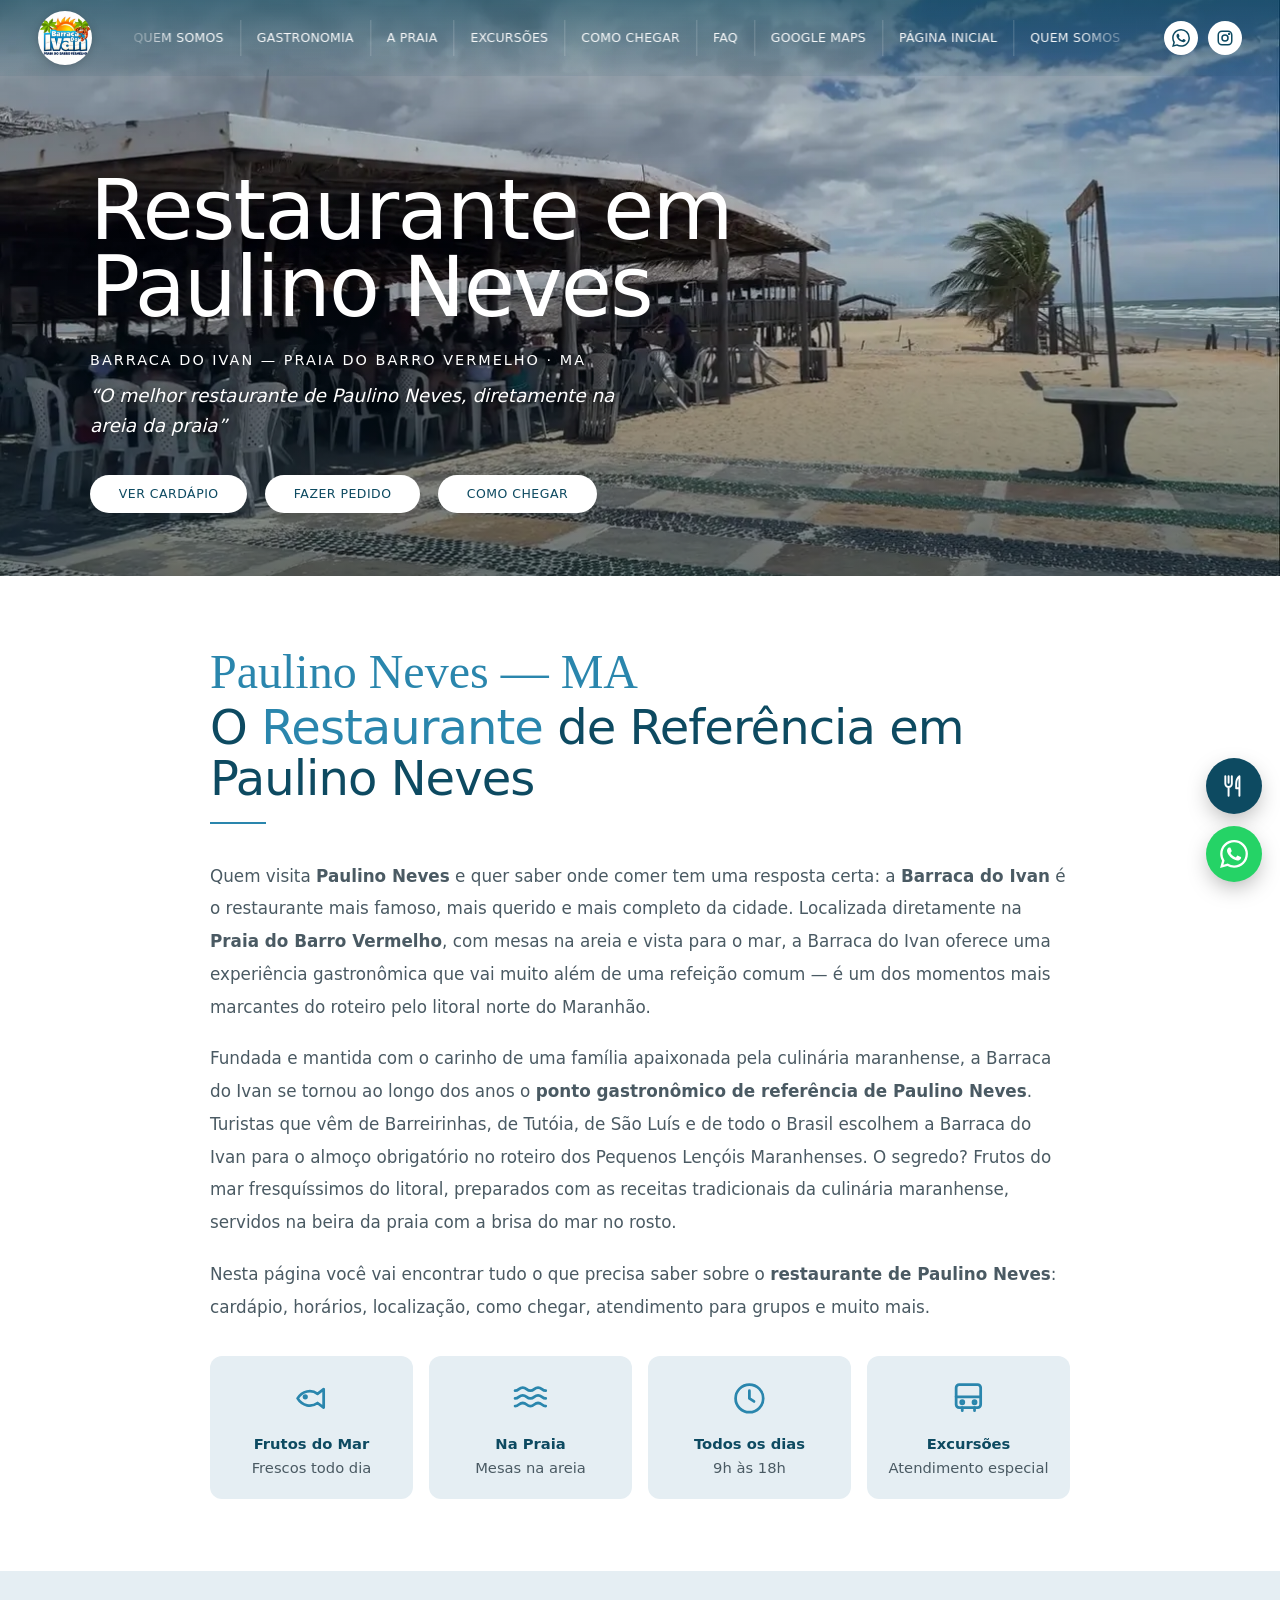
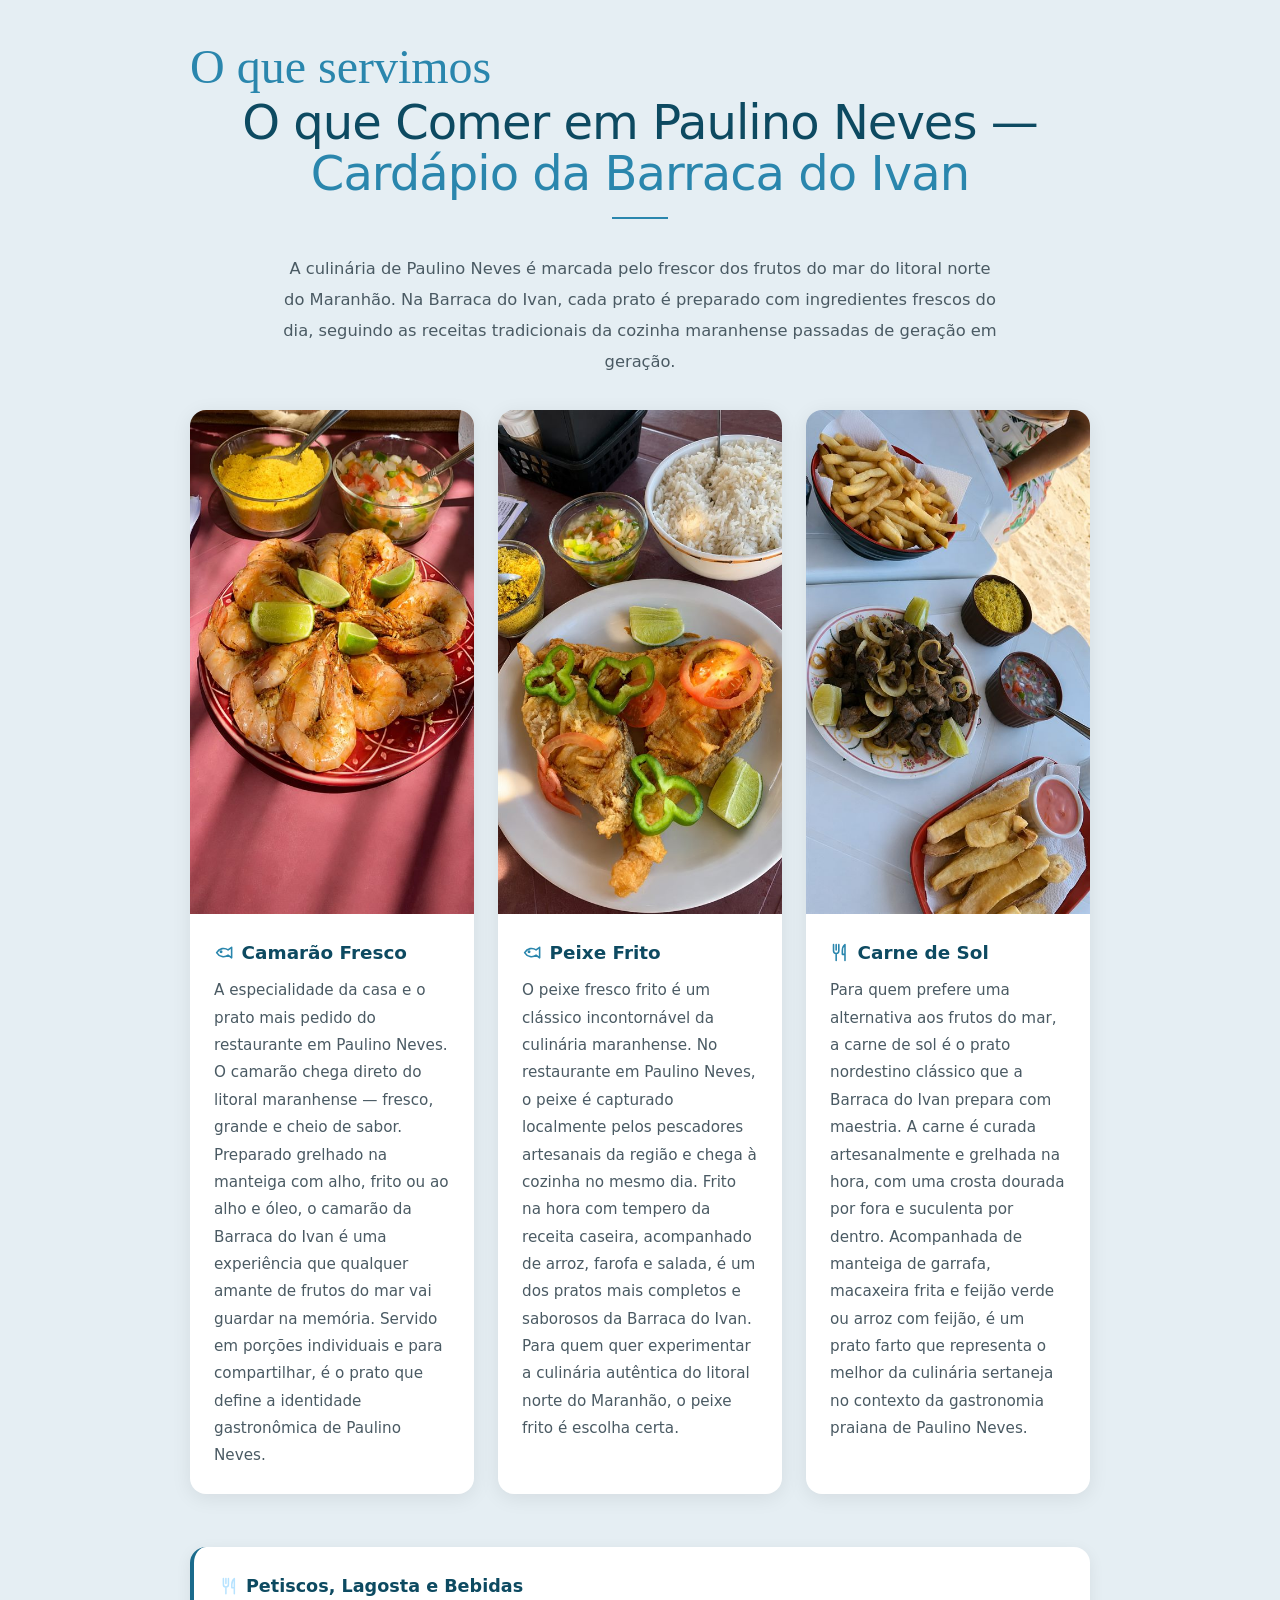
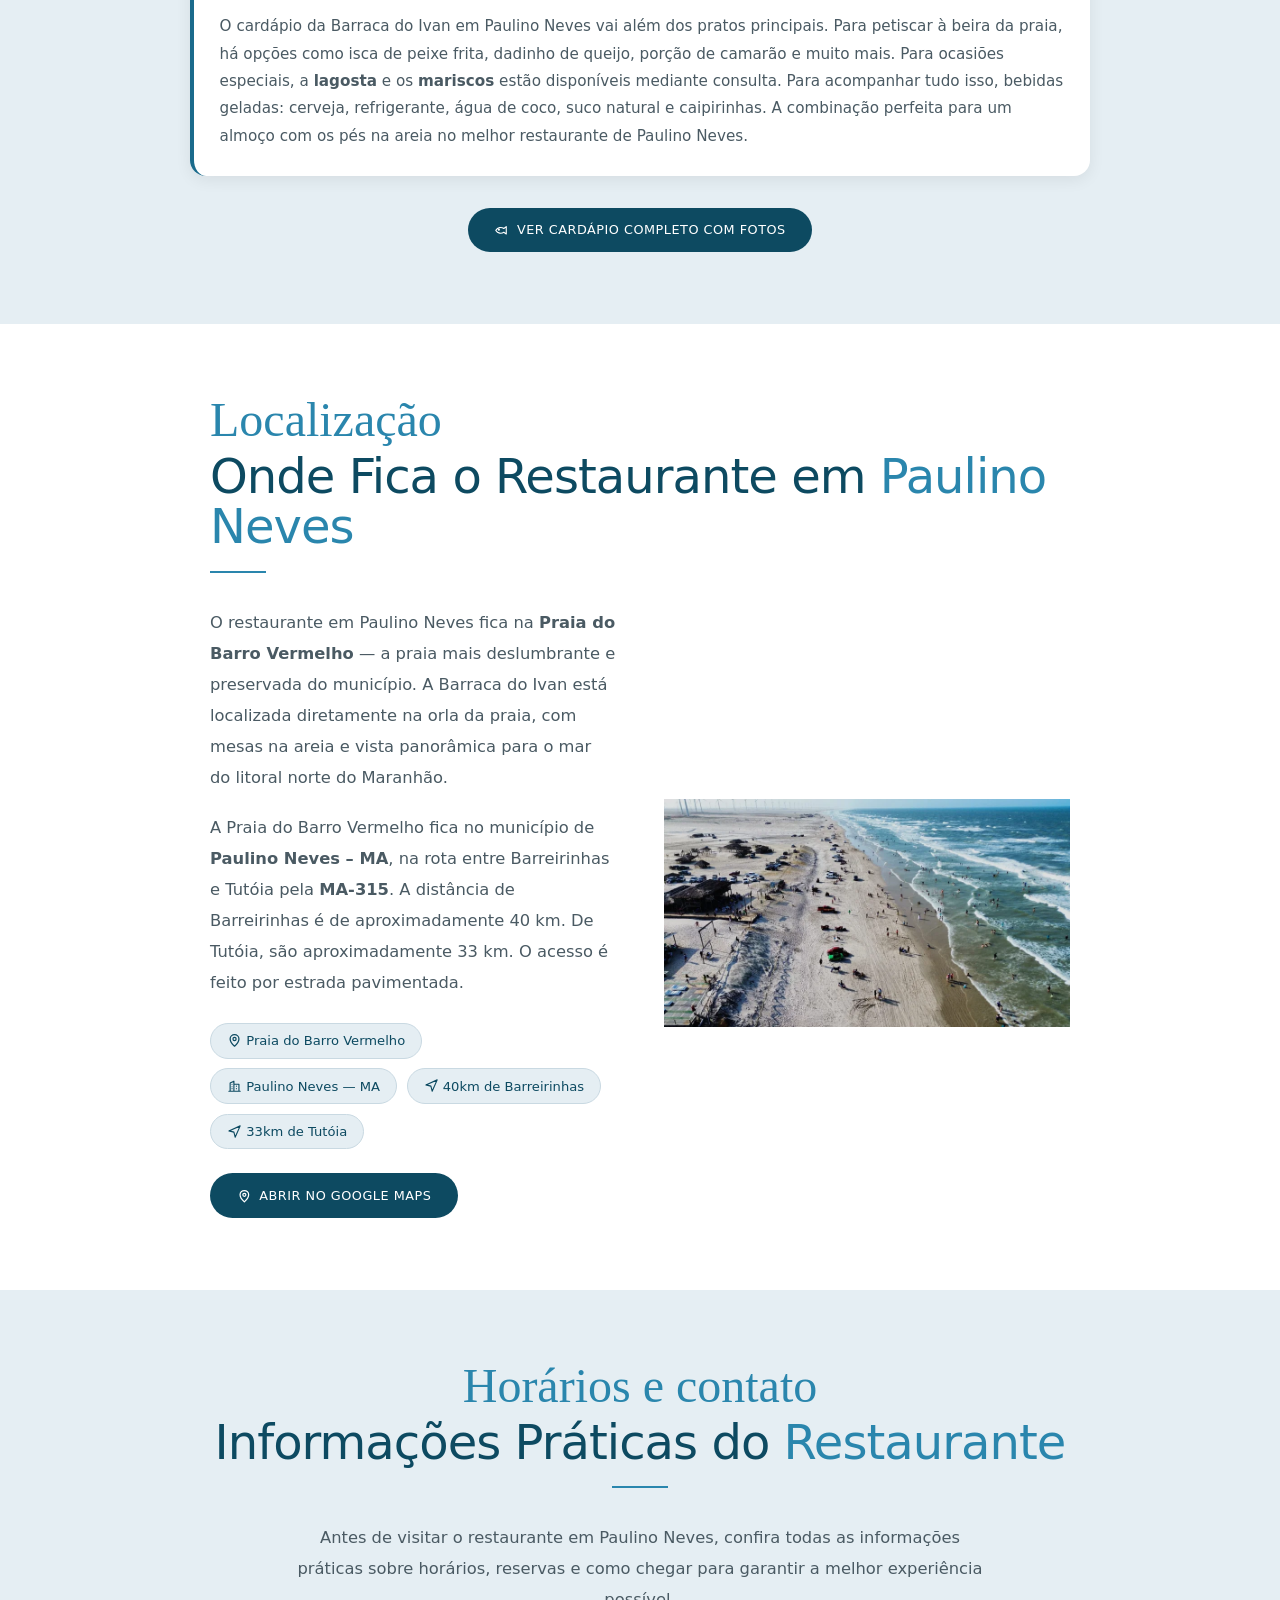
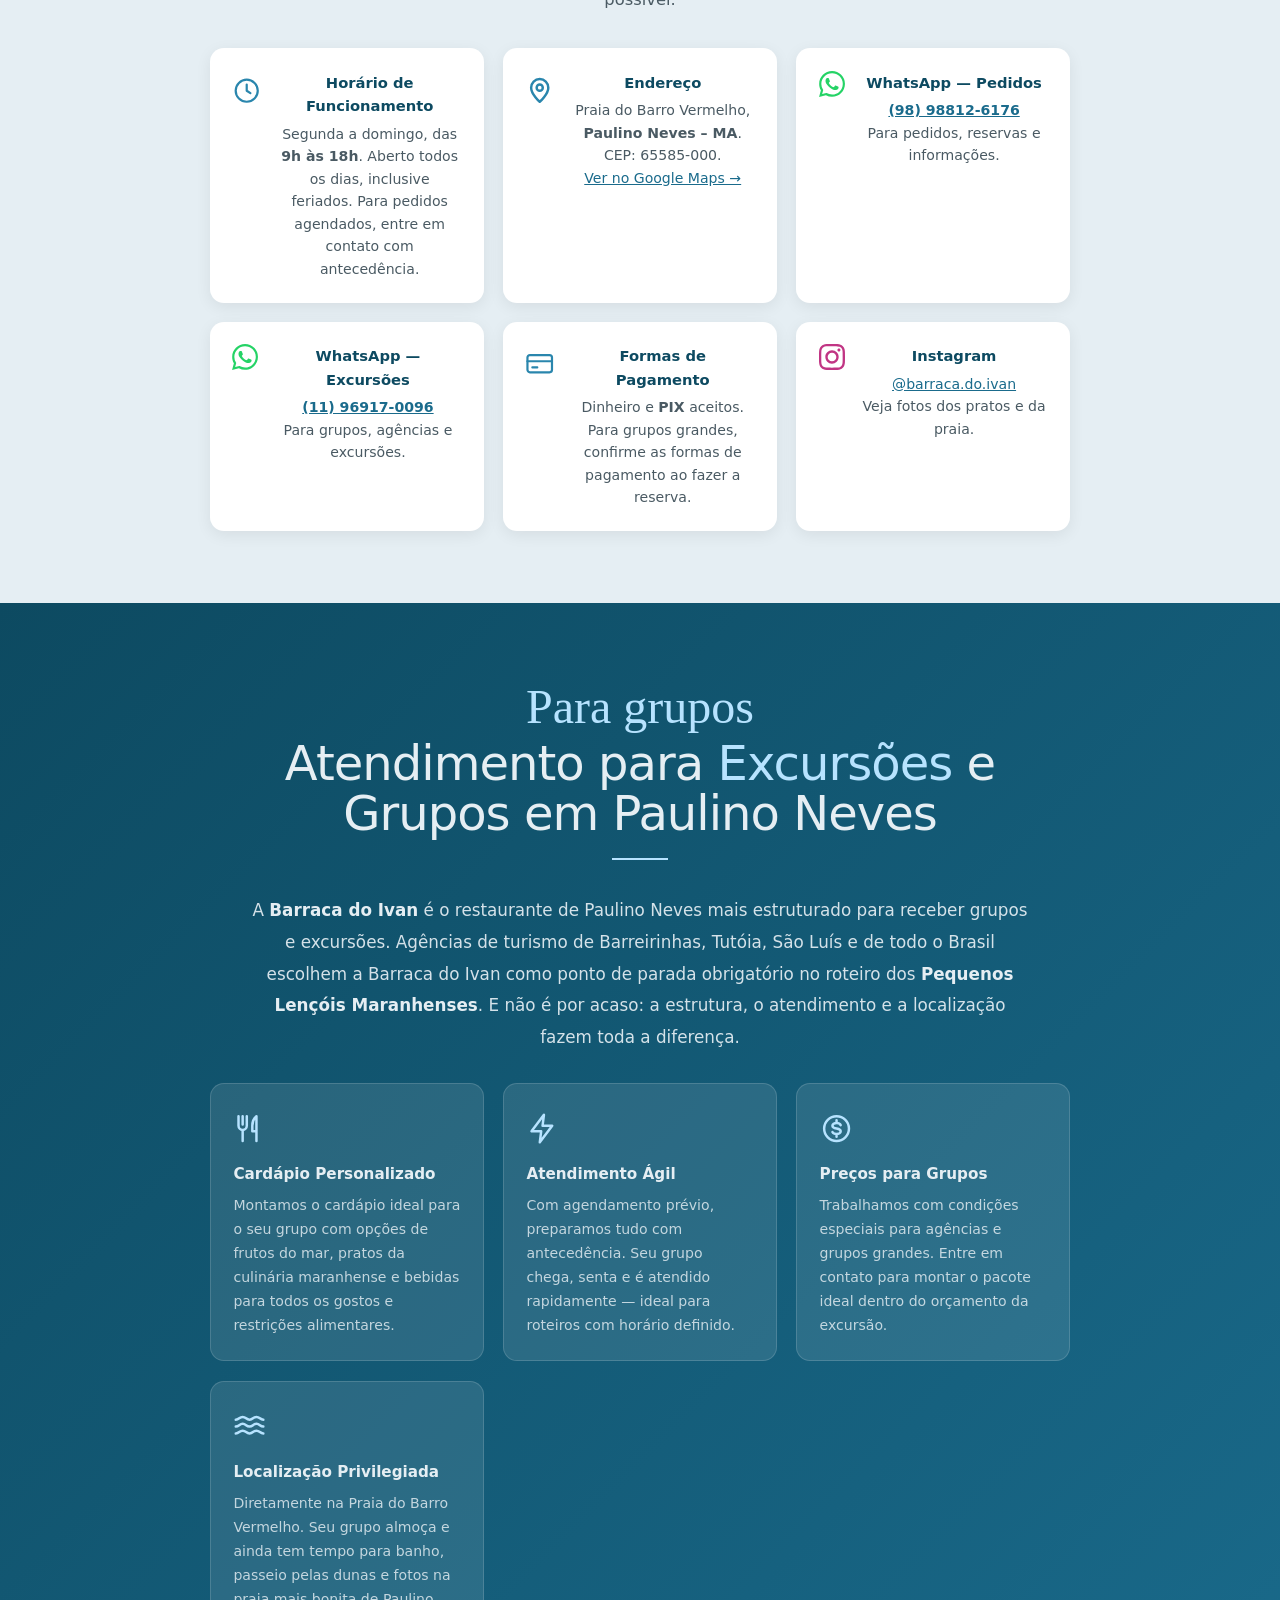
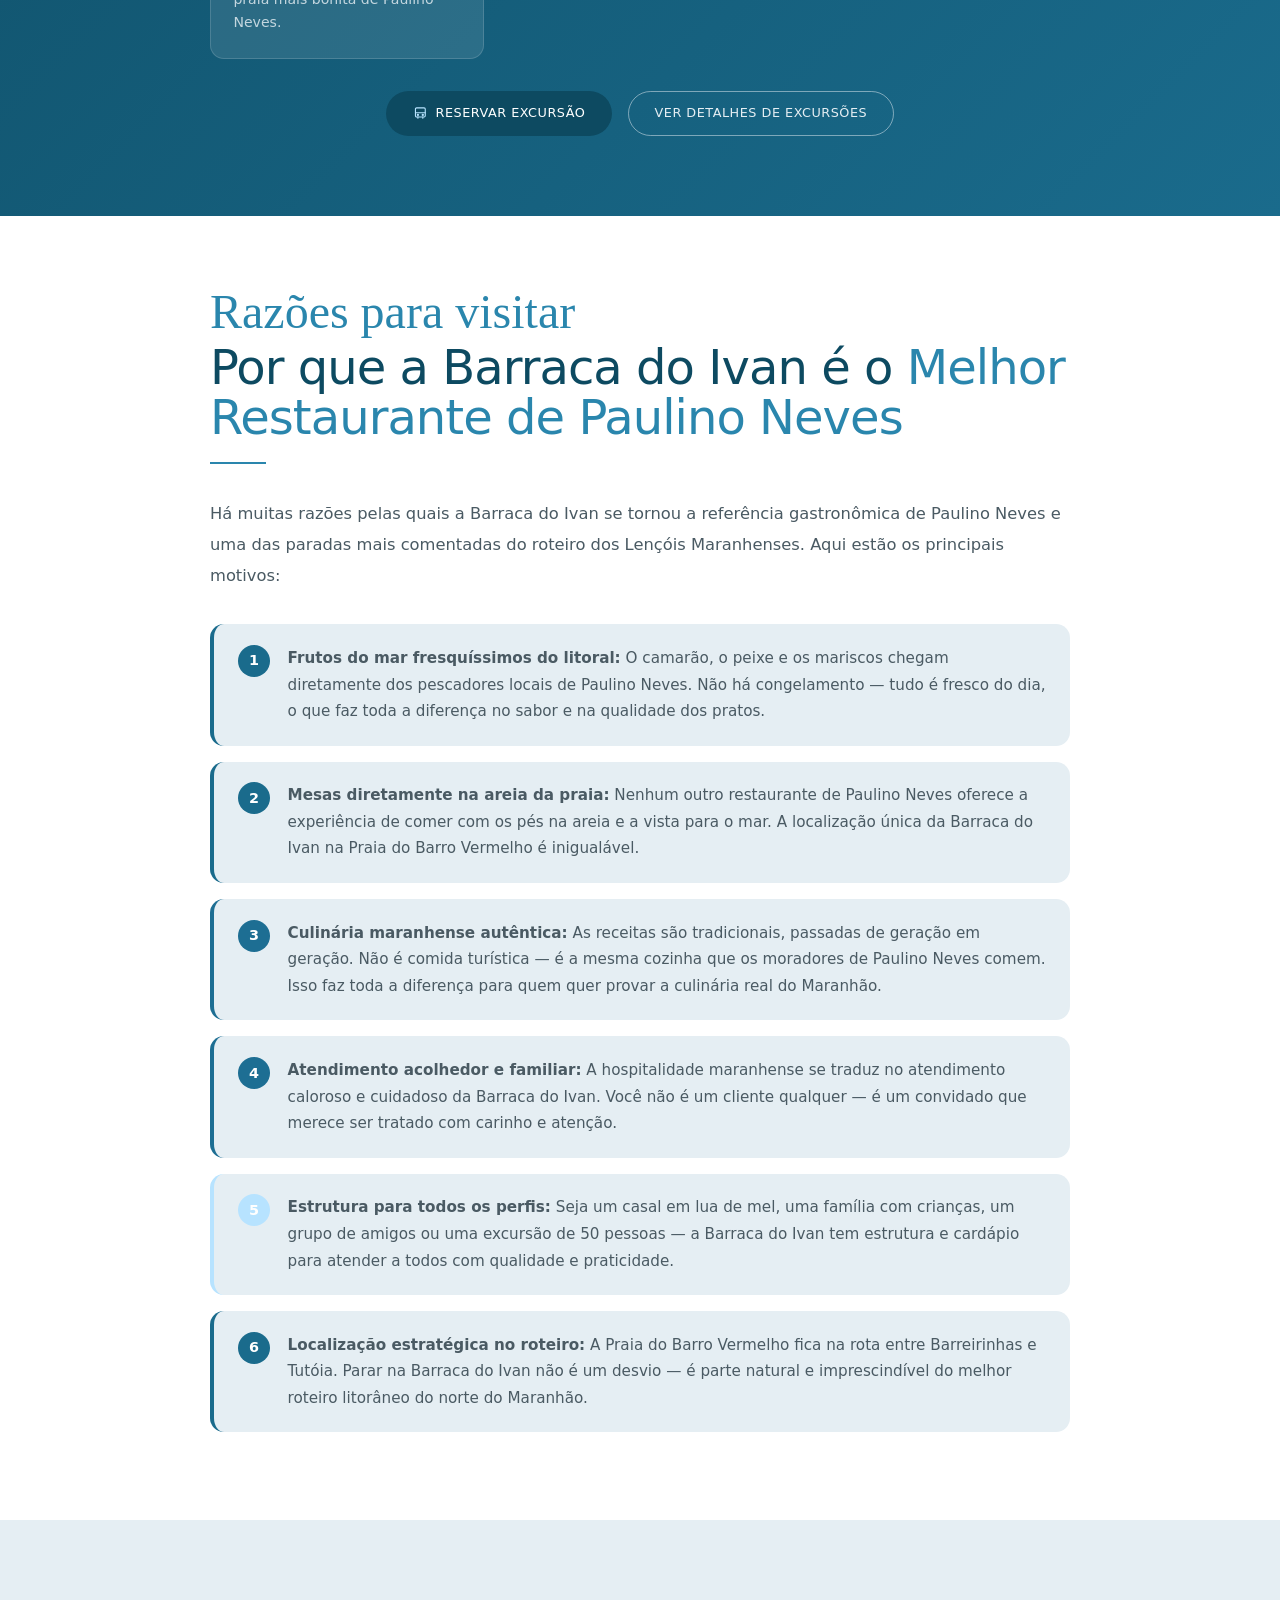
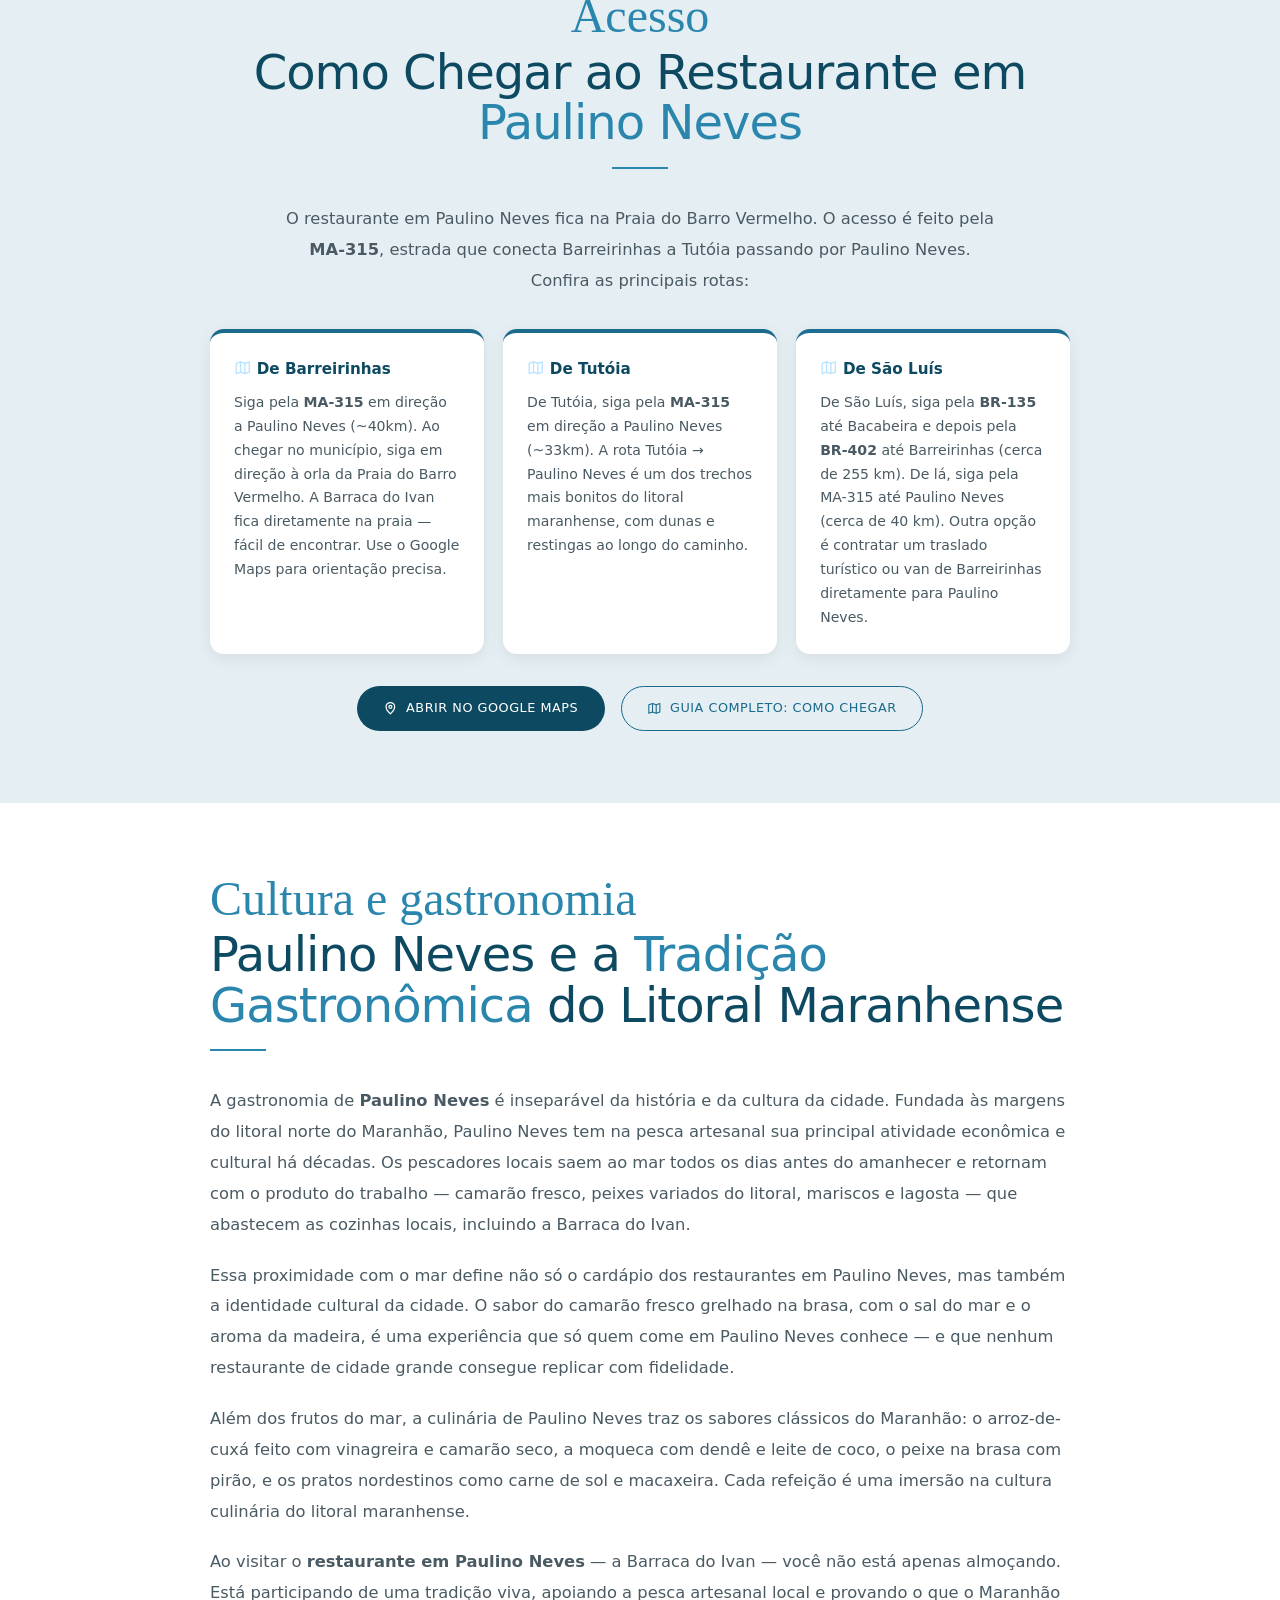
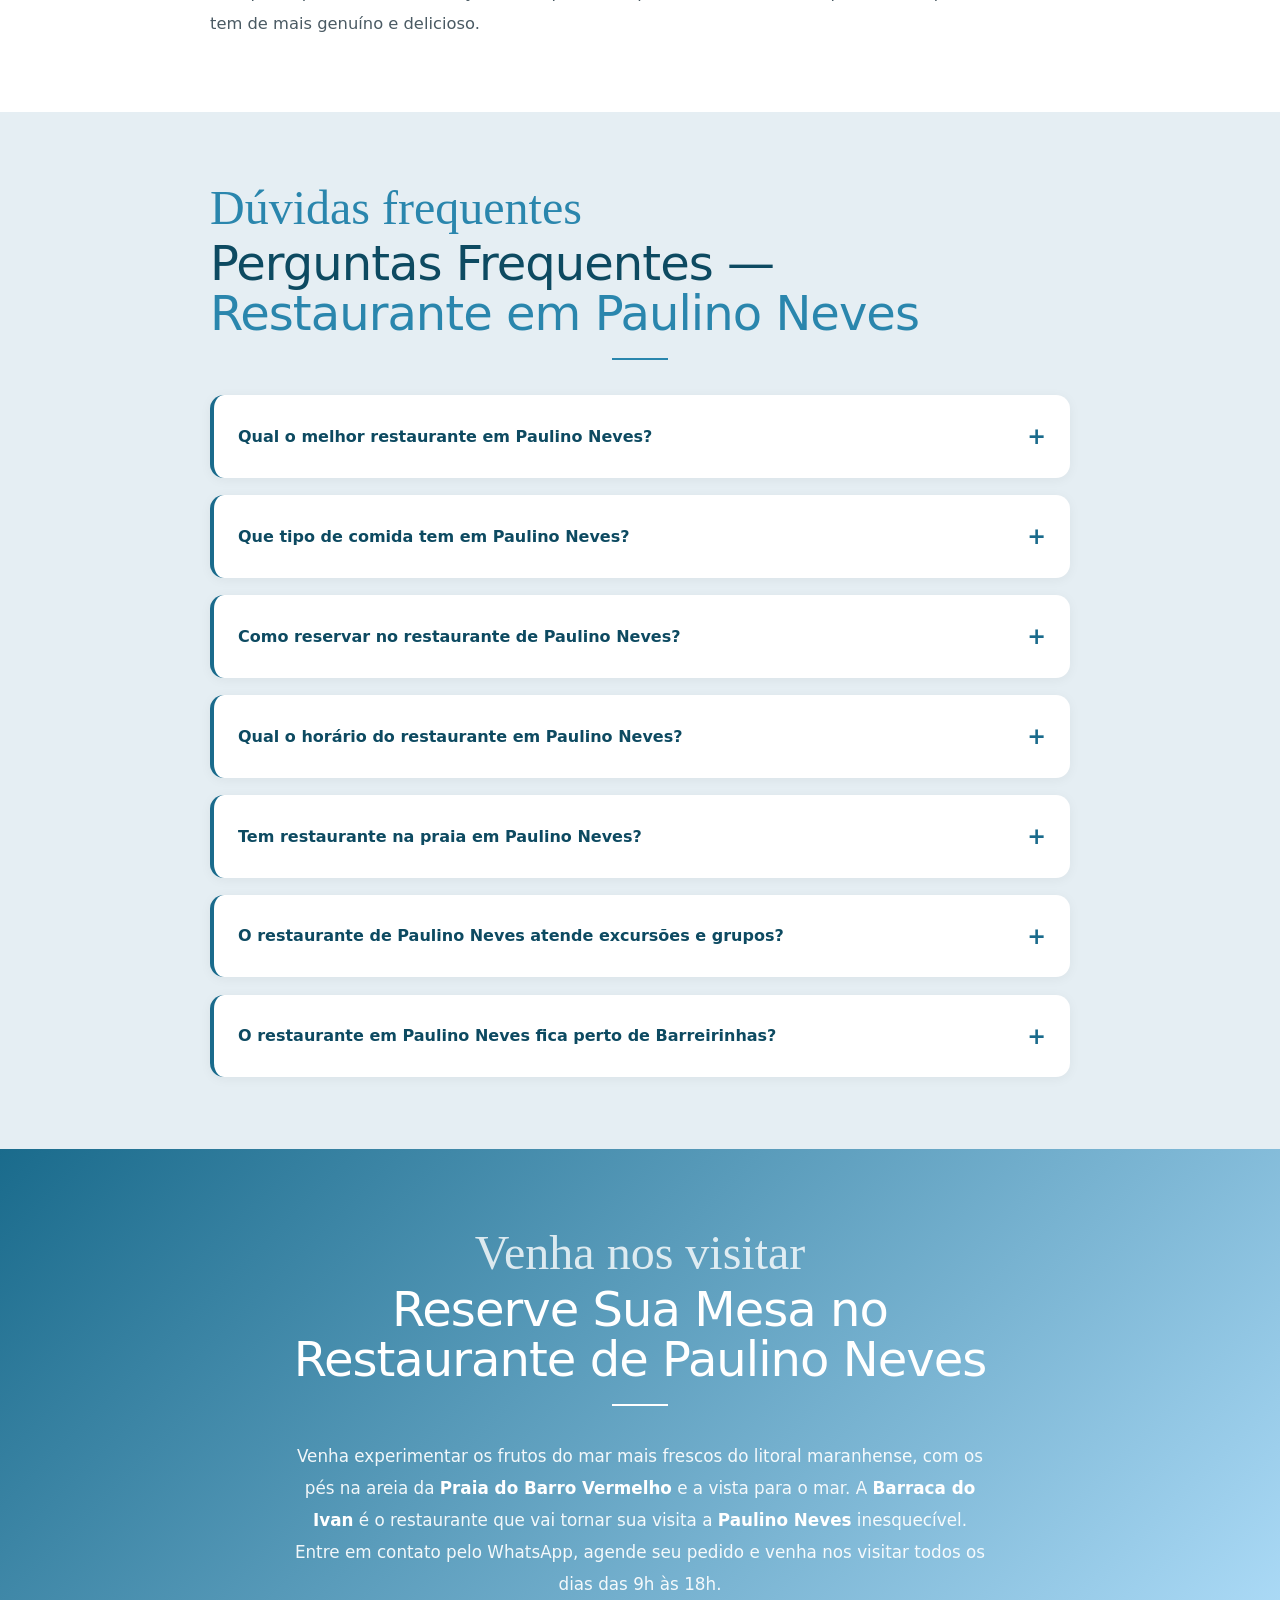
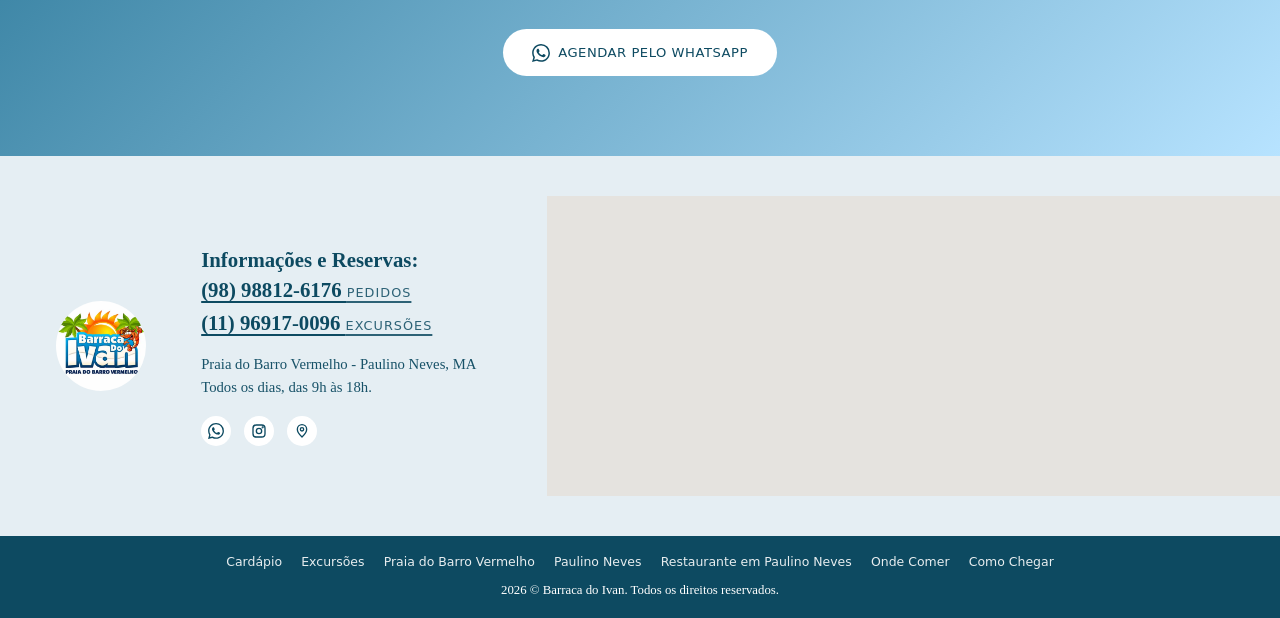
<file: restaurante-paulino-neves.html>
﻿<!DOCTYPE html>
<html lang="pt-BR">
<head>
<meta charset="UTF-8">
<meta http-equiv="Content-Security-Policy" content="default-src 'self'; script-src 'self'; style-src 'self' 'unsafe-inline' https://fonts.googleapis.com; font-src https://fonts.gstatic.com; img-src 'self' data:; media-src 'self'; frame-src https://www.google.com; connect-src 'self'; object-src 'none'; base-uri 'self'; form-action 'self'; upgrade-insecure-requests">
<meta name="referrer" content="strict-origin-when-cross-origin">
<meta name="viewport" content="width=device-width, initial-scale=1.0">
<title>Restaurante em Paulino Neves – MA | Barraca do Ivan</title>
<meta name="description" content="A Barraca do Ivan é o restaurante de Paulino Neves – MA, na Praia do Barro Vermelho. Frutos do mar frescos e excursões. Aberto todos os dias.">
<meta name="keywords" content="restaurante em paulino neves, restaurante paulino neves ma, onde comer em paulino neves, restaurante praia paulino neves, melhor restaurante paulino neves, restaurante frutos do mar paulino neves, onde comer paulino neves maranhão, barraca do ivan paulino neves, restaurante praia do barro vermelho, onde almoçar paulino neves, restaurante pequenos lençóis maranhenses, comida paulino neves">
<meta name="robots" content="index, follow, max-snippet:-1, max-image-preview:large, max-video-preview:-1">
<meta name="author" content="Barraca do Ivan">
<link rel="canonical" href="https://barracadoivan.com/restaurante-paulino-neves.html">
<meta name="geo.region" content="BR-MA">
<meta name="geo.placename" content="Paulino Neves, Maranhão, Brasil">
<meta name="geo.position" content="-2.7186;-42.5458">
<meta name="ICBM" content="-2.7186, -42.5458">

<meta property="og:type" content="article">
<meta property="og:title" content="Restaurante em Paulino Neves – MA | Barraca do Ivan">
<meta property="og:description" content="A Barraca do Ivan é o restaurante de Paulino Neves – MA, na Praia do Barro Vermelho. Frutos do mar frescos e excursões. Aberto todos os dias.">
<meta property="og:image" content="https://barracadoivan.com/Imagens/praiadrone.webp">
<meta property="og:url" content="https://barracadoivan.com/restaurante-paulino-neves.html">
<meta property="og:locale" content="pt_BR">
<meta property="og:site_name" content="Barraca do Ivan">

<meta name="twitter:card" content="summary_large_image">
<meta name="twitter:title" content="Restaurante em Paulino Neves – MA | Barraca do Ivan">
<meta name="twitter:description" content="A Barraca do Ivan é o restaurante de Paulino Neves – MA, na Praia do Barro Vermelho. Frutos do mar frescos e excursões. Aberto todos os dias.">
<meta name="twitter:image" content="https://barracadoivan.com/Imagens/praiadrone.webp">

<link rel="icon" href="favicon.ico" sizes="48x48">
<link rel="icon" type="image/png" sizes="192x192" href="favicon-192.png">
<link rel="apple-touch-icon" href="apple-touch-icon.png">
<meta name="theme-color" content="#E5EEF3">
<meta name="mobile-web-app-capable" content="yes">
<meta name="apple-mobile-web-app-capable" content="yes">
<meta name="apple-mobile-web-app-title" content="Barraca do Ivan">

<script type="application/ld+json">
{
  "@context": "https://schema.org",
  "@graph": [
    {
      "@type": "Restaurant",
      "@id": "https://barracadoivan.com/restaurante-paulino-neves.html#restaurant",
      "name": "Barraca do Ivan",
      "alternateName": ["Barraca do Ivan Paulino Neves", "Restaurante Paulino Neves", "Restaurante Praia Barro Vermelho"],
      "description": "O melhor restaurante de Paulino Neves MA, localizado diretamente na Praia do Barro Vermelho. Especialidade em frutos do mar frescos, camarão grelhado, peixe frito, lagosta e petiscos. Atendimento especial para excursões e grupos.",
      "url": "https://barracadoivan.com/",
      "telephone": "+5598988126176",
      "priceRange": "R$-R$$",
      "servesCuisine": ["Frutos do Mar", "Culinária Maranhense", "Nordestina", "Camarão", "Peixes"],
      "openingHours": "Mo-Su 09:00-18:00",
      "address": {
        "@type": "PostalAddress",
        "streetAddress": "Praia do Barro Vermelho",
        "addressLocality": "Paulino Neves",
        "addressRegion": "MA",
        "postalCode": "65585-000",
        "addressCountry": "BR"
      },
      "geo": {"@type": "GeoCoordinates", "latitude": -2.7186, "longitude": -42.5458},
      "hasMap": "https://maps.app.goo.gl/vjuzgA27zzzx3Y1H8",
      "image": [
        "https://barracadoivan.com/Imagens/barraca.webp",
        "https://barracadoivan.com/Imagens/praiadrone.webp",
        "https://barracadoivan.com/Imagens/camarao.jpg"
      ],
      "sameAs": ["https://www.instagram.com/barraca.do.ivan"],
      "areaServed": {"@type": "City", "name": "Paulino Neves", "addressRegion": "MA"},
      "keywords": "restaurante paulino neves, onde comer paulino neves, restaurante praia barro vermelho, frutos do mar paulino neves",
      "openingHoursSpecification": [
        {
          "@type": "OpeningHoursSpecification",
          "dayOfWeek": ["Monday","Tuesday","Wednesday","Thursday","Friday","Saturday","Sunday"],
          "opens": "09:00",
          "closes": "18:00"
        }
      ],
      "contactPoint": [
        {"@type": "ContactPoint", "telephone": "+5598988126176", "contactType": "customer service", "availableLanguage": "Portuguese"},
        {"@type": "ContactPoint", "telephone": "+5511969170096", "contactType": "reservations", "availableLanguage": "Portuguese"}
      ]
    },
    {
      "@type": "FAQPage",
      "mainEntity": [
        {
          "@type": "Question",
          "name": "Qual o melhor restaurante em Paulino Neves?",
          "acceptedAnswer": {
            "@type": "Answer",
            "text": "O melhor restaurante de Paulino Neves é a Barraca do Ivan, localizada diretamente na Praia do Barro Vermelho. Com frutos do mar frescos, camarão grelhado, peixe frito e petiscos, é o ponto gastronômico mais famoso da cidade e uma parada obrigatória para turistas que visitam os Pequenos Lençóis Maranhenses."
          }
        },
        {
          "@type": "Question",
          "name": "Que tipo de comida tem em Paulino Neves?",
          "acceptedAnswer": {
            "@type": "Answer",
            "text": "Em Paulino Neves, a culinária é baseada em frutos do mar frescos do litoral maranhense: camarão grelhado ou frito, peixe fresco, lagosta, mariscos e carne de sol. A Barraca do Ivan serve esses pratos diretamente na Praia do Barro Vermelho, com bebidas geladas e petiscos variados."
          }
        },
        {
          "@type": "Question",
          "name": "Como reservar no restaurante de Paulino Neves?",
          "acceptedAnswer": {
            "@type": "Answer",
            "text": "Para reservar na Barraca do Ivan em Paulino Neves, entre em contato pelo WhatsApp (98) 98812-6176. Para grupos e excursões, o contato é o (11) 96917-0096. Pedidos agendados têm prioridade no atendimento."
          }
        },
        {
          "@type": "Question",
          "name": "Qual o horário do restaurante em Paulino Neves?",
          "acceptedAnswer": {
            "@type": "Answer",
            "text": "A Barraca do Ivan em Paulino Neves funciona todos os dias da semana, das 9h às 18h. Para pedidos agendados, excursões e grupos, entre em contato com antecedência pelo WhatsApp."
          }
        },
        {
          "@type": "Question",
          "name": "Tem restaurante na praia em Paulino Neves?",
          "acceptedAnswer": {
            "@type": "Answer",
            "text": "Sim! A Barraca do Ivan fica diretamente na Praia do Barro Vermelho, em Paulino Neves – MA. É o único restaurante de praia com mesas na areia da região, onde você almoça com os pés na areia e a brisa do mar. Funciona todos os dias das 9h às 18h."
          }
        },
        {
          "@type": "Question",
          "name": "O restaurante de Paulino Neves atende excursões e grupos?",
          "acceptedAnswer": {
            "@type": "Answer",
            "text": "Sim! A Barraca do Ivan oferece atendimento especial para grupos e excursões com cardápio personalizado, estrutura para grandes quantidades e atendimento ágil com reserva prévia. É o restaurante preferido das agências de turismo que passam por Paulino Neves. Para reservas, ligue (11) 96917-0096."
          }
        }
      ]
    },
    {
      "@type": "BreadcrumbList",
      "itemListElement": [
        {"@type": "ListItem", "position": 1, "name": "Barraca do Ivan", "item": "https://barracadoivan.com/"},
        {"@type": "ListItem", "position": 2, "name": "Paulino Neves", "item": "https://barracadoivan.com/paulino-neves.html"},
        {"@type": "ListItem", "position": 3, "name": "Restaurante em Paulino Neves", "item": "https://barracadoivan.com/restaurante-paulino-neves.html"}
      ]
    }
  ]
}
</script>

<link rel="preconnect" href="https://fonts.googleapis.com">
<link rel="preconnect" href="https://fonts.gstatic.com" crossorigin>
<link rel="stylesheet" href="https://fonts.googleapis.com/css2?family=Barlow:ital,wght@0,300;0,400;0,500;0,600;1,300&amp;family=Mr+Dafoe&amp;family=Noto+Serif:wght@600&amp;display=swap">
<link rel="stylesheet" href="estilo.css?v=20261103a">
<style>
  .prato-card {
    background: white;
    border-radius: 16px;
    overflow: hidden;
    box-shadow: 0 4px 20px rgba(0,0,0,0.08);
    margin-bottom: 1.8rem;
  }
  .prato-card-img {
    width: 100%;
    height: 220px;
    object-fit: cover;
    display: block;
  }
  .prato-card-body { padding: 1.5rem; }
  .prato-card-body h3 {
    font-family: var(--sans);
    color: var(--mar-profundo);
    font-size: 1.15rem;
    margin-bottom: 0.6rem;
  }
  .prato-card-body p {
    color: var(--texto-suave);
    font-size: 0.95rem;
    line-height: 1.8;
    margin: 0;
  }
  .info-grid {
    display: grid;
    grid-template-columns: repeat(auto-fit, minmax(min(240px, 100%),1fr));
    gap: 1.2rem;
    margin-top: 2rem;
  }
  .info-box {
    background: white;
    border-radius: 14px;
    padding: 1.4rem;
    box-shadow: 0 4px 16px rgba(0,0,0,0.07);
    display: flex;
    gap: 1rem;
    align-items: flex-start;
  }
  .info-box .icon { font-size: 1.6rem; flex-shrink: 0; }
  .info-box h3 { color: var(--mar-profundo); font-size: 0.92rem; margin-bottom: 0.3rem; }
  .info-box p { color: var(--texto-suave); font-size: 0.88rem; line-height: 1.6; margin: 0; }
  .motivo-item {
    display: flex;
    gap: 1.1rem;
    align-items: flex-start;
    padding: 1.3rem 1.5rem;
    background: var(--azul);
    border-radius: 14px;
    margin-bottom: 1rem;
    border-left: 4px solid var(--mar);
  }
  .motivo-item .num {
    background: var(--mar);
    color: white;
    border-radius: 50%;
    width: 32px;
    height: 32px;
    display: flex;
    align-items: center;
    justify-content: center;
    font-weight: 700;
    font-size: 0.9rem;
    flex-shrink: 0;
  }
  .motivo-item p { color: var(--texto-suave); font-size: 0.95rem; line-height: 1.75; margin: 0; }

  @media (max-width: 768px) {
    .info-grid { grid-template-columns: repeat(auto-fit, minmax(min(200px, 100%),1fr)); gap: 1rem; }
    .prato-card-body { padding: 1.2rem; }
    .prato-card-body h3 { font-size: 1rem; }
    .motivo-item { padding: 1rem 1.2rem; gap: 0.85rem; }
  }
  @media (max-width: 480px) {
    .prato-card { margin-bottom: 1.2rem; }
    .prato-card-img { height: 185px; }
    .prato-card-body { padding: 1rem; }
    .info-box { flex-direction: column; gap: 0.5rem; padding: 1.1rem; }
    .info-box .icon { font-size: 1.3rem; }
    .motivo-item { padding: 0.9rem 1rem; gap: 0.7rem; }
    .motivo-item .num { width: 28px; height: 28px; font-size: 0.82rem; }
    .motivo-item p { font-size: 0.88rem; }
  }
</style>
</head>
<body class="interna">

<!-- ÍCONES (usados com <use href="#...">) -->
<svg width="0" height="0" style="position:absolute" aria-hidden="true">
  <symbol id="i-wpp" viewBox="0 0 24 24"><path fill="currentColor" d="M17.472 14.382c-.297-.149-1.758-.867-2.03-.967-.273-.099-.471-.148-.67.15-.197.297-.767.966-.94 1.164-.173.199-.347.223-.644.075-.297-.15-1.255-.463-2.39-1.475-.883-.788-1.48-1.761-1.653-2.059-.173-.297-.018-.458.13-.606.134-.133.298-.347.446-.52.149-.174.198-.298.298-.497.099-.198.05-.371-.025-.52-.075-.149-.669-1.612-.916-2.207-.242-.579-.487-.5-.669-.51-.173-.008-.371-.01-.57-.01-.198 0-.52.074-.792.372-.272.297-1.04 1.016-1.04 2.479 0 1.462 1.065 2.875 1.213 3.074.149.198 2.096 3.2 5.077 4.487.709.306 1.262.489 1.694.625.712.227 1.36.195 1.871.118.571-.085 1.758-.719 2.006-1.413.248-.694.248-1.289.173-1.413-.074-.124-.272-.198-.57-.347m-5.421 7.403h-.004a9.870 9.870 0 01-5.031-1.378l-.361-.214-3.741.982.998-3.648-.235-.374a9.86 9.86 0 01-1.51-5.26c.001-5.45 4.436-9.884 9.888-9.884 2.64 0 5.122 1.030 6.988 2.898a9.825 9.825 0 012.893 6.994c-.003 5.450-4.437 9.884-9.885 9.884m8.413-18.297A11.815 11.815 0 0012.05 0C5.495 0 .16 5.335.157 11.892c0 2.096.547 4.142 1.588 5.945L.057 24l6.305-1.654a11.882 11.882 0 005.683 1.448h.005c6.554 0 11.89-5.335 11.893-11.893a11.821 11.821 0 00-3.48-8.413z"/></symbol>
  <symbol id="i-insta" viewBox="0 0 24 24" fill="none" stroke="currentColor" stroke-width="2" stroke-linecap="round" stroke-linejoin="round"><rect x="3" y="3" width="18" height="18" rx="5"/><circle cx="12" cy="12" r="4"/><circle cx="17.5" cy="6.5" r="0.6" fill="currentColor"/></symbol>
  <symbol id="i-pin" viewBox="0 0 24 24" fill="none" stroke="currentColor" stroke-width="2" stroke-linecap="round" stroke-linejoin="round"><path d="M12 21s-7-6.2-7-11.5A7 7 0 0 1 19 9.5C19 14.8 12 21 12 21z"/><circle cx="12" cy="9.5" r="2.5"/></symbol>
  <symbol id="i-peixe" viewBox="0 0 24 24" fill="none" stroke="currentColor" stroke-width="1.8" stroke-linecap="round" stroke-linejoin="round"><path d="M3 12c3-5 9-6 13-3l4-3v12l-4-3c-4 3-10 2-13-3z"/><circle cx="8" cy="11" r="0.8" fill="currentColor"/></symbol>
  <symbol id="i-onda" viewBox="0 0 24 24" fill="none" stroke="currentColor" stroke-width="1.8" stroke-linecap="round" stroke-linejoin="round"><path d="M2 12c2.5 0 2.5-2 5-2s2.5 2 5 2 2.5-2 5-2 2.5 2 5 2M2 17c2.5 0 2.5-2 5-2s2.5 2 5 2 2.5-2 5-2 2.5 2 5 2M2 7c2.5 0 2.5-2 5-2s2.5 2 5 2 2.5-2 5-2 2.5 2 5 2"/></symbol>
  <symbol id="i-relogio" viewBox="0 0 24 24" fill="none" stroke="currentColor" stroke-width="1.8" stroke-linecap="round" stroke-linejoin="round"><circle cx="12" cy="12" r="9"/><path d="M12 7v5l3 2"/></symbol>
  <symbol id="i-onibus" viewBox="0 0 24 24" fill="none" stroke="currentColor" stroke-width="1.8" stroke-linecap="round" stroke-linejoin="round"><rect x="4" y="3" width="16" height="15" rx="2"/><path d="M4 11h16M8 18v2M16 18v2"/><circle cx="8" cy="14.5" r="1"/><circle cx="16" cy="14.5" r="1"/></symbol>
  <symbol id="i-prato" viewBox="0 0 24 24" fill="none" stroke="currentColor" stroke-width="1.8" stroke-linecap="round" stroke-linejoin="round"><path d="M4 3v7a3 3 0 0 0 3 3v8M7 3v6M10 3v7a3 3 0 0 1-3 3"/><path d="M17 21V3c-2 1.5-3 4-3 7v4h3"/></symbol>
  <symbol id="i-cidade" viewBox="0 0 24 24" fill="none" stroke="currentColor" stroke-width="1.8" stroke-linecap="round" stroke-linejoin="round"><path d="M3 21h18M5 21V8l6-3v16M11 21V10h8v11M8 10v.01M8 14v.01M8 17v.01M15 13v.01M15 17v.01"/></symbol>
  <symbol id="i-rota" viewBox="0 0 24 24" fill="none" stroke="currentColor" stroke-width="1.8" stroke-linecap="round" stroke-linejoin="round"><path d="M3 11 21 3l-8 18-2-8-8-2z"/></symbol>
  <symbol id="i-cartao" viewBox="0 0 24 24" fill="none" stroke="currentColor" stroke-width="1.8" stroke-linecap="round" stroke-linejoin="round"><rect x="2" y="5" width="20" height="14" rx="2"/><path d="M2 10h20M6 15h4"/></symbol>
  <symbol id="i-raio" viewBox="0 0 24 24" fill="none" stroke="currentColor" stroke-width="1.8" stroke-linecap="round" stroke-linejoin="round"><path d="M13 2 4 14h7l-1 8 9-12h-7z"/></symbol>
  <symbol id="i-moeda" viewBox="0 0 24 24" fill="none" stroke="currentColor" stroke-width="1.8" stroke-linecap="round" stroke-linejoin="round"><circle cx="12" cy="12" r="9"/><path d="M15 9.5c-.5-1-1.6-1.5-3-1.5-1.7 0-3 .9-3 2s1.3 1.7 3 2 3 .9 3 2-1.3 2-3 2c-1.4 0-2.5-.5-3-1.5M12 6v2M12 16v2"/></symbol>
  <symbol id="i-mapa" viewBox="0 0 24 24" fill="none" stroke="currentColor" stroke-width="1.8" stroke-linecap="round" stroke-linejoin="round"><path d="M9 4 3 6v14l6-2 6 2 6-2V4l-6 2-6-2z"/><path d="M9 4v14M15 6v14"/></symbol>
</svg>

<a class="cardapio-float" href="cardapio.html#cardapio-menu" aria-label="Ver o cardápio" title="Cardápio"><svg viewBox="0 0 24 24" width="26" height="26" fill="none" stroke="currentColor" stroke-width="1.8" stroke-linecap="round" stroke-linejoin="round" aria-hidden="true"><path d="M4 3v7a3 3 0 0 0 3 3v8M7 3v6M10 3v7a3 3 0 0 1-3 3"/><path d="M17 21V3c-2 1.5-3 4-3 7v4h3"/></svg></a>
<a class="wpp-float" href="https://wa.me/5598988126176?text=Ol%C3%A1%2C+gostaria+de+agendar+meu+pedido+!" target="_blank" rel="noopener" aria-label="Falar no WhatsApp"><svg class="ico" width="1.1em" height="1.1em"><use href="#i-wpp"/></svg></a>

<!-- LIGHTBOX -->
<div class="lightbox" id="lightbox" role="dialog" aria-modal="true" aria-label="Imagem ampliada">
  <button type="button" class="lightbox-close" aria-label="Fechar">&times;</button>
  <img id="lightbox-img" alt="">
</div>

<!-- CABEÇALHO -->
<header class="topo" id="topo">
  <div class="topo-linha">
    <a class="marca" href="index.html" aria-label="Barraca do Ivan – página inicial">
      <picture>
        <source srcset="Imagens/logo.webp" type="image/webp">
        <img src="Imagens/logo.jpeg" alt="Logo Barraca do Ivan" width="54" height="54">
      </picture>
    </a>
    <nav class="menu" id="menu" aria-label="Menu principal">
      <div class="menu-trilho">
        <a href="index.html">Página Inicial</a>
        <a href="index.html#sobre">Quem Somos</a>
        <a href="index.html#gastronomia">Gastronomia</a>
        <a href="index.html#praia">A Praia</a>
        <a href="excursoes.html">Excursões</a>
        <a href="index.html#como-chegar">Como Chegar</a>
        <a href="index.html#faq">FAQ</a>
        <a href="https://maps.app.goo.gl/vjuzgA27zzzx3Y1H8" target="_blank" rel="noopener">Google Maps</a>
      </div>
    </nav>
    <div class="redes-topo">
      <a class="redondo" href="https://wa.me/5598988126176?text=Ol%C3%A1%2C+gostaria+de+agendar+meu+pedido+!" target="_blank" rel="noopener" aria-label="WhatsApp"><svg class="ico" width="1.1em" height="1.1em"><use href="#i-wpp"/></svg></a>
      <a class="redondo" href="https://www.instagram.com/barraca.do.ivan" target="_blank" rel="noopener" aria-label="Instagram"><svg class="ico" width="1.1em" height="1.1em"><use href="#i-insta"/></svg></a>
    </div>
  </div>
</header>

<main>

<!-- TOPO DA PÁGINA -->
<section class="hero sub" aria-label="Restaurante em Paulino Neves">
  <img class="hero-capa" src="Imagens/galeria/barraca-mar.webp" alt="" width="1276" height="720" fetchpriority="high">
  <div class="hero-conteudo">
    <h1>Restaurante em Paulino Neves</h1>
    <p class="hero-local">Barraca do Ivan &mdash; Praia do Barro Vermelho &middot; MA</p>
    <p class="hero-frase-sub">&ldquo;O melhor restaurante de Paulino Neves, diretamente na areia da praia&rdquo;</p>
    <div class="hero-botoes">
      <a class="pilula" href="cardapio.html#cardapio-menu">Ver Cardápio</a>
      <a class="pilula" href="https://wa.me/5598988126176?text=Ol%C3%A1%2C+gostaria+de+agendar+meu+pedido+!" target="_blank" rel="noopener">Fazer Pedido</a>
      <a class="pilula" href="https://maps.app.goo.gl/vjuzgA27zzzx3Y1H8" target="_blank" rel="noopener">Como Chegar</a>
    </div>
  </div>
</section>

<!-- INTRO -->
<section style="background:var(--branco);padding:4.5rem 1.5rem;">
  <div class="sr" style="max-width:860px;margin:0 auto;">
    <p class="section-label">Paulino Neves — MA</p>
    <h2 class="section-title" style="text-align:left;">O <span>Restaurante</span> de Referência em Paulino Neves</h2>
    <div class="divider" style="margin-left:0;"></div>

    <p style="font-size:1.05rem;line-height:1.95;color:var(--texto-suave);margin-bottom:1.2rem;">
      Quem visita <strong>Paulino Neves</strong> e quer saber onde comer tem uma resposta certa: a <strong>Barraca do Ivan</strong> é o restaurante mais famoso, mais querido e mais completo da cidade. Localizada diretamente na <strong>Praia do Barro Vermelho</strong>, com mesas na areia e vista para o mar, a Barraca do Ivan oferece uma experiência gastronômica que vai muito além de uma refeição comum — é um dos momentos mais marcantes do roteiro pelo litoral norte do Maranhão.
    </p>
    <p style="font-size:1.05rem;line-height:1.95;color:var(--texto-suave);margin-bottom:1.2rem;">
      Fundada e mantida com o carinho de uma família apaixonada pela culinária maranhense, a Barraca do Ivan se tornou ao longo dos anos o <strong>ponto gastronômico de referência de Paulino Neves</strong>. Turistas que vêm de Barreirinhas, de Tutóia, de São Luís e de todo o Brasil escolhem a Barraca do Ivan para o almoço obrigatório no roteiro dos Pequenos Lençóis Maranhenses. O segredo? Frutos do mar fresquíssimos do litoral, preparados com as receitas tradicionais da culinária maranhense, servidos na beira da praia com a brisa do mar no rosto.
    </p>
    <p style="font-size:1.05rem;line-height:1.95;color:var(--texto-suave);">
      Nesta página você vai encontrar tudo o que precisa saber sobre o <strong>restaurante de Paulino Neves</strong>: cardápio, horários, localização, como chegar, atendimento para grupos e muito mais.
    </p>

    <div style="display:grid;grid-template-columns:repeat(auto-fit,minmax(min(180px, 100%),1fr));gap:1rem;margin-top:2rem;">
      <div style="background:var(--areia);border-radius:12px;padding:1.2rem;text-align:center;">
        <div style="font-size:2rem;margin-bottom:0.4rem;"><svg class="emo" width="1.15em" height="1.15em" aria-hidden="true"><use href="#i-peixe"/></svg></div>
        <p style="font-weight:700;color:var(--mar-profundo);font-size:0.92rem;margin:0;">Frutos do Mar<br><span style="font-weight:400;color:var(--texto-suave);">Frescos todo dia</span></p>
      </div>
      <div style="background:var(--areia);border-radius:12px;padding:1.2rem;text-align:center;">
        <div style="font-size:2rem;margin-bottom:0.4rem;"><svg class="emo" width="1.15em" height="1.15em" aria-hidden="true"><use href="#i-onda"/></svg></div>
        <p style="font-weight:700;color:var(--mar-profundo);font-size:0.92rem;margin:0;">Na Praia<br><span style="font-weight:400;color:var(--texto-suave);">Mesas na areia</span></p>
      </div>
      <div style="background:var(--areia);border-radius:12px;padding:1.2rem;text-align:center;">
        <div style="font-size:2rem;margin-bottom:0.4rem;"><svg class="emo" width="1.15em" height="1.15em" aria-hidden="true"><use href="#i-relogio"/></svg></div>
        <p style="font-weight:700;color:var(--mar-profundo);font-size:0.92rem;margin:0;">Todos os dias<br><span style="font-weight:400;color:var(--texto-suave);">9h às 18h</span></p>
      </div>
      <div style="background:var(--areia);border-radius:12px;padding:1.2rem;text-align:center;">
        <div style="font-size:2rem;margin-bottom:0.4rem;"><svg class="emo" width="1.15em" height="1.15em" aria-hidden="true"><use href="#i-onibus"/></svg></div>
        <p style="font-weight:700;color:var(--mar-profundo);font-size:0.92rem;margin:0;">Excursões<br><span style="font-weight:400;color:var(--texto-suave);">Atendimento especial</span></p>
      </div>
    </div>
  </div>
</section>

<!-- H2 O QUE COMER EM PAULINO NEVES -->
<section id="cardapio-restaurante" style="background:var(--azul);padding:4.5rem 1.5rem;">
  <div class="sr" style="max-width:900px;margin:0 auto;">
    <p class="section-label">O que servimos</p>
    <h2 class="section-title" style="text-align:center;">O que Comer em Paulino Neves —<br><span>Cardápio da Barraca do Ivan</span></h2>
    <div class="divider"></div>

    <p style="font-size:1.02rem;line-height:1.9;color:var(--texto-suave);margin-bottom:2rem;text-align:center;max-width:720px;margin-left:auto;margin-right:auto;">
      A culinária de Paulino Neves é marcada pelo frescor dos frutos do mar do litoral norte do Maranhão. Na Barraca do Ivan, cada prato é preparado com ingredientes frescos do dia, seguindo as receitas tradicionais da cozinha maranhense passadas de geração em geração.
    </p>

    <div style="display:grid;grid-template-columns:repeat(auto-fit,minmax(min(260px, 100%),1fr));gap:1.5rem;">

      <!-- Camarão -->
      <div class="prato-card">
        <picture>
          
          <img src="Imagens/camarao.jpg" alt="Camarão fresco grelhado – especialidade do restaurante em Paulino Neves MA" class="prato-card-img" loading="lazy" width="400" height="220">
        </picture>
        <div class="prato-card-body">
          <h3><svg class="emo" width="1.15em" height="1.15em" aria-hidden="true"><use href="#i-peixe"/></svg> Camarão Fresco</h3>
          <p>A especialidade da casa e o prato mais pedido do restaurante em Paulino Neves. O camarão chega direto do litoral maranhense — fresco, grande e cheio de sabor. Preparado grelhado na manteiga com alho, frito ou ao alho e óleo, o camarão da Barraca do Ivan é uma experiência que qualquer amante de frutos do mar vai guardar na memória. Servido em porções individuais e para compartilhar, é o prato que define a identidade gastronômica de Paulino Neves.</p>
        </div>
      </div>

      <!-- Peixe Frito -->
      <div class="prato-card">
        <picture>
          
          <img src="Imagens/peixefrito.jpg" alt="Peixe frito fresco no restaurante de Paulino Neves – culinária maranhense na Praia do Barro Vermelho" class="prato-card-img" loading="lazy" width="400" height="220">
        </picture>
        <div class="prato-card-body">
          <h3><svg class="emo" width="1.15em" height="1.15em" aria-hidden="true"><use href="#i-peixe"/></svg> Peixe Frito</h3>
          <p>O peixe fresco frito é um clássico incontornável da culinária maranhense. No restaurante em Paulino Neves, o peixe é capturado localmente pelos pescadores artesanais da região e chega à cozinha no mesmo dia. Frito na hora com tempero da receita caseira, acompanhado de arroz, farofa e salada, é um dos pratos mais completos e saborosos da Barraca do Ivan. Para quem quer experimentar a culinária autêntica do litoral norte do Maranhão, o peixe frito é escolha certa.</p>
        </div>
      </div>

      <!-- Carne de Sol -->
      <div class="prato-card">
        <picture>
          
          <img src="Imagens/carnedesol.jpg" alt="Carne de sol – prato nordestino no restaurante de Paulino Neves MA" class="prato-card-img" loading="lazy" width="400" height="220">
        </picture>
        <div class="prato-card-body">
          <h3><svg class="emo" width="1.15em" height="1.15em" aria-hidden="true"><use href="#i-prato"/></svg> Carne de Sol</h3>
          <p>Para quem prefere uma alternativa aos frutos do mar, a carne de sol é o prato nordestino clássico que a Barraca do Ivan prepara com maestria. A carne é curada artesanalmente e grelhada na hora, com uma crosta dourada por fora e suculenta por dentro. Acompanhada de manteiga de garrafa, macaxeira frita e feijão verde ou arroz com feijão, é um prato farto que representa o melhor da culinária sertaneja no contexto da gastronomia praiana de Paulino Neves.</p>
        </div>
      </div>

    </div>

    <div style="background:white;border-radius:16px;padding:1.6rem;box-shadow:0 4px 16px rgba(0,0,0,0.07);margin-top:1.5rem;border-left:4px solid var(--laranja);">
      <h3 style="color:var(--mar-profundo);font-family:var(--sans);font-size:1.1rem;margin-bottom:0.8rem;"><svg class="emo" width="1.15em" height="1.15em" aria-hidden="true"><use href="#i-prato"/></svg> Petiscos, Lagosta e Bebidas</h3>
      <p style="color:var(--texto-suave);font-size:0.95rem;line-height:1.8;">
        O cardápio da Barraca do Ivan em Paulino Neves vai além dos pratos principais. Para petiscar à beira da praia, há opções como isca de peixe frita, dadinho de queijo, porção de camarão e muito mais. Para ocasiões especiais, a <strong>lagosta</strong> e os <strong>mariscos</strong> estão disponíveis mediante consulta. Para acompanhar tudo isso, bebidas geladas: cerveja, refrigerante, água de coco, suco natural e caipirinhas. A combinação perfeita para um almoço com os pés na areia no melhor restaurante de Paulino Neves.
      </p>
    </div>

    <div style="text-align:center;margin-top:2rem;">
      <a class="btn btn-primary" href="cardapio.html#cardapio-menu"><svg class="emo" width="1.15em" height="1.15em" aria-hidden="true"><use href="#i-peixe"/></svg> Ver Cardápio Completo com Fotos</a>
    </div>
  </div>
</section>

<!-- H2 ONDE FICA -->
<section style="background:var(--branco);padding:4.5rem 1.5rem;">
  <div class="sr" style="max-width:860px;margin:0 auto;">
    <p class="section-label">Localização</p>
    <h2 class="section-title">Onde Fica o Restaurante em <span>Paulino Neves</span></h2>
    <div class="divider" style="margin-left:0;"></div>

    <div class="sobre-cols">
      <div>
        <p style="font-size:1.02rem;line-height:1.9;color:var(--texto-suave);margin-bottom:1.2rem;">
          O restaurante em Paulino Neves fica na <strong>Praia do Barro Vermelho</strong> — a praia mais deslumbrante e preservada do município. A Barraca do Ivan está localizada diretamente na orla da praia, com mesas na areia e vista panorâmica para o mar do litoral norte do Maranhão.
        </p>
        <p style="font-size:1.02rem;line-height:1.9;color:var(--texto-suave);margin-bottom:1.5rem;">
          A Praia do Barro Vermelho fica no município de <strong>Paulino Neves – MA</strong>, na rota entre Barreirinhas e Tutóia pela <strong>MA-315</strong>. A distância de Barreirinhas é de aproximadamente 40 km. De Tutóia, são aproximadamente 33 km. O acesso é feito por estrada pavimentada.
        </p>
        <div class="badges" style="margin-bottom:1.5rem;">
          <span class="badge"><svg class="emo" width="1.15em" height="1.15em" aria-hidden="true"><use href="#i-pin"/></svg> Praia do Barro Vermelho</span>
          <span class="badge"><svg class="emo" width="1.15em" height="1.15em" aria-hidden="true"><use href="#i-cidade"/></svg> Paulino Neves — MA</span>
          <span class="badge"><svg class="emo" width="1.15em" height="1.15em" aria-hidden="true"><use href="#i-rota"/></svg> 40km de Barreirinhas</span>
          <span class="badge"><svg class="emo" width="1.15em" height="1.15em" aria-hidden="true"><use href="#i-rota"/></svg> 33km de Tutóia</span>
        </div>
        <a class="btn btn-primary" href="https://maps.app.goo.gl/vjuzgA27zzzx3Y1H8" target="_blank" rel="noopener"><svg class="emo" width="1.15em" height="1.15em" aria-hidden="true"><use href="#i-pin"/></svg> Abrir no Google Maps</a>
      </div>
      <div class="sobre-img-wrap">
        <picture>
          <source srcset="Imagens/praiadrone.webp" type="image/webp">
          <img src="Imagens/praiadrone.jpeg" alt="Vista aérea da Praia do Barro Vermelho onde fica o restaurante em Paulino Neves MA" loading="lazy" width="440" height="330" class="sobre-img">
        </picture>
      </div>
    </div>
  </div>
</section>

<!-- H2 INFORMAÇÕES PRÁTICAS -->
<section style="background:var(--azul);padding:4.5rem 1.5rem;">
  <div class="sr" style="max-width:860px;margin:0 auto;text-align:center;">
    <p class="section-label">Horários e contato</p>
    <h2 class="section-title">Informações Práticas do <span>Restaurante</span></h2>
    <div class="divider"></div>

    <p style="font-size:1.02rem;line-height:1.9;color:var(--texto-suave);margin-bottom:2rem;max-width:700px;margin-left:auto;margin-right:auto;">
      Antes de visitar o restaurante em Paulino Neves, confira todas as informações práticas sobre horários, reservas e como chegar para garantir a melhor experiência possível.
    </p>

    <div class="info-grid">
      <div class="info-box">
        <span class="icon"><svg class="emo" width="1.15em" height="1.15em" aria-hidden="true"><use href="#i-relogio"/></svg></span>
        <div>
          <h3>Horário de Funcionamento</h3>
          <p>Segunda a domingo, das <strong>9h às 18h</strong>. Aberto todos os dias, inclusive feriados. Para pedidos agendados, entre em contato com antecedência.</p>
        </div>
      </div>
      <div class="info-box">
        <span class="icon"><svg class="emo" width="1.15em" height="1.15em" aria-hidden="true"><use href="#i-pin"/></svg></span>
        <div>
          <h3>Endereço</h3>
          <p>Praia do Barro Vermelho, <strong>Paulino Neves – MA</strong>. CEP: 65585-000.<br><a href="https://maps.app.goo.gl/vjuzgA27zzzx3Y1H8" target="_blank" rel="noopener" style="color:var(--mar);">Ver no Google Maps →</a></p>
        </div>
      </div>
      <div class="info-box">
        <span class="icon" style="display:flex;align-items:center;"><svg xmlns="http://www.w3.org/2000/svg" viewBox="0 0 24 24" fill="#25D366" width="26" height="26" aria-hidden="true"><path d="M17.472 14.382c-.297-.149-1.758-.867-2.03-.967-.273-.099-.471-.148-.67.15-.197.297-.767.966-.94 1.164-.173.199-.347.223-.644.075-.297-.15-1.255-.463-2.39-1.475-.883-.788-1.48-1.761-1.653-2.059-.173-.297-.018-.458.13-.606.134-.133.298-.347.446-.52.149-.174.198-.298.298-.497.099-.198.05-.371-.025-.52-.075-.149-.669-1.612-.916-2.207-.242-.579-.487-.5-.669-.51-.173-.008-.371-.01-.57-.01-.198 0-.52.074-.792.372-.272.297-1.04 1.016-1.04 2.479 0 1.462 1.065 2.875 1.213 3.074.149.198 2.096 3.2 5.077 4.487.709.306 1.262.489 1.694.625.712.227 1.36.195 1.871.118.571-.085 1.758-.719 2.006-1.413.248-.694.248-1.289.173-1.413-.074-.124-.272-.198-.57-.347m-5.421 7.403h-.004a9.87 9.87 0 01-5.031-1.378l-.361-.214-3.741.982.998-3.648-.235-.374a9.86 9.86 0 01-1.51-5.26c.001-5.45 4.436-9.884 9.888-9.884 2.64 0 5.122 1.03 6.988 2.898a9.825 9.825 0 012.893 6.994c-.003 5.45-4.437 9.884-9.885 9.884m8.413-18.297A11.815 11.815 0 0012.05 0C5.495 0 .16 5.335.157 11.892c0 2.096.547 4.142 1.588 5.945L.057 24l6.305-1.654a11.882 11.882 0 005.683 1.448h.005c6.554 0 11.89-5.335 11.893-11.893a11.821 11.821 0 00-3.48-8.413z"/></svg></span>
        <div>
          <h3>WhatsApp — Pedidos</h3>
          <p><a href="https://wa.me/5598988126176" target="_blank" rel="noopener" style="color:var(--mar);font-weight:700;">(98) 98812-6176</a><br>Para pedidos, reservas e informações.</p>
        </div>
      </div>
      <div class="info-box">
        <span class="icon" style="display:flex;align-items:center;"><svg xmlns="http://www.w3.org/2000/svg" viewBox="0 0 24 24" fill="#25D366" width="26" height="26" aria-hidden="true"><path d="M17.472 14.382c-.297-.149-1.758-.867-2.03-.967-.273-.099-.471-.148-.67.15-.197.297-.767.966-.94 1.164-.173.199-.347.223-.644.075-.297-.15-1.255-.463-2.39-1.475-.883-.788-1.48-1.761-1.653-2.059-.173-.297-.018-.458.13-.606.134-.133.298-.347.446-.52.149-.174.198-.298.298-.497.099-.198.05-.371-.025-.52-.075-.149-.669-1.612-.916-2.207-.242-.579-.487-.5-.669-.51-.173-.008-.371-.01-.57-.01-.198 0-.52.074-.792.372-.272.297-1.04 1.016-1.04 2.479 0 1.462 1.065 2.875 1.213 3.074.149.198 2.096 3.2 5.077 4.487.709.306 1.262.489 1.694.625.712.227 1.36.195 1.871.118.571-.085 1.758-.719 2.006-1.413.248-.694.248-1.289.173-1.413-.074-.124-.272-.198-.57-.347m-5.421 7.403h-.004a9.87 9.87 0 01-5.031-1.378l-.361-.214-3.741.982.998-3.648-.235-.374a9.86 9.86 0 01-1.51-5.26c.001-5.45 4.436-9.884 9.888-9.884 2.64 0 5.122 1.03 6.988 2.898a9.825 9.825 0 012.893 6.994c-.003 5.45-4.437 9.884-9.885 9.884m8.413-18.297A11.815 11.815 0 0012.05 0C5.495 0 .16 5.335.157 11.892c0 2.096.547 4.142 1.588 5.945L.057 24l6.305-1.654a11.882 11.882 0 005.683 1.448h.005c6.554 0 11.89-5.335 11.893-11.893a11.821 11.821 0 00-3.48-8.413z"/></svg></span>
        <div>
          <h3>WhatsApp — Excursões</h3>
          <p><a href="https://wa.me/5511969170096" target="_blank" rel="noopener" style="color:var(--mar);font-weight:700;">(11) 96917-0096</a><br>Para grupos, agências e excursões.</p>
        </div>
      </div>
      <div class="info-box">
        <span class="icon"><svg class="emo" width="1.15em" height="1.15em" aria-hidden="true"><use href="#i-cartao"/></svg></span>
        <div>
          <h3>Formas de Pagamento</h3>
          <p>Dinheiro e <strong>PIX</strong> aceitos. Para grupos grandes, confirme as formas de pagamento ao fazer a reserva.</p>
        </div>
      </div>
      <div class="info-box">
        <span class="icon" style="display:flex;align-items:center;"><svg xmlns="http://www.w3.org/2000/svg" viewBox="0 0 24 24" fill="#C13584" width="26" height="26" aria-hidden="true"><path d="M12 0C8.74 0 8.333.015 7.053.072 5.775.132 4.905.333 4.14.63c-.789.306-1.459.717-2.126 1.384S.935 3.35.63 4.14C.333 4.905.131 5.775.072 7.053.012 8.333 0 8.74 0 12s.015 3.667.072 4.947c.06 1.277.261 2.148.558 2.913.306.788.717 1.459 1.384 2.126.667.666 1.336 1.079 2.126 1.384.766.296 1.636.499 2.913.558C8.333 23.988 8.74 24 12 24s3.667-.015 4.947-.072c1.277-.06 2.148-.262 2.913-.558.788-.306 1.459-.718 2.126-1.384.666-.667 1.079-1.335 1.384-2.126.296-.765.499-1.636.558-2.913.06-1.28.072-1.687.072-4.947s-.015-3.667-.072-4.947c-.06-1.277-.262-2.149-.558-2.913-.306-.789-.718-1.459-1.384-2.126C21.319 1.347 20.651.935 19.86.63c-.765-.297-1.636-.499-2.913-.558C15.667.012 15.26 0 12 0zm0 2.16c3.203 0 3.585.016 4.85.071 1.17.055 1.805.249 2.227.415.562.217.96.477 1.382.896.419.42.679.819.896 1.381.164.422.36 1.057.413 2.227.057 1.266.07 1.646.07 4.85s-.015 3.585-.074 4.85c-.061 1.17-.256 1.805-.421 2.227-.224.562-.479.96-.899 1.382-.419.419-.824.679-1.38.896-.42.164-1.065.36-2.235.413-1.274.057-1.649.07-4.859.07-3.211 0-3.586-.015-4.859-.074-1.171-.061-1.816-.256-2.236-.421-.569-.224-.96-.479-1.379-.899-.421-.419-.69-.824-.9-1.38-.165-.42-.359-1.065-.42-2.235-.045-1.26-.061-1.649-.061-4.844 0-3.196.016-3.586.061-4.861.061-1.17.255-1.814.42-2.234.21-.57.479-.96.9-1.381.419-.419.81-.689 1.379-.898.42-.166 1.051-.361 2.221-.421 1.275-.06 1.65-.075 4.859-.075l.045.03zm0 3.678c-3.405 0-6.162 2.76-6.162 6.162 0 3.405 2.76 6.162 6.162 6.162 3.405 0 6.162-2.76 6.162-6.162 0-3.405-2.76-6.162-6.162-6.162zM12 16c-2.209 0-4-1.79-4-4 0-2.209 1.79-4 4-4 2.209 0 4 1.79 4 4 0 2.209-1.79 4-4 4zm7.846-10.405c0 .795-.646 1.44-1.44 1.44-.795 0-1.44-.646-1.44-1.44 0-.794.646-1.439 1.44-1.439.793-.001 1.439.645 1.439 1.439z"/></svg></span>
        <div>
          <h3>Instagram</h3>
          <p><a href="https://www.instagram.com/barraca.do.ivan" target="_blank" rel="noopener" style="color:var(--mar);">@barraca.do.ivan</a><br>Veja fotos dos pratos e da praia.</p>
        </div>
      </div>
    </div>
  </div>
</section>

<!-- H2 ATENDIMENTO PARA EXCURSÕES -->
<section style="background:linear-gradient(135deg,var(--mar-profundo) 0%,var(--mar) 100%);padding:5rem 1.5rem;color:white;">
  <div class="sr" style="max-width:860px;margin:0 auto;text-align:center;">
    <p class="section-label" style="color:var(--laranja-vivo);">Para grupos</p>
    <h2 class="section-title" style="color:var(--areia);">Atendimento para <span style="color:var(--laranja-vivo);">Excursões</span> e Grupos em Paulino Neves</h2>
    <div class="divider" style="background:var(--laranja-vivo);"></div>

    <p style="font-size:1.05rem;line-height:1.9;color:rgba(229,238,243,0.92);margin-bottom:1.8rem;max-width:780px;margin-left:auto;margin-right:auto;">
      A <strong style="color:var(--areia);">Barraca do Ivan</strong> é o restaurante de Paulino Neves mais estruturado para receber grupos e excursões. Agências de turismo de Barreirinhas, Tutóia, São Luís e de todo o Brasil escolhem a Barraca do Ivan como ponto de parada obrigatório no roteiro dos <strong style="color:var(--areia);">Pequenos Lençóis Maranhenses</strong>. E não é por acaso: a estrutura, o atendimento e a localização fazem toda a diferença.
    </p>

    <div style="display:grid;grid-template-columns:repeat(auto-fit,minmax(min(240px, 100%),1fr));gap:1.2rem;text-align:left;margin-bottom:2rem;">
      <div style="background:rgba(255,255,255,0.1);border-radius:14px;padding:1.4rem;border:1px solid rgba(255,255,255,0.15);">
        <div style="font-size:1.8rem;margin-bottom:0.6rem;"><svg class="emo" width="1.15em" height="1.15em" aria-hidden="true"><use href="#i-prato"/></svg></div>
        <h3 style="color:var(--areia);font-size:0.95rem;margin-bottom:0.5rem;">Cardápio Personalizado</h3>
        <p style="color:rgba(229,238,243,0.82);font-size:0.88rem;line-height:1.7;">Montamos o cardápio ideal para o seu grupo com opções de frutos do mar, pratos da culinária maranhense e bebidas para todos os gostos e restrições alimentares.</p>
      </div>
      <div style="background:rgba(255,255,255,0.1);border-radius:14px;padding:1.4rem;border:1px solid rgba(255,255,255,0.15);">
        <div style="font-size:1.8rem;margin-bottom:0.6rem;"><svg class="emo" width="1.15em" height="1.15em" aria-hidden="true"><use href="#i-raio"/></svg></div>
        <h3 style="color:var(--areia);font-size:0.95rem;margin-bottom:0.5rem;">Atendimento Ágil</h3>
        <p style="color:rgba(229,238,243,0.82);font-size:0.88rem;line-height:1.7;">Com agendamento prévio, preparamos tudo com antecedência. Seu grupo chega, senta e é atendido rapidamente — ideal para roteiros com horário definido.</p>
      </div>
      <div style="background:rgba(255,255,255,0.1);border-radius:14px;padding:1.4rem;border:1px solid rgba(255,255,255,0.15);">
        <div style="font-size:1.8rem;margin-bottom:0.6rem;"><svg class="emo" width="1.15em" height="1.15em" aria-hidden="true"><use href="#i-moeda"/></svg></div>
        <h3 style="color:var(--areia);font-size:0.95rem;margin-bottom:0.5rem;">Preços para Grupos</h3>
        <p style="color:rgba(229,238,243,0.82);font-size:0.88rem;line-height:1.7;">Trabalhamos com condições especiais para agências e grupos grandes. Entre em contato para montar o pacote ideal dentro do orçamento da excursão.</p>
      </div>
      <div style="background:rgba(255,255,255,0.1);border-radius:14px;padding:1.4rem;border:1px solid rgba(255,255,255,0.15);">
        <div style="font-size:1.8rem;margin-bottom:0.6rem;"><svg class="emo" width="1.15em" height="1.15em" aria-hidden="true"><use href="#i-onda"/></svg></div>
        <h3 style="color:var(--areia);font-size:0.95rem;margin-bottom:0.5rem;">Localização Privilegiada</h3>
        <p style="color:rgba(229,238,243,0.82);font-size:0.88rem;line-height:1.7;">Diretamente na Praia do Barro Vermelho. Seu grupo almoça e ainda tem tempo para banho, passeio pelas dunas e fotos na praia mais bonita de Paulino Neves.</p>
      </div>
    </div>

    <div style="display:flex;gap:1rem;justify-content:center;flex-wrap:wrap;">
      <a class="btn btn-primary" href="https://wa.me/5511969170096?text=Ol%C3%A1%2C+gostaria+de+informa%C3%A7%C3%B5es+sobre+excurs%C3%B5es+para+a+Praia+do+Barro+Vermelho!" target="_blank" rel="noopener"><svg class="emo" width="1.15em" height="1.15em" aria-hidden="true"><use href="#i-onibus"/></svg> Reservar Excursão</a>
      <a class="btn btn-outline" href="excursoes.html" style="border-color:rgba(229,238,243,0.5);color:var(--areia);">Ver Detalhes de Excursões</a>
    </div>
  </div>
</section>

<!-- H2 POR QUE VISITAR -->
<section style="background:var(--branco);padding:4.5rem 1.5rem;">
  <div class="sr" style="max-width:860px;margin:0 auto;">
    <p class="section-label">Razões para visitar</p>
    <h2 class="section-title">Por que a Barraca do Ivan é o <span>Melhor Restaurante de Paulino Neves</span></h2>
    <div class="divider" style="margin-left:0;"></div>

    <p style="font-size:1.02rem;line-height:1.9;color:var(--texto-suave);margin-bottom:2rem;">
      Há muitas razões pelas quais a Barraca do Ivan se tornou a referência gastronômica de Paulino Neves e uma das paradas mais comentadas do roteiro dos Lençóis Maranhenses. Aqui estão os principais motivos:
    </p>

    <div class="motivo-item">
      <div class="num">1</div>
      <p><strong>Frutos do mar fresquíssimos do litoral:</strong> O camarão, o peixe e os mariscos chegam diretamente dos pescadores locais de Paulino Neves. Não há congelamento — tudo é fresco do dia, o que faz toda a diferença no sabor e na qualidade dos pratos.</p>
    </div>
    <div class="motivo-item" style="border-left-color:var(--laranja);">
      <div class="num" style="background:var(--laranja);">2</div>
      <p><strong>Mesas diretamente na areia da praia:</strong> Nenhum outro restaurante de Paulino Neves oferece a experiência de comer com os pés na areia e a vista para o mar. A localização única da Barraca do Ivan na Praia do Barro Vermelho é inigualável.</p>
    </div>
    <div class="motivo-item" style="border-left-color:var(--verde);">
      <div class="num" style="background:var(--verde);">3</div>
      <p><strong>Culinária maranhense autêntica:</strong> As receitas são tradicionais, passadas de geração em geração. Não é comida turística — é a mesma cozinha que os moradores de Paulino Neves comem. Isso faz toda a diferença para quem quer provar a culinária real do Maranhão.</p>
    </div>
    <div class="motivo-item" style="border-left-color:var(--mar-claro);">
      <div class="num" style="background:var(--mar-claro);">4</div>
      <p><strong>Atendimento acolhedor e familiar:</strong> A hospitalidade maranhense se traduz no atendimento caloroso e cuidadoso da Barraca do Ivan. Você não é um cliente qualquer — é um convidado que merece ser tratado com carinho e atenção.</p>
    </div>
    <div class="motivo-item" style="border-left-color:var(--laranja-vivo);">
      <div class="num" style="background:var(--laranja-vivo);">5</div>
      <p><strong>Estrutura para todos os perfis:</strong> Seja um casal em lua de mel, uma família com crianças, um grupo de amigos ou uma excursão de 50 pessoas — a Barraca do Ivan tem estrutura e cardápio para atender a todos com qualidade e praticidade.</p>
    </div>
    <div class="motivo-item">
      <div class="num">6</div>
      <p><strong>Localização estratégica no roteiro:</strong> A Praia do Barro Vermelho fica na rota entre Barreirinhas e Tutóia. Parar na Barraca do Ivan não é um desvio — é parte natural e imprescindível do melhor roteiro litorâneo do norte do Maranhão.</p>
    </div>
  </div>
</section>

<!-- H2 COMO CHEGAR -->
<section style="background:var(--azul);padding:4.5rem 1.5rem;">
  <div class="sr" style="max-width:860px;margin:0 auto;text-align:center;">
    <p class="section-label">Acesso</p>
    <h2 class="section-title">Como Chegar ao Restaurante em <span>Paulino Neves</span></h2>
    <div class="divider"></div>

    <p style="font-size:1.02rem;line-height:1.9;color:var(--texto-suave);margin-bottom:2rem;max-width:720px;margin-left:auto;margin-right:auto;">
      O restaurante em Paulino Neves fica na Praia do Barro Vermelho. O acesso é feito pela <strong>MA-315</strong>, estrada que conecta Barreirinhas a Tutóia passando por Paulino Neves. Confira as principais rotas:
    </p>

    <div style="display:grid;grid-template-columns:repeat(auto-fit,minmax(min(250px, 100%),1fr));gap:1.2rem;text-align:left;">
      <div style="background:white;border-radius:14px;padding:1.5rem;box-shadow:0 4px 16px rgba(0,0,0,0.07);border-top:4px solid var(--mar);">
        <h3 style="color:var(--mar-profundo);font-size:0.95rem;margin-bottom:0.6rem;"><svg class="emo" width="1.15em" height="1.15em" aria-hidden="true"><use href="#i-mapa"/></svg> De Barreirinhas</h3>
        <p style="color:var(--texto-suave);font-size:0.88rem;line-height:1.7;">Siga pela <strong>MA-315</strong> em direção a Paulino Neves (~40km). Ao chegar no município, siga em direção à orla da Praia do Barro Vermelho. A Barraca do Ivan fica diretamente na praia — fácil de encontrar. Use o Google Maps para orientação precisa.</p>
      </div>
      <div style="background:white;border-radius:14px;padding:1.5rem;box-shadow:0 4px 16px rgba(0,0,0,0.07);border-top:4px solid var(--laranja);">
        <h3 style="color:var(--mar-profundo);font-size:0.95rem;margin-bottom:0.6rem;"><svg class="emo" width="1.15em" height="1.15em" aria-hidden="true"><use href="#i-mapa"/></svg> De Tutóia</h3>
        <p style="color:var(--texto-suave);font-size:0.88rem;line-height:1.7;">De Tutóia, siga pela <strong>MA-315</strong> em direção a Paulino Neves (~33km). A rota Tutóia → Paulino Neves é um dos trechos mais bonitos do litoral maranhense, com dunas e restingas ao longo do caminho.</p>
      </div>
      <div style="background:white;border-radius:14px;padding:1.5rem;box-shadow:0 4px 16px rgba(0,0,0,0.07);border-top:4px solid var(--verde);">
        <h3 style="color:var(--mar-profundo);font-size:0.95rem;margin-bottom:0.6rem;"><svg class="emo" width="1.15em" height="1.15em" aria-hidden="true"><use href="#i-mapa"/></svg> De São Luís</h3>
        <p style="color:var(--texto-suave);font-size:0.88rem;line-height:1.7;">De São Luís, siga pela <strong>BR-135</strong> até Bacabeira e depois pela <strong>BR-402</strong> até Barreirinhas (cerca de 255 km). De lá, siga pela MA-315 até Paulino Neves (cerca de 40 km). Outra opção é contratar um traslado turístico ou van de Barreirinhas diretamente para Paulino Neves.</p>
      </div>
    </div>

    <div style="margin-top:2rem;display:flex;gap:1rem;justify-content:center;flex-wrap:wrap;">
      <a class="btn btn-primary" href="https://maps.app.goo.gl/vjuzgA27zzzx3Y1H8" target="_blank" rel="noopener"><svg class="emo" width="1.15em" height="1.15em" aria-hidden="true"><use href="#i-pin"/></svg> Abrir no Google Maps</a>
      <a class="btn btn-outline" style="border-color:var(--mar);color:var(--mar);" href="como-chegar-paulino-neves.html"><svg class="emo" width="1.15em" height="1.15em" aria-hidden="true"><use href="#i-mapa"/></svg> Guia Completo: Como Chegar</a>
    </div>
  </div>
</section>

<!-- H2 PAULINO NEVES E A GASTRONOMIA -->
<section style="background:var(--branco);padding:4.5rem 1.5rem;">
  <div class="sr" style="max-width:860px;margin:0 auto;">
    <p class="section-label">Cultura e gastronomia</p>
    <h2 class="section-title">Paulino Neves e a <span>Tradição Gastronômica</span> do Litoral Maranhense</h2>
    <div class="divider" style="margin-left:0;"></div>

    <p style="font-size:1.02rem;line-height:1.9;color:var(--texto-suave);margin-bottom:1.2rem;">
      A gastronomia de <strong>Paulino Neves</strong> é inseparável da história e da cultura da cidade. Fundada às margens do litoral norte do Maranhão, Paulino Neves tem na pesca artesanal sua principal atividade econômica e cultural há décadas. Os pescadores locais saem ao mar todos os dias antes do amanhecer e retornam com o produto do trabalho — camarão fresco, peixes variados do litoral, mariscos e lagosta — que abastecem as cozinhas locais, incluindo a Barraca do Ivan.
    </p>
    <p style="font-size:1.02rem;line-height:1.9;color:var(--texto-suave);margin-bottom:1.2rem;">
      Essa proximidade com o mar define não só o cardápio dos restaurantes em Paulino Neves, mas também a identidade cultural da cidade. O sabor do camarão fresco grelhado na brasa, com o sal do mar e o aroma da madeira, é uma experiência que só quem come em Paulino Neves conhece — e que nenhum restaurante de cidade grande consegue replicar com fidelidade.
    </p>
    <p style="font-size:1.02rem;line-height:1.9;color:var(--texto-suave);margin-bottom:1.2rem;">
      Além dos frutos do mar, a culinária de Paulino Neves traz os sabores clássicos do Maranhão: o arroz-de-cuxá feito com vinagreira e camarão seco, a moqueca com dendê e leite de coco, o peixe na brasa com pirão, e os pratos nordestinos como carne de sol e macaxeira. Cada refeição é uma imersão na cultura culinária do litoral maranhense.
    </p>
    <p style="font-size:1.02rem;line-height:1.9;color:var(--texto-suave);">
      Ao visitar o <strong>restaurante em Paulino Neves</strong> — a Barraca do Ivan — você não está apenas almoçando. Está participando de uma tradição viva, apoiando a pesca artesanal local e provando o que o Maranhão tem de mais genuíno e delicioso.
    </p>
  </div>
</section>

<!-- H2 FAQ -->
<section id="faq-restaurante-paulino-neves" style="background:var(--azul);padding:4.5rem 1.5rem;">
  <div class="sr" style="max-width:860px;margin:0 auto;">
    <p class="section-label">Dúvidas frequentes</p>
    <h2 class="section-title">Perguntas Frequentes — <span>Restaurante em Paulino Neves</span></h2>
    <div class="divider"></div>

    <div style="display:flex;flex-direction:column;gap:1.1rem;margin-top:1.5rem;">

      <details style="background:white;border-radius:14px;padding:1.2rem 1.5rem;border-left:4px solid var(--mar);box-shadow:0 2px 12px rgba(0,0,0,0.05);">
        <summary style="font-weight:700;color:var(--mar-profundo);font-size:1rem;cursor:pointer;list-style:none;display:flex;justify-content:space-between;align-items:center;">
          Qual o melhor restaurante em Paulino Neves? <span style="font-size:1.4rem;color:var(--laranja)">+</span>
        </summary>
        <p style="margin-top:0.8rem;color:var(--texto-suave);line-height:1.75;font-size:0.95rem;">
          O <strong>melhor restaurante de Paulino Neves</strong> é a <strong>Barraca do Ivan</strong>, localizada diretamente na Praia do Barro Vermelho. Com frutos do mar fresquíssimos, camarão grelhado, peixe frito, lagosta e petiscos — tudo servido com os pés na areia e vista para o mar — é o ponto gastronômico mais famoso e mais querido da cidade, referência para turistas que visitam os Pequenos Lençóis Maranhenses.
        </p>
      </details>

      <details style="background:white;border-radius:14px;padding:1.2rem 1.5rem;border-left:4px solid var(--mar);box-shadow:0 2px 12px rgba(0,0,0,0.05);">
        <summary style="font-weight:700;color:var(--mar-profundo);font-size:1rem;cursor:pointer;list-style:none;display:flex;justify-content:space-between;align-items:center;">
          Que tipo de comida tem em Paulino Neves? <span style="font-size:1.4rem;color:var(--laranja)">+</span>
        </summary>
        <p style="margin-top:0.8rem;color:var(--texto-suave);line-height:1.75;font-size:0.95rem;">
          Em Paulino Neves, a culinária é baseada em frutos do mar frescos do litoral maranhense: <strong>camarão</strong> grelhado ou frito, <strong>peixe fresco</strong>, lagosta, mariscos e carne de sol. A Barraca do Ivan serve esses pratos diretamente na Praia do Barro Vermelho, junto com petiscos variados, bebidas geladas e o melhor da culinária nordestina.
        </p>
      </details>

      <details style="background:white;border-radius:14px;padding:1.2rem 1.5rem;border-left:4px solid var(--mar);box-shadow:0 2px 12px rgba(0,0,0,0.05);">
        <summary style="font-weight:700;color:var(--mar-profundo);font-size:1rem;cursor:pointer;list-style:none;display:flex;justify-content:space-between;align-items:center;">
          Como reservar no restaurante de Paulino Neves? <span style="font-size:1.4rem;color:var(--laranja)">+</span>
        </summary>
        <p style="margin-top:0.8rem;color:var(--texto-suave);line-height:1.75;font-size:0.95rem;">
          Para reservar na <strong>Barraca do Ivan</strong> em Paulino Neves, entre em contato pelo WhatsApp <a href="https://wa.me/5598988126176" target="_blank" rel="noopener" style="color:var(--mar);">(98) 98812-6176</a>. Para grupos e excursões, o contato é <a href="https://wa.me/5511969170096" target="_blank" rel="noopener" style="color:var(--mar);">(11) 96917-0096</a>. Pedidos agendados têm prioridade no atendimento.
        </p>
      </details>

      <details style="background:white;border-radius:14px;padding:1.2rem 1.5rem;border-left:4px solid var(--mar);box-shadow:0 2px 12px rgba(0,0,0,0.05);">
        <summary style="font-weight:700;color:var(--mar-profundo);font-size:1rem;cursor:pointer;list-style:none;display:flex;justify-content:space-between;align-items:center;">
          Qual o horário do restaurante em Paulino Neves? <span style="font-size:1.4rem;color:var(--laranja)">+</span>
        </summary>
        <p style="margin-top:0.8rem;color:var(--texto-suave);line-height:1.75;font-size:0.95rem;">
          A Barraca do Ivan funciona <strong>todos os dias da semana</strong>, das <strong>9h às 18h</strong> — incluindo sábados, domingos e feriados. Para pedidos agendados, excursões e grupos, entre em contato com antecedência pelo WhatsApp para garantir o melhor atendimento.
        </p>
      </details>

      <details style="background:white;border-radius:14px;padding:1.2rem 1.5rem;border-left:4px solid var(--mar);box-shadow:0 2px 12px rgba(0,0,0,0.05);">
        <summary style="font-weight:700;color:var(--mar-profundo);font-size:1rem;cursor:pointer;list-style:none;display:flex;justify-content:space-between;align-items:center;">
          Tem restaurante na praia em Paulino Neves? <span style="font-size:1.4rem;color:var(--laranja)">+</span>
        </summary>
        <p style="margin-top:0.8rem;color:var(--texto-suave);line-height:1.75;font-size:0.95rem;">
          Sim! A <strong>Barraca do Ivan</strong> fica diretamente na <strong>Praia do Barro Vermelho</strong>, em Paulino Neves – MA. É o único restaurante de praia com mesas na areia da região — você almoça com os pés na areia, a brisa do mar no rosto e frutos do mar fresquíssimos na mesa. Funciona todos os dias das 9h às 18h.
        </p>
      </details>

      <details style="background:white;border-radius:14px;padding:1.2rem 1.5rem;border-left:4px solid var(--mar);box-shadow:0 2px 12px rgba(0,0,0,0.05);">
        <summary style="font-weight:700;color:var(--mar-profundo);font-size:1rem;cursor:pointer;list-style:none;display:flex;justify-content:space-between;align-items:center;">
          O restaurante de Paulino Neves atende excursões e grupos? <span style="font-size:1.4rem;color:var(--laranja)">+</span>
        </summary>
        <p style="margin-top:0.8rem;color:var(--texto-suave);line-height:1.75;font-size:0.95rem;">
          Sim! A <strong>Barraca do Ivan</strong> oferece <strong>atendimento especial para grupos e excursões</strong> com cardápio personalizado, estrutura para grandes quantidades e atendimento ágil com reserva prévia. É o restaurante preferido das agências de turismo que passam por Paulino Neves. Para reservas de grupos, entre em contato pelo WhatsApp <a href="https://wa.me/5511969170096" target="_blank" rel="noopener" style="color:var(--mar);">(11) 96917-0096</a>.
        </p>
      </details>

      <details style="background:white;border-radius:14px;padding:1.2rem 1.5rem;border-left:4px solid var(--mar);box-shadow:0 2px 12px rgba(0,0,0,0.05);">
        <summary style="font-weight:700;color:var(--mar-profundo);font-size:1rem;cursor:pointer;list-style:none;display:flex;justify-content:space-between;align-items:center;">
          O restaurante em Paulino Neves fica perto de Barreirinhas? <span style="font-size:1.4rem;color:var(--laranja)">+</span>
        </summary>
        <p style="margin-top:0.8rem;color:var(--texto-suave);line-height:1.75;font-size:0.95rem;">
          Sim! A <strong>Barraca do Ivan</strong> em Paulino Neves fica a apenas <strong>40km de Barreirinhas</strong> pela MA-315. É a parada de almoço perfeita para quem sai de Barreirinhas rumo a Paulino Neves ou Tutóia. A viagem de carro leva cerca de 50 minutos.
        </p>
      </details>

    </div>
  </div>
</section>

<!-- CTA FINAL -->
<section style="background:linear-gradient(135deg,var(--laranja) 0%,var(--laranja-vivo) 100%);padding:5rem 1.5rem;text-align:center;">
  <div class="sr" style="max-width:700px;margin:0 auto;">
    <p class="section-label" style="color:rgba(255,255,255,0.8);">Venha nos visitar</p>
    <h2 class="section-title" style="color:white;">Reserve Sua Mesa no <span style="color:white;text-shadow:none;">Restaurante de Paulino Neves</span></h2>
    <div class="divider" style="background:white;"></div>
    <p style="color:rgba(255,255,255,0.92);font-size:1.05rem;line-height:1.9;margin-bottom:1.8rem;">
      Venha experimentar os frutos do mar mais frescos do litoral maranhense, com os pés na areia da <strong style="color:white;">Praia do Barro Vermelho</strong> e a vista para o mar. A <strong style="color:white;">Barraca do Ivan</strong> é o restaurante que vai tornar sua visita a <strong style="color:white;">Paulino Neves</strong> inesquecível. Entre em contato pelo WhatsApp, agende seu pedido e venha nos visitar todos os dias das 9h às 18h.
    </p>
    <div style="display:flex;gap:1rem;justify-content:center;flex-wrap:wrap;">
      <a class="btn-excursao" href="https://wa.me/5598988126176?text=Ol%C3%A1%2C+gostaria+de+agendar+meu+pedido+!" target="_blank" rel="noopener"><svg xmlns="http://www.w3.org/2000/svg" viewBox="0 0 24 24" fill="currentColor" width="18" height="18" aria-hidden="true"><path d="M17.472 14.382c-.297-.149-1.758-.867-2.03-.967-.273-.099-.471-.148-.67.15-.197.297-.767.966-.94 1.164-.173.199-.347.223-.644.075-.297-.15-1.255-.463-2.39-1.475-.883-.788-1.48-1.761-1.653-2.059-.173-.297-.018-.458.13-.606.134-.133.298-.347.446-.52.149-.174.198-.298.298-.497.099-.198.05-.371-.025-.52-.075-.149-.669-1.612-.916-2.207-.242-.579-.487-.5-.669-.51-.173-.008-.371-.01-.57-.01-.198 0-.52.074-.792.372-.272.297-1.04 1.016-1.04 2.479 0 1.462 1.065 2.875 1.213 3.074.149.198 2.096 3.2 5.077 4.487.709.306 1.262.489 1.694.625.712.227 1.36.195 1.871.118.571-.085 1.758-.719 2.006-1.413.248-.694.248-1.289.173-1.413-.074-.124-.272-.198-.57-.347m-5.421 7.403h-.004a9.87 9.87 0 01-5.031-1.378l-.361-.214-3.741.982.998-3.648-.235-.374a9.86 9.86 0 01-1.51-5.26c.001-5.45 4.436-9.884 9.888-9.884 2.64 0 5.122 1.03 6.988 2.898a9.825 9.825 0 012.893 6.994c-.003 5.45-4.437 9.884-9.885 9.884m8.413-18.297A11.815 11.815 0 0012.05 0C5.495 0 .16 5.335.157 11.892c0 2.096.547 4.142 1.588 5.945L.057 24l6.305-1.654a11.882 11.882 0 005.683 1.448h.005c6.554 0 11.89-5.335 11.893-11.893a11.821 11.821 0 00-3.48-8.413z"/></svg> Agendar pelo WhatsApp</a>
    </div>
  </div>
</section>

<!-- FOOTER -->
</main>

<!-- RODAPÉ -->
<footer class="rodape" id="contato">
  <div class="rodape-grid">
    <div class="rodape-info">
      <div class="selo" aria-hidden="true">
        <svg viewBox="0 0 150 150">
          <defs><path id="circulo" d="M75,75 m-62,0 a62,62 0 1,1 124,0 a62,62 0 1,1 -124,0"/></defs>
          <text fill="#0D4A61" font-family="Barlow, sans-serif" font-size="11" font-weight="500" letter-spacing="2"><textPath href="index.html#circulo" textLength="385" lengthAdjust="spacing">BARRACA DO IVAN • PRAIA DO BARRO VERMELHO •</textPath></text>
        </svg>
        <picture>
          <source srcset="Imagens/logo.webp" type="image/webp">
          <img src="Imagens/logo.jpeg" alt="" width="90" height="90" loading="lazy">
        </picture>
      </div>
      <div>
        <h2>Informações e Reservas:</h2>
        <a class="tel" href="https://wa.me/5598988126176" target="_blank" rel="noopener">(98) 98812-6176 <small>pedidos</small></a>
        <a class="tel" href="https://wa.me/5511969170096" target="_blank" rel="noopener">(11) 96917-0096 <small>excursões</small></a>
        <address>Praia do Barro Vermelho - Paulino Neves, MA<br>Todos os dias, das 9h às 18h.</address>
        <div class="redes">
          <a class="redondo" href="https://wa.me/5598988126176" target="_blank" rel="noopener" aria-label="WhatsApp"><svg class="ico" width="1.1em" height="1.1em"><use href="#i-wpp"/></svg></a>
          <a class="redondo" href="https://www.instagram.com/barraca.do.ivan" target="_blank" rel="noopener" aria-label="Instagram"><svg class="ico" width="1.1em" height="1.1em"><use href="#i-insta"/></svg></a>
          <a class="redondo" href="https://maps.app.goo.gl/vjuzgA27zzzx3Y1H8" target="_blank" rel="noopener" aria-label="Google Maps"><svg class="ico" width="1.1em" height="1.1em"><use href="#i-pin"/></svg></a>
        </div>
      </div>
    </div>
    <div class="rodape-mapa">
      <iframe src="https://www.google.com/maps/embed?origin=mfe&amp;pb=!1m3!2m1!1sBarraca+do+Ivan+Paulino+Neves+Maranh%C3%A3o!6i15" title="Localização da Barraca do Ivan no mapa" loading="lazy" allowfullscreen></iframe>
    </div>
  </div>
  <div class="rodape-fim">
    <nav aria-label="Guias">
      <a href="cardapio.html#cardapio-menu">Cardápio</a>
      <a href="excursoes.html">Excursões</a>
      <a href="praia-do-barro-vermelho.html">Praia do Barro Vermelho</a>
      <a href="paulino-neves.html">Paulino Neves</a>
      <a href="restaurante-paulino-neves.html">Restaurante em Paulino Neves</a>
      <a href="onde-comer-barreirinhas.html">Onde Comer</a>
      <a href="como-chegar-paulino-neves.html">Como Chegar</a>
    </nav>
    <p>2026 © Barraca do Ivan. Todos os direitos reservados.</p>
  </div>
</footer>

<script src="site.js?v=20261102c"></script>
</body>
</html>
</file>
<file: estilo.css>
/* ══════════════════════════════════════════════
   BARRACA DO IVAN — visual novo (estilo beach club)
   azul-céu + branco, títulos cursivos, textos em Barlow
══════════════════════════════════════════════ */
*, *::before, *::after { box-sizing: border-box; margin: 0; padding: 0; }
:root {
  --azul: #E5EEF3;          /* fundo das seções (azul-acinzentado claro) */
  --azul-medio: #2A86AD;    /* títulos cursivos (contraste >= 3:1 no branco e no azul-claro) */
  --azul-escuro: #0D4A61;   /* textos (o azul-céu é claro demais para texto branco) */
  --branco: #FFFFFF;
  --texto: #22313A;
  --cursiva: 'Mr Dafoe', 'Brush Script MT', cursive;
  --sans: 'Barlow', system-ui, -apple-system, 'Segoe UI', sans-serif;
  --serif: 'Noto Serif', Georgia, serif;
  --topo-h: 76px;
}
html { -webkit-text-size-adjust: 100%; text-size-adjust: 100%; scroll-behavior: smooth; scroll-padding-top: var(--topo-h); }
@media (prefers-reduced-motion: reduce) { html { scroll-behavior: auto; } }
body { font-family: var(--sans); font-size: 15px; line-height: 1.6; background: var(--branco); color: var(--texto); overflow-x: hidden; }
img, video { max-width: 100%; display: block; }
picture { display: block; }
a { color: inherit; }
.ico { width: 1.1em; height: 1.1em; flex-shrink: 0; }

.wrap { width: min(1100px, 100% - 2.5rem); margin-inline: auto; }

/* título cursivo, a assinatura do layout */
.cursiva {
  font-family: var(--cursiva); font-weight: 400; line-height: 1;
  font-size: clamp(3rem, 7vw, 5rem); color: var(--azul-medio);
  margin-bottom: 1.6rem;
}
.cursiva.sobre-azul { color: var(--azul-escuro); }
.cursiva.media { font-size: clamp(2.2rem, 4vw, 2.8rem); margin-bottom: 0.8rem; }

/* botão em pílula branca com texto azul */
.pilula {
  display: inline-flex; align-items: center; justify-content: center; gap: 0.5rem;
  min-width: 140px; padding: 0.55rem 1.8rem; border-radius: 999px; border: 0;
  background: #fff; color: var(--azul-escuro);
  font-family: var(--sans); font-size: 0.78rem; font-weight: 500; letter-spacing: 0.04em; text-transform: uppercase;
  text-decoration: none; cursor: pointer; white-space: nowrap;
  transition: background 0.25s, color 0.25s, transform 0.25s;
  touch-action: manipulation; -webkit-tap-highlight-color: transparent;
}
.pilula.azul { background: var(--azul); color: var(--azul-escuro); }
.pilula:focus-visible { outline: 2px solid var(--azul-escuro); outline-offset: 3px; }
@media (hover: hover) and (pointer: fine) {
  .pilula:hover { background: var(--azul-escuro); color: #fff; transform: translateY(-2px); }
  .pilula.azul:hover { background: var(--azul-escuro); }
}

/* ══════════════════════════════════════════════
   CABEÇALHO
══════════════════════════════════════════════ */
.topo {
  position: fixed; inset: 0 0 auto; z-index: 100;
  background: linear-gradient(rgba(13,74,97,0.55), rgba(13,74,97,0.08));
  transition: background 0.35s, box-shadow 0.35s;
}
.topo.solido { background: var(--azul); box-shadow: 0 4px 18px rgba(13,74,97,0.15); }
.topo.solido .menu a { color: var(--azul-escuro); border-right-color: rgba(13,74,97,0.2); }
.topo-linha { display: flex; align-items: center; gap: 1.5rem; height: var(--topo-h); padding-inline: clamp(1rem, 3vw, 2.5rem); }
.marca { display: flex; align-items: center; flex-shrink: 0; }
.marca img { width: 54px; height: 54px; border-radius: 50%; background: #fff; object-fit: cover; box-shadow: 0 2px 10px rgba(0,0,0,0.18); }
/* menu em faixa que anda sozinha para o lado; o JS duplica os links
   para o loop não ter emenda, e a faixa pausa no mouse/toque/foco */
.menu {
  flex: 1; min-width: 0; display: flex; align-items: center; overflow: hidden;
  -webkit-mask-image: linear-gradient(90deg, transparent, #000 6%, #000 94%, transparent);
  mask-image: linear-gradient(90deg, transparent, #000 6%, #000 94%, transparent);
}
.menu-trilho { display: flex; flex-shrink: 0; width: max-content; }
/* o movimento é feito pelo site.js: anda sozinho e dá para arrastar com dedo/mouse */
.menu.andando { touch-action: pan-y; cursor: grab; }
.menu.andando .menu-trilho { will-change: transform; }
.menu.arrastando, .menu.arrastando a { cursor: grabbing; }
.menu.andando a { -webkit-user-drag: none; -webkit-user-select: none; user-select: none; }
.menu a {
  flex-shrink: 0; color: #fff; text-decoration: none; white-space: nowrap;
  font-size: 0.78rem; font-weight: 500; letter-spacing: 0.02em; text-transform: uppercase;
  padding: 0.5rem 1rem; opacity: 0.95; transition: opacity 0.2s;
  border-right: 1px solid rgba(255,255,255,0.22);
}
.menu a.atual { opacity: 0.7; }
.menu a:hover { opacity: 1; text-decoration: underline; text-underline-offset: 6px; }
@media (prefers-reduced-motion: reduce) {
  .menu { overflow-x: auto; scrollbar-width: none; }
}
.redes-topo { display: flex; gap: 0.6rem; flex-shrink: 0; }
.redondo {
  width: 34px; height: 34px; border-radius: 50%; background: #fff; color: var(--azul-escuro);
  display: grid; place-items: center; transition: transform 0.2s;
}
.redondo .ico { width: 18px; height: 18px; }
.redondo:hover { transform: scale(1.08); }

/* ══════════════════════════════════════════════
   HERO — vídeo em tela cheia
══════════════════════════════════════════════ */
.hero {
  position: relative; min-height: 100vh; min-height: 100svh;
  display: flex; align-items: center; overflow: hidden; isolation: isolate;
  background: var(--azul-escuro);
}
.hero-video, .hero-capa { position: absolute; inset: 0; width: 100%; height: 100%; object-fit: cover; z-index: -2; }
/* o video entra por cima da capa so quando ja consegue tocar sem travar (ver site.js) */
.hero-video { opacity: 0; transition: opacity 0.4s ease; }
.hero-video.pronto { opacity: 1; }
.hero::before { content: ''; position: absolute; inset: 0; z-index: -1; background: rgba(0,0,0,0.18); }
.hero-conteudo { width: min(1100px, 100% - 2.5rem); margin-inline: auto; padding: calc(var(--topo-h) + 2rem) 0 3rem; }
.hero h1 {
  font-family: var(--sans); font-weight: 500; color: #fff;
  font-size: clamp(3rem, 8.5vw, 6.4rem); line-height: 0.92; letter-spacing: -0.02em;
  max-width: 8.5ch; text-shadow: 0 4px 30px rgba(0,0,0,0.25);
}
.hero-local { color: #fff; font-size: 0.9rem; letter-spacing: 0.14em; text-transform: uppercase; margin-top: 1.4rem; text-shadow: 0 2px 10px rgba(0,0,0,0.35); }
.hero-botoes { display: flex; flex-wrap: wrap; gap: 1.1rem; margin-top: 3.2rem; }

/* ══════════════════════════════════════════════
   QUEM SOMOS
══════════════════════════════════════════════ */
.quem { background: linear-gradient(100deg, #E9E8E6 0%, #FBFBFA 45%, #ECEBE9 100%); padding: 1.5rem 0 0; }
.quem-grid { width: min(820px, 100% - 2.5rem); margin-inline: auto; text-align: center; }
.quem-texto { padding: 3.5rem 0 1.5rem; }
.quem-texto p { color: var(--azul-escuro); font-size: 1.02rem; margin-bottom: 1rem; }
.quem-texto strong { font-weight: 600; }

/* faixa de fotos (mosaico) */
.faixa-fotos { display: grid; grid-template-columns: 0.75fr 1fr 1fr 1fr 1fr 1fr; gap: 4px; margin-top: 1.6rem; height: 300px; }
.faixa-fotos > * { min-width: 0; overflow: hidden; }
.faixa-fotos img { width: 100%; height: 100%; object-fit: cover; cursor: zoom-in; transition: transform 0.6s; }
.faixa-fotos .duplo { display: grid; grid-template-rows: 1fr 1fr; gap: 4px; }
.faixa-fotos .duplo > * { overflow: hidden; min-height: 0; }
@media (hover: hover) and (pointer: fine) { .faixa-fotos img:hover { transform: scale(1.05); } }

/* ══════════════════════════════════════════════
   GASTRONOMIA (fundo azul)
══════════════════════════════════════════════ */
.azul-secao { background: var(--azul); color: var(--azul-escuro); }
.gastro { padding: 4.5rem 0 0; text-align: center; }
.texto-centro { max-width: 690px; margin: 0 auto; text-align: left; }
.texto-centro p { font-size: 0.86rem; font-weight: 600; margin-bottom: 1.2rem; }
.gastro .pilula { margin-top: 0.8rem; }
.menus { display: grid; grid-template-columns: repeat(2, minmax(0, 310px)); justify-content: center; gap: 3rem; margin: 2rem 0 2.2rem; text-align: left; }
.menu-card button { display: block; width: 100%; height: 225px; padding: 0; border: 0; overflow: hidden; cursor: zoom-in; background: #fff; }
.menu-card img { width: 100%; height: 100%; object-fit: cover; object-position: top; transition: transform 0.5s; }
.menu-card button:hover img { transform: scale(1.04); }
.menu-card-rodape { display: flex; justify-content: space-between; align-items: flex-start; margin-top: 0.7rem; }
.menu-card h3 { font-weight: 500; font-size: 1.45rem; line-height: 1.1; text-transform: uppercase; }
.menu-card em { display: block; font-size: 0.95rem; font-weight: 300; margin-top: 0.2rem; }
.menu-card .redondo { width: 26px; height: 26px; }
.menu-card .redondo .ico { width: 14px; height: 14px; }

/* carrossel de fotos */
.carrossel { position: relative; }
.trilho {
  /* sem scroll-behavior:smooth aqui: no celular ele briga com o encaixe e o arrasto dá trancos
     (as setas pedem rolagem suave pelo JS); overscroll contido evita o gesto de "voltar página" */
  display: flex; gap: 10px; overflow-x: auto; scroll-snap-type: x mandatory;
  overscroll-behavior-x: contain; -webkit-overflow-scrolling: touch;
  scrollbar-width: none; padding: 0 10px;
}
/* position:relative faz o offsetLeft das fotos contar a partir do trilho (usado pelas setas) */
.trilho { position: relative; }
/* quando todas as fotos cabem na tela: centraliza e esconde as setas */
.carrossel.cabe .trilho { justify-content: center; }
.carrossel.cabe .seta { display: none; }
.trilho::-webkit-scrollbar { display: none; }
.trilho > * { flex: 0 0 auto; width: clamp(220px, 26vw, 330px); height: clamp(280px, 30vw, 340px); scroll-snap-align: center; overflow: hidden; background: #cfdde5; }
@media (max-width: 560px) {
  /* no celular uma foto grande por vez, com as vizinhas aparecendo nas bordas */
  .trilho { padding: 0 14vw; scroll-padding: 0 14vw; }
  .trilho > * { width: 72vw; height: min(96vw, 460px); }
}
.trilho picture { height: 100%; }
.trilho img { width: 100%; height: 100%; object-fit: cover; cursor: zoom-in; transition: transform 0.6s; }
@media (hover: hover) and (pointer: fine) { .trilho img:hover { transform: scale(1.05); } }
/* cartões de guia (paulino-neves.html) sobem no hover; o !important vence o style inline */
.cartao-guia:hover, .cartao-guia:focus-visible { transform: translateY(-4px); box-shadow: 0 10px 28px rgba(0,0,0,0.13) !important; }
.seta {
  position: absolute; top: 50%; transform: translateY(-50%); z-index: 2;
  width: 46px; height: 46px; border: 0; background: none; color: #fff; cursor: pointer;
  filter: drop-shadow(0 2px 6px rgba(0,0,0,0.45));
}
.seta .ico { width: 46px; height: 46px; }
.seta { transition: opacity 0.25s; }
.seta:disabled { opacity: 0.3; cursor: default; }
.seta.esq { left: 6px; }
.seta.dir { right: 6px; }

/* ══════════════════════════════════════════════
   PAINEL (imagem/vídeo + texto em caixa azul)
══════════════════════════════════════════════ */
.painel-secao { background: var(--branco); padding: 2.5rem 0 0; }
.painel {
  display: grid; grid-template-columns: 300px 1fr; background: var(--azul); color: var(--azul-escuro);
  width: min(1320px, 100% - 5rem); margin-inline: auto; min-height: 400px;
}
.painel-midia { background: #000; overflow: hidden; }
.painel-midia video { width: 100%; height: 100%; object-fit: cover; }
.painel-texto { padding: 2.8rem clamp(1.5rem, 6vw, 7rem); text-align: center; align-self: center; }
.painel-texto p { font-size: 0.82rem; font-weight: 600; margin-bottom: 1rem; }
.carrossel.claro { background: #FAFAFA; padding: 2.5rem 0; }

/* ══════════════════════════════════════════════
   EXCURSÕES + ONDE COMER (caixa branca de texto)
══════════════════════════════════════════════ */
.triptico-secao { padding: 5.5rem 0; }
.triptico { width: min(760px, 100% - 2.5rem); margin-inline: auto; }
.triptico-texto { background: #fff; padding: clamp(2rem, 5vw, 3rem) clamp(1.4rem, 5vw, 3.2rem); color: var(--azul-escuro); font-size: 0.92rem; }
.triptico-texto .cursiva { margin-bottom: 0.9rem; }
.triptico-texto p { margin-bottom: 1.2rem; }
.triptico-texto a { color: var(--azul-escuro); font-weight: 600; }

/* ══════════════════════════════════════════════
   CHAMADA (caixa branca sobre imagem)
══════════════════════════════════════════════ */
/* foto aérea em tela cheia com a caixa na parte de cima (como no Pesqueiro) */
.chamada {
  position: relative; display: flex; justify-content: center; align-items: flex-start;
  height: clamp(480px, 55vw, 800px); padding-top: clamp(4rem, 9vw, 8rem);
  overflow: hidden; isolation: isolate;
}
.chamada-fundo { position: absolute; inset: 0; z-index: -1; pointer-events: none; }
.chamada-fundo picture { display: contents; }
.chamada-fundo img { width: 100%; height: 100%; object-fit: cover; object-position: center; }
/* efeito "reveal": a foto fica parada na tela e a seção rola por cima dela,
   como uma janela. A foto é position:fixed e o clip-path da camada recorta
   só o pedaço dentro da seção. Ao contrário do sticky, o fixed não é
   recalculado quando a barra de endereço do celular aparece/some, então não
   pula. Altura em lvh (a maior altura de tela) para não mudar de tamanho. */
@media (prefers-reduced-motion: no-preference) {
  .chamada-fundo { -webkit-clip-path: inset(0); clip-path: inset(0); }
  .chamada-fundo img { position: fixed; inset: 0; height: 100vh; height: 100lvh; }
}
.chamada-caixa { position: relative; background: #fff; padding: 1.4rem 1.7rem 2.2rem; width: min(390px, 86vw); }
.chamada-caixa h2 { font-weight: 500; font-size: clamp(2.4rem, 4.4vw, 3.6rem); line-height: 0.92; letter-spacing: -0.03em; color: var(--azul-medio); }
.chamada-caixa .pilula { position: absolute; left: 50%; bottom: -1rem; transform: translateX(-50%); }
.chamada-caixa .pilula:hover { transform: translateX(-50%) translateY(-2px); }

/* ══════════════════════════════════════════════
   COMO CHEGAR + FAQ (fundo claro)
══════════════════════════════════════════════ */
.claro-secao { background: linear-gradient(100deg, #EDECEA 0%, #FBFBFA 50%, #EDECEA 100%); padding: 5rem 0; text-align: center; }
.claro-secao .intro { max-width: 650px; margin: 0 auto 2.5rem; color: var(--azul-escuro); font-size: 0.95rem; }
.rotas { display: grid; grid-template-columns: repeat(3, 1fr); gap: 1.2rem; text-align: left; }
.rota { background: #fff; padding: 1.6rem 1.4rem; border-top: 3px solid var(--azul-medio); }
.rota h3 { font-weight: 600; font-size: 0.82rem; letter-spacing: 0.08em; text-transform: uppercase; color: var(--azul-escuro); margin-bottom: 0.6rem; }
.rota p, .dica-rota p { font-size: 0.88rem; color: var(--texto); }
.dica-rota { margin-top: 1.2rem; background: var(--azul); color: var(--azul-escuro); padding: 1.6rem; text-align: left; }
.dica-rota h3 { font-family: var(--cursiva); font-weight: 400; font-size: 2rem; line-height: 1; margin-bottom: 0.6rem; }
.dica-rota p { color: var(--azul-escuro); }
.dica-rota a { color: var(--azul-escuro); font-weight: 600; }
.claro-secao .botoes { display: flex; gap: 1rem; justify-content: center; flex-wrap: wrap; margin-top: 2.2rem; }

.faq { background: #fff; padding: 5rem 0; }
.faq .cursiva { text-align: center; }
.perguntas { max-width: 820px; margin: 0 auto; }
.perguntas details { border-bottom: 1px solid #D3E3EA; }
summary { cursor: pointer; list-style: none; }
summary::-webkit-details-marker { display: none; }
summary::marker { content: ''; }
.perguntas summary {
  display: flex; justify-content: space-between; align-items: center; gap: 1rem;
  padding: 1.1rem 0; font-weight: 500; font-size: 1rem; color: var(--texto);
}
.perguntas summary::after {
  content: '+'; flex-shrink: 0; width: 28px; height: 28px; border-radius: 50%;
  background: var(--azul); color: var(--azul-escuro); display: grid; place-items: center; font-size: 1.1rem; transition: transform 0.25s;
}
.perguntas details[open] summary::after { transform: rotate(45deg); }
.perguntas details p { padding: 0 2.5rem 1.2rem 0; color: #4A5A63; font-size: 0.93rem; }
.perguntas a { color: var(--azul-escuro); font-weight: 600; }

/* ══════════════════════════════════════════════
   RODAPÉ
══════════════════════════════════════════════ */
.rodape { background: var(--azul); color: var(--azul-escuro); }
.rodape-grid { display: grid; grid-template-columns: 1fr 1.5fr; gap: 2rem; align-items: center; padding: 2.5rem 0 2.5rem clamp(0rem, 2vw, 2rem); }
.rodape-info { display: flex; align-items: center; gap: 1.6rem; }
.selo { width: 150px; height: 150px; flex-shrink: 0; position: relative; }
.selo svg { width: 100%; height: 100%; }
.selo img { position: absolute; inset: 30px; width: 90px; height: 90px; border-radius: 50%; background: #fff; }
.rodape h2 { font-family: var(--serif); font-weight: 600; font-size: 1.3rem; line-height: 1.3; }
.rodape .tel { display: block; font-family: var(--serif); font-weight: 600; font-size: 1.3rem; text-underline-offset: 4px; }
.rodape .tel small { font-family: var(--sans); font-weight: 400; font-size: 0.8rem; text-transform: uppercase; letter-spacing: 0.08em; opacity: 0.85; }
.rodape address { font-family: var(--serif); font-style: normal; font-size: 0.92rem; margin: 0.8rem 0 1rem; opacity: 0.95; }
.rodape .redes { display: flex; gap: 0.8rem; }
.rodape .redondo { width: 30px; height: 30px; }
.rodape .redondo .ico { width: 16px; height: 16px; }
.rodape-mapa { height: 300px; background: #E5E3DF; }
.rodape-mapa iframe { width: 100%; height: 100%; border: 0; display: block; }
.rodape-fim { background: var(--azul-escuro); color: #fff; text-align: center; padding: 1rem 1rem 1.1rem; font-family: var(--serif); font-size: 0.8rem; }
.rodape-fim nav { display: flex; flex-wrap: wrap; justify-content: center; gap: 0.3rem 1.2rem; margin-bottom: 0.5rem; font-family: var(--sans); font-size: 0.78rem; }
.rodape-fim a { text-decoration: none; opacity: 0.9; }
.rodape-fim a:hover { opacity: 1; text-decoration: underline; }

/* WhatsApp flutuante */
.wpp-float {
  position: fixed; right: 1.1rem; bottom: 1.1rem; z-index: 90;
  width: 56px; height: 56px; border-radius: 50%; background: #25D366; color: #fff;
  display: grid; place-items: center; box-shadow: 0 8px 24px -6px rgba(0,0,0,0.4); transition: transform 0.25s;
}
.wpp-float .ico { width: 28px; height: 28px; }
.wpp-float:hover { transform: scale(1.07); }
/* cardapio flutuante, logo acima do WhatsApp */
.cardapio-float {
  position: fixed; right: 1.1rem; bottom: calc(1.1rem + 56px + 0.75rem); z-index: 90;
  width: 56px; height: 56px; border-radius: 50%; background: var(--azul-escuro); color: #fff;
  display: grid; place-items: center; box-shadow: 0 8px 24px -6px rgba(0,0,0,0.4); transition: transform 0.25s;
}
.cardapio-float svg { width: 26px; height: 26px; }
.cardapio-float:hover { transform: scale(1.07); }

/* Lightbox */
.lightbox { display: none; position: fixed; inset: 0; background: rgba(6,30,40,0.92); z-index: 9999; align-items: center; justify-content: center; padding: 1rem; }
.lightbox.open { display: flex; }
.lightbox img { max-width: 92vw; max-height: 90vh; max-height: 90svh; }
.lightbox-close { position: fixed; top: 1rem; right: 1.2rem; font-size: 2.6rem; line-height: 1; color: #fff; background: none; border: 0; cursor: pointer; padding: 0 0.5rem; font-family: inherit; }
html.sem-rolagem, html.sem-rolagem body { overflow: hidden; }

/* Revelar ao rolar: cada item do bloco (título, texto, foto, botão) entra um
   depois do outro, subindo; no computador as colunas laterais entram pelos
   lados (o JS marca .vem-esq/.vem-dir). Grupos de fotos (.anima-grupo) entram
   em sequência. A animação só usa o quadro inicial ("backwards"): ao terminar,
   cada elemento volta ao próprio estilo e os efeitos de hover seguem valendo. */
@keyframes surgir-cima { from { opacity: 0; transform: translateY(34px); } }
@keyframes surgir-esq { from { opacity: 0; transform: translateX(-56px); } }
@keyframes surgir-dir { from { opacity: 0; transform: translateX(56px); } }
@keyframes surgir-foto { from { opacity: 0; transform: scale(0.92); } }
@keyframes aproximar { from { transform: scale(1.12); } }
@media (prefers-reduced-motion: no-preference) {
  .sr:not(.visible) > *, .anima-grupo:not(.visible) > * { opacity: 0; }
  .sr.visible > * {
    animation: surgir-cima 0.9s cubic-bezier(0.2, 0.7, 0.2, 1) backwards;
    animation-delay: calc(var(--i, 0) * 0.13s);
  }
  .sr.visible > .vem-esq { animation-name: surgir-esq; }
  .sr.visible > .vem-dir { animation-name: surgir-dir; }
  .anima-grupo.visible > * {
    animation: surgir-foto 0.8s cubic-bezier(0.2, 0.7, 0.2, 1) backwards;
    animation-delay: calc(var(--i, 0) * 0.1s);
  }
  /* topo: título, local e botões entram ao abrir; a foto de capa se aproxima devagar */
  .hero-conteudo > * { animation: surgir-cima 1s cubic-bezier(0.2, 0.7, 0.2, 1) backwards; }
  .hero-conteudo > :nth-child(2) { animation-delay: 0.18s; }
  .hero-conteudo > :nth-child(3) { animation-delay: 0.36s; }
  .hero-conteudo > :nth-child(n+4) { animation-delay: 0.5s; }
  .hero-capa { animation: aproximar 7s ease-out; }
}

/* ══════════════════════════════════════════════
   RESPONSIVO
══════════════════════════════════════════════ */
@media (max-width: 1100px) {
  .menu a { padding: 0.5rem 0.6rem; font-size: 0.72rem; }
}
@media (max-width: 900px) {
  :root { --topo-h: 64px; }
  .topo-linha { gap: 0.8rem; }
  .marca img { width: 44px; height: 44px; }
  /* no celular a faixa do menu fica numa linha própria embaixo do logo */
  .menu {
    position: absolute; top: var(--topo-h); left: 0; right: 0;
    background: rgba(13,74,97,0.45);
  }
  .menu::-webkit-scrollbar { display: none; }
  .topo.solido .menu { background: var(--azul); border-top: 1px solid rgba(13,74,97,0.12); }
  .menu a { padding: 0.7rem 0.85rem; }
  .redes-topo { margin-left: auto; }
  html { scroll-padding-top: calc(var(--topo-h) + 42px); }
  .hero-conteudo { padding-top: calc(var(--topo-h) + 4rem); }

  .quem-texto { padding: 2.5rem 0 1rem; }
  .faixa-fotos { display: flex; overflow-x: auto; scroll-snap-type: x mandatory; scrollbar-width: none; height: 260px; }
  .faixa-fotos::-webkit-scrollbar { display: none; }
  .faixa-fotos > * { flex: 0 0 42%; scroll-snap-align: start; }

  .menus { grid-template-columns: repeat(2, minmax(0, 1fr)); gap: 1.2rem; }
  .menu-card button { height: 180px; }
  .menu-card h3 { font-size: 1.1rem; }

  .painel { grid-template-columns: 1fr; width: 100%; }
  .painel-midia { max-height: 560px; }
  .painel-midia video { aspect-ratio: 9 / 16; max-height: 560px; }


  .rotas { grid-template-columns: 1fr; }
  .rodape-grid { grid-template-columns: 1fr; padding-right: 0; }
}
@media (max-width: 560px) {
  .hero-botoes { display: grid; grid-template-columns: 1fr 1fr; gap: 0.8rem; margin-top: 2.4rem; }
  .hero-botoes > :last-child:nth-child(odd) { grid-column: 1 / -1; }
  /* no celular o texto do botão quebra em duas linhas em vez de sair da caixa */
  .pilula { min-width: 0; padding: 0.7rem 1rem; white-space: normal; text-align: center; line-height: 1.25; }
  .menus { grid-template-columns: 1fr; max-width: 340px; margin-inline: auto; }
  .chamada { height: 440px; }
  .rodape-info { flex-direction: column; align-items: flex-start; }
  .selo { width: 120px; height: 120px; }
  .selo img { inset: 24px; width: 72px; height: 72px; }
  .perguntas details p { padding-right: 0; }
  .wpp-float { width: 52px; height: 52px; right: 0.85rem; bottom: 0.85rem; }
  .cardapio-float { width: 52px; height: 52px; right: 0.85rem; bottom: calc(0.85rem + 52px + 0.65rem); }
}

/* ══════════════════════════════════════════════
   PÁGINAS INTERNAS (body.interna)
   O conteúdo delas usa as classes e variáveis do visual antigo;
   aqui elas são redesenhadas no visual novo, sem mexer nos textos.
══════════════════════════════════════════════ */
.interna {
  font-size: 16px;
  /* nomes antigos apontando para a paleta azul nova */
  --areia: #E5EEF3;
  --mar: #1A6B8C;
  --mar-claro: #1D6E93;
  --mar-profundo: #0D4A61;
  --verde: #1D6E93;
  --laranja: #1A6B8C;
  --laranja-vivo: #B7E3FF;
  --texto-suave: #4A5A63;
}
.interna img:not(.hero-capa) { height: auto; }

/* topo de página: foto com título grande, como o hero da inicial */
.hero.sub { min-height: 64vh; min-height: 64svh; align-items: flex-end; }
.hero.sub::before { background: linear-gradient(rgba(6,30,40,0.35), rgba(6,30,40,0.15) 40%, rgba(6,30,40,0.55)); }
.hero.sub .hero-conteudo { padding-bottom: clamp(2.5rem, 7vh, 4.5rem); }
.hero.sub h1 { max-width: 14ch; font-size: clamp(2.6rem, 6.5vw, 5.2rem); }
.hero-frase-sub { color: #fff; font-size: clamp(1rem, 1.6vw, 1.15rem); font-weight: 300; font-style: italic; margin-top: 0.6rem; max-width: 46ch; text-shadow: 0 2px 10px rgba(0,0,0,0.4); }
.hero.sub .hero-botoes { margin-top: 2.2rem; }

.interna main > section:not(.hero) { padding: 5rem 1.5rem; }

/* títulos: rótulo em letra cursiva + título em Barlow */
.section-label {
  font-family: var(--cursiva); font-weight: 400; font-size: clamp(2.1rem, 4.6vw, 3rem); line-height: 1;
  color: var(--azul-medio); margin-bottom: 0.4rem;
}
.section-title {
  font-family: var(--sans); font-weight: 500; font-size: clamp(1.9rem, 4.2vw, 3rem);
  line-height: 1.05; letter-spacing: -0.02em; color: var(--azul-escuro); margin-bottom: 1.2rem;
}
.section-title span { color: var(--azul-medio); }
.divider { width: 56px; height: 2px; background: var(--azul-medio); margin: 0 auto 2.2rem; }

/* botões antigos viram pílulas */
.btn {
  display: inline-flex; align-items: center; justify-content: center; gap: 0.5rem;
  padding: 0.7rem 1.6rem; border-radius: 999px; border: 1.5px solid transparent;
  font-family: var(--sans); font-size: 0.8rem; font-weight: 500; letter-spacing: 0.04em; text-transform: uppercase;
  text-decoration: none; cursor: pointer; transition: transform 0.2s, background 0.2s, color 0.2s;
  touch-action: manipulation; -webkit-tap-highlight-color: transparent;
}
.btn-primary { background: var(--azul-escuro); color: #fff; }
.btn-wpp { background: #0F7A40; color: #fff; }
.btn-outline { background: transparent; border-color: currentColor; }
.btn-excursao {
  display: inline-flex; align-items: center; justify-content: center; gap: 0.5rem;
  padding: 0.8rem 1.8rem; border-radius: 999px; background: #fff; color: var(--azul-escuro);
  font-size: 0.82rem; font-weight: 500; letter-spacing: 0.04em; text-transform: uppercase; text-decoration: none;
  transition: transform 0.2s; touch-action: manipulation; -webkit-tap-highlight-color: transparent;
}
@media (hover: hover) and (pointer: fine) {
  .btn:hover, .btn-excursao:hover { transform: translateY(-2px); }
  .btn-primary:hover { background: var(--azul-medio); }
}
.badges { display: flex; flex-wrap: wrap; gap: 0.6rem; margin-top: 1.4rem; }
.badge { background: var(--azul); color: var(--azul-escuro); border: 1px solid #C9D9E2; border-radius: 999px; padding: 0.4rem 1rem; font-size: 0.82rem; font-weight: 500; }

/* "sobre" de duas colunas */
.sobre-inner { max-width: 960px; margin: 0 auto; text-align: center; }
.sobre-cols { display: grid; grid-template-columns: 1fr 1fr; gap: 3rem; align-items: center; margin-top: 2rem; text-align: left; }
.sobre-img-wrap { overflow: hidden; }
.sobre-img-wrap img { width: 100%; display: block; }
.sobre-img-wrap picture { width: 100%; }
.sobre-text p { font-size: 1.02rem; line-height: 1.8; color: var(--texto-suave); margin-bottom: 1rem; }

/* cardápio com abas */
.cardapio-inner { max-width: 1000px; margin: 0 auto; text-align: center; }
.menu-tabs { display: flex; justify-content: center; gap: 0.6rem; margin-bottom: 2rem; flex-wrap: wrap; }
.tab-btn {
  padding: 0.6rem 1.5rem; border-radius: 999px; border: 1.5px solid var(--azul-escuro); background: transparent;
  color: var(--azul-escuro); font-family: var(--sans); font-weight: 500; font-size: 0.82rem; letter-spacing: 0.04em; text-transform: uppercase;
  cursor: pointer; transition: background 0.2s, color 0.2s; touch-action: manipulation; -webkit-tap-highlight-color: transparent;
}
.tab-btn.active { background: var(--azul-escuro); color: #fff; }
.tab-panel { display: none; }
.tab-panel.active { display: block; }
.cardapio-img-wrap {
  display: block; width: 100%; max-width: 820px; margin: 0 auto 2rem; padding: 0; border: 0; background: none;
  box-shadow: 0 12px 34px rgba(13,74,97,0.18); cursor: zoom-in; touch-action: manipulation; -webkit-tap-highlight-color: transparent;
}
.cardapio-img-wrap picture { width: 100%; }
.cardapio-img-wrap img { width: 100%; height: auto; display: block; }
.cardapio-link-box { margin-top: 2rem; display: flex; flex-direction: column; align-items: center; gap: 0.85rem; }

/* galeria (página da praia) */
.galeria-inner { max-width: 960px; margin: 0 auto; text-align: center; }
.gallery-grid { display: grid; grid-template-columns: 2fr 1fr 1fr; grid-template-rows: 220px 220px; gap: 8px; margin-top: 2rem; }
.gallery-2col { grid-template-columns: 2fr 1fr; }
.gallery-item { overflow: hidden; background: rgba(255,255,255,0.08); }
.gallery-item picture { width: 100%; height: 100%; }
.gallery-item img { width: 100%; height: 100%; object-fit: cover; cursor: zoom-in; transition: transform 0.6s; }
.gallery-featured { grid-row: span 2; }
@media (hover: hover) and (pointer: fine) { .gallery-item:hover img { transform: scale(1.05); } }
.contato-mapa { overflow: hidden; height: 380px; }
.contato-mapa iframe { width: 100%; height: 100%; border: 0; display: block; }

/* FAQ com <details> das páginas internas */
details > summary > span:last-child { display: inline-block; transition: transform 0.25s ease; line-height: 1; }
details[open] > summary > span:last-child { transform: rotate(45deg); }

@media (max-width: 768px) {
  .interna main > section:not(.hero) { padding: 4rem 1.2rem !important; }
  .sobre-cols { grid-template-columns: 1fr; gap: 1.5rem; }
  .sobre-img-wrap { order: -1; }
  .gallery-grid { grid-template-columns: 1fr 1fr; grid-template-rows: auto; }
  .gallery-item { height: 180px; }
  .gallery-item.gallery-featured { grid-column: span 2; height: 240px; }
  .contato-mapa { height: 280px; }
}
@media (max-width: 480px) {
  .interna main > section:not(.hero) { padding: 3.5rem 1rem !important; }
  .gallery-grid { grid-template-columns: 1fr; }
  .gallery-item.gallery-featured { grid-column: span 1; height: 220px; }
  .btn-excursao { width: 100%; max-width: 320px; }
}

/* ícones desenhados que substituíram os emojis (emoji aparecia vazio em
   alguns aparelhos). Tamanho acompanha a fonte de onde estão. */
.emo { display: inline-block; width: 1.15em; height: 1.15em; vertical-align: -0.2em; flex-shrink: 0; color: var(--azul-medio); }
.btn .emo, .btn-excursao .emo, .pilula .emo, .badge .emo { color: inherit; }
.destaque-ivan .emo, [style*="mar-profundo"] .emo, [style*="background:var(--laranja)"] .emo,
[style*="color:white"] .emo, [style*="color:var(--areia)"] .emo { color: var(--laranja-vivo); }

/* ══════════════════════════════════════════════
   CELULAR: alvos de toque de pelo menos 44px (recomendação para dedo)
   e letras de no mínimo ~13px nos elementos de navegação
══════════════════════════════════════════════ */
@media (max-width: 900px) {
  .redes-topo .redondo { width: 44px; height: 44px; }
  .redes-topo .redondo .ico { width: 21px; height: 21px; }
  .menu a { font-size: 0.82rem; padding: 0.8rem 0.9rem; }
  .pilula, .btn, .btn-excursao, .tab-btn { min-height: 44px; font-size: 0.85rem; }
  .rodape .tel { padding: 0.4rem 0; }
  .rodape .tel small { font-size: 0.85rem; }
  .rodape .redes { gap: 0.6rem; }
  .rodape .redondo { width: 44px; height: 44px; }
  .rodape .redondo .ico { width: 20px; height: 20px; }
  .rodape-fim nav { gap: 0 0.4rem; font-size: 0.9rem; }
  .rodape-fim nav a { display: inline-block; padding: 0.7rem 0.45rem; }
  .rodape-fim p { font-size: 0.85rem; }
}

/* cartões de links (onde-comer): texto do "Ver ... →" legível e maior;
   as cores escritas no HTML vinham do laranja antigo e ficavam claras demais no branco */
.interna .link-card span { font-size: 0.88rem; color: var(--azul-escuro) !important; }

/* perguntas (FAQ) das páginas internas: linha da pergunta com altura de toque confortável */
.interna details > summary { min-height: 44px; align-items: center; }
</file>
